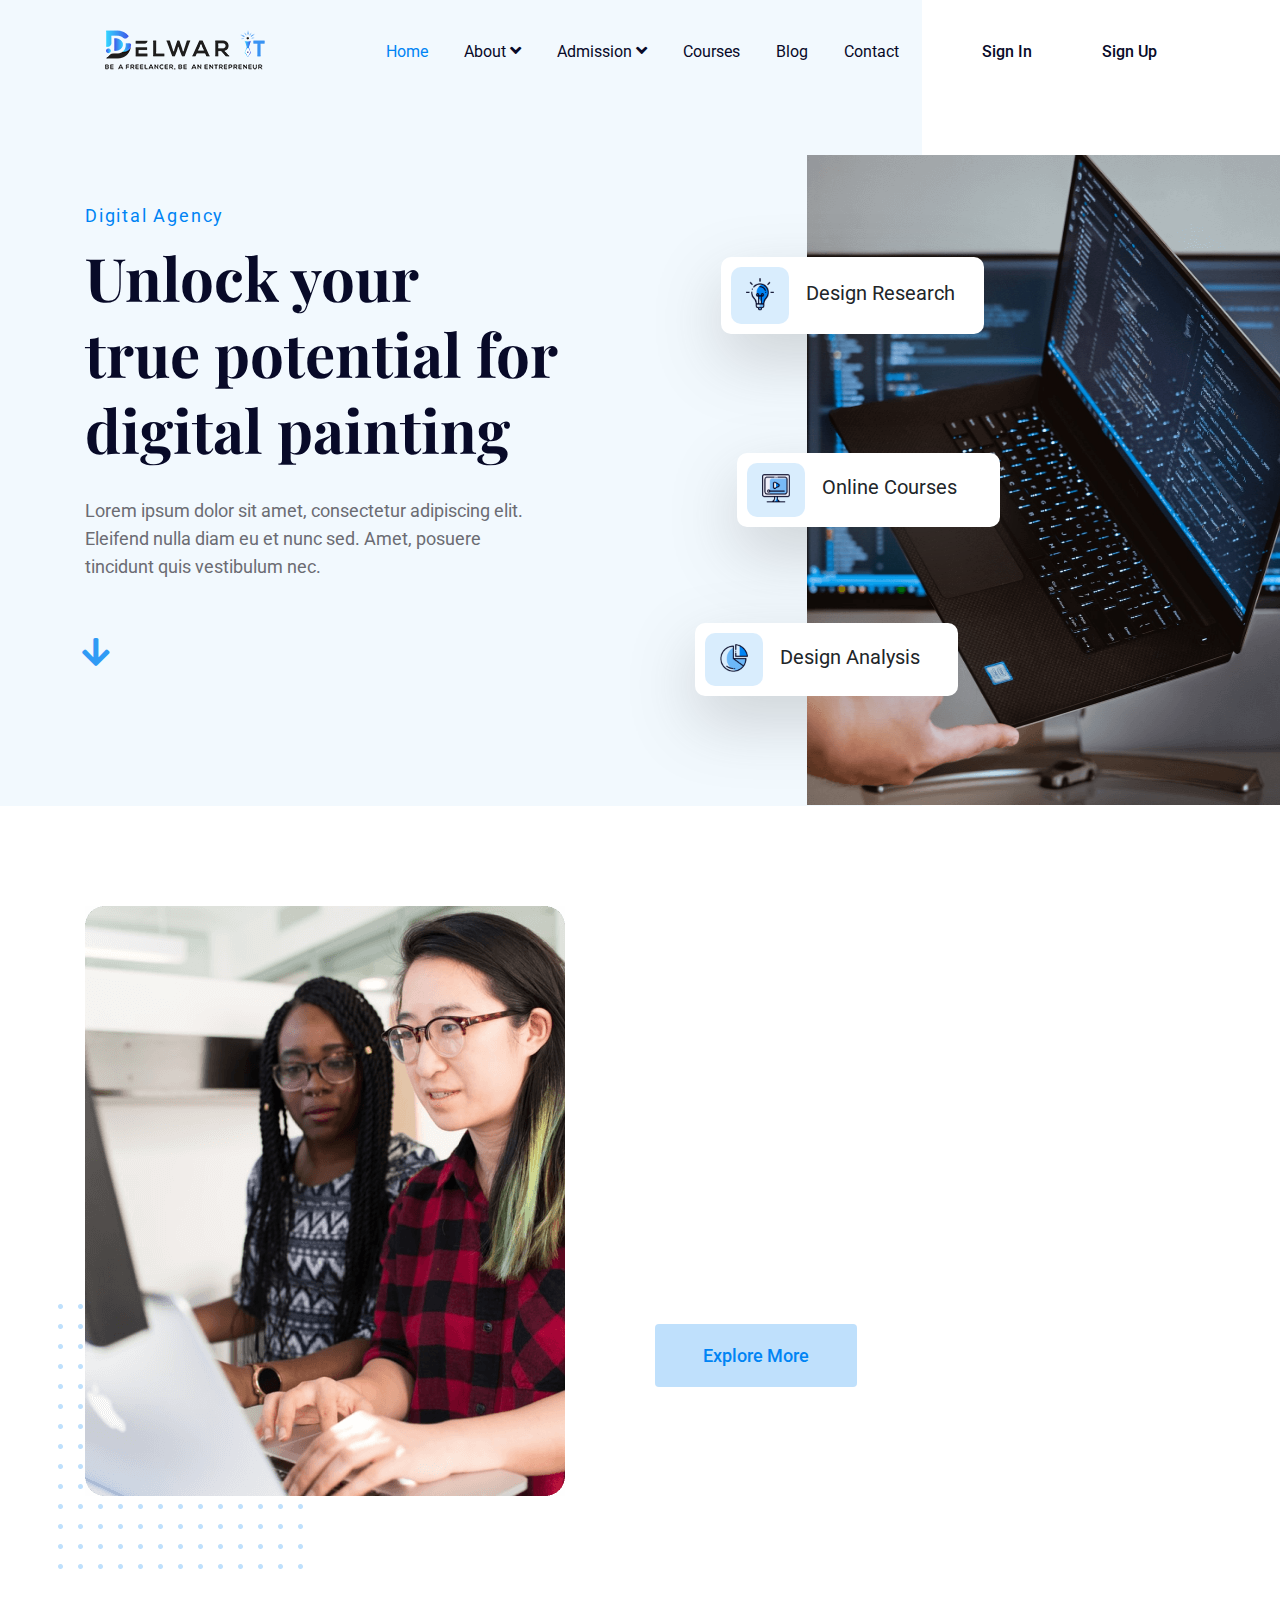
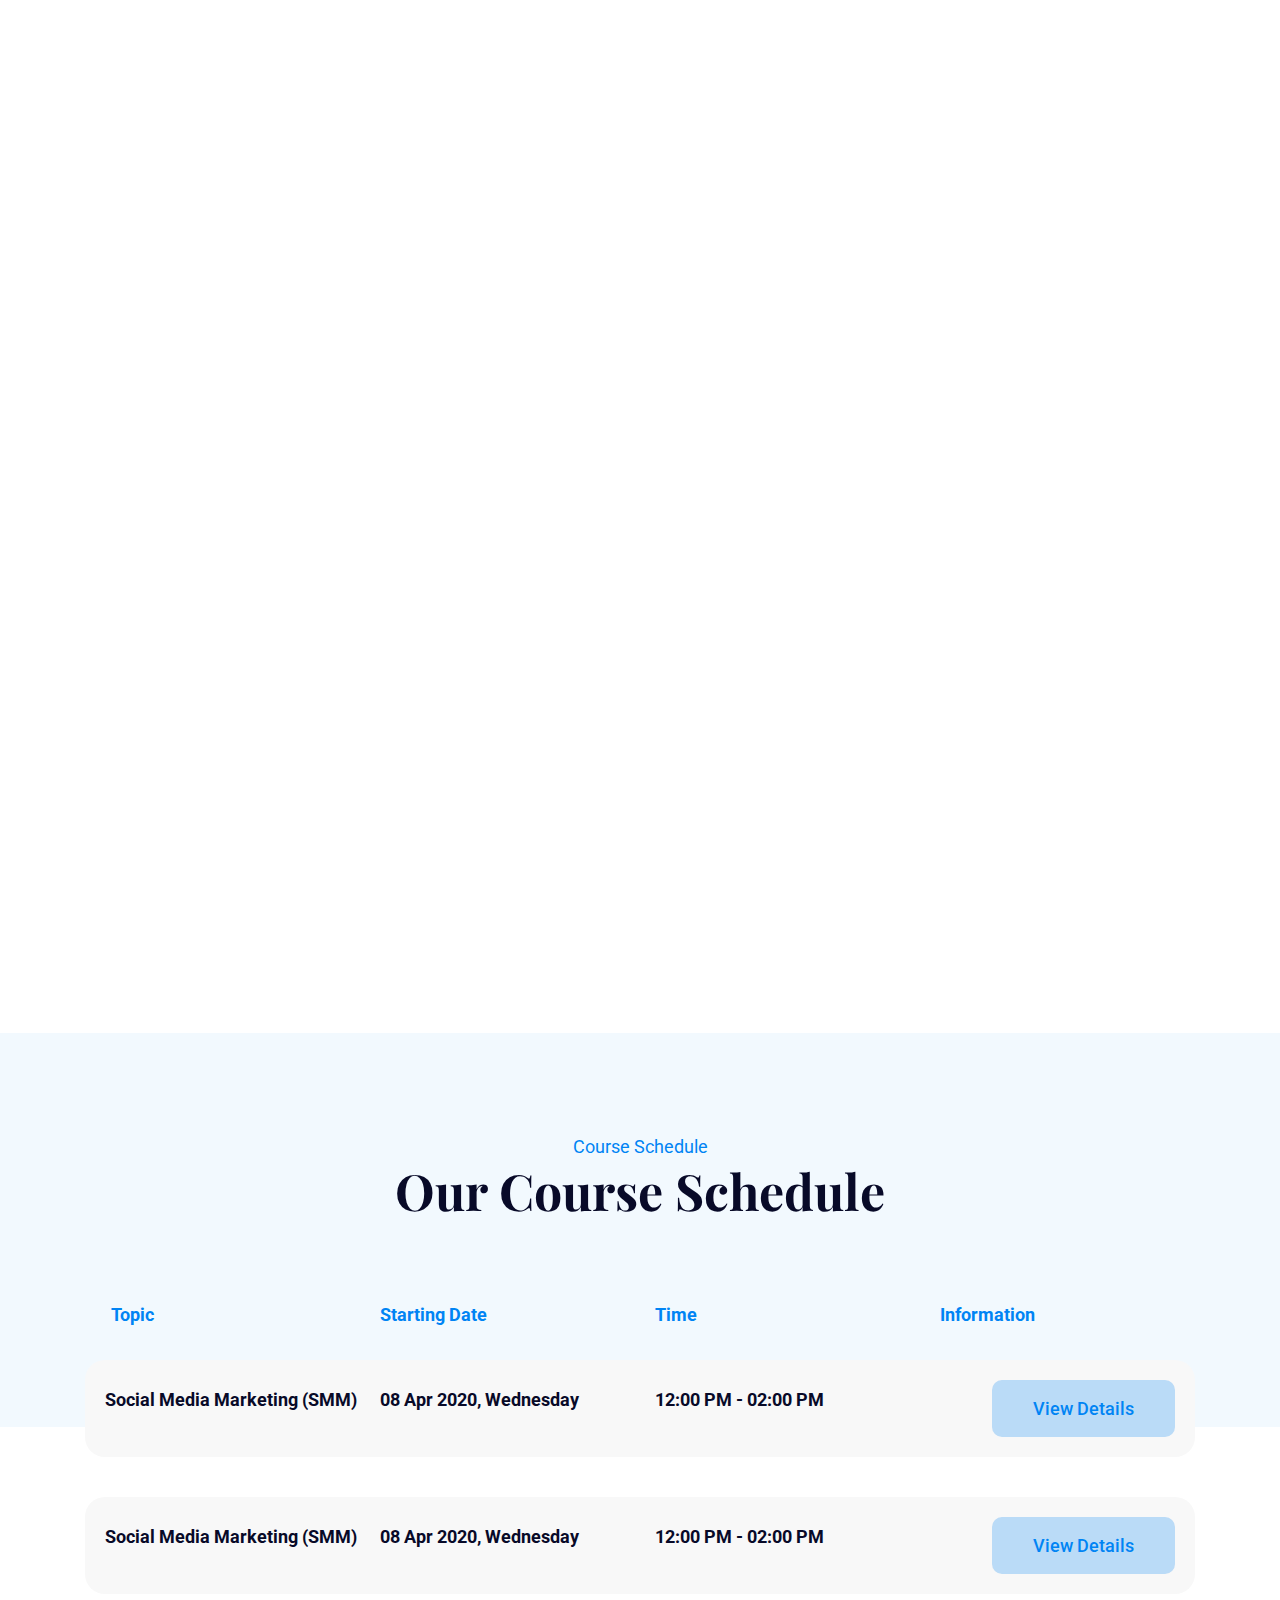
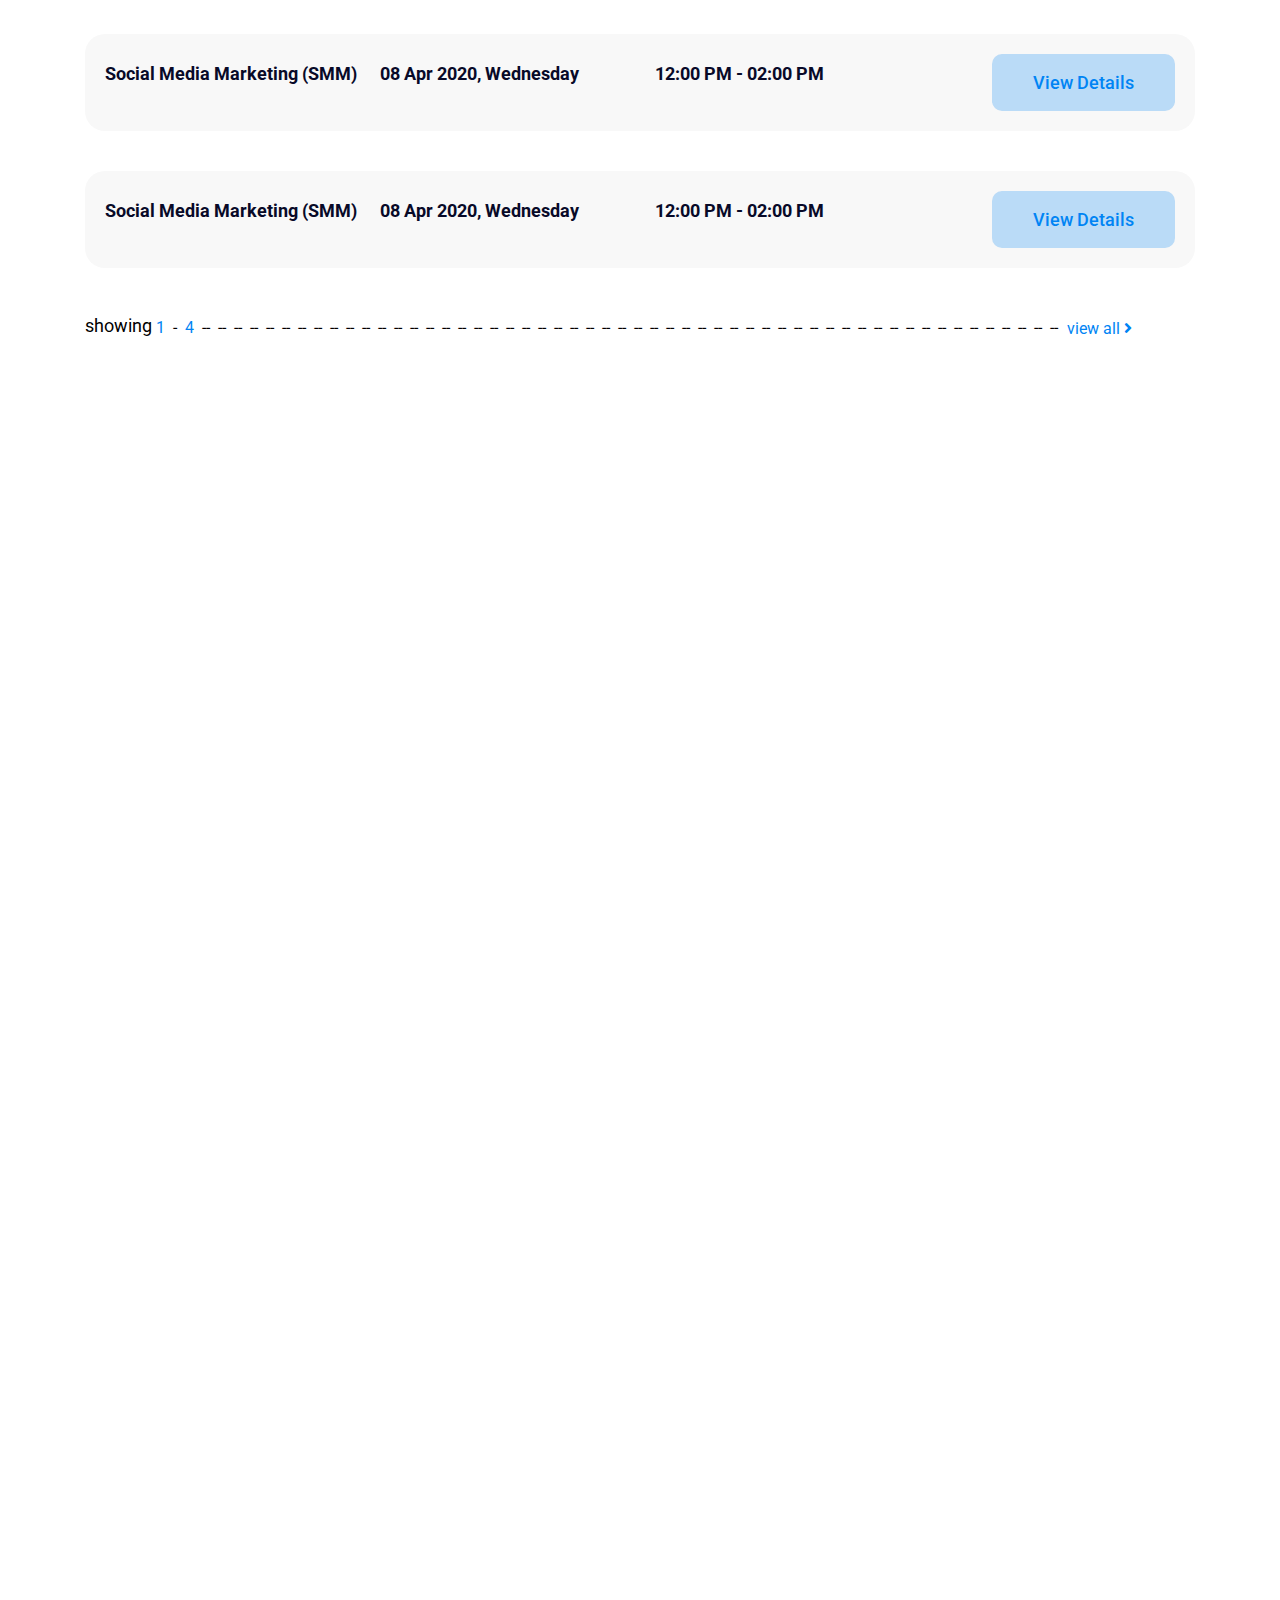
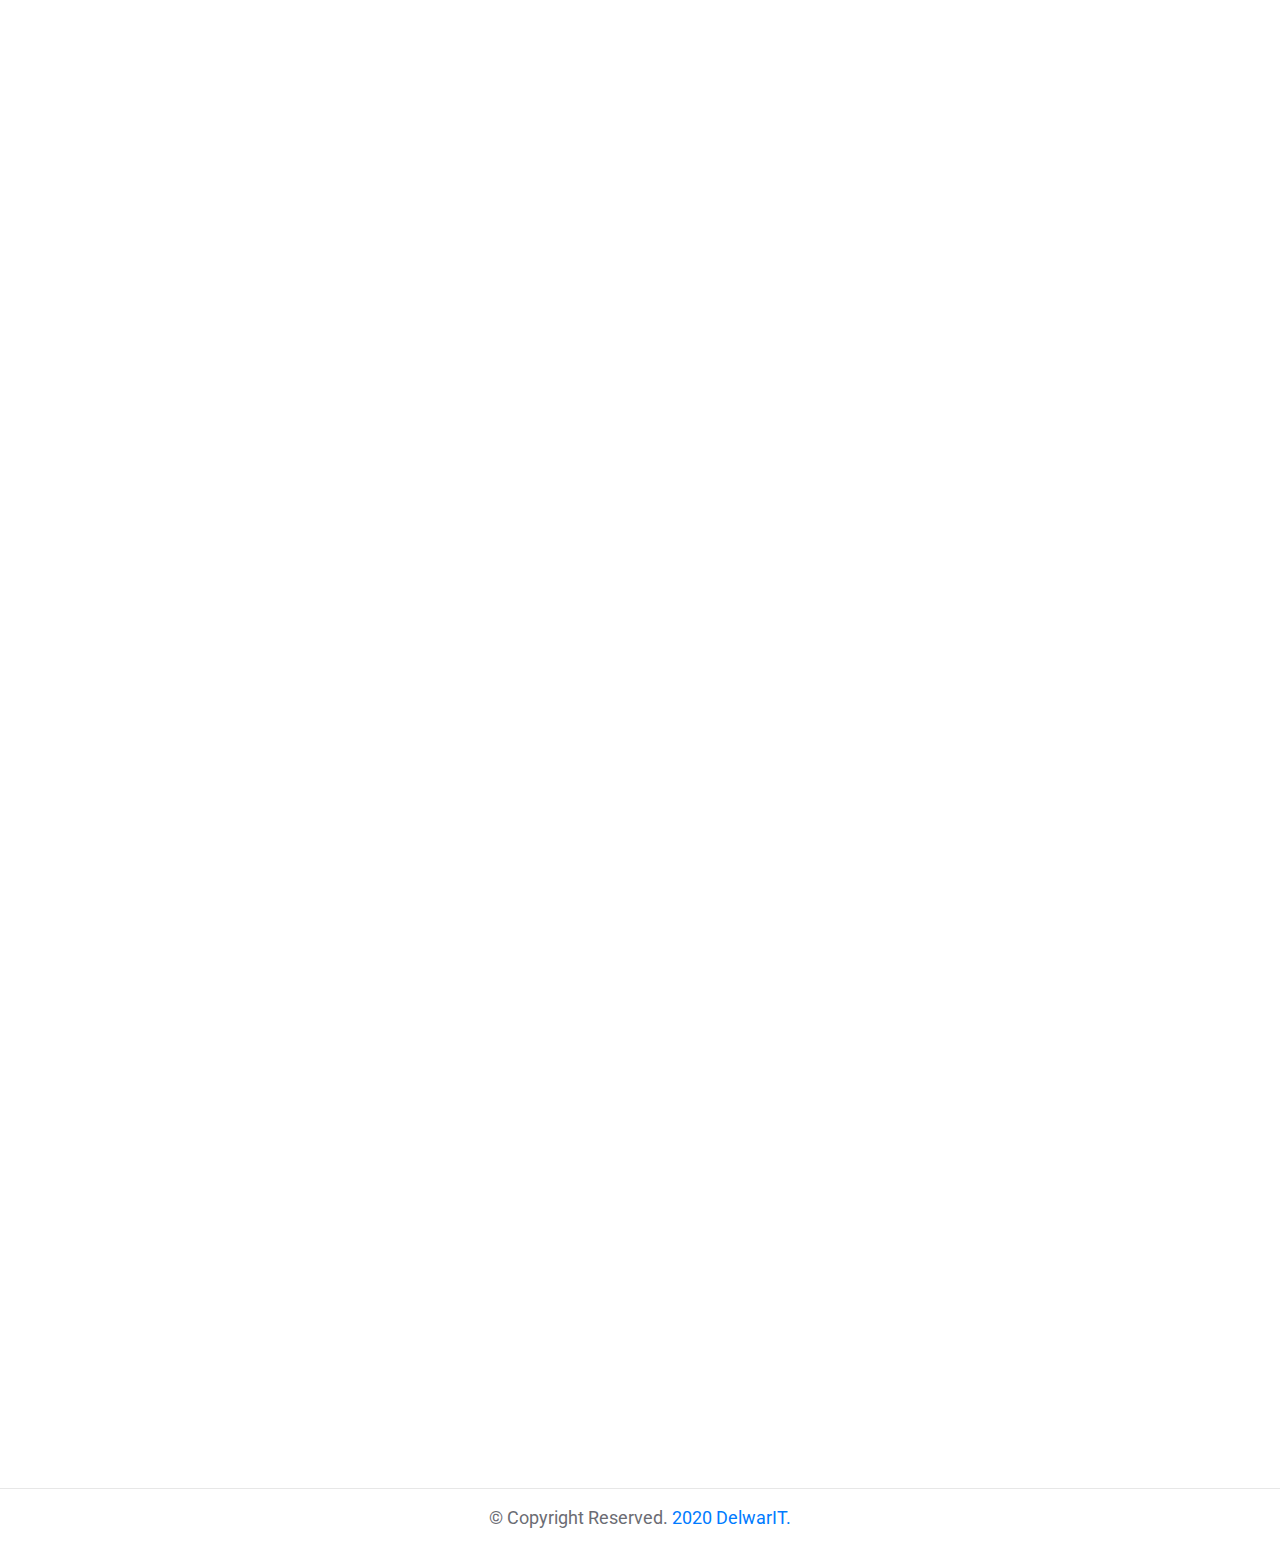
<file: index.html>
<!DOCTYPE html>
<html lang="en">
<head>
    <meta charset="UTF-8">
    <meta name="viewport" content="width=device-width, initial-scale=1.0">
    <meta http-equiv="X-UA-Compatible" content="ie=edge">
    <link rel="shortcut icon" type="image/x-icon" href="assets/image/titel_icon/logo.ico">
    <title>DELWAR_IT</title>
    <!--=== ALL CSS Here ===-->
    <!--=== Bootstrap ===-->
    <link rel="stylesheet" href="https://maxcdn.bootstrapcdn.com/bootstrap/4.0.0/css/bootstrap.min.css">
    <!--=== Fontawesome icon ===-->
    <link rel="stylesheet" href="assets/css/fontawesome.min.css">
    <link rel="stylesheet" href="assets/css/all.min.css">
    <!--=== Responsive Menu===-->
    <link rel="stylesheet" href="assets/css/plugin/meanmenu.min.css">
    <!--=== wow animation ===-->
    <link rel="stylesheet" href="assets//css/plugin/animate.css">
    <!--=== Custom CSS ===-->
    <link rel="stylesheet" href="assets/css/style.css">
    <link rel="stylesheet" href="assets/css/responsive.css">
</head>
<body>
    <!--=== Loder Start  ===-->
<div class="loader_box">
    <div class="loader-wrapper">
        <div class="loder-crcil"></div>
          <div class="text">Delwar IT</div>
    </div>
</div>
<!--=== Loder Start  ===-->
<!--===  Header Area Start ===-->
<header>
    <!--=== Main Menu Start===-->
    <div class="main_menu">
       <div class="container">
            <div class="row">
                <div class="col-lg-3 col-md-3">
                    <div class="logo_area">
                        <a href="index.html"><img src="assets/image/logo/logo.png" alt="logo"></a>
                    </div>
                </div>
                <div class="col-lg-6 col-md-6">
                    <div class="menu">
                        <ul>
                            <li><a href="index.html" class="active">home</a></li>
                            <li><a href="#">about <i class="far fa-angle-down"></i></a>
                                <ul class="sub_menu">
                                    <li><a href="about.html">about us</a></li>
                                    <li><a href="portfolio.html">portfolio</a></li>
                                </ul>
                            </li>
                            <li><a href="#">admission <i class="far fa-angle-down"></i></a>
                                <ul class="sub_menu">
                                    <li><a href="admission_form.html">admission form</a></li>
                                    <li><a href="admission_procedure.html">admission procedure</a></li>
                                </ul>
                            </li>
                            <li><a href="online_courses.html">courses</a></li>
                            <li><a href="blog.html">blog</a></li>
                            <li><a href="contact.html">contact</a></li>
                        </ul>
                    </div>
                </div>
                <div class="col-lg-3 col-md-3 pl-4 pr-0">
                    <ul class="user_btn">
                        <li><a href="signin.html" class="btn signin_btn">sign in</a></li>
                        <li><a href="signup.html" class="btn signup_btn">sign up</a></li>
                    </ul>
                </div>
            </div>
        </div>
    </div>
</header>
<!--===  Header Area End ===-->
<!--===  Hero Area Start ===-->
<section class="hero_area">
    <div class="container">
        <div class="row">
            <div class="col-lg-6 col-md-6 col-sm-6">
                <div class="hero_ctn">
                    <span>digital agency</span>
                    <h1>Unlock your <br>true potential for digital painting</h1>
                    <p>Lorem ipsum dolor sit amet, consectetur adipiscing elit. Eleifend nulla diam eu et nunc sed. Amet, posuere tincidunt quis vestibulum nec.</p>
                </div>
                <div class="hero_ico_ctn">
                    <ul>
                        <li class="ico_1"><img src="assets/image/hero/heroicon1.png" alt="icon"><span> design research</span></li>
                        <li class="ico_2"><img src="assets/image/hero/heroicon2.png" alt="icon"><span> online courses</span></li>
                        <li class="ico_3"><img src="assets/image/hero/heroicon3.png" alt="icon"><span> design analysis</span></li>
                    </ul>
                </div> 
                <div class="scroll_down"></div>
            </div>
            <div class="col-lg-6 col-md-6 col-sm-6 pl-5">
                <div class="hero_img">
                    <img src="assets/image/hero/hero1.png" alt="hero image">
                </div>
            </div>
        </div>
    </div>
</section>
<!--===  Hero Area End ===-->
<!--===  About Area Start ===-->
<section class="about_area section_padding">
    <div class="container">
        <div class="row">
            <div class="col-md-6 col-sm-6 col-12">
                <div class="about_img">
                    <img class="ab_img" src="assets/image/about/Rectangle_10.png" alt="image">
                    <img class="ab_shape" src="assets/image/about/Group_191.png" alt="shape">
                </div>
            </div>
            <div class="col-md-6 col-sm-6 col-12">
                <div class="about_ctn">
                    <span class="wow fadeInUp">about us</span>
                    <h2 class="wow fadeInUp">We create brands,<br>build products, and marketing things</h2>
                    <p class="wow fadeInUp">Lorem ipsum dolor sit amet consectetur adipiscing elit. Et nullam ege aenean facilisi mauris, ultricies augue et. Ipsum ut viverra massa vulputate nunc elit viverra nisi ege</p>
                    <div class="about_btn">
                        <a href="#" class="btn">explore more</a>
                    </div>
                </div>
            </div>
        </div>
    </div>
</section>
<!--===  About Area End ===-->
<!--===  courses Area Start ===-->
<section class="courses_area section_padding">
    <div class="container">
        <div class="section_titel">
            <p class="wow fadeInUp">our courses</p>
            <h2 class="wow fadeInUp">online courses</h2>
        </div>
        <div class="row">
            <div class="col-md-4 col-sm-12">
                <div class="courses_ctn wow fadeInRight">
                    <div class="courses_img hover01">
                        <figure><img class="co_img" src="assets/image/courses/courses1.png" alt="image"></figure>
                    </div>
                    <div class="courses_txt">
                        <a href="#"><h3>The lengthy show-and-tell style post featured a long</h3></a>
                    </div>
                    <div class="courses_price">
                        <ul>
                            <li>
                                <ul>
                                    <li><i class="fas fa-star"></i></li>
                                    <li><i class="fas fa-star"></i></li>
                                    <li><i class="fas fa-star"></i></li>
                                    <li><i class="fas fa-star"></i></li>
                                    <li><i class="fas fa-star"></i></li>
                                </ul>
                                <span>5.0</span>
                            </li>
                            <li class="amount">$59</li>
                        </ul>
                    </div>
                    <div class="courses_info">
                        <ul>
                            <li><a href="#"><i class="far fa-clock"></i> 11h 40 min</a></li>
                            <li><a href="#"><img src="assets/image/courses/Fill_1117.png" alt="icon"> 12 lectures</a></li>
                            <li><a href="#"><img src="assets/image/courses/XMLID_694.png" alt="icon"> 1535 students</a></li>
                        </ul>
                    </div>
                    <div class="course_btn text-center">
                        <a href="singel_courses.html" class="btn singel_btn">view details</a>
                    </div>
                </div>
            </div>
            <div class="col-md-4 col-sm-12">
                <div class="courses_ctn wow fadeInLeft">
                    <div class="courses_img hover01">
                        <figure><img class="co_img" src="assets/image/courses/courses2.png" alt="image"></figure>
                    </div>
                    <div class="courses_txt">
                        <a href="#"><h3>The lengthy show-and-tell style post featured a long</h3></a>
                    </div>
                    <div class="courses_price">
                        <ul>
                            <li>
                                <ul>
                                    <li><i class="fas fa-star"></i></li>
                                    <li><i class="fas fa-star"></i></li>
                                    <li><i class="fas fa-star"></i></li>
                                    <li><i class="fas fa-star"></i></li>
                                    <li><i class="fas fa-star"></i></li>
                                </ul>
                                <span>5.0</span>
                            </li>
                            <li class="amount">$59</li>
                        </ul>
                    </div>
                    <div class="courses_info">
                        <ul>
                            <li><a href="#"><i class="far fa-clock"></i> 11h 40 min</a></li>
                            <li><a href="#"><img src="assets/image/courses/Fill_1117.png" alt="icon"> 12 lectures</a></li>
                            <li><a href="#"><img src="assets/image/courses/XMLID_694.png" alt="icon"> 1535 students</a></li>
                        </ul>
                    </div>
                    <div class="course_btn text-center">
                        <a href="singel_courses.html" class="btn singel_btn">view details</a>
                    </div>
                </div>
            </div>
            <div class="col-md-4 col-sm-12">
                <div class="courses_ctn wow fadeInRight">
                    <div class="courses_img hover01">
                        <figure><img class="co_img" src="assets/image/courses/courses3.png" alt="image"></figure>
                    </div>
                    <div class="courses_txt">
                        <a href="#"><h3>The lengthy show-and-tell style post featured a long</h3></a>
                    </div>
                    <div class="courses_price">
                        <ul>
                            <li>
                                <ul>
                                    <li><i class="fas fa-star"></i></li>
                                    <li><i class="fas fa-star"></i></li>
                                    <li><i class="fas fa-star"></i></li>
                                    <li><i class="fas fa-star"></i></li>
                                    <li><i class="fas fa-star"></i></li>
                                </ul>
                                <span>5.0</span>
                            </li>
                            <li class="amount">$59</li>
                        </ul>
                    </div>
                    <div class="courses_info">
                        <ul>
                            <li><a href="#"><i class="far fa-clock"></i> 11h 40 min</a></li>
                            <li><a href="#"><img src="assets/image/courses/Fill_1117.png" alt="icon"> 12 lectures</a></li>
                            <li><a href="#"><img src="assets/image/courses/XMLID_694.png" alt="icon"> 1535 students</a></li>
                        </ul>
                    </div>
                    <div class="course_btn text-center">
                        <a href="singel_courses.html" class="btn singel_btn">view details</a>
                    </div>
                </div>
            </div>
        </div>
        <div class="courses_all_btn text-center wow fadeInUp">
            <a href="#" class="btn">view all courses</a>
        </div>
    </div>
</section>
<!--===  courses Area End ===-->
<!--===  Course Schedule Area Start ===-->
<section class="sehedule_area section_padding">
    <div class="container">
        <div class="section_titel">
            <p>course schedule</p>
            <h2>our course schedule</h2>
        </div>
        <div class="row">
            <div class="col-md-3 col-sm-3 col-3">
                <div class="topic">
                    <p>topic</p>
                </div>
            </div>
            <div class="col-md-3 col-sm-3 col-3">
                <div class="date">
                    <p>starting date</p>
                </div>
            </div>
            <div class="col-md-3 col-sm-3 col-3">
                <div class="time">
                    <p>time</p>
                </div>
            </div>
            <div class="col-md-3 col-sm-3 col-3">
                <div class="info">
                    <p>information</p>
                </div>
            </div>
        </div>
        <div class="schedule_detailes">
            <div class="row">
                <div class="col-md-3 col-sm-3 col-3 pr-0">
                    <div class="subject">
                        <p>Social Media Marketing (SMM)</p>
                    </div>
                </div>
                <div class="col-md-3 col-sm-3 col-3 pr-0">
                    <div class="sub_date">
                        <p>08 Apr 2020, Wednesday</p>
                    </div>
                </div>
                <div class="col-md-3 col-sm-3 col-3 pr-0">
                    <div class="sub_time">
                        <p>12:00 PM - 02:00 PM</p>
                    </div>
                </div>
                <div class="col-md-3 col-sm-3 col-3">
                    <div class="sub_btn">
                        <a href="#" class="btn">view details</a>
                    </div>
                </div>
            </div>
        </div>
        <div class="schedule_detailes">
            <div class="row">
                <div class="col-md-3 col-sm-3 col-3 pr-0">
                    <div class="subject">
                        <p>Social Media Marketing (SMM)</p>
                    </div>
                </div>
                <div class="col-md-3 col-sm-3 col-3 pr-0">
                    <div class="sub_date">
                        <p>08 Apr 2020, Wednesday</p>
                    </div>
                </div>
                <div class="col-md-3 col-sm-3 col-3 pr-0">
                    <div class="sub_time">
                        <p>12:00 PM - 02:00 PM</p>
                    </div>
                </div>
                <div class="col-md-3 col-sm-3 col-3">
                    <div class="sub_btn">
                        <a href="#" class="btn">view details</a>
                    </div>
                </div>
            </div>
        </div>
        <div class="schedule_detailes">
            <div class="row">
                <div class="col-md-3 col-sm-3 col-3 pr-0">
                    <div class="subject">
                        <p>Social Media Marketing (SMM)</p>
                    </div>
                </div>
                <div class="col-md-3 col-sm-3 col-3 pr-0">
                    <div class="sub_date">
                        <p>08 Apr 2020, Wednesday</p>
                    </div>
                </div>
                <div class="col-md-3 col-sm-3 col-3 pr-0">
                    <div class="sub_time">
                        <p>12:00 PM - 02:00 PM</p>
                    </div>
                </div>
                <div class="col-md-3 col-sm-3 col-3">
                    <div class="sub_btn">
                        <a href="#" class="btn">view details</a>
                    </div>
                </div>
            </div>
        </div>
        <div class="schedule_detailes">
            <div class="row">
                <div class="col-md-3 col-sm-3 col-3 pr-0">
                    <div class="subject">
                        <p>Social Media Marketing (SMM)</p>
                    </div>
                </div>
                <div class="col-md-3 col-sm-3 col-3 pr-0">
                    <div class="sub_date">
                        <p>08 Apr 2020, Wednesday</p>
                    </div>
                </div>
                <div class="col-md-3 col-sm-3 col-3 pr-0">
                    <div class="sub_time">
                        <p>12:00 PM - 02:00 PM</p>
                    </div>
                </div>
                <div class="col-md-3 col-sm-3 col-3">
                    <div class="sub_btn">
                        <a href="#" class="btn">view details</a>
                    </div>
                </div>
            </div>
        </div>
        <div class="pagination">
            <span>showing</span>
            <a href="#" class="active pag_number">1</a>
            <a href="#">-</a>
            <a href="#" class="pag_number">4</a>
            <a href="#">--</a> 
            <a href="#">--</a>
            <a href="#">--</a>
            <a href="#">--</a> 
            <a href="#">--</a>
            <a href="#">--</a> 
            <a href="#">--</a>
            <a href="#">--</a> 
            <a href="#">--</a>
            <a href="#">--</a>
            <a href="#">--</a>
            <a href="#">--</a>
            <a href="#">--</a>
            <a href="#">--</a> 
            <a href="#">--</a>
            <a href="#">--</a> 
            <a href="#">--</a>
            <a href="#">--</a> 
            <a href="#">--</a>
            <a href="#">--</a>
            <a href="#">--</a> 
            <a href="#">--</a>
            <a href="#">--</a> 
            <a href="#">--</a>
            <a href="#">--</a> 
            <a href="#">--</a>
            <a href="#">--</a>
            <a href="#">--</a>
            <a href="#">--</a>
            <a href="#">--</a>
            <a href="#">--</a> 
            <a href="#">--</a>
            <a href="#">--</a> 
            <a href="#">--</a>
            <a href="#">--</a> 
            <a href="#">--</a>
            <a href="#">--</a>
            <a href="#">--</a> 
            <a href="#">--</a>
            <a href="#">--</a> 
            <a href="#">--</a>
            <a href="#">--</a> 
            <a href="#">--</a>
            <a href="#">--</a>
            <a href="#">--</a>
            <a href="#">--</a>
            <a href="#">--</a>
            <a href="#">--</a> 
            <a href="#">--</a>
            <a href="#">--</a> 
            <a href="#">--</a>
            <a href="#">--</a> 
            <a href="#">--</a>
            <a href="#">--</a> 
            <a href="#" class="btn">view all <i class="fas fa-angle-right"></i></a>
          </div>
    </div>
</section>
<!--===  Course Schedule Area End ===-->
<!--===  Our Facilities Area Start ===-->
<section class="facility_area section_padding_2">
    <div class="container">
        <div class="section_titel">
            <p class="wow fadeInUp">facilities</p>
            <h2 class="wow fadeInUp">our facilities</h2>
        </div>
        <div class="row">
            <div class="col-md-4 col-sm-6">
                <div class="facility_ctn text-center wow fadeInRight">
                    <div class="facility_img">
                        <img src="assets/image/facility/facility1.png" alt="icon">
                    </div>
                    <div class="facility_txt">
                        <h3>24/7 online support</h3>
                        <p>Lorem ipsum dolor sit amet, consectetur adipis elit. Cursus egestas amet, nunc ullamcorper  bibendum nibh pellentesque mauris Eget tesque in orci, rhoncus nulla lobor.</p>
                    </div>
                </div>
            </div>
            <div class="col-md-4 col-sm-6">
                <div class="facility_ctn text-center wow fadeInLeft">
                    <div class="facility_img">
                        <img src="assets/image/facility/facility2.png" alt="icon">
                    </div>
                    <div class="facility_txt">
                        <h3>lifetime support</h3>
                        <p>Lorem ipsum dolor sit amet, consectetur adipis elit. Cursus egestas amet, nunc ullamcorper  bibendum nibh pellentesque mauris Eget tesque in orci, rhoncus nulla lobor.</p>
                    </div>
                </div>
            </div>
            <div class="col-md-4 col-sm-6">
                <div class="facility_ctn text-center wow fadeInRight">
                    <div class="facility_img">
                        <img src="assets/image/facility/facility3.png" alt="icon">
                    </div>
                    <div class="facility_txt">
                        <h3>practise lab support</h3>
                        <p>Lorem ipsum dolor sit amet, consectetur adipis elit. Cursus egestas amet, nunc ullamcorper  bibendum nibh pellentesque mauris Eget tesque in orci, rhoncus nulla lobor.</p>
                    </div>
                </div>
            </div>
            <div class="col-md-4 col-sm-6">
                <div class="facility_ctn text-center wow fadeInRight">
                    <div class="facility_img">
                        <img src="assets/image/facility/facility4.png" alt="icon">
                    </div>
                    <div class="facility_txt">
                        <h3>class video</h3>
                        <p>Lorem ipsum dolor sit amet, consectetur adipis elit. Cursus egestas amet, nunc ullamcorper  bibendum nibh pellentesque mauris Eget tesque in orci, rhoncus nulla lobor.</p>
                    </div>
                </div>
            </div>
            <div class="col-md-4 col-sm-6">
                <div class="facility_ctn text-center wow fadeInLeft">
                    <div class="facility_img">
                        <img src="assets/image/facility/facility5.png" alt="icon">
                    </div>
                    <div class="facility_txt">
                        <h3>review class</h3>
                        <p>Lorem ipsum dolor sit amet, consectetur adipis elit. Cursus egestas amet, nunc ullamcorper  bibendum nibh pellentesque mauris Eget tesque in orci, rhoncus nulla lobor.</p>
                    </div>
                </div>
            </div>
            <div class="col-md-4 col-sm-6">
                <div class="facility_ctn text-center wow fadeInRight">
                    <div class="facility_img">
                        <img src="assets/image/facility/facility6.png" alt="icon">
                    </div>
                    <div class="facility_txt">
                        <h3>job placement</h3>
                        <p>Lorem ipsum dolor sit amet, consectetur adipis elit. Cursus egestas amet, nunc ullamcorper  bibendum nibh pellentesque mauris Eget tesque in orci, rhoncus nulla lobor.</p>
                    </div>
                </div>
            </div>
        </div>
    </div>
</section>
<!--===  Our Facilities Area End ===-->
<!--===  Articals Area Start ===-->
<section class="articals_area section_padding">
    <div class="container">
        <div class="section_titel">
            <p class="wow fadeInUp">our blogs</p>
            <h2 class="wow fadeInUp">our latest articals</h2>
        </div>
        <div class="row">
            <div class="col-md-4 col-sm-12 px-2 wow fadeInRight">
                <div class="artical_ctn">
                    <div class="artical_img hover01">
                        <figure><img src="assets/image/articals/artical1.png" alt="image"></figure>
                    </div>
                    <div class="artical_txt">
                        <a href="#"><h3>The lengthy show-and-tell style post featured a long</h3></a>
                        <p>Lorem ipsum dolor amet consectetur adipiscing elit. Scelerisque sagittis nisl nunc venenatisv 
                            urna egestas nisl mauris elementum.</p>
                        <a href="singel_blog.html" class="btn artical_btn">read more...</a>
                    </div>
                </div>
            </div>
            <div class="col-md-4 col-sm-12 px-2 wow fadeInLeft">
                <div class="artical_ctn">
                    <div class="artical_img hover01">
                        <figure><img src="assets/image/articals/artical2.png" alt="image"></figure>
                    </div>
                    <div class="artical_txt">
                        <a href="#"><h3>The lengthy show-and-tell style post featured a long</h3></a>
                        <p>Lorem ipsum dolor amet consectetur adipiscing elit. Scelerisque sagittis nisl nunc venenatisv 
                            urna egestas nisl mauris elementum.</p>
                        <a href="singel_blog.html" class="btn artical_btn">read more...</a>
                    </div>
                </div>
            </div>
            <div class="col-md-4 col-sm-12 px-2">
                <div class="artical_ctn wow fadeInRight">
                    <div class="artical_img hover01">
                        <figure><img src="assets/image/articals/artical3.png" alt="image"></figure>
                    </div>
                    <div class="artical_txt">
                        <a href="#"><h3>The lengthy show-and-tell style post featured a long</h3></a>
                        <p>Lorem ipsum dolor amet consectetur adipiscing elit. Scelerisque sagittis nisl nunc venenatisv 
                            urna egestas nisl mauris elementum.</p>
                        <a href="singel_blog.html" class="btn artical_btn">read more...</a>
                    </div>
                </div>
            </div>
        </div>
        <div class="artical_all_btn text-center wow fadeInUp">
            <a href="#" class="btn">view more</a>
        </div>
    </div>
</section>
<!--===  Articals Area End ===-->
<!--===  Footer Area Start ===-->
<section class="footer_area section_padding_2">
    <div class="container">
        <div class="row">
            <div class="col-md-4 col-sm-12 col-12">
                <div class="footer_ctn">
                    <div class="footer_logo wow fadeInUp">
                        <a href="#" id="home"><img src="assets/image/logo/logo.png" alt="logo"></a>
                    </div>
                    <div class="footer_txt">
                        <p class="wow fadeInUp">Lorem ipsum dolor amet consectetur adipiscing elit. Scelerisque sagittis nisl nunc venenatisv urna egestas nisl mauris elementum. </p>
                    </div>
                </div>
            </div>
            <div class="col-md-2 col-sm-6 col-6">
                <div class="footer_heading">
                    <h4 class="wow fadeInLeft">support</h4>
                </div>
                <div class="links wow fadeInLeft">
                    <ul>
                        <li><a href="#">user deshboard</a></li>
                        <li><a href="#">event</a></li>
                        <li><a href="#">contact us</a></li>
                        <li><a href="#">consulting</a></li>
                        <li><a href="#">documents</a></li>
                    </ul>
                </div>
            </div>
            <div class="col-md-2 col-sm-6 col-6">
                <div class="footer_heading">
                    <h4 class="wow fadeInRight">links</h4>
                </div>
                <div class="links wow fadeInRight">
                    <ul>
                        <li><a href="#">sign up</a></li>
                        <li><a href="#">sign in</a></li>
                        <li><a href="#">blog</a></li>
                        <li><a href="#">testimonial</a></li>
                        <li><a href="#">courses</a></li>
                    </ul>
                </div>
            </div>
            <div class="col-md-2 col-sm-6 col-6">
                <div class="footer_heading">
                    <h4 class="wow fadeInLeft">company</h4>
                </div>
                <div class="links wow fadeInLeft">
                    <ul>
                        <li><a href="#">about us</a></li>
                        <li><a href="#">support</a></li>
                        <li><a href="#">course price</a></li>
                        <li><a href="#">guideline</a></li>
                        <li><a href="#">privacy policy</a></li>
                    </ul>
                </div>
            </div>
            <div class="col-md-2 col-sm-6 col-6">
                <div class="footer_heading">
                    <h4 class="wow fadeInRight">social</h4>
                </div>
                <div class="links wow fadeInRight">
                    <ul>
                        <li><a href="#">facebook</a></li>
                        <li><a href="#">twitter</a></li>
                        <li><a href="#">instagram</a></li>
                        <li><a href="#">linkedin</a></li>
                        <li><a href="#">youtube</a></li>
                    </ul>
                </div>
            </div>
        </div>
    </div>
</section>
<!--===  Footer Area End ===-->
   <!--===  Copyright Area start ===-->
    <section>
        <div class="copyright_area">
            <div class="container">
                <div class="copyright text-center">
                    <p>&copy; Copyright Reserved. <a href="#"> 2020 DelwarIT.</a></p>
                </div>
            </div>
        </div>
    </section>
<!--===  Copyright Area End ===-->
    <!-- Scroll to Top button selector -->
    <a class="to-top"><i class="fas fa-level-up-alt"></i></a>
 

    <!--=== ALL JS Here ===-->
    <!--=== jQuery 3.4.1 ===-->
    <script src="assets/js/jquery-3.4.1.min.js"></script>
    <!--=== Bootstrap js ===-->
    <script src="https://maxcdn.bootstrapcdn.com/bootstrap/4.0.0/js/bootstrap.min.js"></script>
    <script src="https://cdnjs.cloudflare.com/ajax/libs/popper.js/1.12.9/umd/popper.min.js"></script>
    <!--=== Responsive Menu Js===-->
    <script src="assets/js/plugin/jquery.meanmenu.min.js"></script>
    <!--=== WOW Animation Js===-->
    <script src="assets/js/plugin/wow.min.js"></script>
    <!--=== to top  js===-->
    <script src="assets/js/plugin/jquery.toTop.min.js"></script>
      <!--=== smooth scroll js===-->
      <script src="assets/js/plugin/smoothscroll.js"></script>


    <!--=== Custom JS ===-->
    <script src="assets/js/main.js"></script>
</body>
</html>
</file>
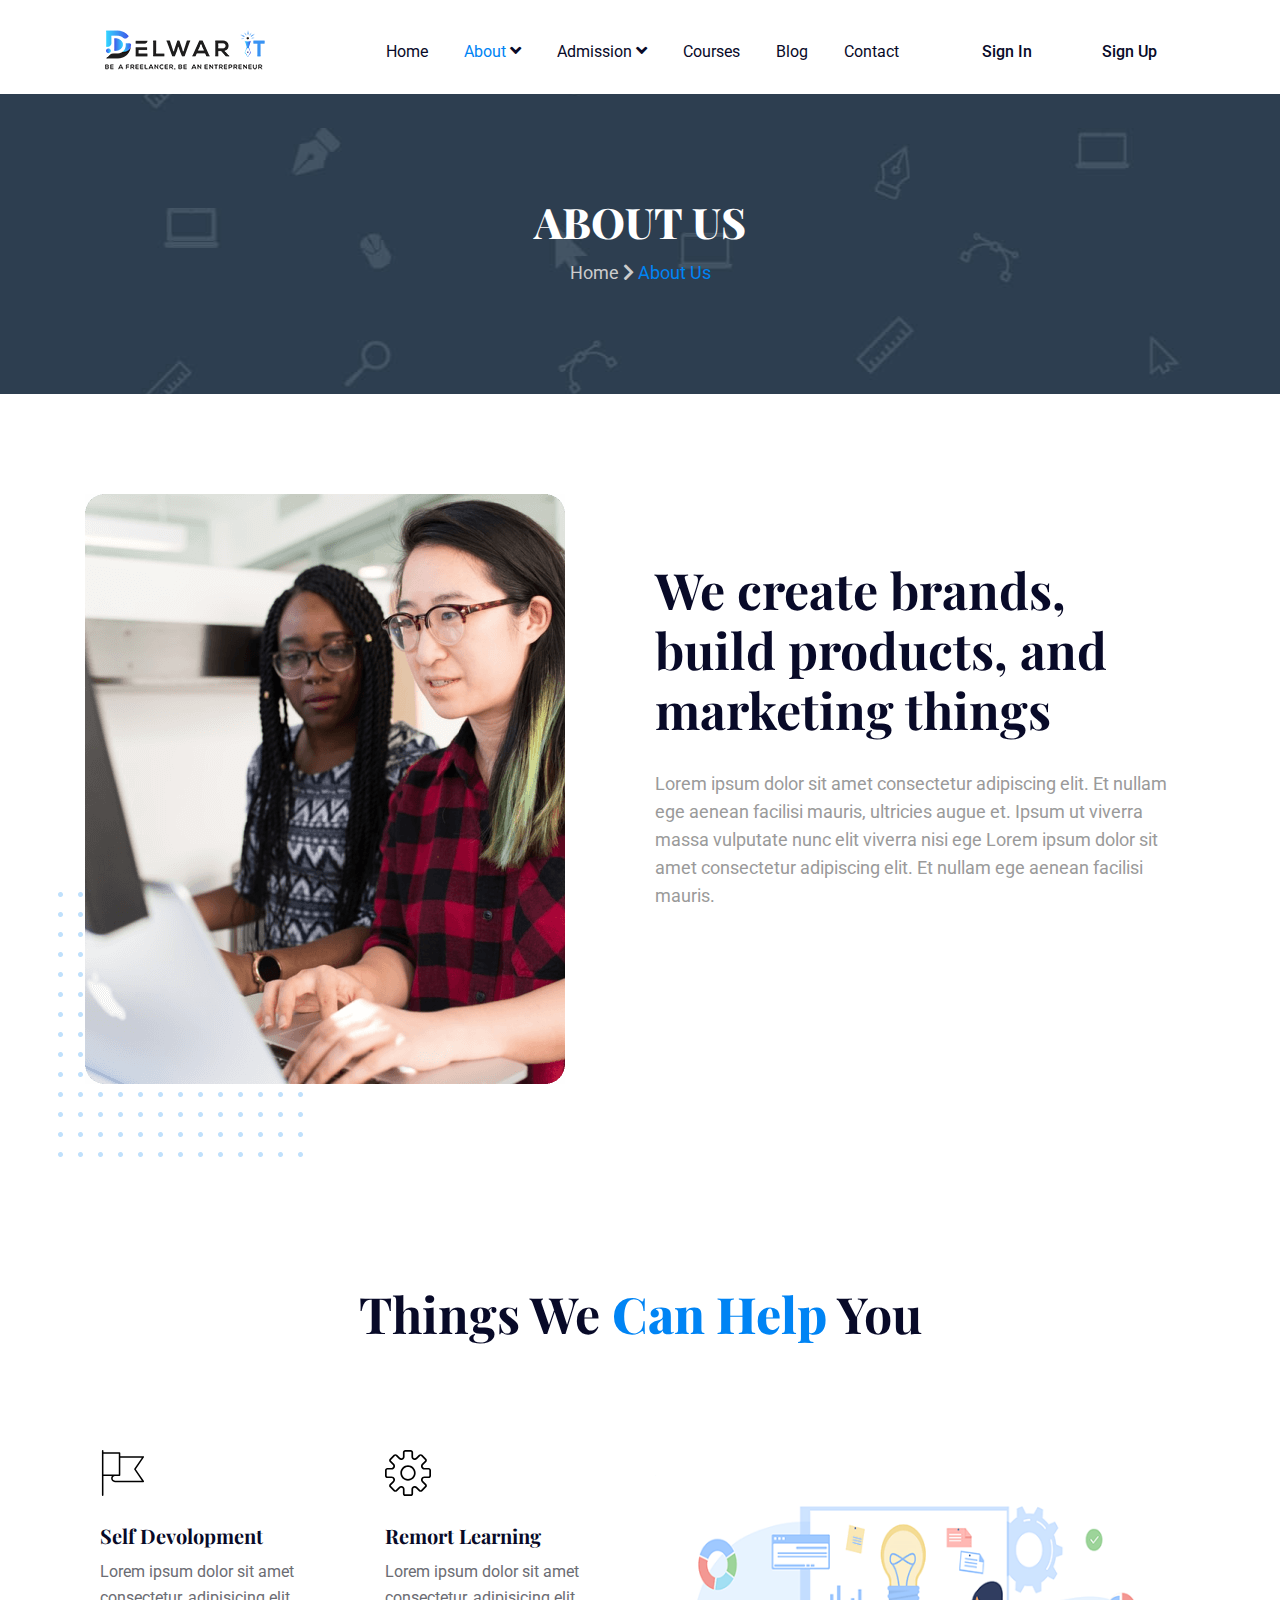
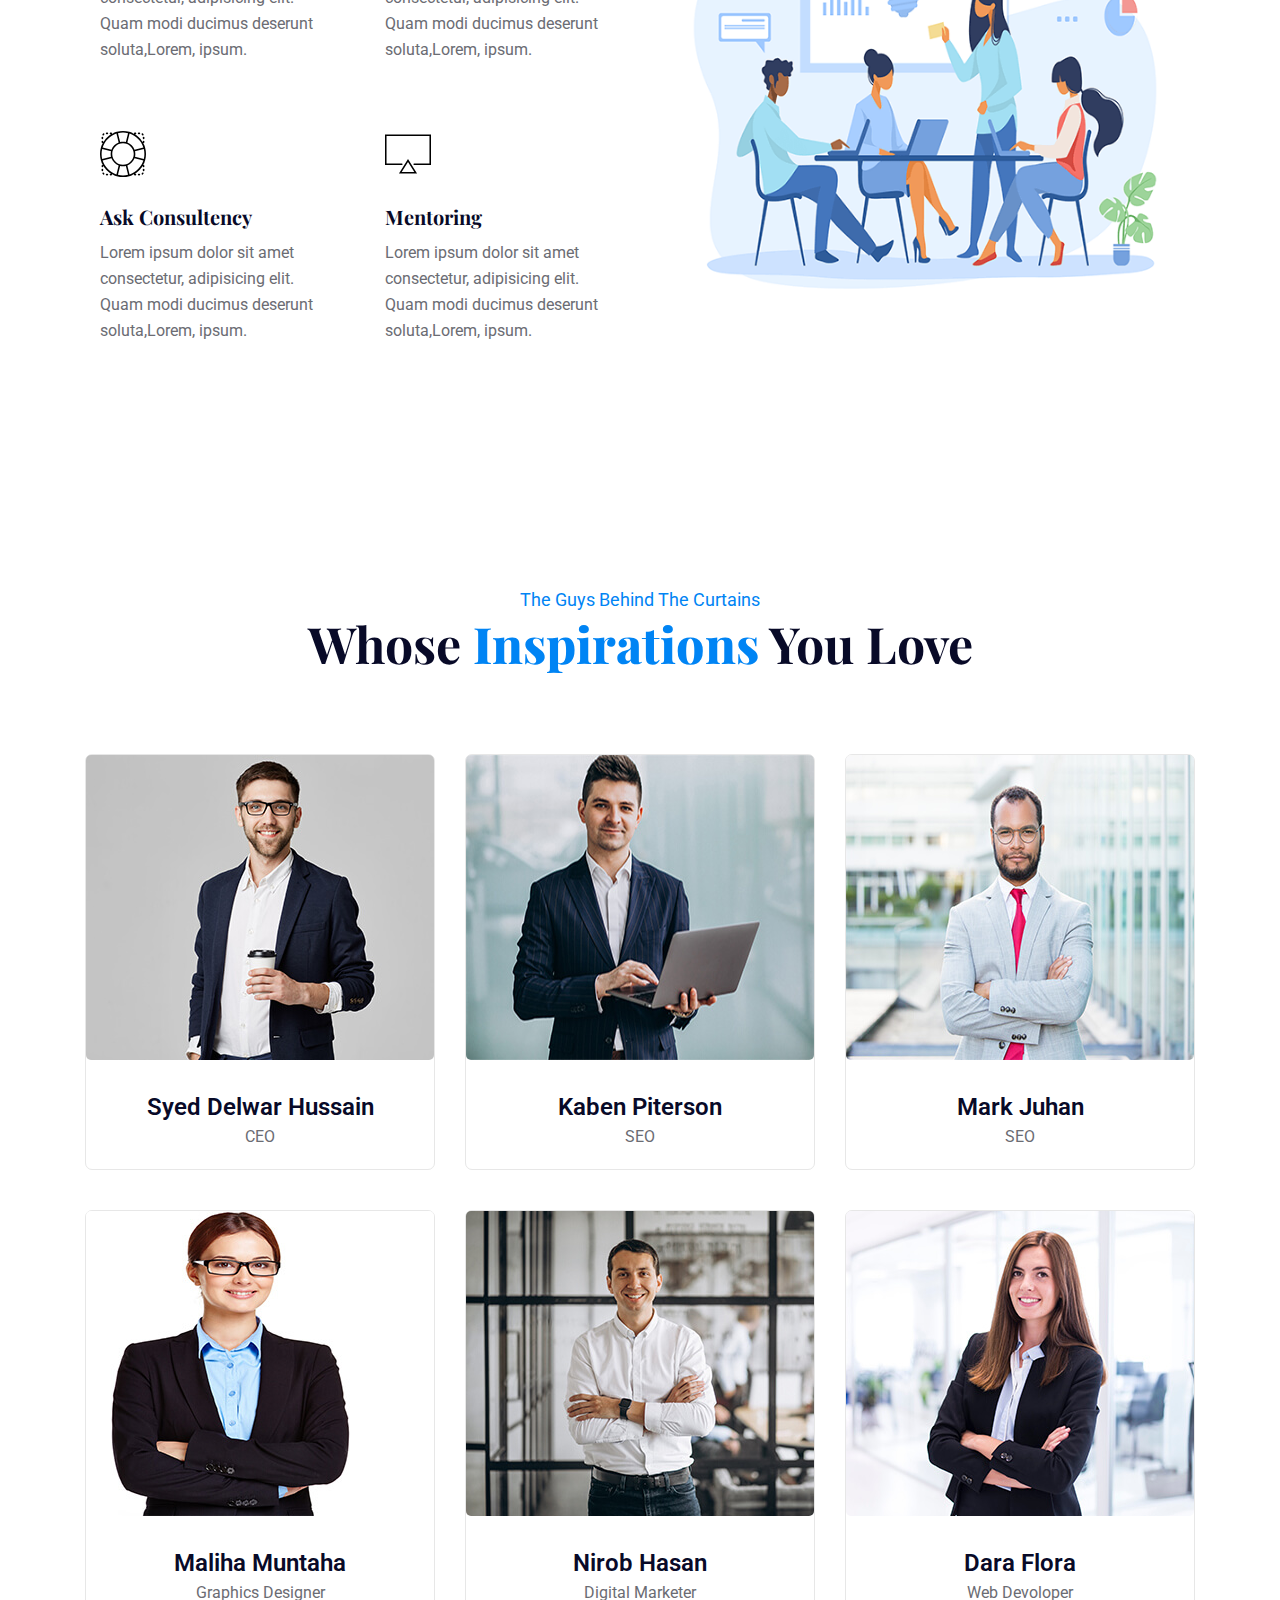
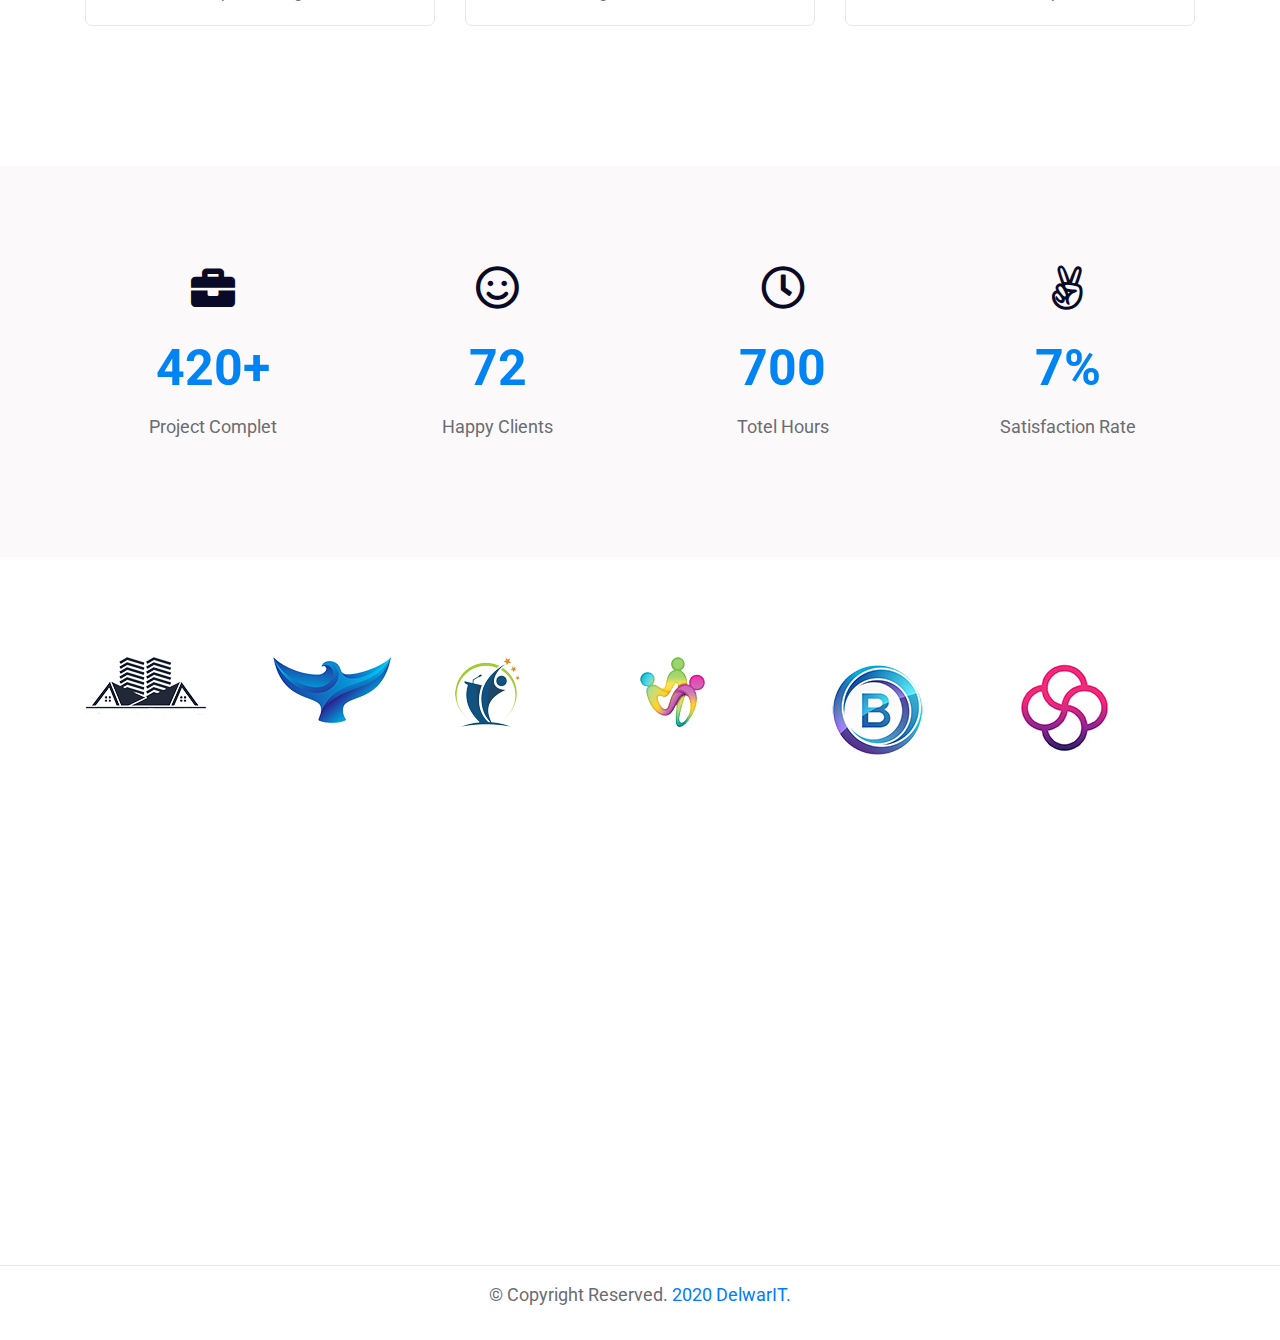
<file: about.html>
<!DOCTYPE html>
<html lang="en">
<head>
    <meta charset="UTF-8">
    <meta name="viewport" content="width=device-width, initial-scale=1.0">
    <meta http-equiv="X-UA-Compatible" content="ie=edge">
    <link rel="shortcut icon" type="image/x-icon" href="assets/image/titel_icon/logo.ico">
    <title>DELWAR_IT</title>
    <!--=== ALL CSS Here ===-->
    <!--=== Bootstrap ===-->
    <link rel="stylesheet" href="https://maxcdn.bootstrapcdn.com/bootstrap/4.0.0/css/bootstrap.min.css">
    <!--=== Fontawesome icon ===-->
    <link rel="stylesheet" href="assets/css/fontawesome.min.css">
    <link rel="stylesheet" href="assets/css/all.min.css">
    <!--===Slick Slider CSS===-->
    <link rel="stylesheet" href="assets/css/plugin/slick.css">
    <!--=== Responsive Menu===-->
    <link rel="stylesheet" href="assets/css/plugin/meanmenu.min.css">
    <!--=== wow animation ===-->
    <link rel="stylesheet" href="assets//css/plugin/animate.css">
    <!--=== Custom CSS ===-->
    <link rel="stylesheet" href="assets/css/style.css">
    <link rel="stylesheet" href="assets/css/responsive.css">
</head>
<body>
    <!--=== Loder Start  ===-->
<div class="loader_box">
    <div class="loader-wrapper">
        <div class="loder-crcil"></div>
          <div class="text">Delwar IT</div>
    </div>
</div>
<!--=== Loder Start  ===-->
<!--===  Header Area Start ===-->
<header>
    <!--=== Main Menu Start===-->
    <div class="main_menu">
       <div class="container">
            <div class="row">
                <div class="col-lg-3 col-md-3">
                    <div class="logo_area">
                        <a href="index.html"><img src="assets/image/logo/logo.png" alt="logo"></a>
                    </div>
                </div>
                <div class="col-lg-6 col-md-6">
                    <div class="menu">
                        <ul>
                            <li><a href="index.html">home</a></li>
                            <li><a href="#" class="active">about <i class="far fa-angle-down"></i></a>
                                <ul class="sub_menu">
                                    <li><a href="about.html">about us</a></li>
                                    <li><a href="portfolio.html">portfolio</a></li>
                                </ul>
                            </li>
                            <li><a href="#">admission <i class="far fa-angle-down"></i></a>
                                <ul class="sub_menu">
                                    <li><a href="admission_form.html">admission form</a></li>
                                    <li><a href="admission_procedure.html">admission procedure</a></li>
                                </ul>
                            </li>
                            <li><a href="online_courses.html">courses</a>
                            </li>
                            <li><a href="blog.html">blog</a></li>
                            <li><a href="contact.html">contact</a></li>
                        </ul>
                    </div>
                </div>
                <div class="col-lg-3 col-md-3 pl-4 pr-0">
                    <ul class="user_btn">
                        <li><a href="signin.html" class="btn signin_btn">sign in</a></li>
                        <li><a href="signup.html" class="btn signup_btn">sign up</a></li>
                    </ul>
                </div>
            </div>
        </div>
    </div>
</header>
<!--===  Header Area End ===-->
<!--===  Inner Banner Area Start ===-->
<section class="inner_banner_area section_padding" data-background="assets/image/about/tamplate-banner.jpg">
    <div class="container">
        <div class="banner_content text-center">
            <h2 class="inner_titel">about us</h2>
            <ul>
                <li><a href="index.html"> home <i class="fas fa-chevron-right"></i></a></li>
                <li><a href="about.html"><span>about us</span></a></li>
            </ul>
        </div>
    </div>
</section>
<!--===  Inner Banner Area End ===-->
<!--===  About Area Start ===-->
<section class="about_area section_padding">
    <div class="container">
        <div class="row">
            <div class="col-md-6 col-sm-6 col-12">
                <div class="about_img">
                    <img class="ab_img" src="assets/image/about/Rectangle_10.png" alt="image">
                    <img class="ab_shape" src="assets/image/about/Group_191.png" alt="shape">
                </div>
            </div>
            <div class="col-md-6 col-sm-6 col-12">
                <div class="about_ctn">
                    <h2 class="wow fadeInUp">We create brands,<br>build products, and marketing things</h2>
                    <p class="wow fadeInUp">Lorem ipsum dolor sit amet consectetur adipiscing elit. Et nullam ege aenean facilisi mauris, ultricies augue et. Ipsum ut viverra massa vulputate nunc elit viverra nisi ege Lorem ipsum dolor sit amet consectetur adipiscing elit. Et nullam ege aenean facilisi mauris.</p>
                    <br>
                    <p class="wow fadeInUp txt_2">ultricies augue et. Ipsum ut viverra massa vulputate nunc elit viverra nisi ege Lorem ipsum dolor sit amet consectetur adipiscing elit. Et nullam ege aenean facilisi mauris, ultricies augue et. Ipsum ut viverra massa vulputate nunc elit viverra nisi ege viverra massa vulputate nunc elit viverra nisi ege.</p>
                </div>
            </div>
        </div>
    </div>
</section>
<!--===  About Area End ===-->
    <!-- CAN DO AREA START  -->
    <section class="can_do_area section_padding">
        <div class="section_titel">
            <h2>things we <span>can help</span> you</h2>
        </div>
        <div class="container">
            <div class="row">
                <div class="col-lg-6 col-md-12 col-sm-12 col-12">
                    <div class="can_do_ctn">
                        <div class="row">
                            <div class="col-md-6 col-sm-6 col-12">
                                <div class="can_ctn">
                                    <div class="can_icon">
                                        <img src="assets/image/about/icon1.svg" alt="icon">
                                    </div>
                                    <div class="can_txt">
                                        <a href="#"><h3>self devolopment</h3></a>
                                        <p>Lorem ipsum dolor sit amet consectetur, adipisicing elit. Quam modi ducimus deserunt soluta,Lorem, ipsum. </p>
                                    </div>
                                </div>
                            </div>
                            <div class="col-md-6 col-sm-6 col-12">
                                <div class="can_ctn">
                                    <div class="can_icon">
                                        <img src="assets/image/about/icon2.svg" alt="icon">
                                    </div>
                                    <div class="can_txt">
                                        <a href="#"><h3>remort learning</h3></a>
                                        <p>Lorem ipsum dolor sit amet consectetur, adipisicing elit. Quam modi ducimus deserunt soluta,Lorem, ipsum.</p>
                                    </div>
                                </div>
                            </div>
                            <div class="col-md-6 col-sm-6 col-12">
                                <div class="can_ctn">
                                    <div class="can_icon">
                                        <img src="assets/image/about/icon3.svg" alt="icon">
                                    </div>
                                    <div class="can_txt">
                                        <a href="#"><h3>ask consultency</h3></a>
                                        <p>Lorem ipsum dolor sit amet consectetur, adipisicing elit. Quam modi ducimus deserunt soluta,Lorem, ipsum.</p>
                                    </div>
                                </div>
                            </div>
                            <div class="col-md-6 col-sm-6 col-12">
                                <div class="can_ctn">
                                    <div class="can_icon">
                                        <img src="assets/image/about/icon4.svg" alt="icon">
                                    </div>
                                    <div class="can_txt">
                                        <a href="#"><h3>mentoring</h3></a>
                                        <p>Lorem ipsum dolor sit amet consectetur, adipisicing elit. Quam modi ducimus deserunt soluta,Lorem, ipsum.</p>
                                    </div>
                                </div>
                            </div>
                        </div>
                    </div>
                </div>
                <div class="col-lg-6 col-md-12 col-sm-12 col-12">
                    <div class="can_do_ctn_right">
                        <img src="assets/image/about/4380.png" alt="illustration">
                    </div>
                </div>
            </div>
        </div>
    </section>
    <!-- CAN DO AREA END  -->
    <!-- Team Area Start -->
    <section class="team_area section_padding">
        <div class="container">
            <div class="section_titel">
                <p>The guys behind the curtains</p>
                <h2>Whose <span>Inspirations</span> You Love</h2>
            </div>
            <div class="row">
                <div class="col-lg-4 col-md-4 col-sm-6 col-12">
                    <div class="team_member">
                        <div class="team_member_img">
                            <img src="assets/image/about/team1.jpg" alt="image">
                        </div>
                        <div class="social_network">
                            <ul>
                                <li><a href="#"><i class="fab fa-facebook-f"></i></a></li>
                                <li><a href="#"><i class="fab fa-linkedin-in"></i></a></li>
                                <li><a href="#"><i class="fab fa-github-alt"></i></a></li>
                                <li><a href="#"><i class="fab fa-twitter"></i></a></li>
                            </ul>
                        </div>
                        <div class="member_info">
                            <div class="name">syed delwar hussain</div>
                            <div class="position">CEO</div>
                        </div>
                    </div>
                </div>
                <div class="col-lg-4 col-md-4 col-sm-6 col-12">
                    <div class="team_member">
                        <div class="team_member_img">
                            <img src="assets/image/about/team2.jpg" alt="image">
                        </div>
                        <div class="social_network">
                            <ul>
                                <li><a href="#"><i class="fab fa-facebook-f"></i></a></li>
                                <li><a href="#"><i class="fab fa-linkedin-in"></i></a></li>
                                <li><a href="#"><i class="fab fa-github-alt"></i></a></li>
                                <li><a href="#"><i class="fab fa-twitter"></i></a></li>
                            </ul>
                        </div>
                        <div class="member_info">
                            <div class="name">kaben piterson</div>
                            <div class="position">SEO</div>
                        </div>
                    </div>
                </div>
                <div class="col-lg-4 col-md-4 col-sm-6 col-12">
                    <div class="team_member">
                        <div class="team_member_img">
                            <img src="assets/image/about/team3.jpg" alt="image">
                        </div>
                        <div class="social_network">
                            <ul>
                                <li><a href="#"><i class="fab fa-facebook-f"></i></a></li>
                                <li><a href="#"><i class="fab fa-linkedin-in"></i></a></li>
                                <li><a href="#"><i class="fab fa-github-alt"></i></a></li>
                                <li><a href="#"><i class="fab fa-twitter"></i></a></li>
                            </ul>
                        </div>
                        <div class="member_info">
                            <div class="name">mark juhan</div>
                            <div class="position">SEO</div>
                        </div>
                    </div>
                </div>
                <div class="col-lg-4 col-md-4 col-sm-6 col-12">
                    <div class="team_member">
                        <div class="team_member_img">
                            <img src="assets/image/about/team4.jpg" alt="image">
                        </div>
                        <div class="social_network">
                            <ul>
                                <li><a href="#"><i class="fab fa-facebook-f"></i></a></li>
                                <li><a href="#"><i class="fab fa-linkedin-in"></i></a></li>
                                <li><a href="#"><i class="fab fa-github-alt"></i></a></li>
                                <li><a href="#"><i class="fab fa-twitter"></i></a></li>
                            </ul>
                        </div>
                        <div class="member_info">
                            <div class="name">maliha muntaha</div>
                            <div class="position">graphics designer</div>
                        </div>
                    </div>
                </div>
                <div class="col-lg-4 col-md-4 col-sm-6 col-12">
                    <div class="team_member">
                        <div class="team_member_img">
                            <img src="assets/image/about/team5.jpg" alt="image">
                        </div>
                        <div class="social_network">
                            <ul>
                                <li><a href="#"><i class="fab fa-facebook-f"></i></a></li>
                                <li><a href="#"><i class="fab fa-linkedin-in"></i></a></li>
                                <li><a href="#"><i class="fab fa-github-alt"></i></a></li>
                                <li><a href="#"><i class="fab fa-twitter"></i></a></li>
                            </ul>
                        </div>
                        <div class="member_info">
                            <div class="name">nirob hasan</div>
                            <div class="position">digital marketer</div>
                        </div>
                    </div>
                </div>
                <div class="col-lg-4 col-md-4 col-sm-6 col-12">
                    <div class="team_member">
                        <div class="team_member_img">
                            <img src="assets/image/about/team6.jpg" alt="image">
                        </div>
                        <div class="social_network">
                            <ul>
                                <li><a href="#"><i class="fab fa-facebook-f"></i></a></li>
                                <li><a href="#"><i class="fab fa-linkedin-in"></i></a></li>
                                <li><a href="#"><i class="fab fa-github-alt"></i></a></li>
                                <li><a href="#"><i class="fab fa-twitter"></i></a></li>
                            </ul>
                        </div>
                        <div class="member_info">
                            <div class="name">dara flora</div>
                            <div class="position">web devoloper</div>
                        </div>
                    </div>
                </div>
            </div>
        </div>
    </section>
    <!-- Team Area End -->
    <!-- Counter Area Start -->
    <section class="counter_area section_padding">
        <div class="container">
            <div class="row">
                    <div class="col-lg-3 col-md-3 col-sm-6">
                        <div class="counter_wrapper text-center">
                            <h2><i class="fa fa-briefcase"></i></h2>
                            <span id="count-box"></span>
                            <p>project complet</p>
                        </div>
                    </div>
                    <div class="col-lg-3 col-md-3 col-sm-6">
                      <div class="counter_wrapper text-center">
                          <h2><i class="far fa-smile"></i></h2>
                          <span id="count-box2"></span>
                          <p>happy clients</p>
                      </div>
                  </div>
                  <div class="col-lg-3 col-md-3 col-sm-6">
                    <div class="counter_wrapper text-center">
                        <h2><i class="far fa-clock"></i></h2>
                        <span id="count-box3"></span>
                        <p>totel hours</p>

                    </div>
                </div>
                <div class="col-lg-3 col-md-3 col-sm-6">
                    <div class="counter_wrapper text-center">
                        <h2><i class="fab fa-angellist"></i></h2>
                        <span id="count-box4"></span>
                        <p>satisfaction rate</p>
                    </div>
                </div>
          </div>
        </div>
    </section>
    <!-- Counter Area End -->
    <!-- Start Branding Area -->
    <section class="branding_area section_padding">
        <div class="container">
            <div class="brand_slider">
                <div class="brand_item">
                <img src="assets/image/about/brandlogo1.png" alt="logo">
                </div>
                <div class="brand_item">
                    <img src="assets/image/about/brandlogo2.png" alt="logo">
                </div>
                <div class="brand_item">
                    <img src="assets/image/about/brandlogo3.png" alt="logo">
                </div>
                <div class="brand_item">
                    <img src="assets/image/about/brandlogo4.png" alt="logo">
                </div>
                <div class="brand_item">
                    <img src="assets/image/about/brandlogo5.jpg" alt="logo">
                </div>
                <div class="brand_item">
                    <img src="assets/image/about/brandlogo6.jpg" alt="logo">
                </div>
                <div class="brand_item">
                    <img src="assets/image/about/brandlogo2.png" alt="logo">
                </div>
                <div class="brand_item">
                    <img src="assets/image/about/brandlogo1.png" alt="logo">
                </div>
                <div class="brand_item">
                    <img src="assets/image/about/brandlogo4.png" alt="logo">
                </div>
                <div class="brand_item">
                    <img src="assets/image/about/brandlogo7.jpg" alt="logo">
                </div>
                <div class="brand_item">
                    <img src="assets/image/about/brandlogo5.jpg" alt="logo">
                </div>
                <div class="brand_item">
                    <img src="assets/image/about/brandlogo2.png" alt="logo">
                </div>
            </div>
        </div>
    </section>
        <!-- End Branding Area -->
<!--===  Footer Area Start ===-->
<section class="footer_area section_padding_2">
    <div class="container">
        <div class="row">
            <div class="col-md-4 col-sm-12 col-12">
                <div class="footer_ctn">
                    <div class="footer_logo wow fadeInUp">
                        <a href="#" id="home"><img src="assets/image/logo/logo.png" alt="logo"></a>
                    </div>
                    <div class="footer_txt">
                        <p class="wow fadeInUp">Lorem ipsum dolor amet consectetur adipiscing elit. Scelerisque sagittis nisl nunc venenatisv urna egestas nisl mauris elementum. </p>
                    </div>
                </div>
            </div>
            <div class="col-md-2 col-sm-6 col-6">
                <div class="footer_heading">
                    <h4 class="wow fadeInLeft">support</h4>
                </div>
                <div class="links wow fadeInLeft">
                    <ul>
                        <li><a href="#">user deshboard</a></li>
                        <li><a href="#">event</a></li>
                        <li><a href="#">contact us</a></li>
                        <li><a href="#">consulting</a></li>
                        <li><a href="#">documents</a></li>
                    </ul>
                </div>
            </div>
            <div class="col-md-2 col-sm-6 col-6">
                <div class="footer_heading">
                    <h4 class="wow fadeInRight">links</h4>
                </div>
                <div class="links wow fadeInRight">
                    <ul>
                        <li><a href="#">sign up</a></li>
                        <li><a href="#">sign in</a></li>
                        <li><a href="#">blog</a></li>
                        <li><a href="#">testimonial</a></li>
                        <li><a href="#">courses</a></li>
                    </ul>
                </div>
            </div>
            <div class="col-md-2 col-sm-6 col-6">
                <div class="footer_heading">
                    <h4 class="wow fadeInLeft">company</h4>
                </div>
                <div class="links wow fadeInLeft">
                    <ul>
                        <li><a href="#">about us</a></li>
                        <li><a href="#">support</a></li>
                        <li><a href="#">course price</a></li>
                        <li><a href="#">guideline</a></li>
                        <li><a href="#">privacy policy</a></li>
                    </ul>
                </div>
            </div>
            <div class="col-md-2 col-sm-6 col-6">
                <div class="footer_heading">
                    <h4 class="wow fadeInRight">social</h4>
                </div>
                <div class="links wow fadeInRight">
                    <ul>
                        <li><a href="#">facebook</a></li>
                        <li><a href="#">twitter</a></li>
                        <li><a href="#">instagram</a></li>
                        <li><a href="#">linkedin</a></li>
                        <li><a href="#">youtube</a></li>
                    </ul>
                </div>
            </div>
        </div>
    </div>
</section>
<!--===  Footer Area End ===-->
   <!--===  Copyright Area start ===-->
    <section>
        <div class="copyright_area">
            <div class="container">
                <div class="copyright text-center">
                    <p>&copy; Copyright Reserved. <a href="#"> 2020 DelwarIT.</a></p>
                </div>
            </div>
        </div>
    </section>
<!--===  Copyright Area End ===-->
    <!-- Scroll to Top button selector -->
    <a class="to-top"><i class="fas fa-level-up-alt"></i></a>
 

    <!--=== ALL JS Here ===-->
    <!--=== jQuery 3.4.1 ===-->
    <script src="assets/js/jquery-3.4.1.min.js"></script>
    <!--=== Bootstrap js ===-->
    <script src="https://maxcdn.bootstrapcdn.com/bootstrap/4.0.0/js/bootstrap.min.js"></script>

    <script src="assets/js/boostrappopper.js"></script>

    <!--=== Responsive Menu Js===-->
    <script src="assets/js/plugin/jquery.meanmenu.min.js"></script>
    <!--=== CounterUp Js===-->
    <script src="assets/js/plugin/animationCounter.min.js"></script>
      <!--=== Slick Slider Js===-->
      <script src="assets/js/plugin/slick.js"></script>
    <!--=== WOW Animation Js===-->
    <script src="assets/js/plugin/wow.min.js"></script>
    <!--=== to top  js===-->
    <script src="assets/js/plugin/jquery.toTop.min.js"></script>
      <!--=== smooth scroll js===-->
      <script src="assets/js/plugin/smoothscroll.js"></script>


    <!--=== Custom JS ===-->
    <script src="assets/js/main.js"></script>
</body>
</html>
</file>
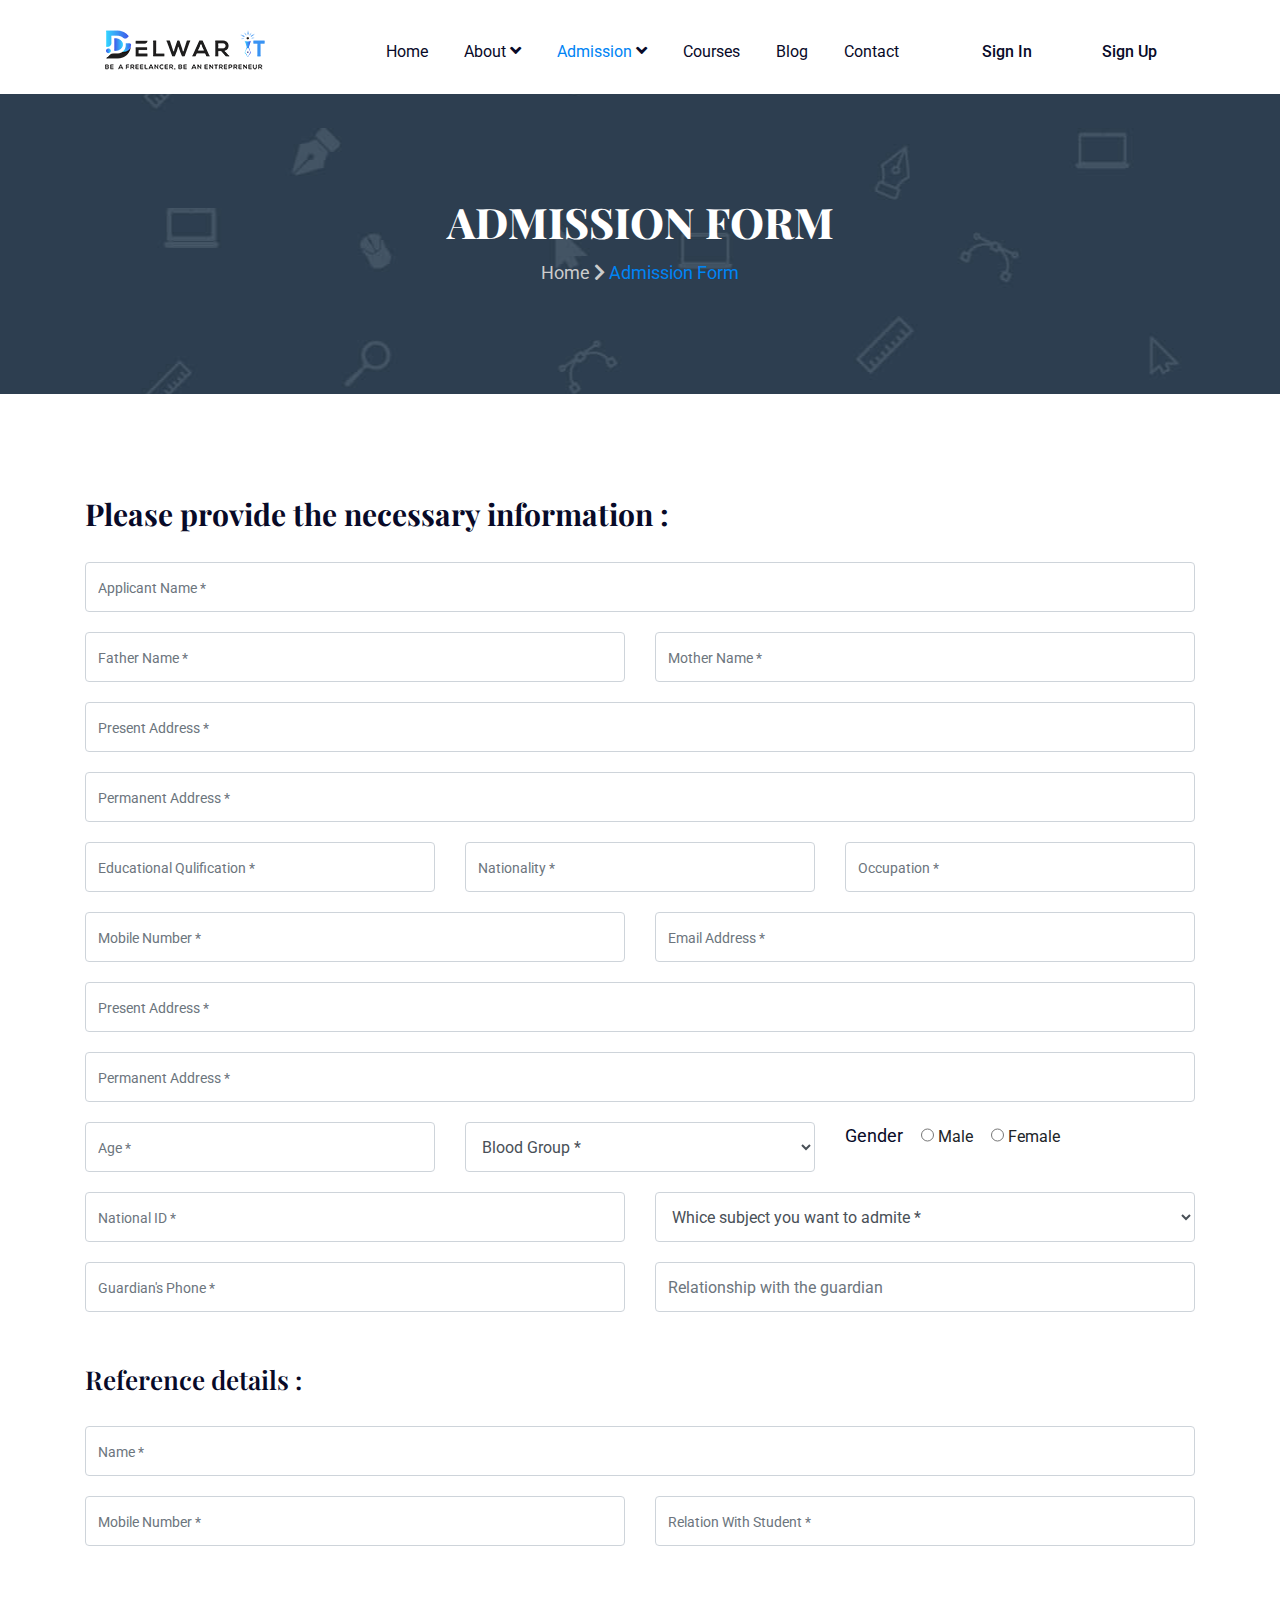
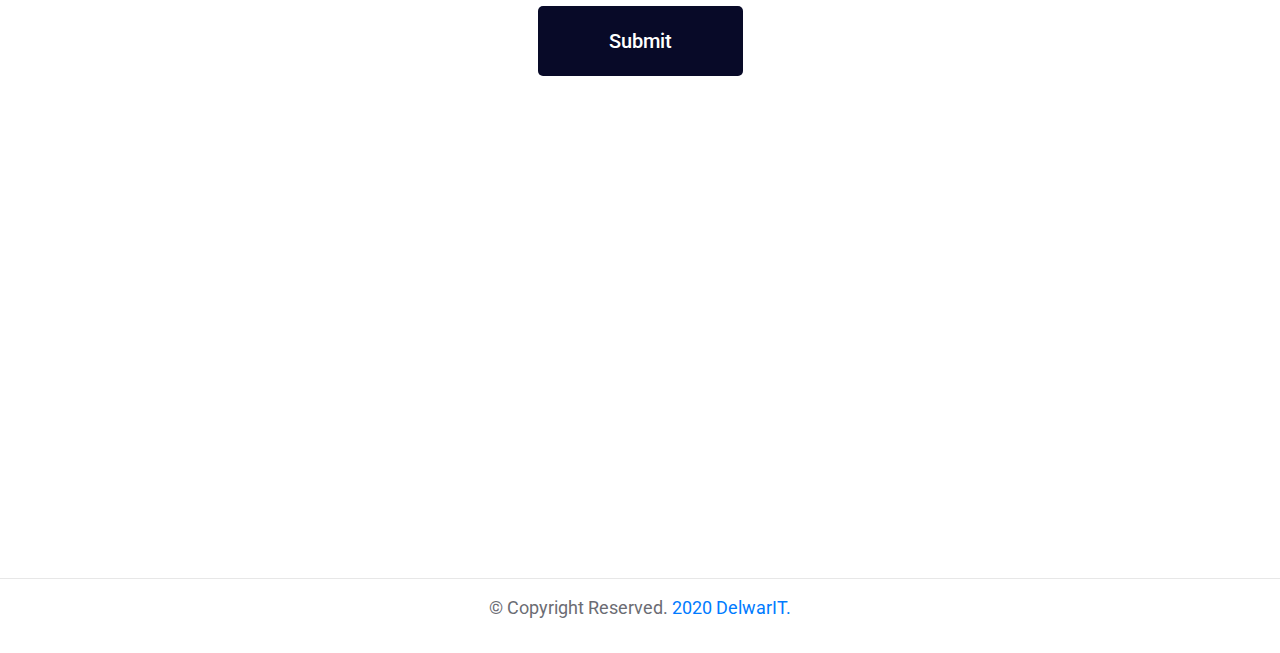
<file: admission_form.html>
<!DOCTYPE html>
<html lang="en">
<head>
    <meta charset="UTF-8">
    <meta name="viewport" content="width=device-width, initial-scale=1.0">
    <meta http-equiv="X-UA-Compatible" content="ie=edge">
    <link rel="shortcut icon" type="image/x-icon" href="assets/image/titel_icon/logo.ico">
    <title>DELWAR_IT</title>
    <!--=== ALL CSS Here ===-->
    <!--=== Bootstrap ===-->
    <link rel="stylesheet" href="https://maxcdn.bootstrapcdn.com/bootstrap/4.0.0/css/bootstrap.min.css">
    <!--=== Fontawesome icon ===-->
    <link rel="stylesheet" href="assets/css/fontawesome.min.css">
    <link rel="stylesheet" href="assets/css/all.min.css">
    <!--===Slick Slider CSS===-->
    <link rel="stylesheet" href="assets/css/plugin/slick.css">
    <!--=== Responsive Menu===-->
    <link rel="stylesheet" href="assets/css/plugin/meanmenu.min.css">
    <!--=== wow animation ===-->
    <link rel="stylesheet" href="assets//css/plugin/animate.css">
    <!--=== Custom CSS ===-->
    <link rel="stylesheet" href="assets/css/style.css">
    <link rel="stylesheet" href="assets/css/responsive.css">
</head>
<body>
    <!--=== Loder Start  ===-->
<div class="loader_box">
    <div class="loader-wrapper">
        <div class="loder-crcil"></div>
          <div class="text">Delwar IT</div>
    </div>
</div>
<!--=== Loder Start  ===-->
<!--===  Header Area Start ===-->
<header>
    <!--=== Main Menu Start===-->
    <div class="main_menu">
       <div class="container">
            <div class="row">
                <div class="col-lg-3 col-md-3">
                    <div class="logo_area">
                        <a href="index.html"><img src="assets/image/logo/logo.png" alt="logo"></a>
                    </div>
                </div>
                <div class="col-lg-6 col-md-6">
                    <div class="menu">
                        <ul>
                            <li><a href="index.html">home</a></li>
                            <li><a href="#">about <i class="far fa-angle-down"></i></a>
                                <ul class="sub_menu">
                                    <li><a href="about.html">about us</a></li>
                                    <li><a href="portfolio.html">portfolio</a></li>
                                </ul>
                            </li>
                            <li><a href="#" class="active">admission <i class="far fa-angle-down"></i></a>
                                <ul class="sub_menu">
                                    <li><a href="admission_form.html">admission form</a></li>
                                    <li><a href="admission_procedure.html">admission procedure</a></li>
                                </ul>
                            </li>
                            <li><a href="online_courses.html">courses</a>
                            </li>
                            <li><a href="blog.html">blog</a></li>
                            <li><a href="contact.html">contact</a></li>
                        </ul>
                    </div>
                </div>
                <div class="col-lg-3 col-md-3 pl-4 pr-0">
                    <ul class="user_btn">
                        <li><a href="signin.html" class="btn signin_btn">sign in</a></li>
                        <li><a href="signup.html" class="btn signup_btn">sign up</a></li>
                    </ul>
                </div>
            </div>
        </div>
    </div>
</header>
<!--===  Header Area End ===-->
<!--===  Inner Banner Area Start ===-->
<section class="inner_banner_area section_padding" data-background="assets/image/about/tamplate-banner.jpg">
    <div class="container">
        <div class="banner_content text-center">
            <h2 class="inner_titel">admission form</h2>
            <ul>
                <li><a href="index.html"> home <i class="fas fa-chevron-right"></i></a></li>
                <li><a href="admission_form.html"><span>admission form</span></a></li>
            </ul>
        </div>
    </div>
</section>
<!--===  Inner Banner Area End ===-->
<!-- ADMISSION FOREM AREA START -->
<section class="admission_form_area section_padding">
    <div class="container">
            <div class="row">
                <div class="col-lg-12 col-md-12 col-sm-12 col-12">
                    <div class="form_titel">
                        <h2>Please provide the necessary information :</h2>
                    </div>
                </div>  
            </div>
            <div class="row">
                <div class="col-lg-12 col-md-12 col-sm-12 col-12">
                    <div class="form">
                        <input class="form-control" type="text" name="applicant's name" placeholder="applicant name *" required>
                    </div>
                </div>
            </div>
            <div class="row">
                <div class="col-lg-6 col-md-6 col-sm-6 col-12">
                    <div class="form">
                        <input class="form-control" type="text" name="father name" placeholder="father name *" required>
                    </div>
                </div>
            <div class="col-lg-6 col-md-6 col-sm-6 col-12">
                <div class="form">
                    <input class="form-control" type="text" name="mother name" placeholder="mother name *" required>
                </div>
            </div>
        </div>
        <div class="row">
            <div class="col-lg-12 col-md-12 col-sm-12 col-12">
                <div class="form">
                    <input class="form-control" type="text" name="present address" placeholder="present address *" required>
                </div>
            </div>
        </div>
        <div class="row">
            <div class="col-lg-12 col-md-12 col-sm-12 col-12">
                <div class="form">
                    <input class="form-control" type="text" name="permanent address" placeholder="permanent address *" required>
                </div>
            </div>
        </div>
        <div class="row">
            <div class="col-lg-4 col-md-4 col-sm-4 col-12">
                <div class="form">
                    <input class="form-control" type="text" name="educational qulification" placeholder="educational qulification *" required>
                </div>
            </div>
            <div class="col-lg-4 col-md-4 col-sm-4 col-12">
                <div class="form">
                    <input class="form-control" type="text" name="nationality" placeholder="nationality *" required>
                </div>
            </div>
            <div class="col-lg-4 col-md-4 col-sm-4 col-12">
                <div class="form">
                    <input class="form-control" type="text" name="occupation" placeholder="occupation *" required>
                </div>
            </div>
        </div>
        <div class="row">
            <div class="col-lg-6 col-md-6 col-sm-6 col-12">
                <div class="form">
                    <input class="form-control" type="text" name="phone" placeholder="mobile number *" required>
                </div>
            </div>
            <div class="col-lg-6 col-md-6 col-sm-6 col-12">
                <div class="form">
                    <input class="form-control" type="email" name="email" placeholder="email address *" required>
                </div>
            </div>
        </div>
        <div class="row">
            <div class="col-lg-12 col-md-12 col-sm-12 col-12">
                <div class="form">
                    <input class="form-control" type="text" name="present address" placeholder="present address *" required>
                </div>
            </div>
        </div>
        <div class="row">
            <div class="col-lg-12 col-md-12 col-sm-12 col-12">
                <div class="form">
                    <input class="form-control" type="text" name="permanent address" placeholder="permanent address *" required>
                </div>
            </div>
        </div>
        <div class="row">
            <div class="col-lg-4 col-md-4 col-sm-4 col-6">
                <div class="form">
                    <input class="form-control" type="text" name="age" placeholder="age *" required>
                </div>
            </div>
            <div class="col-lg-4 col-md-4 col-sm-4 col-6">
                <div class="form">
                    <select class="form-control" name="blood group">
                        <option value="">Blood Group *</option>
                        <option value="A+">A+</option>
                        <option value="A-">A-</option>
                        <option value="AB+">AB+</option>
                        <option value="AB-">AB-</option>
                        <option value="AB-">O-</option>
                        <option value="O+">O+</option>
                    </select>

                </div>
            </div>
            <div class="col-lg-4 col-md-4 col-sm-4 col-12">
                <div class="form">
                    <span>gender</span>
                    <input type="radio" id="male" name="gender" value="male">
                    <label for="male">Male</label>
                    <input type="radio" id="female" name="gender" value="female">
                    <label for="female">Female</label>
                </div>
            </div>
        </div>
        <div class="row">
            <div class="col-lg-6 col-md-6 col-sm-6 col-12">
                <div class="form">
                    <input type="text" class="form-control" placeholder="national ID *" name="national ID">
                </div>
            </div>
            <div class="col-lg-6 col-md-6 col-sm-6 col-12">
                <div class="form">
                    <select class="form-control" name="subject" required>
                        <option value="">Whice subject you want to admite *</option>
                        <option value="graphic design">Graphic Design</option>
                        <option value="web design & development">Web Design & Development</option>
                        <option value="motion graphic">Motion Graphic</option>
                        <option value="digital marketing">Digital marketing</option>
                        <option value="seo">SEO</option>
                        <option value="video editing">Video Editing</option>
                    </select>
                </div>
            </div>
        </div>
        <div class="row">
            <div class="col-lg-6 col-md-6 col-sm-6 col-12">
                <div class="form">
                    <input type="text" class="form-control" placeholder="guardian's phone *" name="guardian phone">
                </div>
            </div>
            <div class="col-lg-6 col-md-6 col-sm-6 col-12">
                <input type="text" name="relation" class="form-control" placeholder="Relationship with the guardian" required>
            </div>
        </div>
        <div class="row">
            <div class="col-lg-12 col-md-12 col-sm-12 col-12">
                <div class="form_titel2">
                    <h2>Reference details :</h2>
                </div>
            </div>  
        </div>
        <div class="row">
            <div class="col-lg-12 col-md-12 col-sm-12 col-12">
                <div class="form">
                    <input class="form-control" type="text" name="name" placeholder="name *">
                </div>
            </div>
        </div>
        <div class="row">
            <div class="col-lg-6 col-md-6 col-sm-6 col-12">
                <div class="form">
                    <input class="form-control" type="tel" name="phone" placeholder="mobile number *" required>
                </div>
            </div>
            <div class="col-lg-6 col-md-6 col-sm-6 col-12">
                <div class="form">
                    <input class="form-control" type="text" name="relation" placeholder="relation with student *" required>
                </div>
            </div>
        </div>
        <div class="form_btn text-center">
            <a href="#" type="submit" class="btn">submit</a>
        </div>
    </div>
</section>
<!-- ADMISSION FOREM AREA END -->
<!--===  Footer Area Start ===-->
<section class="footer_area section_padding_2">
    <div class="container">
        <div class="row">
            <div class="col-md-4 col-sm-12 col-12">
                <div class="footer_ctn">
                    <div class="footer_logo wow fadeInUp">
                        <a href="#" id="home"><img src="assets/image/logo/logo.png" alt="logo"></a>
                    </div>
                    <div class="footer_txt">
                        <p class="wow fadeInUp">Lorem ipsum dolor amet consectetur adipiscing elit. Scelerisque sagittis nisl nunc venenatisv urna egestas nisl mauris elementum. </p>
                    </div>
                </div>
            </div>
            <div class="col-md-2 col-sm-6 col-6">
                <div class="footer_heading">
                    <h4 class="wow fadeInLeft">support</h4>
                </div>
                <div class="links wow fadeInLeft">
                    <ul>
                        <li><a href="#">user deshboard</a></li>
                        <li><a href="#">event</a></li>
                        <li><a href="#">contact us</a></li>
                        <li><a href="#">consulting</a></li>
                        <li><a href="#">documents</a></li>
                    </ul>
                </div>
            </div>
            <div class="col-md-2 col-sm-6 col-6">
                <div class="footer_heading">
                    <h4 class="wow fadeInRight">links</h4>
                </div>
                <div class="links wow fadeInRight">
                    <ul>
                        <li><a href="#">sign up</a></li>
                        <li><a href="#">sign in</a></li>
                        <li><a href="#">blog</a></li>
                        <li><a href="#">testimonial</a></li>
                        <li><a href="#">courses</a></li>
                    </ul>
                </div>
            </div>
            <div class="col-md-2 col-sm-6 col-6">
                <div class="footer_heading">
                    <h4 class="wow fadeInLeft">company</h4>
                </div>
                <div class="links wow fadeInLeft">
                    <ul>
                        <li><a href="#">about us</a></li>
                        <li><a href="#">support</a></li>
                        <li><a href="#">course price</a></li>
                        <li><a href="#">guideline</a></li>
                        <li><a href="#">privacy policy</a></li>
                    </ul>
                </div>
            </div>
            <div class="col-md-2 col-sm-6 col-6">
                <div class="footer_heading">
                    <h4 class="wow fadeInRight">social</h4>
                </div>
                <div class="links wow fadeInRight">
                    <ul>
                        <li><a href="#">facebook</a></li>
                        <li><a href="#">twitter</a></li>
                        <li><a href="#">instagram</a></li>
                        <li><a href="#">linkedin</a></li>
                        <li><a href="#">youtube</a></li>
                    </ul>
                </div>
            </div>
        </div>
    </div>
</section>
<!--===  Footer Area End ===-->
   <!--===  Copyright Area start ===-->
    <section>
        <div class="copyright_area">
            <div class="container">
                <div class="copyright text-center">
                    <p>&copy; Copyright Reserved. <a href="#"> 2020 DelwarIT.</a></p>
                </div>
            </div>
        </div>
    </section>
<!--===  Copyright Area End ===-->
    <!-- Scroll to Top button selector -->
    <a class="to-top"><i class="fas fa-level-up-alt"></i></a>
 

    <!--=== ALL JS Here ===-->
    <!--=== jQuery 3.4.1 ===-->
    <script src="assets/js/jquery-3.4.1.min.js"></script>
    <!--=== Bootstrap js ===-->
    <script src="https://maxcdn.bootstrapcdn.com/bootstrap/4.0.0/js/bootstrap.min.js"></script>

    <script src="assets/js/boostrappopper.js"></script>

    <!--=== Responsive Menu Js===-->
    <script src="assets/js/plugin/jquery.meanmenu.min.js"></script>
    <!--=== CounterUp Js===-->
    <script src="assets/js/plugin/animationCounter.min.js"></script>
      <!--=== Slick Slider Js===-->
      <script src="assets/js/plugin/slick.js"></script>
    <!--=== WOW Animation Js===-->
    <script src="assets/js/plugin/wow.min.js"></script>
    <!--=== to top  js===-->
    <script src="assets/js/plugin/jquery.toTop.min.js"></script>
      <!--=== smooth scroll js===-->
      <script src="assets/js/plugin/smoothscroll.js"></script>


    <!--=== Custom JS ===-->
    <script src="assets/js/main.js"></script>
</body>
</html>
</file>
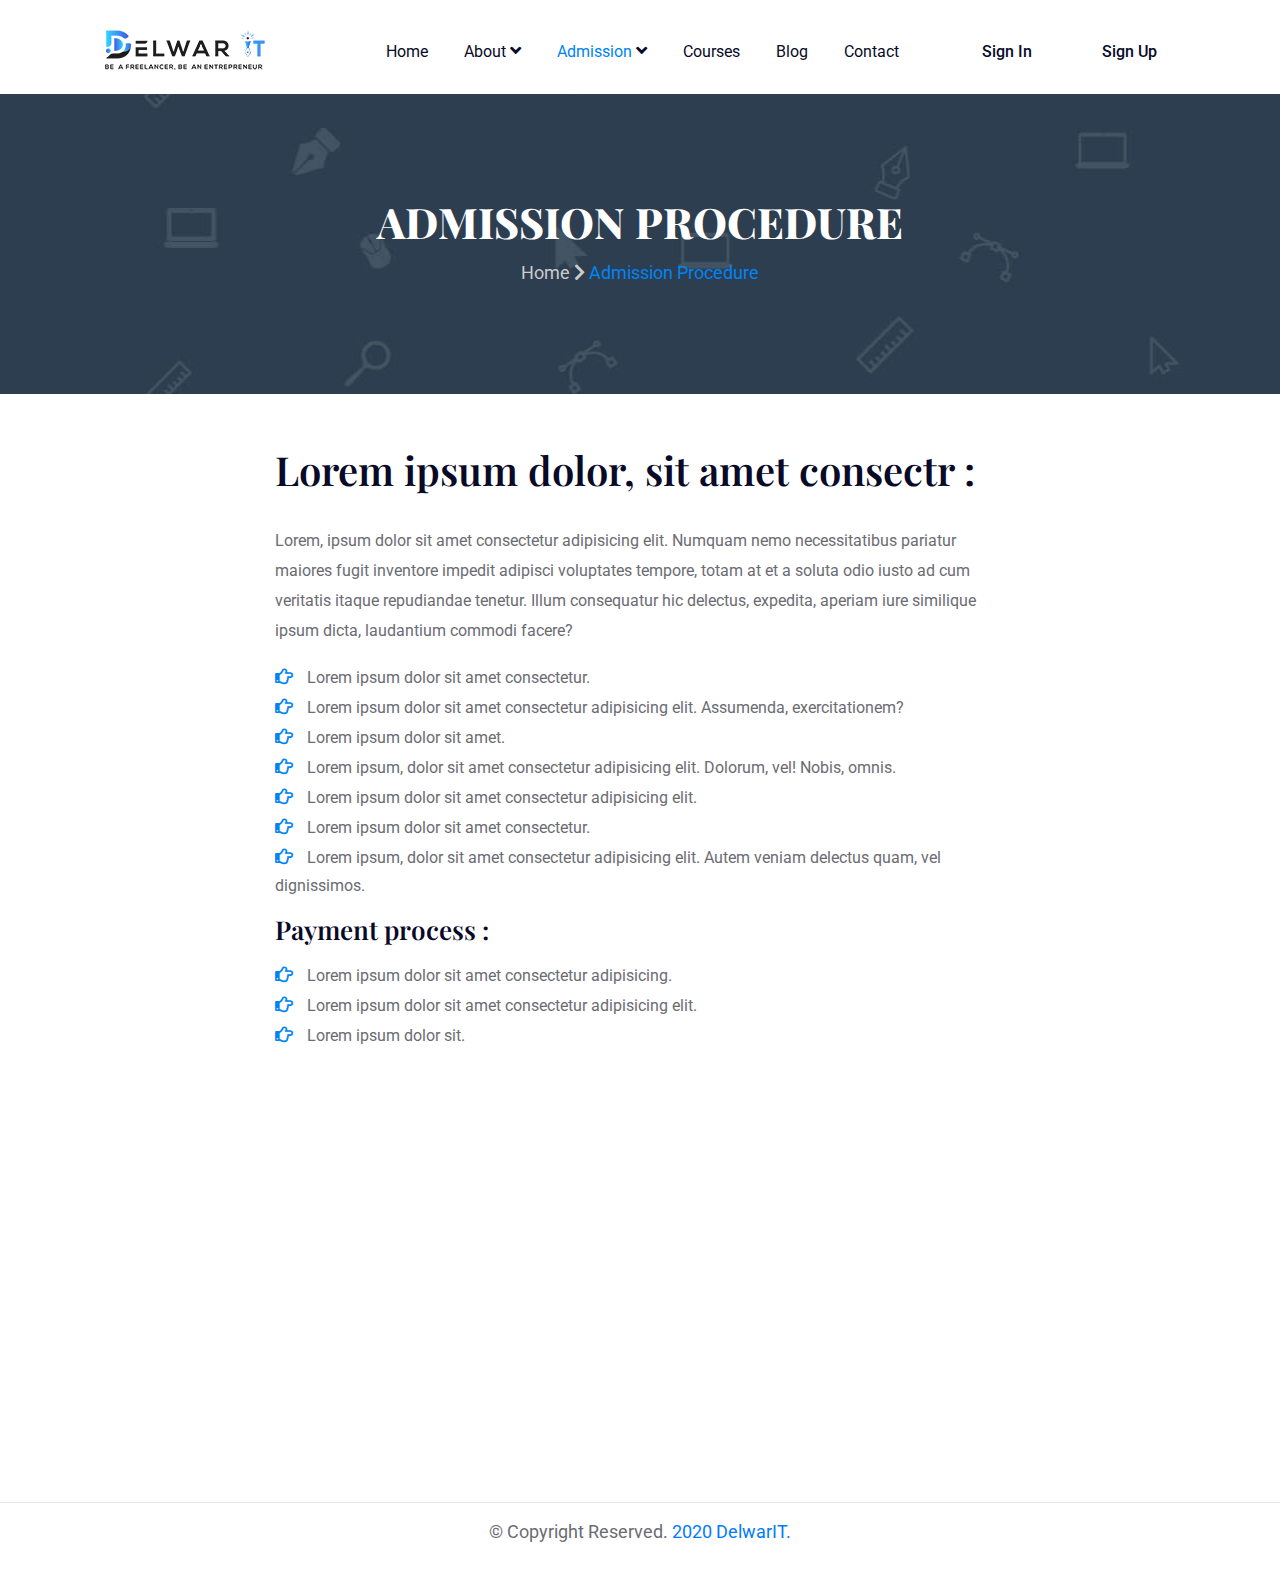
<file: admission_procedure.html>
<!DOCTYPE html>
<html lang="en">
<head>
    <meta charset="UTF-8">
    <meta name="viewport" content="width=device-width, initial-scale=1.0">
    <meta http-equiv="X-UA-Compatible" content="ie=edge">
    <link rel="shortcut icon" type="image/x-icon" href="assets/image/titel_icon/logo.ico">
    <title>DELWAR_IT</title>
    <!--=== ALL CSS Here ===-->
    <!--=== Bootstrap ===-->
    <link rel="stylesheet" href="https://maxcdn.bootstrapcdn.com/bootstrap/4.0.0/css/bootstrap.min.css">
    <!--=== Fontawesome icon ===-->
    <link rel="stylesheet" href="assets/css/fontawesome.min.css">
    <link rel="stylesheet" href="assets/css/all.min.css">
    <!--===Slick Slider CSS===-->
    <link rel="stylesheet" href="assets/css/plugin/slick.css">
    <!--=== Responsive Menu===-->
    <link rel="stylesheet" href="assets/css/plugin/meanmenu.min.css">
    <!--=== wow animation ===-->
    <link rel="stylesheet" href="assets//css/plugin/animate.css">
    <!--=== Custom CSS ===-->
    <link rel="stylesheet" href="assets/css/style.css">
    <link rel="stylesheet" href="assets/css/responsive.css">
</head>
<body>
    <!--=== Loder Start  ===-->
<div class="loader_box">
    <div class="loader-wrapper">
        <div class="loder-crcil"></div>
          <div class="text">Delwar IT</div>
    </div>
</div>
<!--=== Loder Start  ===-->
<!--===  Header Area Start ===-->
<header>
    <!--=== Main Menu Start===-->
    <div class="main_menu">
       <div class="container">
            <div class="row">
                <div class="col-lg-3 col-md-3">
                    <div class="logo_area">
                        <a href="index.html"><img src="assets/image/logo/logo.png" alt="logo"></a>
                    </div>
                </div>
                <div class="col-lg-6 col-md-6">
                    <div class="menu">
                        <ul>
                            <li><a href="index.html">home</a></li>
                            <li><a href="#">about <i class="far fa-angle-down"></i></a>
                                <ul class="sub_menu">
                                    <li><a href="about.html">about us</a></li>
                                    <li><a href="portfolio.html">portfolio</a></li>
                                </ul>
                            </li>
                            <li><a href="#" class="active">admission <i class="far fa-angle-down"></i></a>
                                <ul class="sub_menu">
                                    <li><a href="admission_form.html">admission form</a></li>
                                    <li><a href="admission_procedure.html">admission procedure</a></li>
                                </ul>
                            </li>
                            <li><a href="online_courses.html">courses</a>
                            </li>
                            <li><a href="blog.html">blog</a></li>
                            <li><a href="contact.html">contact</a></li>
                        </ul>
                    </div>
                </div>
                <div class="col-lg-3 col-md-3 pl-4 pr-0">
                    <ul class="user_btn">
                        <li><a href="signin.html" class="btn signin_btn">sign in</a></li>
                        <li><a href="signup.html" class="btn signup_btn">sign up</a></li>
                    </ul>
                </div>
            </div>
        </div>
    </div>
</header>
<!--===  Header Area End ===-->
<!--===  Inner Banner Area Start ===-->
<section class="inner_banner_area section_padding" data-background="assets/image/about/tamplate-banner.jpg">
    <div class="container">
        <div class="banner_content text-center">
            <h2 class="inner_titel">admission procedure</h2>
            <ul>
                <li><a href="index.html"> home <i class="fas fa-chevron-right"></i></a></li>
                <li><a href="admission_procedure.html"><span>admission procedure</span></a></li>
            </ul>
        </div>
    </div>
</section>
<!--===  Inner Banner Area End ===-->

<!-- ADMISSION PROCEDURE AREA START -->
<section class="admission_procedure_area">
    <div class="container">
        <div class="row">
            <div class="col-md-8 offset-md-2 col-sm-12 col-12">
                <div class="procedure_titel">
                    <h2>Lorem ipsum dolor, sit amet consectr :</h2>
                </div>
            </div>
        </div>
        <div class="row">
            <div class="col-md-8 offset-md-2 col-sm-12 col-12">
                <div class="procedure_details">
                    <p>Lorem, ipsum dolor sit amet consectetur adipisicing elit. Numquam nemo necessitatibus pariatur maiores fugit inventore impedit adipisci voluptates tempore, totam at et a soluta odio iusto ad cum veritatis itaque repudiandae tenetur. Illum consequatur hic delectus, expedita, aperiam iure similique ipsum dicta, laudantium commodi facere?</p>
                   <ul>
                       <li><i class="far fa-hand-point-right"></i> Lorem ipsum dolor sit amet consectetur.</li>
                       <li><i class="far fa-hand-point-right"></i> Lorem ipsum dolor sit amet consectetur adipisicing elit. Assumenda, exercitationem?</li>
                       <li><i class="far fa-hand-point-right"></i> Lorem ipsum dolor sit amet.</li>
                       <li><i class="far fa-hand-point-right"></i> Lorem ipsum, dolor sit amet consectetur adipisicing elit. Dolorum, vel! Nobis, omnis.</li>
                       <li><i class="far fa-hand-point-right"></i> Lorem ipsum dolor sit amet consectetur adipisicing elit.</li>
                       <li><i class="far fa-hand-point-right"></i> Lorem ipsum dolor sit amet consectetur.</li>
                       <li><i class="far fa-hand-point-right"></i> Lorem ipsum, dolor sit amet consectetur adipisicing elit. Autem veniam delectus quam, vel dignissimos.</li>
                   </ul>
                </div>
                <div class="payment_process">
                    <h3>Payment process :</h3>
                    <ul>
                        <li><i class="far fa-hand-point-right"></i> Lorem ipsum dolor sit amet consectetur adipisicing.</li>
                        <li><i class="far fa-hand-point-right"></i> Lorem ipsum dolor sit amet consectetur adipisicing elit.</li>
                        <li><i class="far fa-hand-point-right"></i> Lorem ipsum dolor sit.</li>
                    </ul>
                </div>
            </div>
        </div>
    </div>
</section>
<!-- ADMISSION PROCEDURE AREA END -->

<!--===  Footer Area Start ===-->
<section class="footer_area section_padding_2">
    <div class="container">
        <div class="row">
            <div class="col-md-4 col-sm-12 col-12">
                <div class="footer_ctn">
                    <div class="footer_logo wow fadeInUp">
                        <a href="#" id="home"><img src="assets/image/logo/logo.png" alt="logo"></a>
                    </div>
                    <div class="footer_txt">
                        <p class="wow fadeInUp">Lorem ipsum dolor amet consectetur adipiscing elit. Scelerisque sagittis nisl nunc venenatisv urna egestas nisl mauris elementum. </p>
                    </div>
                </div>
            </div>
            <div class="col-md-2 col-sm-6 col-6">
                <div class="footer_heading">
                    <h4 class="wow fadeInLeft">support</h4>
                </div>
                <div class="links wow fadeInLeft">
                    <ul>
                        <li><a href="#">user deshboard</a></li>
                        <li><a href="#">event</a></li>
                        <li><a href="#">contact us</a></li>
                        <li><a href="#">consulting</a></li>
                        <li><a href="#">documents</a></li>
                    </ul>
                </div>
            </div>
            <div class="col-md-2 col-sm-6 col-6">
                <div class="footer_heading">
                    <h4 class="wow fadeInRight">links</h4>
                </div>
                <div class="links wow fadeInRight">
                    <ul>
                        <li><a href="#">sign up</a></li>
                        <li><a href="#">sign in</a></li>
                        <li><a href="#">blog</a></li>
                        <li><a href="#">testimonial</a></li>
                        <li><a href="#">courses</a></li>
                    </ul>
                </div>
            </div>
            <div class="col-md-2 col-sm-6 col-6">
                <div class="footer_heading">
                    <h4 class="wow fadeInLeft">company</h4>
                </div>
                <div class="links wow fadeInLeft">
                    <ul>
                        <li><a href="#">about us</a></li>
                        <li><a href="#">support</a></li>
                        <li><a href="#">course price</a></li>
                        <li><a href="#">guideline</a></li>
                        <li><a href="#">privacy policy</a></li>
                    </ul>
                </div>
            </div>
            <div class="col-md-2 col-sm-6 col-6">
                <div class="footer_heading">
                    <h4 class="wow fadeInRight">social</h4>
                </div>
                <div class="links wow fadeInRight">
                    <ul>
                        <li><a href="#">facebook</a></li>
                        <li><a href="#">twitter</a></li>
                        <li><a href="#">instagram</a></li>
                        <li><a href="#">linkedin</a></li>
                        <li><a href="#">youtube</a></li>
                    </ul>
                </div>
            </div>
        </div>
    </div>
</section>
<!--===  Footer Area End ===-->
   <!--===  Copyright Area start ===-->
    <section>
        <div class="copyright_area">
            <div class="container">
                <div class="copyright text-center">
                    <p>&copy; Copyright Reserved. <a href="#"> 2020 DelwarIT.</a></p>
                </div>
            </div>
        </div>
    </section>
<!--===  Copyright Area End ===-->
    <!-- Scroll to Top button selector -->
    <a class="to-top"><i class="fas fa-level-up-alt"></i></a>
 

    <!--=== ALL JS Here ===-->
    <!--=== jQuery 3.4.1 ===-->
    <script src="assets/js/jquery-3.4.1.min.js"></script>
    <!--=== Bootstrap js ===-->
    <script src="https://maxcdn.bootstrapcdn.com/bootstrap/4.0.0/js/bootstrap.min.js"></script>

    <script src="assets/js/boostrappopper.js"></script>

    <!--=== Responsive Menu Js===-->
    <script src="assets/js/plugin/jquery.meanmenu.min.js"></script>
    <!--=== CounterUp Js===-->
    <script src="assets/js/plugin/animationCounter.min.js"></script>
      <!--=== Slick Slider Js===-->
      <script src="assets/js/plugin/slick.js"></script>
    <!--=== WOW Animation Js===-->
    <script src="assets/js/plugin/wow.min.js"></script>
    <!--=== to top  js===-->
    <script src="assets/js/plugin/jquery.toTop.min.js"></script>
      <!--=== smooth scroll js===-->
      <script src="assets/js/plugin/smoothscroll.js"></script>


    <!--=== Custom JS ===-->
    <script src="assets/js/main.js"></script>
</body>
</html>
</file>
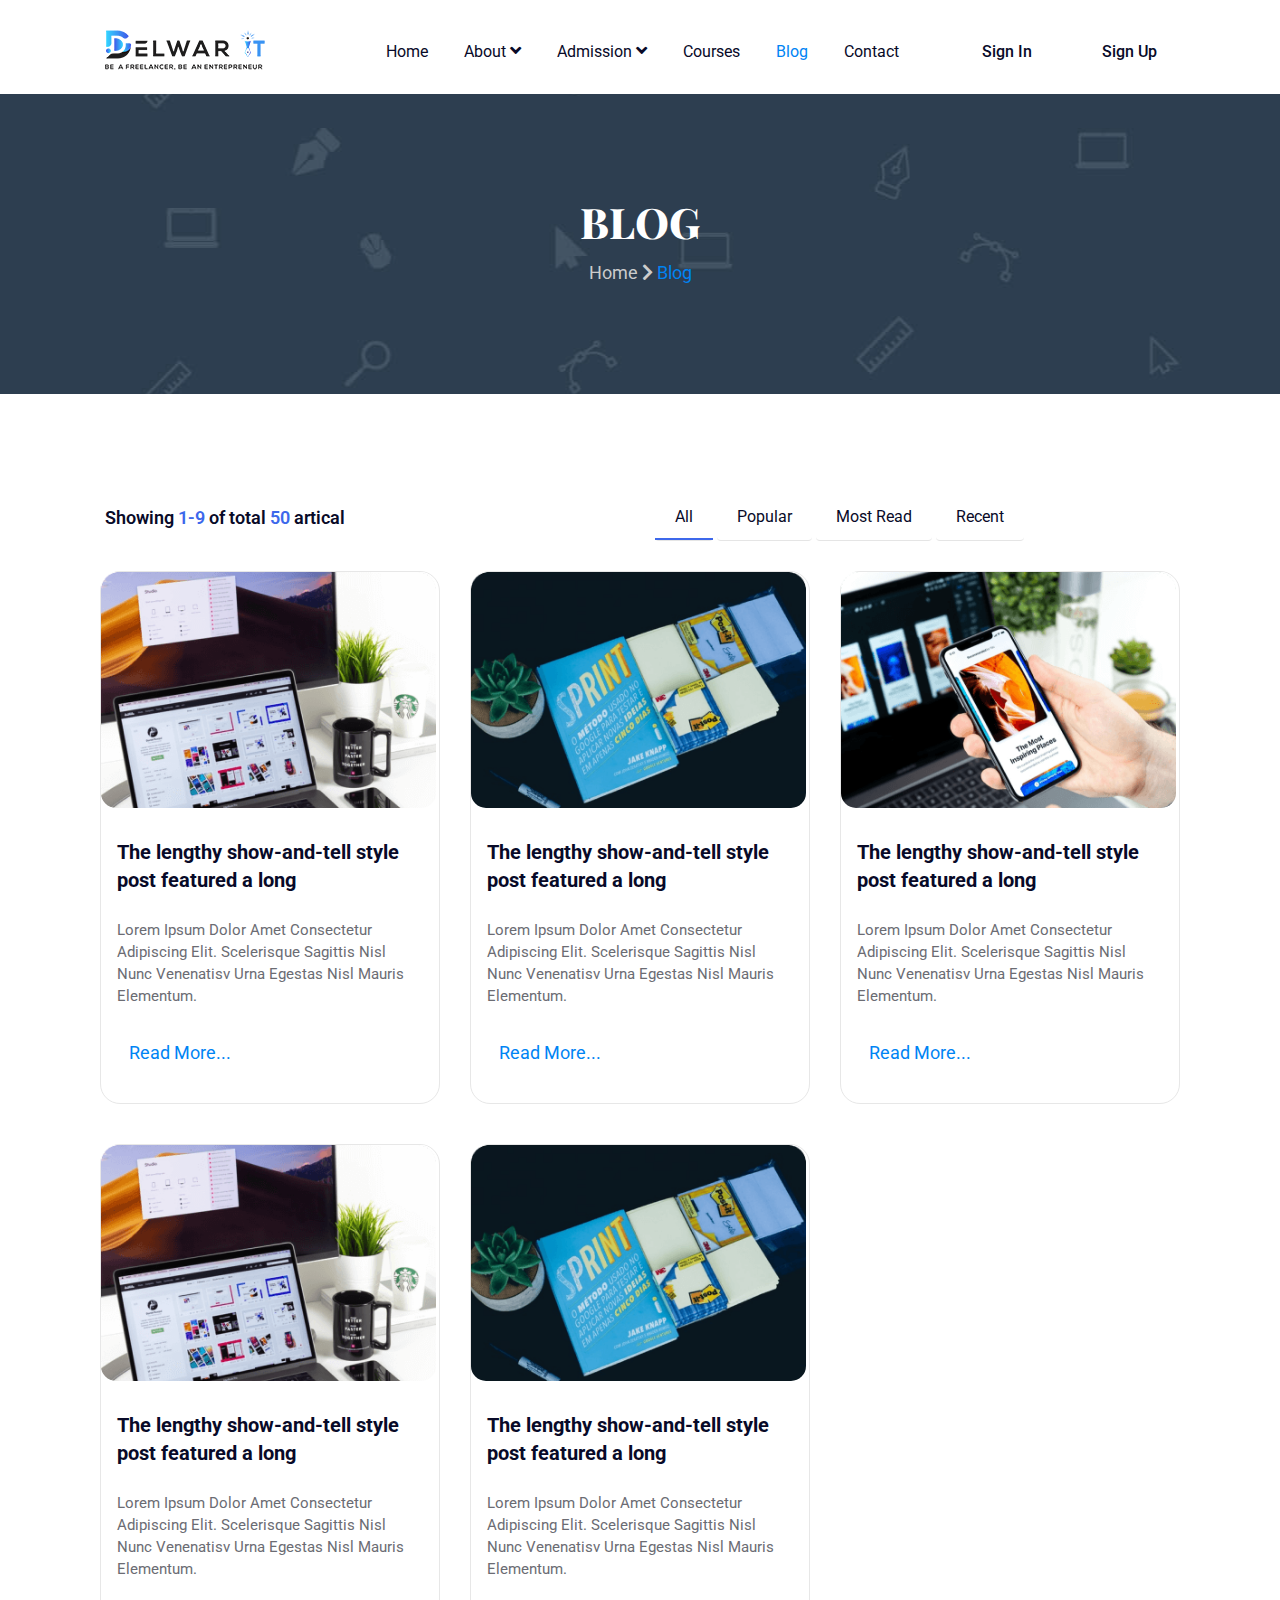
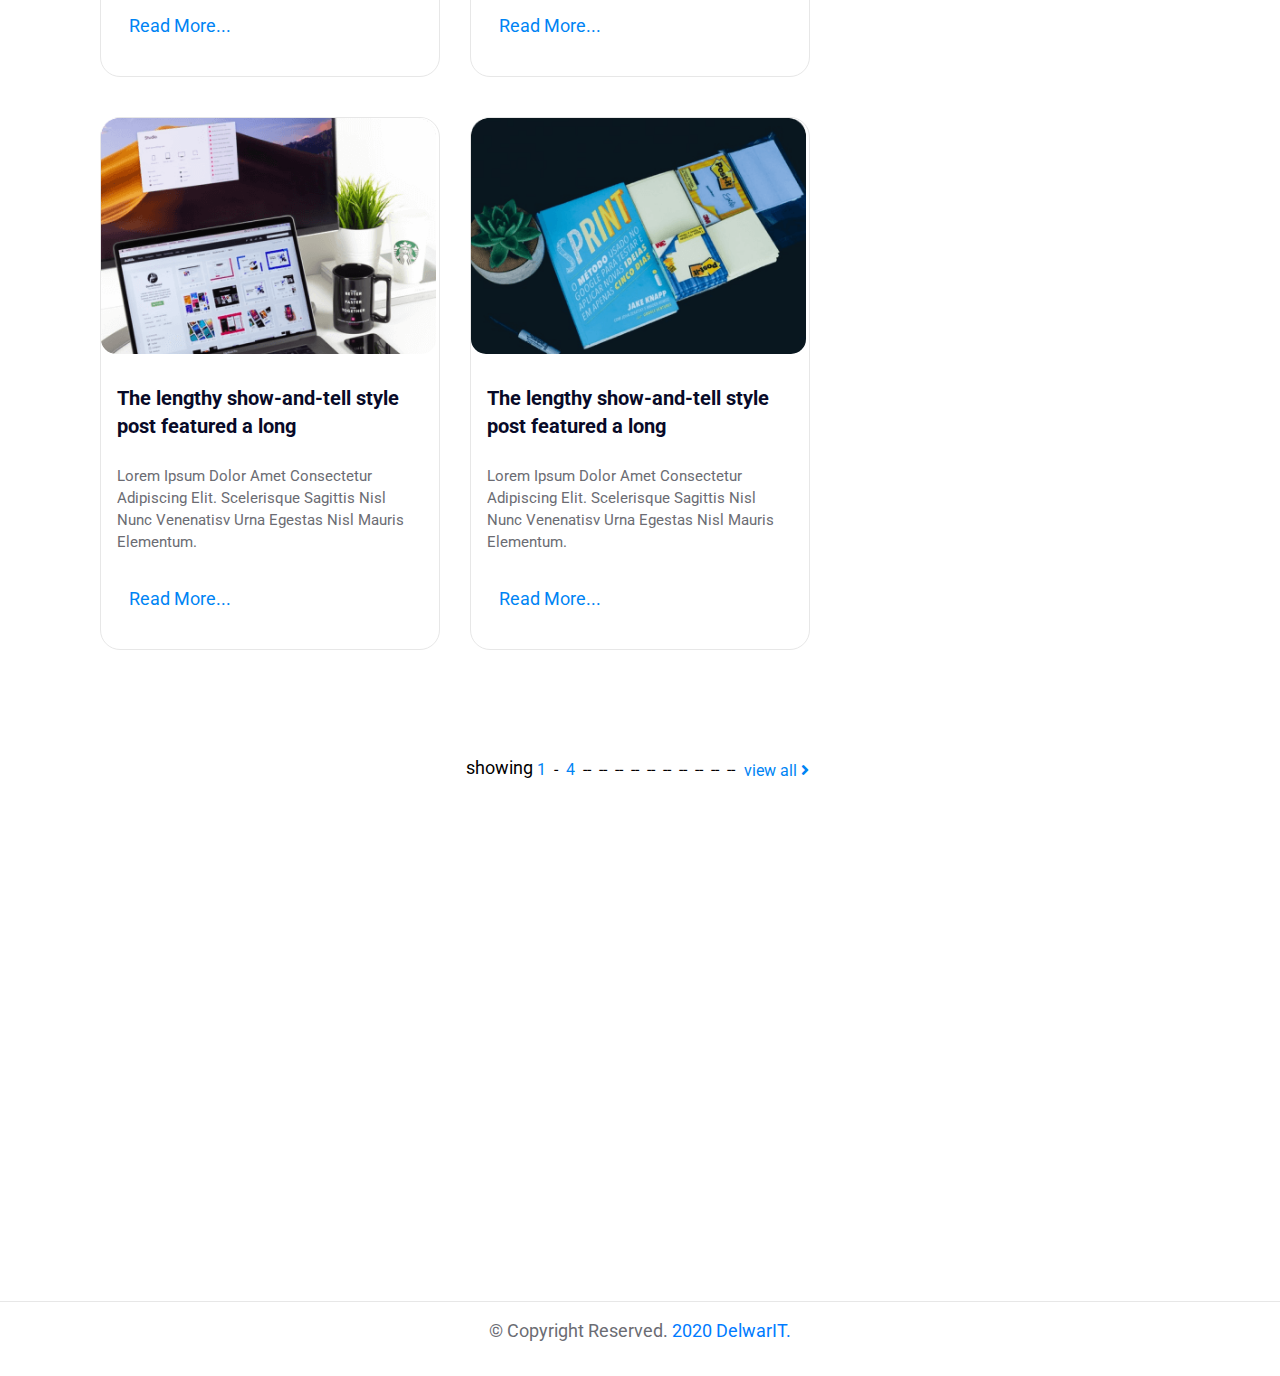
<file: blog.html>
<!DOCTYPE html>
<html lang="en">
<head>
    <meta charset="UTF-8">
    <meta name="viewport" content="width=device-width, initial-scale=1.0">
    <meta http-equiv="X-UA-Compatible" content="ie=edge">
    <link rel="shortcut icon" type="image/x-icon" href="assets/image/titel_icon/logo.ico">
    <title>DELWAR_IT</title>
    <!--=== ALL CSS Here ===-->
    <!--=== Bootstrap ===-->
    <link rel="stylesheet" href="https://maxcdn.bootstrapcdn.com/bootstrap/4.0.0/css/bootstrap.min.css">
    <!--=== Fontawesome icon ===-->
    <link rel="stylesheet" href="assets/css/fontawesome.min.css">
    <link rel="stylesheet" href="assets/css/all.min.css">
    <!--===Slick Slider CSS===-->
    <link rel="stylesheet" href="assets/css/plugin/slick.css">
    <!--=== Responsive Menu===-->
    <link rel="stylesheet" href="assets/css/plugin/meanmenu.min.css">
    <!--=== wow animation ===-->
    <link rel="stylesheet" href="assets//css/plugin/animate.css">
    <!--=== Custom CSS ===-->
    <link rel="stylesheet" href="assets/css/style.css">
    <link rel="stylesheet" href="assets/css/responsive.css">
</head>
<body>
    <!--=== Loder Start  ===-->
<div class="loader_box">
    <div class="loader-wrapper">
        <div class="loder-crcil"></div>
          <div class="text">Delwar IT</div>
    </div>
</div>
<!--=== Loder Start  ===-->
<!--===  Header Area Start ===-->
<header>
    <!--=== Main Menu Start===-->
    <div class="main_menu">
       <div class="container">
            <div class="row">
                <div class="col-lg-3 col-md-3">
                    <div class="logo_area">
                        <a href="index.html"><img src="assets/image/logo/logo.png" alt="logo"></a>
                    </div>
                </div>
                <div class="col-lg-6 col-md-6">
                    <div class="menu">
                        <ul>
                            <li><a href="index.html">home</a></li>
                            <li><a href="#">about <i class="far fa-angle-down"></i></a>
                                <ul class="sub_menu">
                                    <li><a href="about.html">about us</a></li>
                                    <li><a href="portfolio.html">portfolio</a></li>
                                </ul>
                            </li>
                            <li><a href="#">admission <i class="far fa-angle-down"></i></a>
                                <ul class="sub_menu">
                                    <li><a href="admission_form.html">admission form</a></li>
                                    <li><a href="admission_procedure.html">admission procedure</a></li>
                                </ul>
                            </li>
                            <li><a href="online_courses.html">courses</a>
                            </li>
                            <li><a href="blog.html" class="active">blog</a></li>
                            <li><a href="contact.html">contact</a></li>
                        </ul>
                    </div>
                </div>
                <div class="col-lg-3 col-md-3 pl-4 pr-0">
                    <ul class="user_btn">
                        <li><a href="signin.html" class="btn signin_btn">sign in</a></li>
                        <li><a href="signup.html" class="btn signup_btn">sign up</a></li>
                    </ul>
                </div>
            </div>
        </div>
    </div>
</header>
<!--===  Header Area End ===-->
<!--===  Inner Banner Area Start ===-->
<section class="inner_banner_area section_padding" data-background="assets/image/about/tamplate-banner.jpg">
    <div class="container">
        <div class="banner_content text-center">
            <h2 class="inner_titel">blog</h2>
            <ul>
                <li><a href="index.html"> home <i class="fas fa-chevron-right"></i></a></li>
                <li><a href="blog.html"><span>blog</span></a></li>
            </ul>
        </div>
    </div>
</section>
<!--===  Inner Banner Area End ===-->

<!-- BLOG AREA START -->
<section class="articals_area artical_inner section_padding">
    <div class="container">
        <div class="row">
            <div class="col-md-6 col-sm-6 col-12">
                <div class="artical_counter">
                    <p>Showing <span class="count"> 1-9</span> of total <span class="total_count">50</span> artical</p>
                </div>
            </div>
            <div class="col-md-6 col-sm-6 col-12">
                <div class="filter_menu">
                    <div class="button-group filter-button-group" id="button">
                        <button data-filter=".all" class="btn active">all</button>
                        <button data-filter=".cat-1" class="btn">popular</button>
                        <button data-filter=".cat-2" class="btn">most read</button>
                        <button data-filter=".cat-3" class="btn">recent</button>               
                    </div>
                </div>
            </div>
        </div>
        <div class="grid" data-isotope='{ "itemSelector": ".grid-item" }'>
            <div class="row">
                <div class="col-md-4 col-sm-6 col-12 grid-item cat-1 all">
                    <div class="blog_item">
                        <div class="artical_ctn">
                            <div class="artical_img hover01">
                                <figure><img src="assets/image/articals/artical1.png" alt="image"></figure>
                            </div>
                            <div class="artical_txt">
                                <a href="#"><h3>The lengthy show-and-tell style post featured a long</h3></a>
                                <p>Lorem ipsum dolor amet consectetur adipiscing elit. Scelerisque sagittis nisl nunc venenatisv 
                                    urna egestas nisl mauris elementum.</p>
                                <a href="singel_blog.html" class="btn artical_btn">read more...</a>
                            </div>
                        </div>
                    </div>
                </div>
                <div class="col-md-4 col-sm-6 col-12 grid-item cat-2 cat-3 all">
                    <div class="blog_item">
                        <div class="artical_ctn">
                            <div class="artical_img hover01">
                                <figure><img src="assets/image/articals/artical2.png" alt="image"></figure>
                            </div>
                            <div class="artical_txt">
                                <a href="#"><h3>The lengthy show-and-tell style post featured a long</h3></a>
                                <p>Lorem ipsum dolor amet consectetur adipiscing elit. Scelerisque sagittis nisl nunc venenatisv 
                                    urna egestas nisl mauris elementum.</p>
                                <a href="singel_blog.html" class="btn artical_btn">read more...</a>
                            </div>
                        </div>
                    </div>
                </div>
                <div class="col-md-4 col-sm-6 col-12 grid-item cat-1 cat-3 all">
                    <div class="blog_item">
                        <div class="artical_ctn wow fadeInRight">
                            <div class="artical_img hover01">
                                <figure><img src="assets/image/articals/artical3.png" alt="image"></figure>
                            </div>
                            <div class="artical_txt">
                                <a href="#"><h3>The lengthy show-and-tell style post featured a long</h3></a>
                                <p>Lorem ipsum dolor amet consectetur adipiscing elit. Scelerisque sagittis nisl nunc venenatisv 
                                    urna egestas nisl mauris elementum.</p>
                                <a href="singel_blog.html" class="btn artical_btn">read more...</a>
                            </div>
                        </div>
                    </div>
                </div>
                <div class="col-md-4 col-sm-6 col-12 grid-item cat-2 cat-3 all">
                    <div class="blog_item">
                        <div class="artical_ctn">
                            <div class="artical_img hover01">
                                <figure><img src="assets/image/articals/artical1.png" alt="image"></figure>
                            </div>
                            <div class="artical_txt">
                                <a href="#"><h3>The lengthy show-and-tell style post featured a long</h3></a>
                                <p>Lorem ipsum dolor amet consectetur adipiscing elit. Scelerisque sagittis nisl nunc venenatisv 
                                    urna egestas nisl mauris elementum.</p>
                                <a href="singel_blog.html" class="btn artical_btn">read more...</a>
                            </div>
                        </div>
                    </div>
                </div>
                <div class="col-md-4 col-sm-6 col-12 grid-item cat-2 all">
                    <div class="blog_item">
                        <div class="artical_ctn">
                            <div class="artical_img hover01">
                                <figure><img src="assets/image/articals/artical2.png" alt="image"></figure>
                            </div>
                            <div class="artical_txt">
                                <a href="#"><h3>The lengthy show-and-tell style post featured a long</h3></a>
                                <p>Lorem ipsum dolor amet consectetur adipiscing elit. Scelerisque sagittis nisl nunc venenatisv 
                                    urna egestas nisl mauris elementum.</p>
                                <a href="singel_blog.html" class="btn artical_btn">read more...</a>
                            </div>
                        </div>
                    </div>
                </div>
                <div class="col-md-4 col-sm-6 col-12 grid-item cat-2 all">
                    <div class="blog_item">
                        <div class="artical_ctn wow fadeInRight">
                            <div class="artical_img hover01">
                                <figure><img src="assets/image/articals/artical3.png" alt="image"></figure>
                            </div>
                            <div class="artical_txt">
                                <a href="#"><h3>The lengthy show-and-tell style post featured a long</h3></a>
                                <p>Lorem ipsum dolor amet consectetur adipiscing elit. Scelerisque sagittis nisl nunc venenatisv 
                                    urna egestas nisl mauris elementum.</p>
                                <a href="singel_blog.html" class="btn artical_btn">read more...</a>
                            </div>
                        </div>
                    </div>
                </div>
                <div class="col-md-4 col-sm-6 col-12 grid-item cat-2 cat-3 all">
                    <div class="blog_item">
                        <div class="artical_ctn">
                            <div class="artical_img hover01">
                                <figure><img src="assets/image/articals/artical1.png" alt="image"></figure>
                            </div>
                            <div class="artical_txt">
                                <a href="#"><h3>The lengthy show-and-tell style post featured a long</h3></a>
                                <p>Lorem ipsum dolor amet consectetur adipiscing elit. Scelerisque sagittis nisl nunc venenatisv 
                                    urna egestas nisl mauris elementum.</p>
                                <a href="singel_blog.html" class="btn artical_btn">read more...</a>
                            </div>
                        </div>
                    </div>
                </div>
                <div class="col-md-4 col-sm-6 col-12 grid-item cat-2 cat-1 all">
                    <div class="blog_item">
                        <div class="artical_ctn">
                            <div class="artical_img hover01">
                                <figure><img src="assets/image/articals/artical2.png" alt="image"></figure>
                            </div>
                            <div class="artical_txt">
                                <a href="#"><h3>The lengthy show-and-tell style post featured a long</h3></a>
                                <p>Lorem ipsum dolor amet consectetur adipiscing elit. Scelerisque sagittis nisl nunc venenatisv 
                                    urna egestas nisl mauris elementum.</p>
                                <a href="singel_blog.html" class="btn artical_btn">read more...</a>
                            </div>
                        </div>
                    </div>
                </div>
                <div class="col-md-4 col-sm-6 col-12 grid-item cat-2 cat-3 all">
                    <div class="blog_item">
                        <div class="artical_ctn wow fadeInRight">
                            <div class="artical_img hover01">
                                <figure><img src="assets/image/articals/artical3.png" alt="image"></figure>
                            </div>
                            <div class="artical_txt">
                                <a href="#"><h3>The lengthy show-and-tell style post featured a long</h3></a>
                                <p>Lorem ipsum dolor amet consectetur adipiscing elit. Scelerisque sagittis nisl nunc venenatisv 
                                    urna egestas nisl mauris elementum.</p>
                                <a href="singel_blog.html" class="btn artical_btn">read more...</a>
                            </div>
                        </div>
                    </div>
                </div>
            </div>
        </div>
        <div class="row">
            <div class="col-md-12 col-sm-12 col-12">
                <div class="blog_paggination text-center">
                    <div class="pagination">
                        <span>showing</span>
                        <a href="#" class="active pag_number">1</a>
                        <a href="#">-</a>
                        <a href="#" class="pag_number">4</a>
                        <a href="#">--</a> 
                        <a href="#">--</a>
                        <a href="#">--</a> 
                        <a href="#">--</a>
                        <a href="#">--</a>
                        <a href="#">--</a>
                        <a href="#">--</a> 
                        <a href="#">--</a>
                        <a href="#">--</a>
                        <a href="#">--</a> 
                        <a href="#" class="btn">view all <i class="fas fa-angle-right"></i></a>
                      </div>
                </div>
            </div>
        </div>
    </div>
</section>
<!-- BLOG AREA END -->

<!--===  Footer Area Start ===-->
<section class="footer_area section_padding_2">
    <div class="container">
        <div class="row">
            <div class="col-md-4 col-sm-12 col-12">
                <div class="footer_ctn">
                    <div class="footer_logo wow fadeInUp">
                        <a href="#" id="home"><img src="assets/image/logo/logo.png" alt="logo"></a>
                    </div>
                    <div class="footer_txt">
                        <p class="wow fadeInUp">Lorem ipsum dolor amet consectetur adipiscing elit. Scelerisque sagittis nisl nunc venenatisv urna egestas nisl mauris elementum. </p>
                    </div>
                </div>
            </div>
            <div class="col-md-2 col-sm-6 col-6">
                <div class="footer_heading">
                    <h4 class="wow fadeInLeft">support</h4>
                </div>
                <div class="links wow fadeInLeft">
                    <ul>
                        <li><a href="#">user deshboard</a></li>
                        <li><a href="#">event</a></li>
                        <li><a href="#">contact us</a></li>
                        <li><a href="#">consulting</a></li>
                        <li><a href="#">documents</a></li>
                    </ul>
                </div>
            </div>
            <div class="col-md-2 col-sm-6 col-6">
                <div class="footer_heading">
                    <h4 class="wow fadeInRight">links</h4>
                </div>
                <div class="links wow fadeInRight">
                    <ul>
                        <li><a href="#">sign up</a></li>
                        <li><a href="#">sign in</a></li>
                        <li><a href="#">blog</a></li>
                        <li><a href="#">testimonial</a></li>
                        <li><a href="#">courses</a></li>
                    </ul>
                </div>
            </div>
            <div class="col-md-2 col-sm-6 col-6">
                <div class="footer_heading">
                    <h4 class="wow fadeInLeft">company</h4>
                </div>
                <div class="links wow fadeInLeft">
                    <ul>
                        <li><a href="#">about us</a></li>
                        <li><a href="#">support</a></li>
                        <li><a href="#">course price</a></li>
                        <li><a href="#">guideline</a></li>
                        <li><a href="#">privacy policy</a></li>
                    </ul>
                </div>
            </div>
            <div class="col-md-2 col-sm-6 col-6">
                <div class="footer_heading">
                    <h4 class="wow fadeInRight">social</h4>
                </div>
                <div class="links wow fadeInRight">
                    <ul>
                        <li><a href="#">facebook</a></li>
                        <li><a href="#">twitter</a></li>
                        <li><a href="#">instagram</a></li>
                        <li><a href="#">linkedin</a></li>
                        <li><a href="#">youtube</a></li>
                    </ul>
                </div>
            </div>
        </div>
    </div>
</section>
<!--===  Footer Area End ===-->
   <!--===  Copyright Area start ===-->
    <section>
        <div class="copyright_area">
            <div class="container">
                <div class="copyright text-center">
                    <p>&copy; Copyright Reserved. <a href="#"> 2020 DelwarIT.</a></p>
                </div>
            </div>
        </div>
    </section>
<!--===  Copyright Area End ===-->
    <!-- Scroll to Top button selector -->
    <a class="to-top"><i class="fas fa-level-up-alt"></i></a>
 

    <!--=== ALL JS Here ===-->
    <!--=== jQuery 3.4.1 ===-->
    <script src="assets/js/jquery-3.4.1.min.js"></script>
    <!--=== Bootstrap js ===-->
    <script src="https://maxcdn.bootstrapcdn.com/bootstrap/4.0.0/js/bootstrap.min.js"></script>

    <script src="assets/js/boostrappopper.js"></script>

    <!--=== Responsive Menu Js===-->
    <script src="assets/js/plugin/jquery.meanmenu.min.js"></script>
    <!--=== CounterUp Js===-->
    <script src="assets/js/plugin/animationCounter.min.js"></script>
      <!--=== Slick Slider Js===-->
      <script src="assets/js/plugin/slick.js"></script>
      <!--=== ISOTOP Js===-->
      <script src="assets/js/plugin/isotop.min.js"></script>
    <!--=== WOW Animation Js===-->
    <script src="assets/js/plugin/wow.min.js"></script>
    <!--=== to top  js===-->
    <script src="assets/js/plugin/jquery.toTop.min.js"></script>
      <!--=== smooth scroll js===-->
      <script src="assets/js/plugin/smoothscroll.js"></script>


    <!--=== Custom JS ===-->
    <script src="assets/js/main.js"></script>
</body>
</html>
</file>
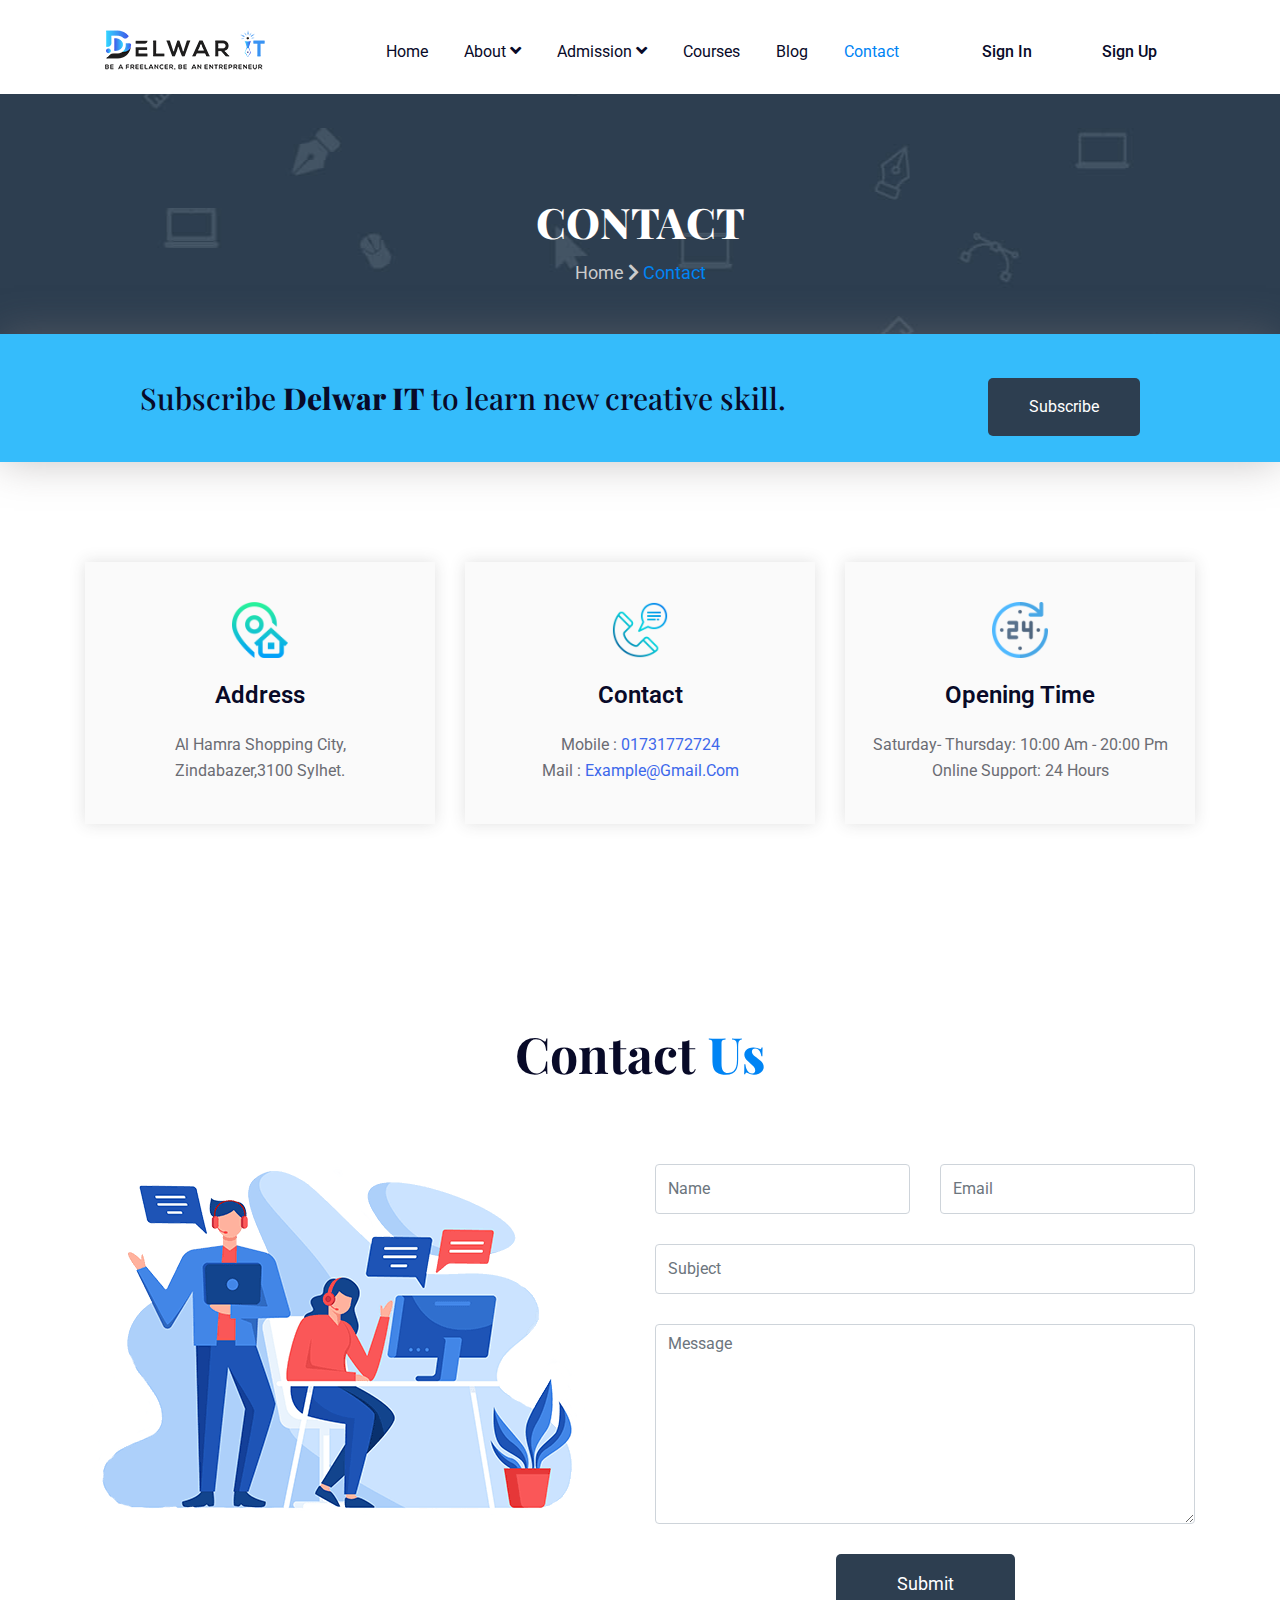
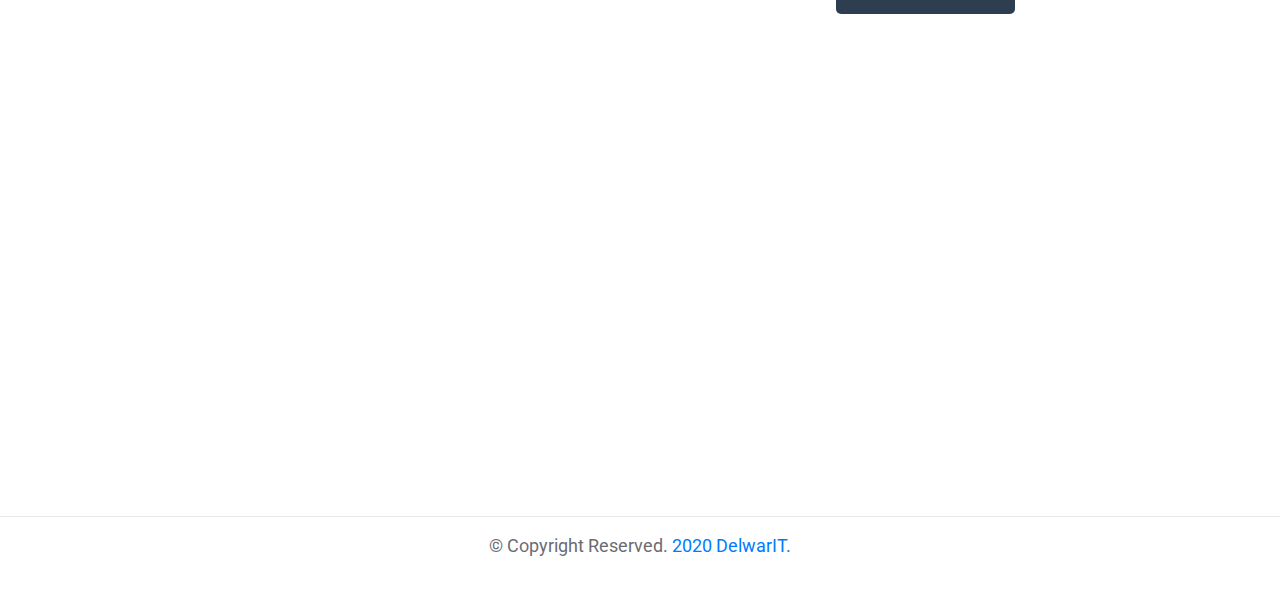
<file: contact.html>
<!DOCTYPE html>
<html lang="en">
<head>
    <meta charset="UTF-8">
    <meta name="viewport" content="width=device-width, initial-scale=1.0">
    <meta http-equiv="X-UA-Compatible" content="ie=edge">
    <link rel="shortcut icon" type="image/x-icon" href="assets/image/titel_icon/logo.ico">
    <title>DELWAR_IT</title>
    <!--=== ALL CSS Here ===-->
    <!--=== Bootstrap ===-->
    <link rel="stylesheet" href="https://maxcdn.bootstrapcdn.com/bootstrap/4.0.0/css/bootstrap.min.css">
    <!--=== Fontawesome icon ===-->
    <link rel="stylesheet" href="assets/css/fontawesome.min.css">
    <link rel="stylesheet" href="assets/css/all.min.css">
    <!--===Slick Slider CSS===-->
    <link rel="stylesheet" href="assets/css/plugin/slick.css">
    <!--=== Responsive Menu===-->
    <link rel="stylesheet" href="assets/css/plugin/meanmenu.min.css">
    <!--=== wow animation ===-->
    <link rel="stylesheet" href="assets//css/plugin/animate.css">
    <!--=== Custom CSS ===-->
    <link rel="stylesheet" href="assets/css/style.css">
    <link rel="stylesheet" href="assets/css/responsive.css">
</head>
<body>
    <!--=== Loder Start  ===-->
<div class="loader_box">
    <div class="loader-wrapper">
        <div class="loder-crcil"></div>
          <div class="text">Delwar IT</div>
    </div>
</div>
<!--=== Loder Start  ===-->
<!--===  Header Area Start ===-->
<header>
    <!--=== Main Menu Start===-->
    <div class="main_menu">
       <div class="container">
            <div class="row">
                <div class="col-lg-3 col-md-3">
                    <div class="logo_area">
                        <a href="index.html"><img src="assets/image/logo/logo.png" alt="logo"></a>
                    </div>
                </div>
                <div class="col-lg-6 col-md-6">
                    <div class="menu">
                        <ul>
                            <li><a href="index.html">home</a></li>
                            <li><a href="#">about <i class="far fa-angle-down"></i></a>
                                <ul class="sub_menu">
                                    <li><a href="about.html">about us</a></li>
                                    <li><a href="portfolio.html">portfolio</a></li>
                                </ul>
                            </li>
                            <li><a href="#">admission <i class="far fa-angle-down"></i></a>
                                <ul class="sub_menu">
                                    <li><a href="admission_form.html">admission form</a></li>
                                    <li><a href="admission_procedure.html">admission procedure</a></li>
                                </ul>
                            </li>
                            <li><a href="online_courses.html">courses</a>
                            </li>
                            <li><a href="blog.html">blog</a></li>
                            <li><a href="contact.html" class="active">contact</a></li>
                        </ul>
                    </div>
                </div>
                <div class="col-lg-3 col-md-3 pl-4 pr-0">
                    <ul class="user_btn">
                        <li><a href="signin.html" class="btn signin_btn">sign in</a></li>
                        <li><a href="signup.html" class="btn signup_btn">sign up</a></li>
                    </ul>
                </div>
            </div>
        </div>
    </div>
</header>
<!--===  Header Area End ===-->
<!--===  Inner Banner Area Start ===-->
<section class="inner_banner_area section_padding" data-background="assets/image/about/tamplate-banner.jpg">
    <div class="container">
        <div class="banner_content text-center">
            <h2 class="inner_titel">contact</h2>
            <ul>
                <li><a href="index.html"> home <i class="fas fa-chevron-right"></i></a></li>
                <li><a href="contact.html"><span>contact</span></a></li>
            </ul>
        </div>
    </div>
</section>
<!--===  Inner Banner Area End ===-->
<!-- Subscribe Area Start -->
<section class="subscribe">
    <div class="subscribe_box">
        <h2>Subscribe <span>Delwar IT</span> to learn new creative skill.</h2>
        <div class="sub_btn">
            <a href="#" class="btn">subscribe</a>
        </div>
    </div>
</section>
<!-- CONTACT AREA START -->
<section class="contact_area section_padding">
    <div class="container">
        <div class="row">
            <div class="col-lg-4 col-md-6 col-sm-6 col-12">
                <div class="address contact_info">
                    <div class="contact_icon">
                        <img src="assets/image/admission/009-address.png" alt="icon image">
                    </div>
                    <div class="contact_details">
                        <h4>address</h4>
                        <p>al hamra shopping city,<br>zindabazer,3100 sylhet.</p>
                    </div>
                </div>
            </div>
            <div class="col-lg-4 col-md-6 col-sm-6 col-12">
                <div class="contact_number contact_info">
                    <div class="contact_icon">
                        <img src="assets/image/admission/014-calling.png" alt="icon image">
                    </div>
                    <div class="contact_details">
                        <h4>contact</h4>
                        <p>mobile : <a href="#">01731772724</a></p>
                        <p>mail : <a href="#">example@gmail.com</a></p>
                    </div>
                </div>
            </div>
            <div class="col-lg-4 col-md-12 col-sm-12 col-12">
                <div class="office_time contact_info">
                    <div class="contact_icon">
                        <img src="assets/image/admission/015-24-hours.png" alt="icon immage">
                    </div>
                    <div class="contact_details">
                        <h4>opening time</h4>
                        <p>saturday- thursday: 10:00 am - 20:00 pm</p>
                        <p>online support: 24 hours</p>
                    </div>
                </div>
            </div>
        </div>
    </div>
</section>
<!-- CONTACT AREA END -->
<!-- CONTACT FORM AREA START -->
<section class="contact_form section_padding">
    <div class="container">
        <div class="section_titel">
            <h2>contact <span>us</span></h2>
        </div>
        <div class="row">
            <div class="col-lg-6 col-md-6">
                <div class="contact_img">
                    <img src="assets/image/contact/contact.png" alt="illustration">
                </div>
            </div>
            <div class="col-lg-6 col-md-6">
                <div class="contact_form_info">
                    <div class="row">
                        <div class="col-md-6 col-sm-12 col-12">
                            <div class="person_name form">
                                <input type="text" class="form-control" placeholder="name" name="name" required>
                            </div>
                        </div>
                        <div class="col-md-6 col-sm-12 col-12">
                            <div class="person_email form">
                                <input type="email" class="form-control" placeholder="email" name="email" required>
                            </div>
                        </div>
                    </div>
                    <div class="row">
                        <div class="col-md-12 col-sm-12 col-12">
                            <div class="subject form">
                                <input type="text" class="form-control" placeholder="subject" name="subject" required>
                            </div>
                        </div>
                    </div>
                    <div class="row">
                        <div class="col-md-12 col-sm-12 col-12">
                            <div class="message form">
                                <textarea name="message" class="form-control" spellcheck="false" placeholder="message" required></textarea>
                            </div>
                        </div>
                    </div>
                    <div class="form_btn text-center">
                        <a href="#" type="submit" class="btn" value="submit">submit</a>
                    </div>
                </div>
            </div>
        </div>
    </div>
</section>
<!-- CONTACT FORM AREA END -->
<!--===  Footer Area Start ===-->
<section class="footer_area section_padding_2">
    <div class="container">
        <div class="row">
            <div class="col-md-4 col-sm-12 col-12">
                <div class="footer_ctn">
                    <div class="footer_logo wow fadeInUp">
                        <a href="#" id="home"><img src="assets/image/logo/logo.png" alt="logo"></a>
                    </div>
                    <div class="footer_txt">
                        <p class="wow fadeInUp">Lorem ipsum dolor amet consectetur adipiscing elit. Scelerisque sagittis nisl nunc venenatisv urna egestas nisl mauris elementum. </p>
                    </div>
                </div>
            </div>
            <div class="col-md-2 col-sm-6 col-6">
                <div class="footer_heading">
                    <h4 class="wow fadeInLeft">support</h4>
                </div>
                <div class="links wow fadeInLeft">
                    <ul>
                        <li><a href="#">user deshboard</a></li>
                        <li><a href="#">event</a></li>
                        <li><a href="#">contact us</a></li>
                        <li><a href="#">consulting</a></li>
                        <li><a href="#">documents</a></li>
                    </ul>
                </div>
            </div>
            <div class="col-md-2 col-sm-6 col-6">
                <div class="footer_heading">
                    <h4 class="wow fadeInRight">links</h4>
                </div>
                <div class="links wow fadeInRight">
                    <ul>
                        <li><a href="#">sign up</a></li>
                        <li><a href="#">sign in</a></li>
                        <li><a href="#">blog</a></li>
                        <li><a href="#">testimonial</a></li>
                        <li><a href="#">courses</a></li>
                    </ul>
                </div>
            </div>
            <div class="col-md-2 col-sm-6 col-6">
                <div class="footer_heading">
                    <h4 class="wow fadeInLeft">company</h4>
                </div>
                <div class="links wow fadeInLeft">
                    <ul>
                        <li><a href="#">about us</a></li>
                        <li><a href="#">support</a></li>
                        <li><a href="#">course price</a></li>
                        <li><a href="#">guideline</a></li>
                        <li><a href="#">privacy policy</a></li>
                    </ul>
                </div>
            </div>
            <div class="col-md-2 col-sm-6 col-6">
                <div class="footer_heading">
                    <h4 class="wow fadeInRight">social</h4>
                </div>
                <div class="links wow fadeInRight">
                    <ul>
                        <li><a href="#">facebook</a></li>
                        <li><a href="#">twitter</a></li>
                        <li><a href="#">instagram</a></li>
                        <li><a href="#">linkedin</a></li>
                        <li><a href="#">youtube</a></li>
                    </ul>
                </div>
            </div>
        </div>
    </div>
</section>
<!--===  Footer Area End ===-->
   <!--===  Copyright Area start ===-->
    <section>
        <div class="copyright_area">
            <div class="container">
                <div class="copyright text-center">
                    <p>&copy; Copyright Reserved. <a href="#"> 2020 DelwarIT.</a></p>
                </div>
            </div>
        </div>
    </section>
<!--===  Copyright Area End ===-->
    <!-- Scroll to Top button selector -->
    <a class="to-top"><i class="fas fa-level-up-alt"></i></a>
 

    <!--=== ALL JS Here ===-->
    <!--=== jQuery 3.4.1 ===-->
    <script src="assets/js/jquery-3.4.1.min.js"></script>
    <!--=== Bootstrap js ===-->
    <script src="https://maxcdn.bootstrapcdn.com/bootstrap/4.0.0/js/bootstrap.min.js"></script>

    <script src="assets/js/boostrappopper.js"></script>

    <!--=== Responsive Menu Js===-->
    <script src="assets/js/plugin/jquery.meanmenu.min.js"></script>
    <!--=== CounterUp Js===-->
    <script src="assets/js/plugin/animationCounter.min.js"></script>
      <!--=== Slick Slider Js===-->
      <script src="assets/js/plugin/slick.js"></script>
      <!--=== ISOTOP Js===-->
      <script src="assets/js/plugin/isotop.min.js"></script>
    <!--=== WOW Animation Js===-->
    <script src="assets/js/plugin/wow.min.js"></script>
    <!--=== to top  js===-->
    <script src="assets/js/plugin/jquery.toTop.min.js"></script>
      <!--=== smooth scroll js===-->
      <script src="assets/js/plugin/smoothscroll.js"></script>


    <!--=== Custom JS ===-->
    <script src="assets/js/main.js"></script>
</body>
</html>
</file>
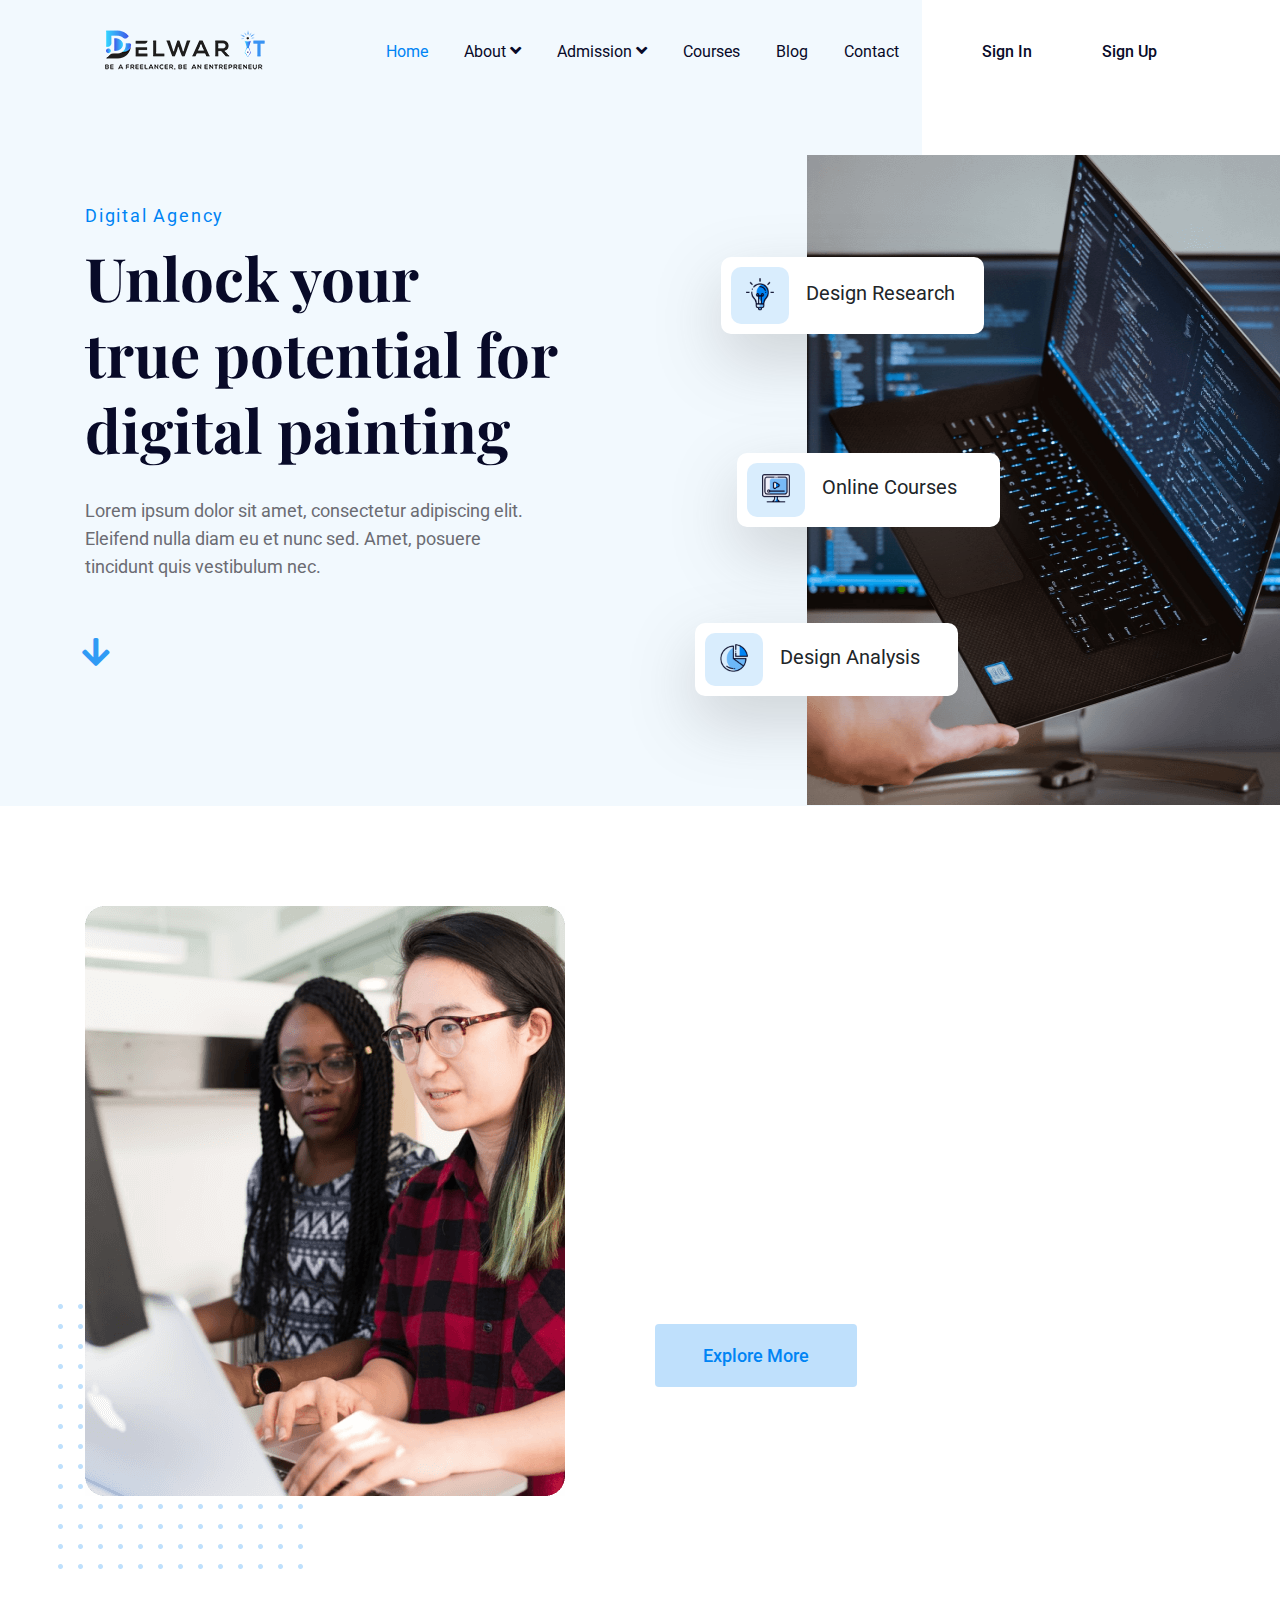
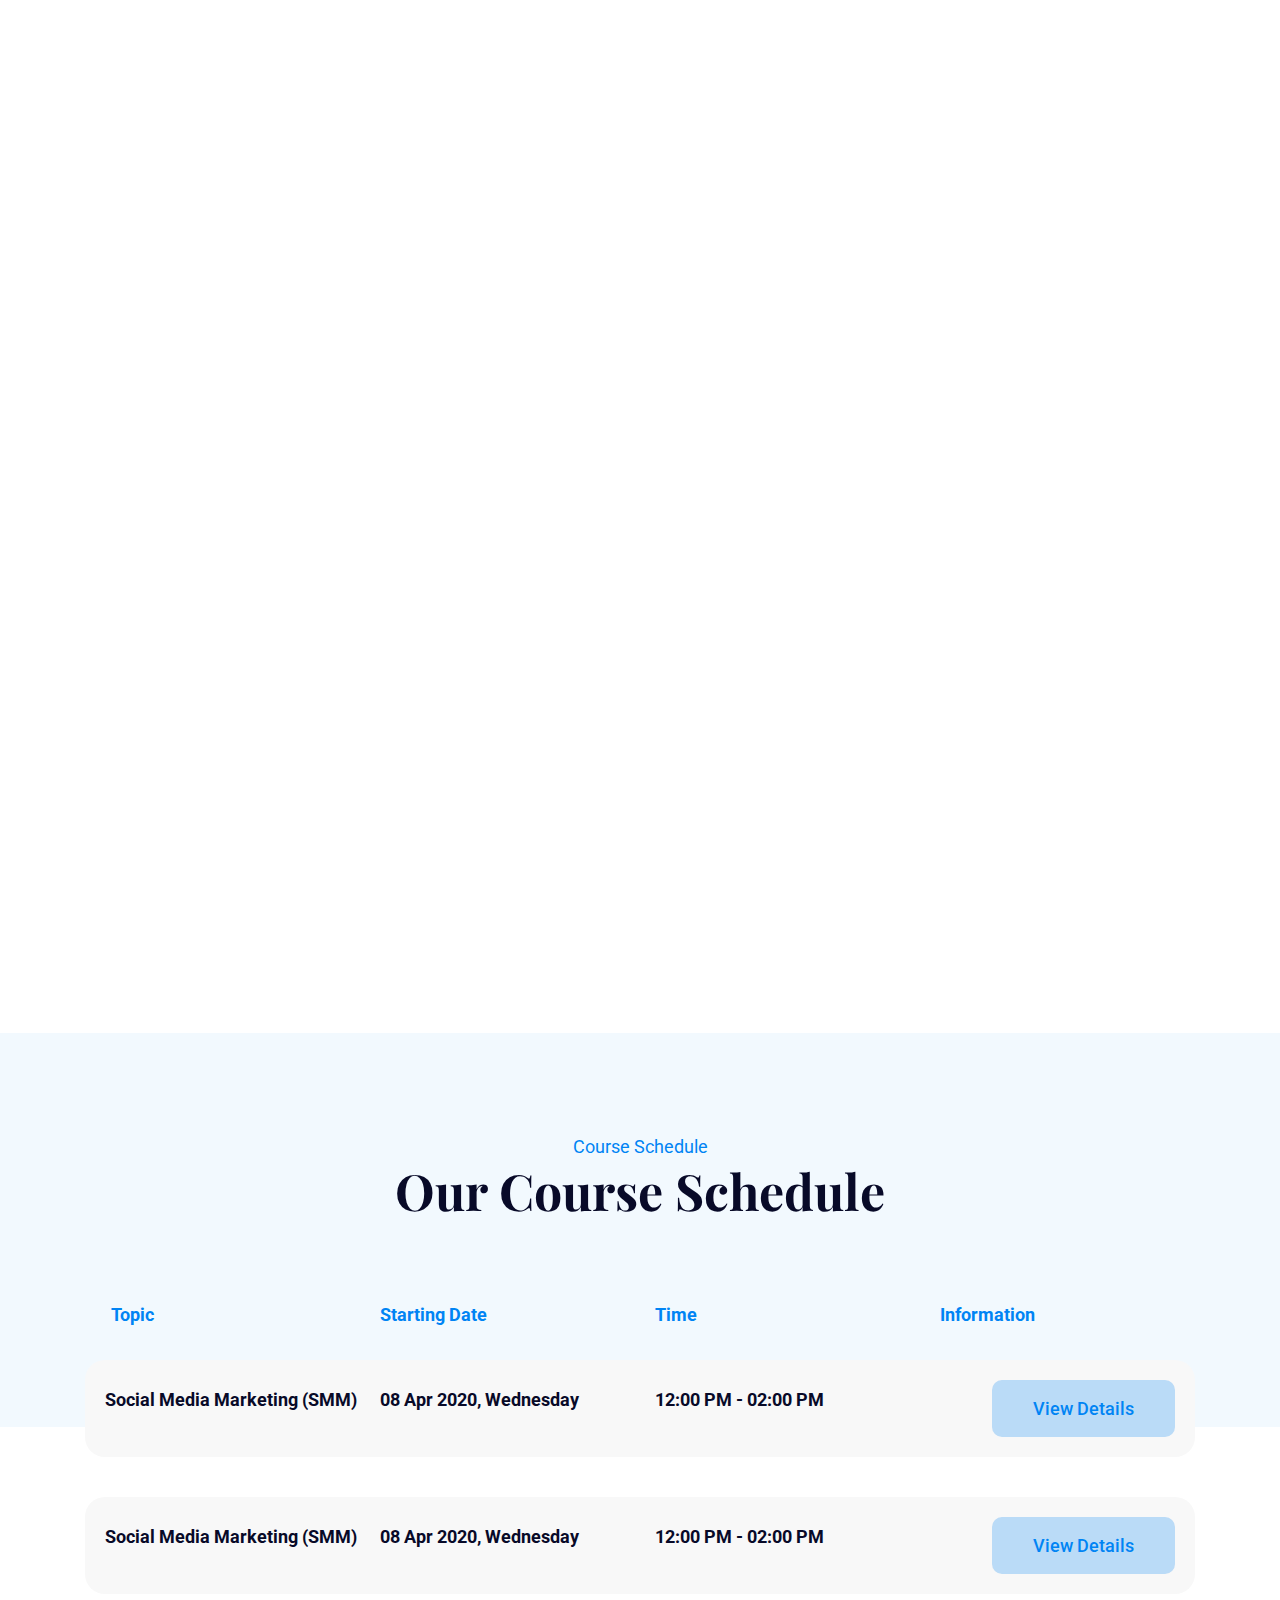
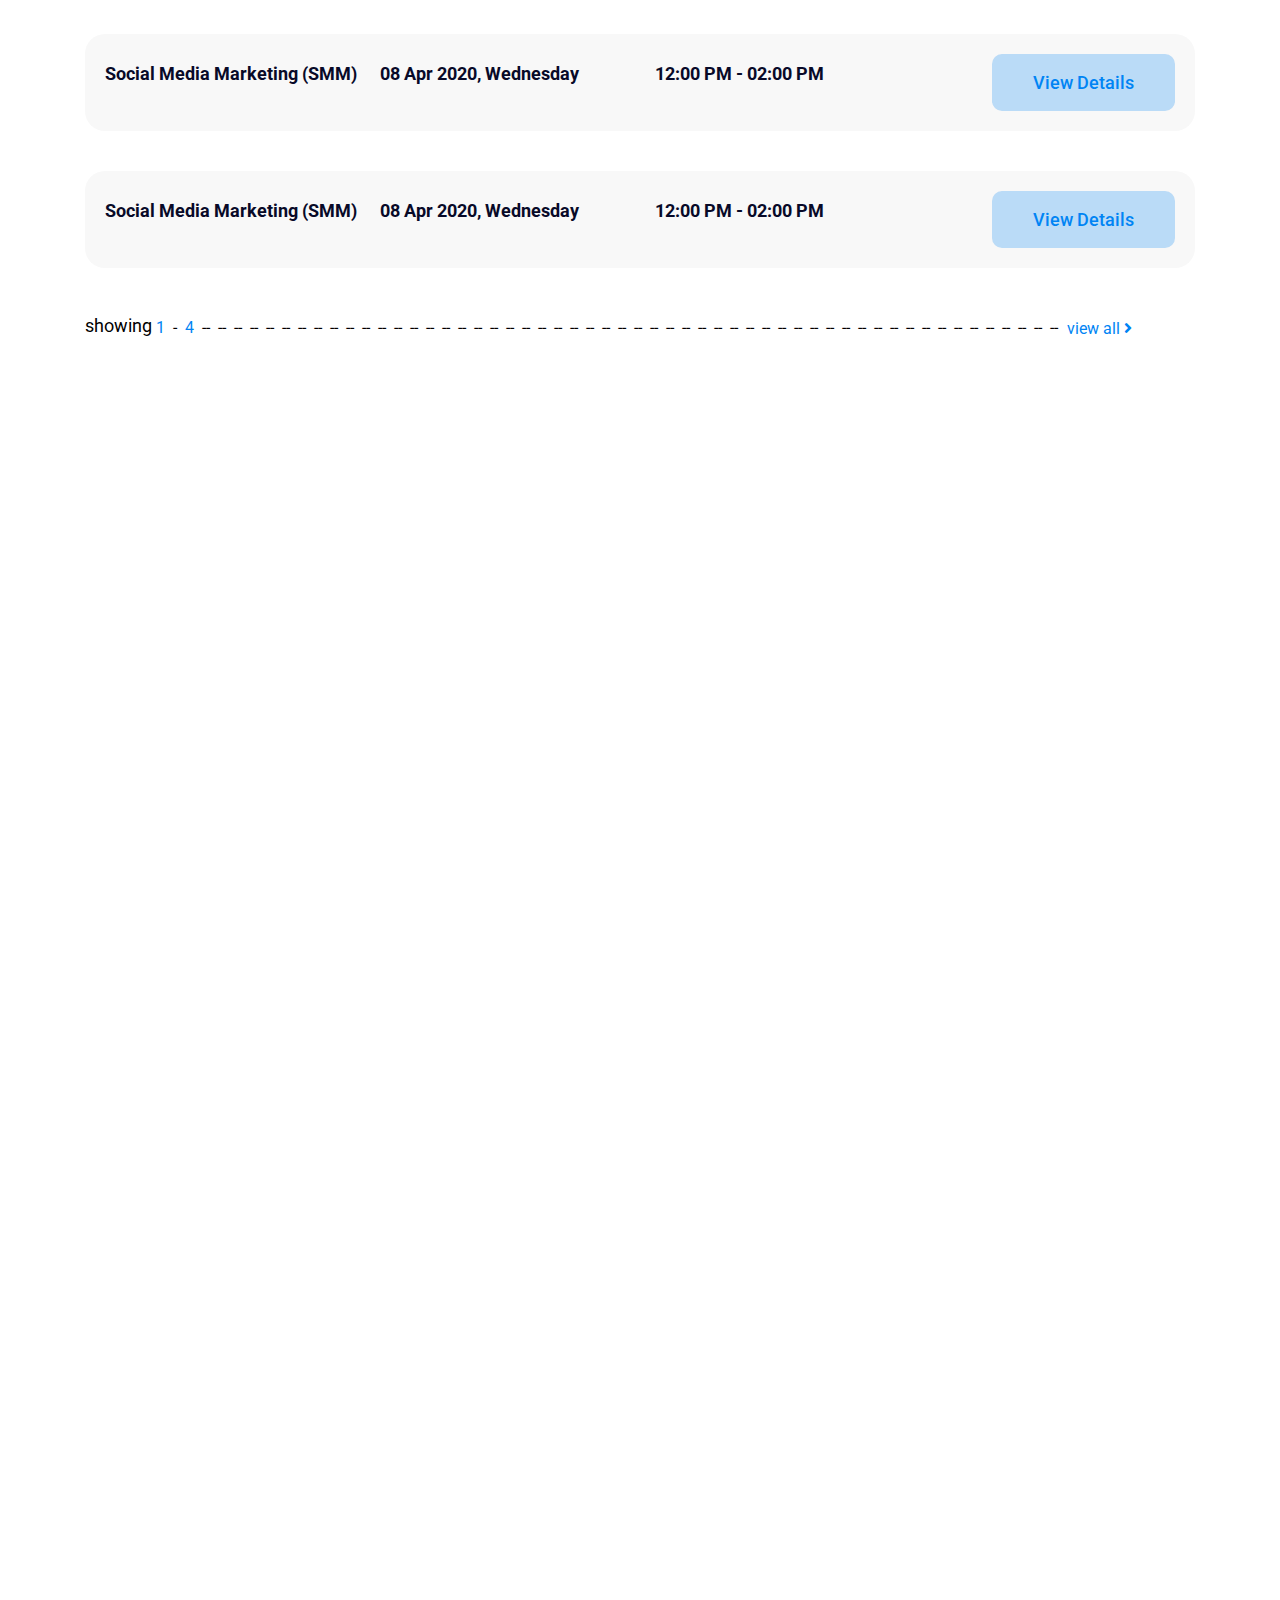
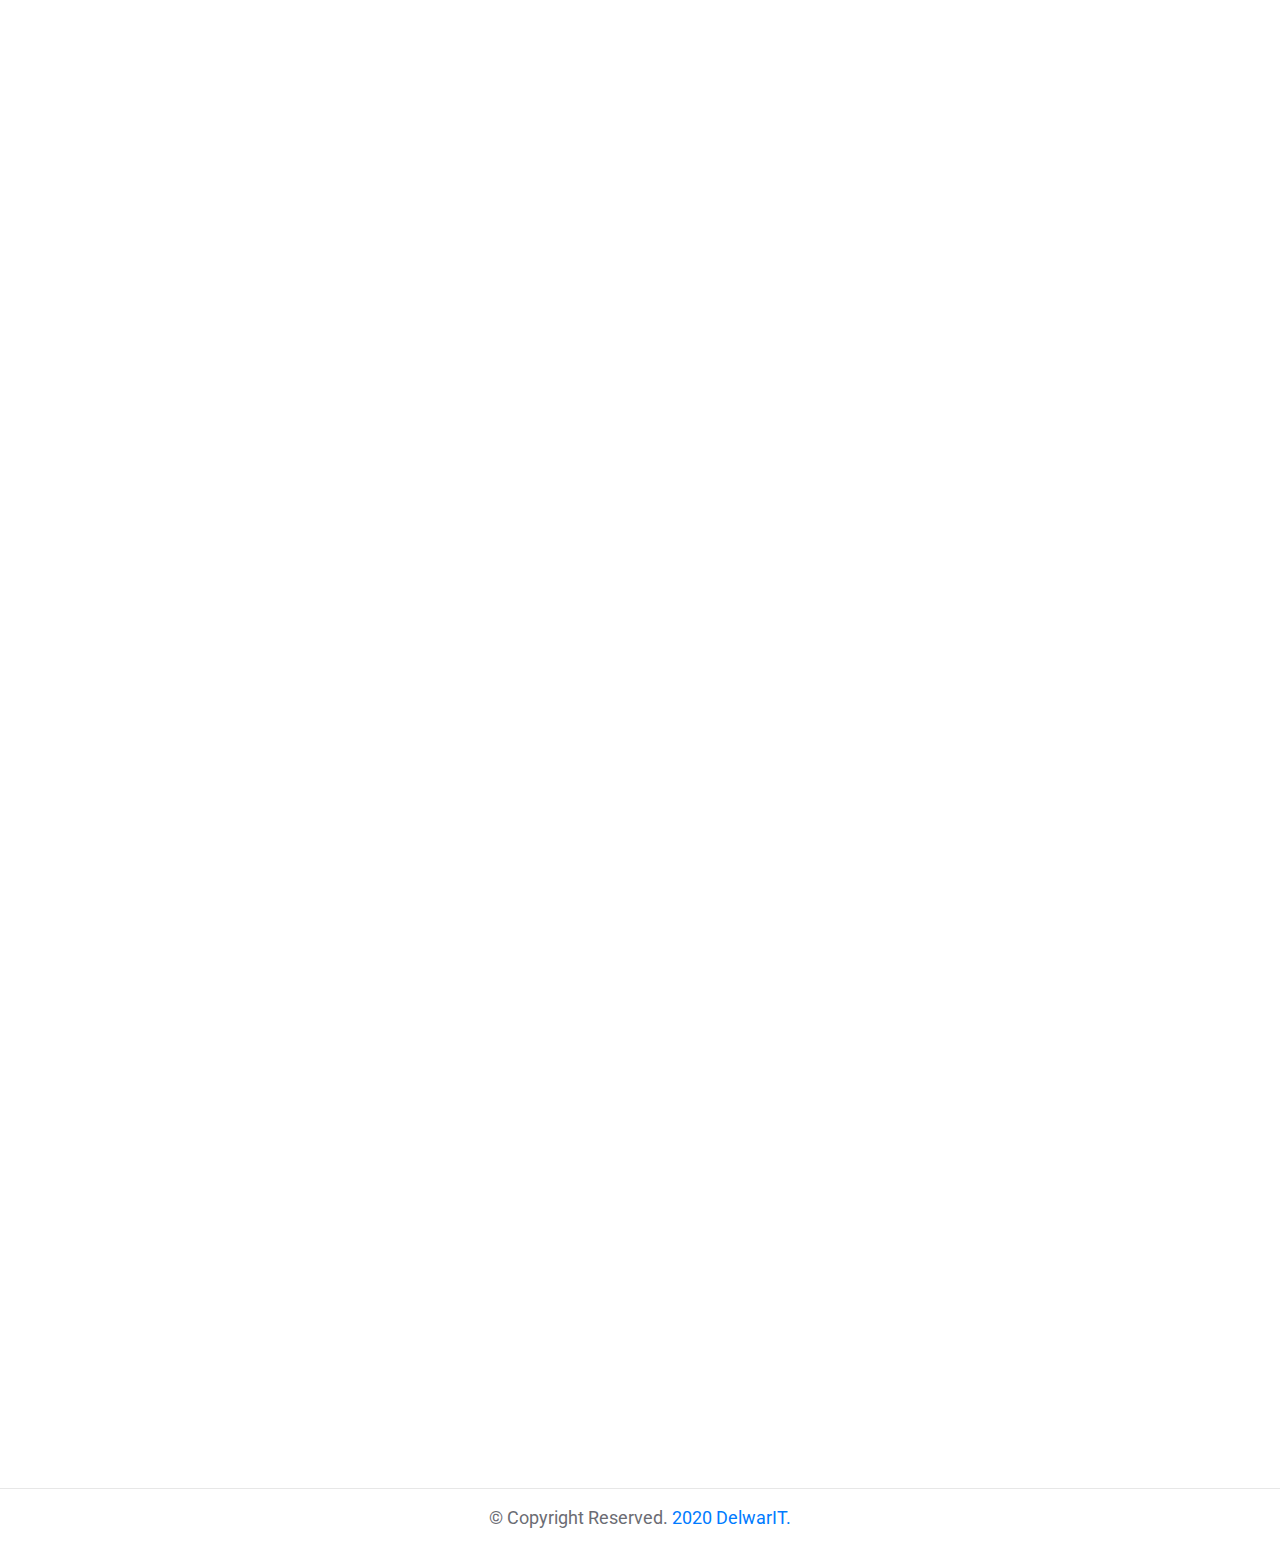
<file: home.html>
<!DOCTYPE html>
<html lang="en">
<head>
    <meta charset="UTF-8">
    <meta name="viewport" content="width=device-width, initial-scale=1.0">
    <meta http-equiv="X-UA-Compatible" content="ie=edge">
    <link rel="shortcut icon" type="image/x-icon" href="assets/image/titel_icon/logo.ico">
    <title>DELWAR_IT</title>
    <!--=== ALL CSS Here ===-->
    <!--=== Bootstrap ===-->
    <link rel="stylesheet" href="https://maxcdn.bootstrapcdn.com/bootstrap/4.0.0/css/bootstrap.min.css">
    <!--=== Fontawesome icon ===-->
    <link rel="stylesheet" href="assets/css/fontawesome.min.css">
    <link rel="stylesheet" href="assets/css/all.min.css">
    <!--=== Responsive Menu===-->
    <link rel="stylesheet" href="assets/css/plugin/meanmenu.min.css">
    <!--=== wow animation ===-->
    <link rel="stylesheet" href="assets//css/plugin/animate.css">
    <!--=== Custom CSS ===-->
    <link rel="stylesheet" href="assets/css/style.css">
    <link rel="stylesheet" href="assets/css/responsive.css">
</head>
<body>
    <!--=== Loder Start  ===-->
<div class="loader_box">
    <div class="loader-wrapper">
        <div class="loder-crcil"></div>
          <div class="text">Delwar IT</div>
    </div>
</div>
<!--=== Loder Start  ===-->
<!--===  Header Area Start ===-->
<header>
    <!--=== Main Menu Start===-->
    <div class="main_menu">
       <div class="container">
            <div class="row">
                <div class="col-lg-3 col-md-3">
                    <div class="logo_area">
                        <a href="home.html"><img src="assets/image/logo/logo.png" alt="logo"></a>
                    </div>
                </div>
                <div class="col-lg-6 col-md-6">
                    <div class="menu">
                        <ul>
                            <li><a href="home.html" class="active">home</a></li>
                            <li><a href="#">about <i class="far fa-angle-down"></i></a>
                                <ul class="sub_menu">
                                    <li><a href="about.html">about us</a></li>
                                    <li><a href="portfolio.html">portfolio</a></li>
                                </ul>
                            </li>
                            <li><a href="#">admission <i class="far fa-angle-down"></i></a>
                                <ul class="sub_menu">
                                    <li><a href="admission_form.html">admission form</a></li>
                                    <li><a href="admission_procedure.html">admission procedure</a></li>
                                </ul>
                            </li>
                            <li><a href="online_courses.html">courses</a></li>
                            <li><a href="blog.html">blog</a></li>
                            <li><a href="contact.html">contact</a></li>
                        </ul>
                    </div>
                </div>
                <div class="col-lg-3 col-md-3 pl-4 pr-0">
                    <ul class="user_btn">
                        <li><a href="signin.html" class="btn signin_btn">sign in</a></li>
                        <li><a href="signup.html" class="btn signup_btn">sign up</a></li>
                    </ul>
                </div>
            </div>
        </div>
    </div>
</header>
<!--===  Header Area End ===-->
<!--===  Hero Area Start ===-->
<section class="hero_area">
    <div class="container">
        <div class="row">
            <div class="col-lg-6 col-md-6 col-sm-6">
                <div class="hero_ctn">
                    <span>digital agency</span>
                    <h1>Unlock your <br>true potential for digital painting</h1>
                    <p>Lorem ipsum dolor sit amet, consectetur adipiscing elit. Eleifend nulla diam eu et nunc sed. Amet, posuere tincidunt quis vestibulum nec.</p>
                </div>
                <div class="hero_ico_ctn">
                    <ul>
                        <li class="ico_1"><img src="assets/image/hero/heroicon1.png" alt="icon"><span> design research</span></li>
                        <li class="ico_2"><img src="assets/image/hero/heroicon2.png" alt="icon"><span> online courses</span></li>
                        <li class="ico_3"><img src="assets/image/hero/heroicon3.png" alt="icon"><span> design analysis</span></li>
                    </ul>
                </div> 
                <div class="scroll_down"></div>
            </div>
            <div class="col-lg-6 col-md-6 col-sm-6 pl-5">
                <div class="hero_img">
                    <img src="assets/image/hero/hero1.png" alt="hero image">
                </div>
            </div>
        </div>
    </div>
</section>
<!--===  Hero Area End ===-->
<!--===  About Area Start ===-->
<section class="about_area section_padding">
    <div class="container">
        <div class="row">
            <div class="col-md-6 col-sm-6 col-12">
                <div class="about_img">
                    <img class="ab_img" src="assets/image/about/Rectangle_10.png" alt="image">
                    <img class="ab_shape" src="assets/image/about/Group_191.png" alt="shape">
                </div>
            </div>
            <div class="col-md-6 col-sm-6 col-12">
                <div class="about_ctn">
                    <span class="wow fadeInUp">about us</span>
                    <h2 class="wow fadeInUp">We create brands,<br>build products, and marketing things</h2>
                    <p class="wow fadeInUp">Lorem ipsum dolor sit amet consectetur adipiscing elit. Et nullam ege aenean facilisi mauris, ultricies augue et. Ipsum ut viverra massa vulputate nunc elit viverra nisi ege</p>
                    <div class="about_btn">
                        <a href="#" class="btn">explore more</a>
                    </div>
                </div>
            </div>
        </div>
    </div>
</section>
<!--===  About Area End ===-->
<!--===  courses Area Start ===-->
<section class="courses_area section_padding">
    <div class="container">
        <div class="section_titel">
            <p class="wow fadeInUp">our courses</p>
            <h2 class="wow fadeInUp">online courses</h2>
        </div>
        <div class="row">
            <div class="col-md-4 col-sm-12">
                <div class="courses_ctn wow fadeInRight">
                    <div class="courses_img hover01">
                        <figure><img class="co_img" src="assets/image/courses/courses1.png" alt="image"></figure>
                    </div>
                    <div class="courses_txt">
                        <a href="#"><h3>The lengthy show-and-tell style post featured a long</h3></a>
                    </div>
                    <div class="courses_price">
                        <ul>
                            <li>
                                <ul>
                                    <li><i class="fas fa-star"></i></li>
                                    <li><i class="fas fa-star"></i></li>
                                    <li><i class="fas fa-star"></i></li>
                                    <li><i class="fas fa-star"></i></li>
                                    <li><i class="fas fa-star"></i></li>
                                </ul>
                                <span>5.0</span>
                            </li>
                            <li class="amount">$59</li>
                        </ul>
                    </div>
                    <div class="courses_info">
                        <ul>
                            <li><a href="#"><i class="far fa-clock"></i> 11h 40 min</a></li>
                            <li><a href="#"><img src="assets/image/courses/Fill_1117.png" alt="icon"> 12 lectures</a></li>
                            <li><a href="#"><img src="assets/image/courses/XMLID_694.png" alt="icon"> 1535 students</a></li>
                        </ul>
                    </div>
                    <div class="course_btn text-center">
                        <a href="singel_courses.html" class="btn singel_btn">view details</a>
                    </div>
                </div>
            </div>
            <div class="col-md-4 col-sm-12">
                <div class="courses_ctn wow fadeInLeft">
                    <div class="courses_img hover01">
                        <figure><img class="co_img" src="assets/image/courses/courses2.png" alt="image"></figure>
                    </div>
                    <div class="courses_txt">
                        <a href="#"><h3>The lengthy show-and-tell style post featured a long</h3></a>
                    </div>
                    <div class="courses_price">
                        <ul>
                            <li>
                                <ul>
                                    <li><i class="fas fa-star"></i></li>
                                    <li><i class="fas fa-star"></i></li>
                                    <li><i class="fas fa-star"></i></li>
                                    <li><i class="fas fa-star"></i></li>
                                    <li><i class="fas fa-star"></i></li>
                                </ul>
                                <span>5.0</span>
                            </li>
                            <li class="amount">$59</li>
                        </ul>
                    </div>
                    <div class="courses_info">
                        <ul>
                            <li><a href="#"><i class="far fa-clock"></i> 11h 40 min</a></li>
                            <li><a href="#"><img src="assets/image/courses/Fill_1117.png" alt="icon"> 12 lectures</a></li>
                            <li><a href="#"><img src="assets/image/courses/XMLID_694.png" alt="icon"> 1535 students</a></li>
                        </ul>
                    </div>
                    <div class="course_btn text-center">
                        <a href="singel_courses.html" class="btn singel_btn">view details</a>
                    </div>
                </div>
            </div>
            <div class="col-md-4 col-sm-12">
                <div class="courses_ctn wow fadeInRight">
                    <div class="courses_img hover01">
                        <figure><img class="co_img" src="assets/image/courses/courses3.png" alt="image"></figure>
                    </div>
                    <div class="courses_txt">
                        <a href="#"><h3>The lengthy show-and-tell style post featured a long</h3></a>
                    </div>
                    <div class="courses_price">
                        <ul>
                            <li>
                                <ul>
                                    <li><i class="fas fa-star"></i></li>
                                    <li><i class="fas fa-star"></i></li>
                                    <li><i class="fas fa-star"></i></li>
                                    <li><i class="fas fa-star"></i></li>
                                    <li><i class="fas fa-star"></i></li>
                                </ul>
                                <span>5.0</span>
                            </li>
                            <li class="amount">$59</li>
                        </ul>
                    </div>
                    <div class="courses_info">
                        <ul>
                            <li><a href="#"><i class="far fa-clock"></i> 11h 40 min</a></li>
                            <li><a href="#"><img src="assets/image/courses/Fill_1117.png" alt="icon"> 12 lectures</a></li>
                            <li><a href="#"><img src="assets/image/courses/XMLID_694.png" alt="icon"> 1535 students</a></li>
                        </ul>
                    </div>
                    <div class="course_btn text-center">
                        <a href="singel_courses.html" class="btn singel_btn">view details</a>
                    </div>
                </div>
            </div>
        </div>
        <div class="courses_all_btn text-center wow fadeInUp">
            <a href="#" class="btn">view all courses</a>
        </div>
    </div>
</section>
<!--===  courses Area End ===-->
<!--===  Course Schedule Area Start ===-->
<section class="sehedule_area section_padding">
    <div class="container">
        <div class="section_titel">
            <p>course schedule</p>
            <h2>our course schedule</h2>
        </div>
        <div class="row">
            <div class="col-md-3 col-sm-3 col-3">
                <div class="topic">
                    <p>topic</p>
                </div>
            </div>
            <div class="col-md-3 col-sm-3 col-3">
                <div class="date">
                    <p>starting date</p>
                </div>
            </div>
            <div class="col-md-3 col-sm-3 col-3">
                <div class="time">
                    <p>time</p>
                </div>
            </div>
            <div class="col-md-3 col-sm-3 col-3">
                <div class="info">
                    <p>information</p>
                </div>
            </div>
        </div>
        <div class="schedule_detailes">
            <div class="row">
                <div class="col-md-3 col-sm-3 col-3 pr-0">
                    <div class="subject">
                        <p>Social Media Marketing (SMM)</p>
                    </div>
                </div>
                <div class="col-md-3 col-sm-3 col-3 pr-0">
                    <div class="sub_date">
                        <p>08 Apr 2020, Wednesday</p>
                    </div>
                </div>
                <div class="col-md-3 col-sm-3 col-3 pr-0">
                    <div class="sub_time">
                        <p>12:00 PM - 02:00 PM</p>
                    </div>
                </div>
                <div class="col-md-3 col-sm-3 col-3">
                    <div class="sub_btn">
                        <a href="#" class="btn">view details</a>
                    </div>
                </div>
            </div>
        </div>
        <div class="schedule_detailes">
            <div class="row">
                <div class="col-md-3 col-sm-3 col-3 pr-0">
                    <div class="subject">
                        <p>Social Media Marketing (SMM)</p>
                    </div>
                </div>
                <div class="col-md-3 col-sm-3 col-3 pr-0">
                    <div class="sub_date">
                        <p>08 Apr 2020, Wednesday</p>
                    </div>
                </div>
                <div class="col-md-3 col-sm-3 col-3 pr-0">
                    <div class="sub_time">
                        <p>12:00 PM - 02:00 PM</p>
                    </div>
                </div>
                <div class="col-md-3 col-sm-3 col-3">
                    <div class="sub_btn">
                        <a href="#" class="btn">view details</a>
                    </div>
                </div>
            </div>
        </div>
        <div class="schedule_detailes">
            <div class="row">
                <div class="col-md-3 col-sm-3 col-3 pr-0">
                    <div class="subject">
                        <p>Social Media Marketing (SMM)</p>
                    </div>
                </div>
                <div class="col-md-3 col-sm-3 col-3 pr-0">
                    <div class="sub_date">
                        <p>08 Apr 2020, Wednesday</p>
                    </div>
                </div>
                <div class="col-md-3 col-sm-3 col-3 pr-0">
                    <div class="sub_time">
                        <p>12:00 PM - 02:00 PM</p>
                    </div>
                </div>
                <div class="col-md-3 col-sm-3 col-3">
                    <div class="sub_btn">
                        <a href="#" class="btn">view details</a>
                    </div>
                </div>
            </div>
        </div>
        <div class="schedule_detailes">
            <div class="row">
                <div class="col-md-3 col-sm-3 col-3 pr-0">
                    <div class="subject">
                        <p>Social Media Marketing (SMM)</p>
                    </div>
                </div>
                <div class="col-md-3 col-sm-3 col-3 pr-0">
                    <div class="sub_date">
                        <p>08 Apr 2020, Wednesday</p>
                    </div>
                </div>
                <div class="col-md-3 col-sm-3 col-3 pr-0">
                    <div class="sub_time">
                        <p>12:00 PM - 02:00 PM</p>
                    </div>
                </div>
                <div class="col-md-3 col-sm-3 col-3">
                    <div class="sub_btn">
                        <a href="#" class="btn">view details</a>
                    </div>
                </div>
            </div>
        </div>
        <div class="pagination">
            <span>showing</span>
            <a href="#" class="active pag_number">1</a>
            <a href="#">-</a>
            <a href="#" class="pag_number">4</a>
            <a href="#">--</a> 
            <a href="#">--</a>
            <a href="#">--</a>
            <a href="#">--</a> 
            <a href="#">--</a>
            <a href="#">--</a> 
            <a href="#">--</a>
            <a href="#">--</a> 
            <a href="#">--</a>
            <a href="#">--</a>
            <a href="#">--</a>
            <a href="#">--</a>
            <a href="#">--</a>
            <a href="#">--</a> 
            <a href="#">--</a>
            <a href="#">--</a> 
            <a href="#">--</a>
            <a href="#">--</a> 
            <a href="#">--</a>
            <a href="#">--</a>
            <a href="#">--</a> 
            <a href="#">--</a>
            <a href="#">--</a> 
            <a href="#">--</a>
            <a href="#">--</a> 
            <a href="#">--</a>
            <a href="#">--</a>
            <a href="#">--</a>
            <a href="#">--</a>
            <a href="#">--</a>
            <a href="#">--</a> 
            <a href="#">--</a>
            <a href="#">--</a> 
            <a href="#">--</a>
            <a href="#">--</a> 
            <a href="#">--</a>
            <a href="#">--</a>
            <a href="#">--</a> 
            <a href="#">--</a>
            <a href="#">--</a> 
            <a href="#">--</a>
            <a href="#">--</a> 
            <a href="#">--</a>
            <a href="#">--</a>
            <a href="#">--</a>
            <a href="#">--</a>
            <a href="#">--</a>
            <a href="#">--</a> 
            <a href="#">--</a>
            <a href="#">--</a> 
            <a href="#">--</a>
            <a href="#">--</a> 
            <a href="#">--</a>
            <a href="#">--</a> 
            <a href="#" class="btn">view all <i class="fas fa-angle-right"></i></a>
          </div>
    </div>
</section>
<!--===  Course Schedule Area End ===-->
<!--===  Our Facilities Area Start ===-->
<section class="facility_area section_padding_2">
    <div class="container">
        <div class="section_titel">
            <p class="wow fadeInUp">facilities</p>
            <h2 class="wow fadeInUp">our facilities</h2>
        </div>
        <div class="row">
            <div class="col-md-4 col-sm-6">
                <div class="facility_ctn text-center wow fadeInRight">
                    <div class="facility_img">
                        <img src="assets/image/facility/facility1.png" alt="icon">
                    </div>
                    <div class="facility_txt">
                        <h3>24/7 online support</h3>
                        <p>Lorem ipsum dolor sit amet, consectetur adipis elit. Cursus egestas amet, nunc ullamcorper  bibendum nibh pellentesque mauris Eget tesque in orci, rhoncus nulla lobor.</p>
                    </div>
                </div>
            </div>
            <div class="col-md-4 col-sm-6">
                <div class="facility_ctn text-center wow fadeInLeft">
                    <div class="facility_img">
                        <img src="assets/image/facility/facility2.png" alt="icon">
                    </div>
                    <div class="facility_txt">
                        <h3>lifetime support</h3>
                        <p>Lorem ipsum dolor sit amet, consectetur adipis elit. Cursus egestas amet, nunc ullamcorper  bibendum nibh pellentesque mauris Eget tesque in orci, rhoncus nulla lobor.</p>
                    </div>
                </div>
            </div>
            <div class="col-md-4 col-sm-6">
                <div class="facility_ctn text-center wow fadeInRight">
                    <div class="facility_img">
                        <img src="assets/image/facility/facility3.png" alt="icon">
                    </div>
                    <div class="facility_txt">
                        <h3>practise lab support</h3>
                        <p>Lorem ipsum dolor sit amet, consectetur adipis elit. Cursus egestas amet, nunc ullamcorper  bibendum nibh pellentesque mauris Eget tesque in orci, rhoncus nulla lobor.</p>
                    </div>
                </div>
            </div>
            <div class="col-md-4 col-sm-6">
                <div class="facility_ctn text-center wow fadeInRight">
                    <div class="facility_img">
                        <img src="assets/image/facility/facility4.png" alt="icon">
                    </div>
                    <div class="facility_txt">
                        <h3>class video</h3>
                        <p>Lorem ipsum dolor sit amet, consectetur adipis elit. Cursus egestas amet, nunc ullamcorper  bibendum nibh pellentesque mauris Eget tesque in orci, rhoncus nulla lobor.</p>
                    </div>
                </div>
            </div>
            <div class="col-md-4 col-sm-6">
                <div class="facility_ctn text-center wow fadeInLeft">
                    <div class="facility_img">
                        <img src="assets/image/facility/facility5.png" alt="icon">
                    </div>
                    <div class="facility_txt">
                        <h3>review class</h3>
                        <p>Lorem ipsum dolor sit amet, consectetur adipis elit. Cursus egestas amet, nunc ullamcorper  bibendum nibh pellentesque mauris Eget tesque in orci, rhoncus nulla lobor.</p>
                    </div>
                </div>
            </div>
            <div class="col-md-4 col-sm-6">
                <div class="facility_ctn text-center wow fadeInRight">
                    <div class="facility_img">
                        <img src="assets/image/facility/facility6.png" alt="icon">
                    </div>
                    <div class="facility_txt">
                        <h3>job placement</h3>
                        <p>Lorem ipsum dolor sit amet, consectetur adipis elit. Cursus egestas amet, nunc ullamcorper  bibendum nibh pellentesque mauris Eget tesque in orci, rhoncus nulla lobor.</p>
                    </div>
                </div>
            </div>
        </div>
    </div>
</section>
<!--===  Our Facilities Area End ===-->
<!--===  Articals Area Start ===-->
<section class="articals_area section_padding">
    <div class="container">
        <div class="section_titel">
            <p class="wow fadeInUp">our blogs</p>
            <h2 class="wow fadeInUp">our latest articals</h2>
        </div>
        <div class="row">
            <div class="col-md-4 col-sm-12 px-2 wow fadeInRight">
                <div class="artical_ctn">
                    <div class="artical_img hover01">
                        <figure><img src="assets/image/articals/artical1.png" alt="image"></figure>
                    </div>
                    <div class="artical_txt">
                        <a href="#"><h3>The lengthy show-and-tell style post featured a long</h3></a>
                        <p>Lorem ipsum dolor amet consectetur adipiscing elit. Scelerisque sagittis nisl nunc venenatisv 
                            urna egestas nisl mauris elementum.</p>
                        <a href="singel_blog.html" class="btn artical_btn">read more...</a>
                    </div>
                </div>
            </div>
            <div class="col-md-4 col-sm-12 px-2 wow fadeInLeft">
                <div class="artical_ctn">
                    <div class="artical_img hover01">
                        <figure><img src="assets/image/articals/artical2.png" alt="image"></figure>
                    </div>
                    <div class="artical_txt">
                        <a href="#"><h3>The lengthy show-and-tell style post featured a long</h3></a>
                        <p>Lorem ipsum dolor amet consectetur adipiscing elit. Scelerisque sagittis nisl nunc venenatisv 
                            urna egestas nisl mauris elementum.</p>
                        <a href="singel_blog.html" class="btn artical_btn">read more...</a>
                    </div>
                </div>
            </div>
            <div class="col-md-4 col-sm-12 px-2">
                <div class="artical_ctn wow fadeInRight">
                    <div class="artical_img hover01">
                        <figure><img src="assets/image/articals/artical3.png" alt="image"></figure>
                    </div>
                    <div class="artical_txt">
                        <a href="#"><h3>The lengthy show-and-tell style post featured a long</h3></a>
                        <p>Lorem ipsum dolor amet consectetur adipiscing elit. Scelerisque sagittis nisl nunc venenatisv 
                            urna egestas nisl mauris elementum.</p>
                        <a href="singel_blog.html" class="btn artical_btn">read more...</a>
                    </div>
                </div>
            </div>
        </div>
        <div class="artical_all_btn text-center wow fadeInUp">
            <a href="#" class="btn">view more</a>
        </div>
    </div>
</section>
<!--===  Articals Area End ===-->
<!--===  Footer Area Start ===-->
<section class="footer_area section_padding_2">
    <div class="container">
        <div class="row">
            <div class="col-md-4 col-sm-12 col-12">
                <div class="footer_ctn">
                    <div class="footer_logo wow fadeInUp">
                        <a href="#" id="home"><img src="assets/image/logo/logo.png" alt="logo"></a>
                    </div>
                    <div class="footer_txt">
                        <p class="wow fadeInUp">Lorem ipsum dolor amet consectetur adipiscing elit. Scelerisque sagittis nisl nunc venenatisv urna egestas nisl mauris elementum. </p>
                    </div>
                </div>
            </div>
            <div class="col-md-2 col-sm-6 col-6">
                <div class="footer_heading">
                    <h4 class="wow fadeInLeft">support</h4>
                </div>
                <div class="links wow fadeInLeft">
                    <ul>
                        <li><a href="#">user deshboard</a></li>
                        <li><a href="#">event</a></li>
                        <li><a href="#">contact us</a></li>
                        <li><a href="#">consulting</a></li>
                        <li><a href="#">documents</a></li>
                    </ul>
                </div>
            </div>
            <div class="col-md-2 col-sm-6 col-6">
                <div class="footer_heading">
                    <h4 class="wow fadeInRight">links</h4>
                </div>
                <div class="links wow fadeInRight">
                    <ul>
                        <li><a href="#">sign up</a></li>
                        <li><a href="#">sign in</a></li>
                        <li><a href="#">blog</a></li>
                        <li><a href="#">testimonial</a></li>
                        <li><a href="#">courses</a></li>
                    </ul>
                </div>
            </div>
            <div class="col-md-2 col-sm-6 col-6">
                <div class="footer_heading">
                    <h4 class="wow fadeInLeft">company</h4>
                </div>
                <div class="links wow fadeInLeft">
                    <ul>
                        <li><a href="#">about us</a></li>
                        <li><a href="#">support</a></li>
                        <li><a href="#">course price</a></li>
                        <li><a href="#">guideline</a></li>
                        <li><a href="#">privacy policy</a></li>
                    </ul>
                </div>
            </div>
            <div class="col-md-2 col-sm-6 col-6">
                <div class="footer_heading">
                    <h4 class="wow fadeInRight">social</h4>
                </div>
                <div class="links wow fadeInRight">
                    <ul>
                        <li><a href="#">facebook</a></li>
                        <li><a href="#">twitter</a></li>
                        <li><a href="#">instagram</a></li>
                        <li><a href="#">linkedin</a></li>
                        <li><a href="#">youtube</a></li>
                    </ul>
                </div>
            </div>
        </div>
    </div>
</section>
<!--===  Footer Area End ===-->
   <!--===  Copyright Area start ===-->
    <section>
        <div class="copyright_area">
            <div class="container">
                <div class="copyright text-center">
                    <p>&copy; Copyright Reserved. <a href="#"> 2020 DelwarIT.</a></p>
                </div>
            </div>
        </div>
    </section>
<!--===  Copyright Area End ===-->
    <!-- Scroll to Top button selector -->
    <a class="to-top"><i class="fas fa-level-up-alt"></i></a>
 

    <!--=== ALL JS Here ===-->
    <!--=== jQuery 3.4.1 ===-->
    <script src="assets/js/jquery-3.4.1.min.js"></script>
    <!--=== Bootstrap js ===-->
    <script src="https://maxcdn.bootstrapcdn.com/bootstrap/4.0.0/js/bootstrap.min.js"></script>
    <script src="https://cdnjs.cloudflare.com/ajax/libs/popper.js/1.12.9/umd/popper.min.js"></script>
    <!--=== Responsive Menu Js===-->
    <script src="assets/js/plugin/jquery.meanmenu.min.js"></script>
    <!--=== WOW Animation Js===-->
    <script src="assets/js/plugin/wow.min.js"></script>
    <!--=== to top  js===-->
    <script src="assets/js/plugin/jquery.toTop.min.js"></script>
      <!--=== smooth scroll js===-->
      <script src="assets/js/plugin/smoothscroll.js"></script>


    <!--=== Custom JS ===-->
    <script src="assets/js/main.js"></script>
</body>
</html>
</file>
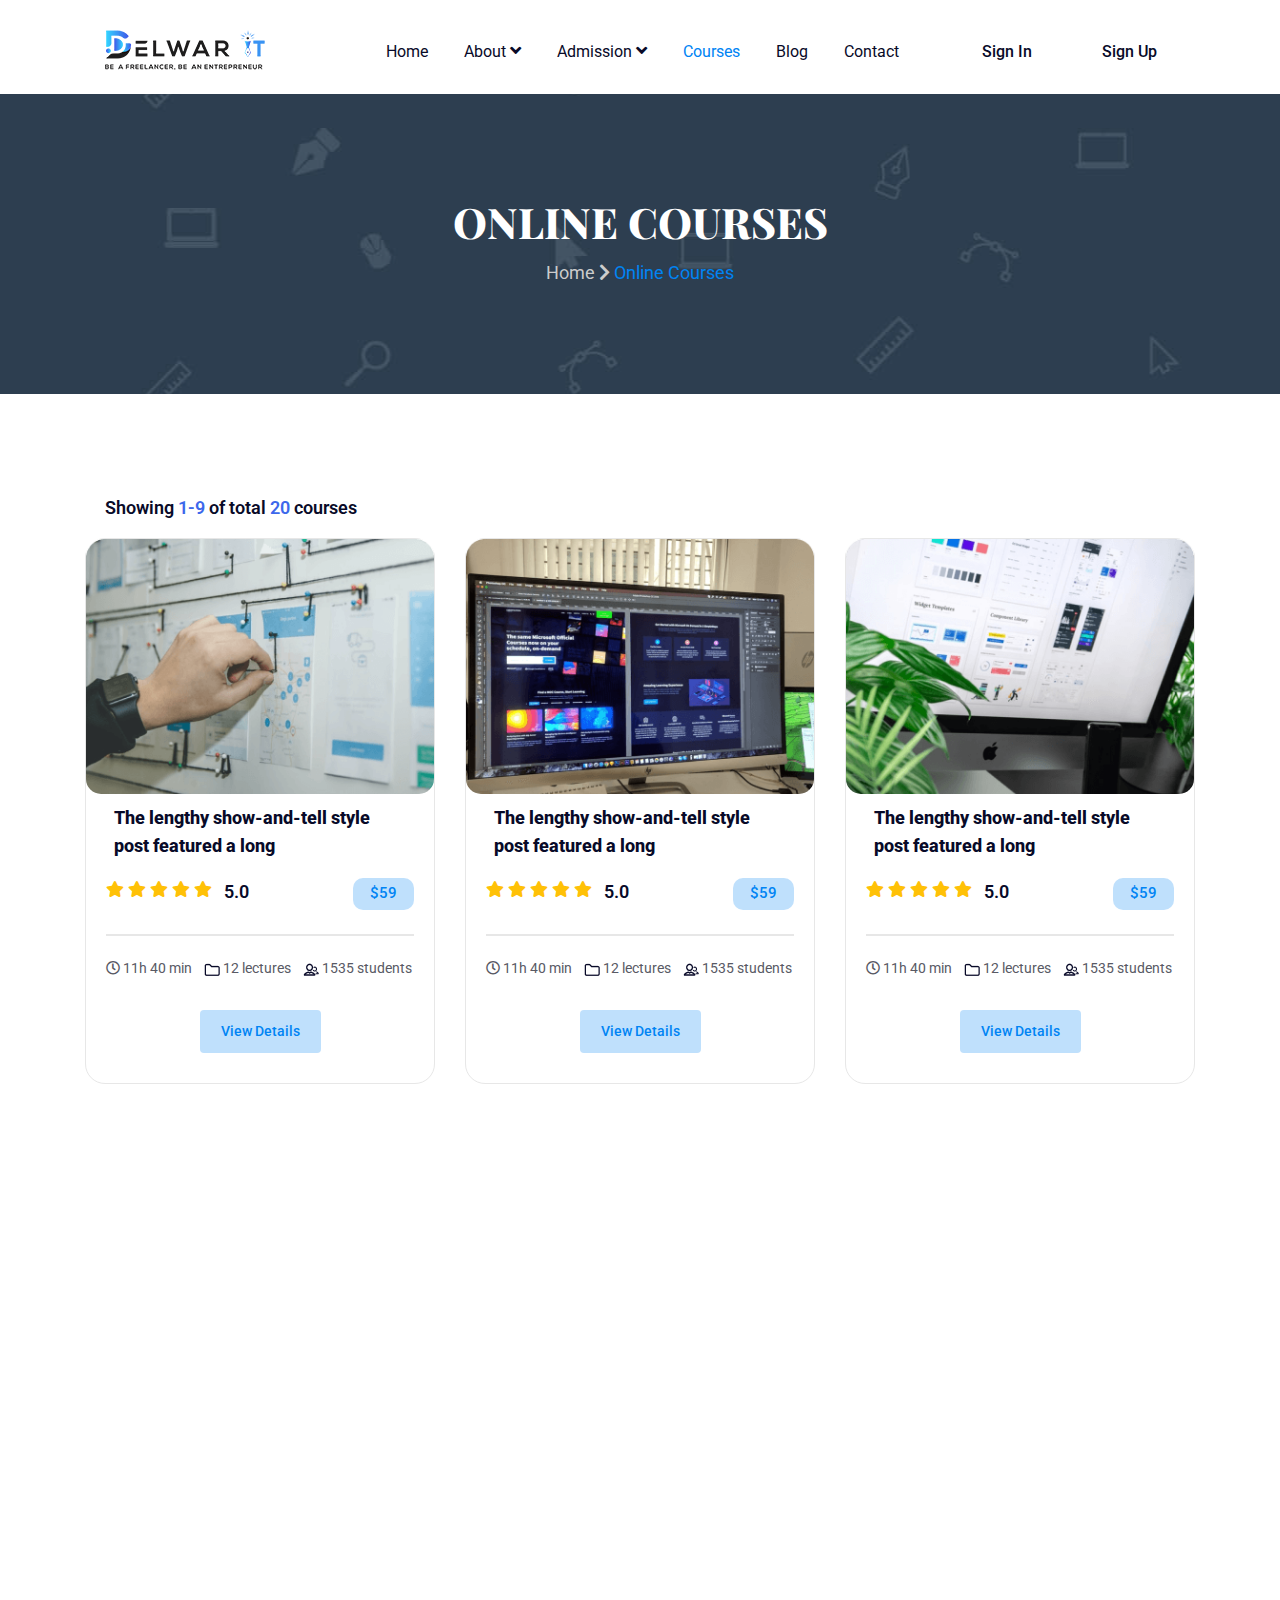
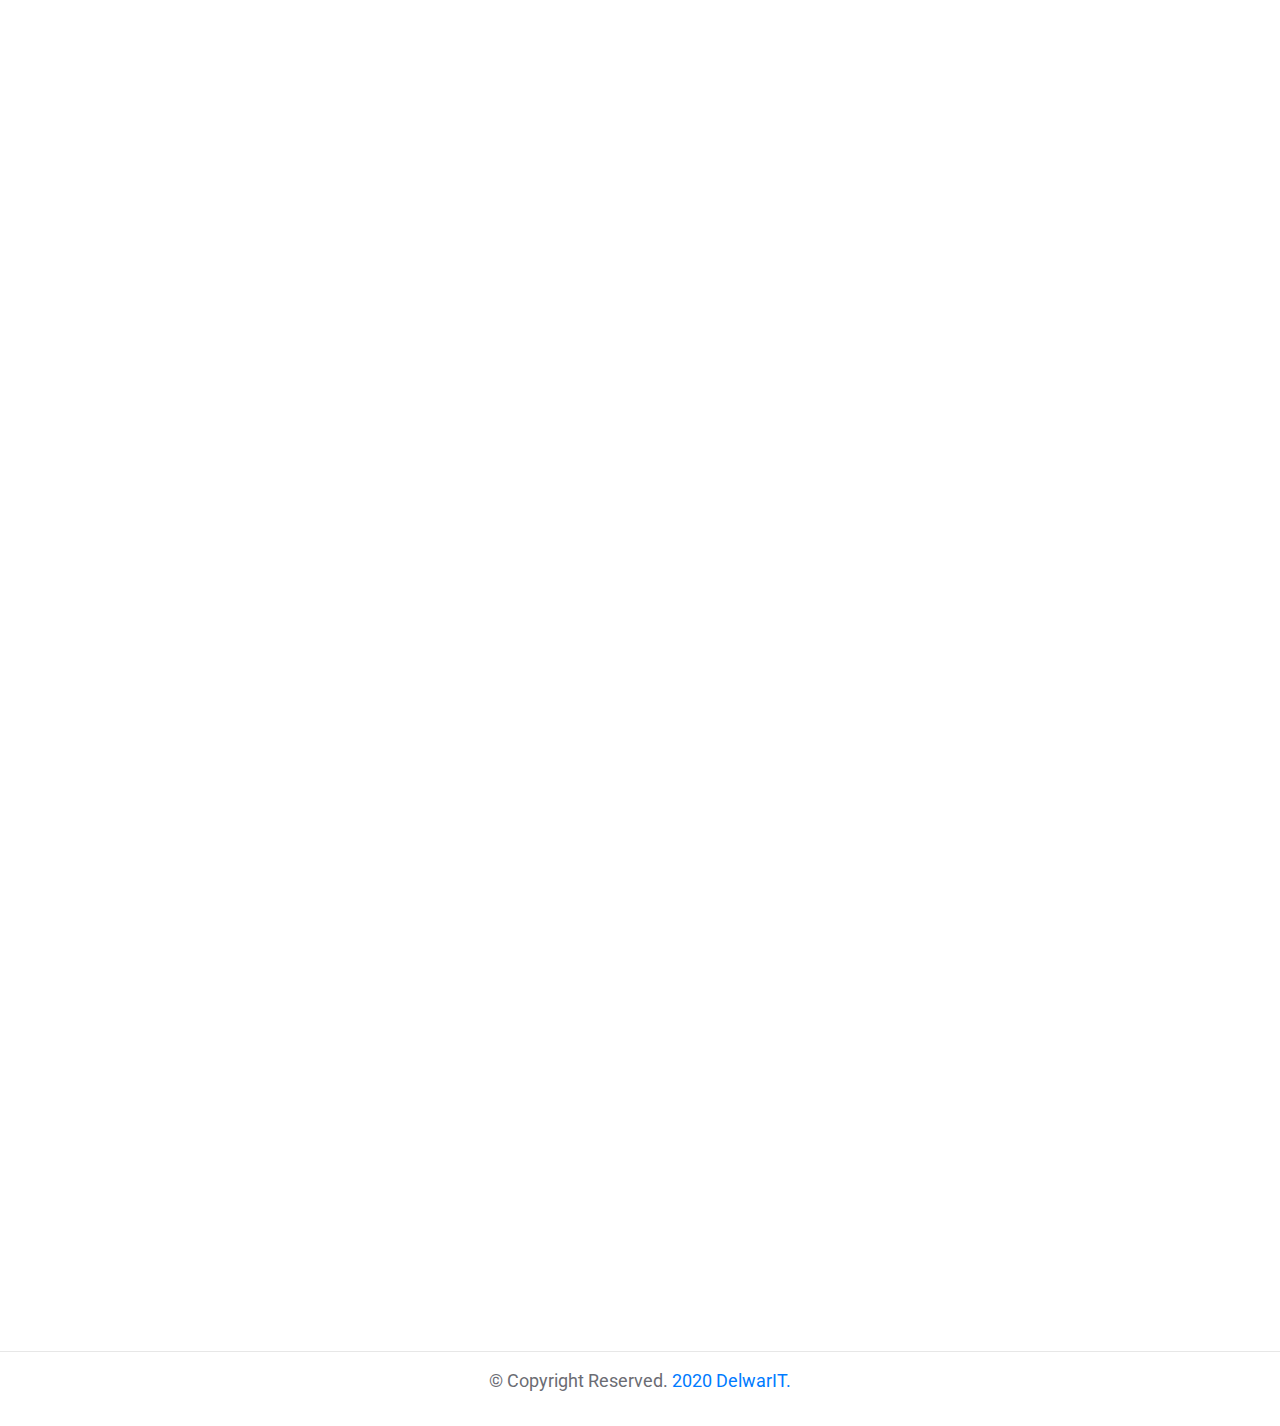
<file: online_courses.html>
<!DOCTYPE html>
<html lang="en">
<head>
    <meta charset="UTF-8">
    <meta name="viewport" content="width=device-width, initial-scale=1.0">
    <meta http-equiv="X-UA-Compatible" content="ie=edge">
    <link rel="shortcut icon" type="image/x-icon" href="assets/image/titel_icon/logo.ico">
    <title>DELWAR_IT</title>
    <!--=== ALL CSS Here ===-->
    <!--=== Bootstrap ===-->
    <link rel="stylesheet" href="https://maxcdn.bootstrapcdn.com/bootstrap/4.0.0/css/bootstrap.min.css">
    <!--=== Fontawesome icon ===-->
    <link rel="stylesheet" href="assets/css/fontawesome.min.css">
    <link rel="stylesheet" href="assets/css/all.min.css">
    <!--===Slick Slider CSS===-->
    <link rel="stylesheet" href="assets/css/plugin/slick.css">
    <!--=== Responsive Menu===-->
    <link rel="stylesheet" href="assets/css/plugin/meanmenu.min.css">
    <!--=== wow animation ===-->
    <link rel="stylesheet" href="assets//css/plugin/animate.css">
    <!--=== Custom CSS ===-->
    <link rel="stylesheet" href="assets/css/style.css">
    <link rel="stylesheet" href="assets/css/responsive.css">
</head>
<body>
    <!--=== Loder Start  ===-->
<div class="loader_box">
    <div class="loader-wrapper">
        <div class="loder-crcil"></div>
          <div class="text">Delwar IT</div>
    </div>
</div>
<!--=== Loder Start  ===-->
<!--===  Header Area Start ===-->
<header>
    <!--=== Main Menu Start===-->
    <div class="main_menu">
       <div class="container">
            <div class="row">
                <div class="col-lg-3 col-md-3">
                    <div class="logo_area">
                        <a href="index.html"><img src="assets/image/logo/logo.png" alt="logo"></a>
                    </div>
                </div>
                <div class="col-lg-6 col-md-6">
                    <div class="menu">
                        <ul>
                            <li><a href="index.html">home</a></li>
                            <li><a href="#">about <i class="far fa-angle-down"></i></a>
                                <ul class="sub_menu">
                                    <li><a href="about.html">about us</a></li>
                                    <li><a href="portfolio.html">portfolio</a></li>
                                </ul>
                            </li>
                            <li><a href="#">admission <i class="far fa-angle-down"></i></a>
                                <ul class="sub_menu">
                                    <li><a href="admission_form.html">admission form</a></li>
                                    <li><a href="admission_procedure.html">admission procedure</a></li>
                                
                                </ul>
                            </li>
                            <li><a href="online_courses.html" class="active">courses</a></li>
                            <li><a href="blog.html">blog</a></li>
                            <li><a href="contact.html">contact</a></li>
                        </ul>
                    </div>
                </div>
                <div class="col-lg-3 col-md-3 pl-4 pr-0">
                    <ul class="user_btn">
                        <li><a href="signin.html" class="btn signin_btn">sign in</a></li>
                        <li><a href="signup.html" class="btn signup_btn">sign up</a></li>
                    </ul>
                </div>
            </div>
        </div>
    </div>
</header>
<!--===  Header Area End ===-->
<!--===  Inner Banner Area Start ===-->
<section class="inner_banner_area section_padding" data-background="assets/image/about/tamplate-banner.jpg">
    <div class="container">
        <div class="banner_content text-center">
            <h2 class="inner_titel">online courses</h2>
            <ul>
                <li><a href="index.html"> home <i class="fas fa-chevron-right"></i></a></li>
                <li><a href="online_courses.html"><span>online courses</span></a></li>
            </ul>
        </div>
    </div>
</section>
<!--===  Inner Banner Area End ===-->

<!-- ONLINE AREA START -->
<section class="courses_area courses_inner section_padding">
    <div class="container">
        <div class="courses_counter">
            <p>Showing <span class="count"> 1-9</span> of total <span class="total_count">20</span> courses</p>
        </div>
        <div class="row">
            <div class="col-md-4 col-sm-12">
                <div class="courses_ctn page_course wow fadeInRight">
                    <div class="courses_img hover01">
                        <figure><img class="co_img" src="assets/image/courses/courses1.png" alt="image"></figure>
                    </div>
                    <div class="courses_txt">
                        <a href="#"><h3>The lengthy show-and-tell style post featured a long</h3></a>
                    </div>
                    <div class="courses_price">
                        <ul>
                            <li>
                                <ul>
                                    <li><i class="fas fa-star"></i></li>
                                    <li><i class="fas fa-star"></i></li>
                                    <li><i class="fas fa-star"></i></li>
                                    <li><i class="fas fa-star"></i></li>
                                    <li><i class="fas fa-star"></i></li>
                                </ul>
                                <span>5.0</span>
                            </li>
                            <li class="amount">$59</li>
                        </ul>
                    </div>
                    <div class="courses_info">
                        <ul>
                            <li><a href="#"><i class="far fa-clock"></i> 11h 40 min</a></li>
                            <li><a href="#"><img src="assets/image/courses/Fill_1117.png" alt="icon"> 12 lectures</a></li>
                            <li><a href="#"><img src="assets/image/courses/XMLID_694.png" alt="icon"> 1535 students</a></li>
                        </ul>
                    </div>
                    <div class="course_btn text-center">
                        <a href="singel_courses.html" class="btn singel_btn">view details</a>
                    </div>
                </div>
            </div>
            <div class="col-md-4 col-sm-12">
                <div class="courses_ctn page_course wow fadeInLeft">
                    <div class="courses_img hover01">
                        <figure><img class="co_img" src="assets/image/courses/courses2.png" alt="image"></figure>
                    </div>
                    <div class="courses_txt">
                        <a href="#"><h3>The lengthy show-and-tell style post featured a long</h3></a>
                    </div>
                    <div class="courses_price">
                        <ul>
                            <li>
                                <ul>
                                    <li><i class="fas fa-star"></i></li>
                                    <li><i class="fas fa-star"></i></li>
                                    <li><i class="fas fa-star"></i></li>
                                    <li><i class="fas fa-star"></i></li>
                                    <li><i class="fas fa-star"></i></li>
                                </ul>
                                <span>5.0</span>
                            </li>
                            <li class="amount">$59</li>
                        </ul>
                    </div>
                    <div class="courses_info">
                        <ul>
                            <li><a href="#"><i class="far fa-clock"></i> 11h 40 min</a></li>
                            <li><a href="#"><img src="assets/image/courses/Fill_1117.png" alt="icon"> 12 lectures</a></li>
                            <li><a href="#"><img src="assets/image/courses/XMLID_694.png" alt="icon"> 1535 students</a></li>
                        </ul>
                    </div>
                    <div class="course_btn text-center">
                        <a href="singel_courses.html" class="btn singel_btn">view details</a>
                    </div>
                </div>
            </div>
            <div class="col-md-4 col-sm-12">
                <div class="courses_ctn page_course wow fadeInRight">
                    <div class="courses_img hover01">
                        <figure><img class="co_img" src="assets/image/courses/courses3.png" alt="image"></figure>
                    </div>
                    <div class="courses_txt">
                        <a href="#"><h3>The lengthy show-and-tell style post featured a long</h3></a>
                    </div>
                    <div class="courses_price">
                        <ul>
                            <li>
                                <ul>
                                    <li><i class="fas fa-star"></i></li>
                                    <li><i class="fas fa-star"></i></li>
                                    <li><i class="fas fa-star"></i></li>
                                    <li><i class="fas fa-star"></i></li>
                                    <li><i class="fas fa-star"></i></li>
                                </ul>
                                <span>5.0</span>
                            </li>
                            <li class="amount">$59</li>
                        </ul>
                    </div>
                    <div class="courses_info">
                        <ul>
                            <li><a href="#"><i class="far fa-clock"></i> 11h 40 min</a></li>
                            <li><a href="#"><img src="assets/image/courses/Fill_1117.png" alt="icon"> 12 lectures</a></li>
                            <li><a href="#"><img src="assets/image/courses/XMLID_694.png" alt="icon"> 1535 students</a></li>
                        </ul>
                    </div>
                    <div class="course_btn text-center">
                        <a href="singel_courses.html" class="btn singel_btn">view details</a>
                    </div>
                </div>
            </div>
        </div>
        <div class="row">
            <div class="col-md-4 col-sm-12">
                <div class="courses_ctn page_course wow fadeInRight">
                    <div class="courses_img hover01">
                        <figure><img class="co_img" src="assets/image/courses/courses1.png" alt="image"></figure>
                    </div>
                    <div class="courses_txt">
                        <a href="#"><h3>The lengthy show-and-tell style post featured a long</h3></a>
                    </div>
                    <div class="courses_price">
                        <ul>
                            <li>
                                <ul>
                                    <li><i class="fas fa-star"></i></li>
                                    <li><i class="fas fa-star"></i></li>
                                    <li><i class="fas fa-star"></i></li>
                                    <li><i class="fas fa-star"></i></li>
                                    <li><i class="fas fa-star"></i></li>
                                </ul>
                                <span>5.0</span>
                            </li>
                            <li class="amount">$59</li>
                        </ul>
                    </div>
                    <div class="courses_info">
                        <ul>
                            <li><a href="#"><i class="far fa-clock"></i> 11h 40 min</a></li>
                            <li><a href="#"><img src="assets/image/courses/Fill_1117.png" alt="icon"> 12 lectures</a></li>
                            <li><a href="#"><img src="assets/image/courses/XMLID_694.png" alt="icon"> 1535 students</a></li>
                        </ul>
                    </div>
                    <div class="course_btn text-center">
                        <a href="singel_courses.html" class="btn singel_btn">view details</a>
                    </div>
                </div>
            </div>
            <div class="col-md-4 col-sm-12">
                <div class="courses_ctn page_course wow fadeInLeft">
                    <div class="courses_img hover01">
                        <figure><img class="co_img" src="assets/image/courses/courses2.png" alt="image"></figure>
                    </div>
                    <div class="courses_txt">
                        <a href="#"><h3>The lengthy show-and-tell style post featured a long</h3></a>
                    </div>
                    <div class="courses_price">
                        <ul>
                            <li>
                                <ul>
                                    <li><i class="fas fa-star"></i></li>
                                    <li><i class="fas fa-star"></i></li>
                                    <li><i class="fas fa-star"></i></li>
                                    <li><i class="fas fa-star"></i></li>
                                    <li><i class="fas fa-star"></i></li>
                                </ul>
                                <span>5.0</span>
                            </li>
                            <li class="amount">$59</li>
                        </ul>
                    </div>
                    <div class="courses_info">
                        <ul>
                            <li><a href="#"><i class="far fa-clock"></i> 11h 40 min</a></li>
                            <li><a href="#"><img src="assets/image/courses/Fill_1117.png" alt="icon"> 12 lectures</a></li>
                            <li><a href="#"><img src="assets/image/courses/XMLID_694.png" alt="icon"> 1535 students</a></li>
                        </ul>
                    </div>
                    <div class="course_btn text-center">
                        <a href="singel_courses.html" class="btn singel_btn">view details</a>
                    </div>
                </div>
            </div>
            <div class="col-md-4 col-sm-12">
                <div class="courses_ctn page_course wow fadeInRight">
                    <div class="courses_img hover01">
                        <figure><img class="co_img" src="assets/image/courses/courses3.png" alt="image"></figure>
                    </div>
                    <div class="courses_txt">
                        <a href="#"><h3>The lengthy show-and-tell style post featured a long</h3></a>
                    </div>
                    <div class="courses_price">
                        <ul>
                            <li>
                                <ul>
                                    <li><i class="fas fa-star"></i></li>
                                    <li><i class="fas fa-star"></i></li>
                                    <li><i class="fas fa-star"></i></li>
                                    <li><i class="fas fa-star"></i></li>
                                    <li><i class="fas fa-star"></i></li>
                                </ul>
                                <span>5.0</span>
                            </li>
                            <li class="amount">$59</li>
                        </ul>
                    </div>
                    <div class="courses_info">
                        <ul>
                            <li><a href="#"><i class="far fa-clock"></i> 11h 40 min</a></li>
                            <li><a href="#"><img src="assets/image/courses/Fill_1117.png" alt="icon"> 12 lectures</a></li>
                            <li><a href="#"><img src="assets/image/courses/XMLID_694.png" alt="icon"> 1535 students</a></li>
                        </ul>
                    </div>
                    <div class="course_btn text-center">
                        <a href="singel_courses.html" class="btn singel_btn">view details</a>
                    </div>
                </div>
            </div>
        </div>
        <div class="row">
            <div class="col-md-4 col-sm-12">
                <div class="courses_ctn page_course wow fadeInRight">
                    <div class="courses_img hover01">
                        <figure><img class="co_img" src="assets/image/courses/courses1.png" alt="image"></figure>
                    </div>
                    <div class="courses_txt">
                        <a href="#"><h3>The lengthy show-and-tell style post featured a long</h3></a>
                    </div>
                    <div class="courses_price">
                        <ul>
                            <li>
                                <ul>
                                    <li><i class="fas fa-star"></i></li>
                                    <li><i class="fas fa-star"></i></li>
                                    <li><i class="fas fa-star"></i></li>
                                    <li><i class="fas fa-star"></i></li>
                                    <li><i class="fas fa-star"></i></li>
                                </ul>
                                <span>5.0</span>
                            </li>
                            <li class="amount">$59</li>
                        </ul>
                    </div>
                    <div class="courses_info">
                        <ul>
                            <li><a href="#"><i class="far fa-clock"></i> 11h 40 min</a></li>
                            <li><a href="#"><img src="assets/image/courses/Fill_1117.png" alt="icon"> 12 lectures</a></li>
                            <li><a href="#"><img src="assets/image/courses/XMLID_694.png" alt="icon"> 1535 students</a></li>
                        </ul>
                    </div>
                    <div class="course_btn text-center">
                        <a href="singel_courses.html" class="btn singel_btn">view details</a>
                    </div>
                </div>
            </div>
            <div class="col-md-4 col-sm-12">
                <div class="courses_ctn page_course wow fadeInLeft">
                    <div class="courses_img hover01">
                        <figure><img class="co_img" src="assets/image/courses/courses2.png" alt="image"></figure>
                    </div>
                    <div class="courses_txt">
                        <a href="#"><h3>The lengthy show-and-tell style post featured a long</h3></a>
                    </div>
                    <div class="courses_price">
                        <ul>
                            <li>
                                <ul>
                                    <li><i class="fas fa-star"></i></li>
                                    <li><i class="fas fa-star"></i></li>
                                    <li><i class="fas fa-star"></i></li>
                                    <li><i class="fas fa-star"></i></li>
                                    <li><i class="fas fa-star"></i></li>
                                </ul>
                                <span>5.0</span>
                            </li>
                            <li class="amount">$59</li>
                        </ul>
                    </div>
                    <div class="courses_info">
                        <ul>
                            <li><a href="#"><i class="far fa-clock"></i> 11h 40 min</a></li>
                            <li><a href="#"><img src="assets/image/courses/Fill_1117.png" alt="icon"> 12 lectures</a></li>
                            <li><a href="#"><img src="assets/image/courses/XMLID_694.png" alt="icon"> 1535 students</a></li>
                        </ul>
                    </div>
                    <div class="course_btn text-center">
                        <a href="singel_courses.html" class="btn singel_btn">view details</a>
                    </div>
                </div>
            </div>
            <div class="col-md-4 col-sm-12">
                <div class="courses_ctn page_course wow fadeInRight">
                    <div class="courses_img hover01">
                        <figure><img class="co_img" src="assets/image/courses/courses3.png" alt="image"></figure>
                    </div>
                    <div class="courses_txt">
                        <a href="#"><h3>The lengthy show-and-tell style post featured a long</h3></a>
                    </div>
                    <div class="courses_price">
                        <ul>
                            <li>
                                <ul>
                                    <li><i class="fas fa-star"></i></li>
                                    <li><i class="fas fa-star"></i></li>
                                    <li><i class="fas fa-star"></i></li>
                                    <li><i class="fas fa-star"></i></li>
                                    <li><i class="fas fa-star"></i></li>
                                </ul>
                                <span>5.0</span>
                            </li>
                            <li class="amount">$59</li>
                        </ul>
                    </div>
                    <div class="courses_info">
                        <ul>
                            <li><a href="#"><i class="far fa-clock"></i> 11h 40 min</a></li>
                            <li><a href="#"><img src="assets/image/courses/Fill_1117.png" alt="icon"> 12 lectures</a></li>
                            <li><a href="#"><img src="assets/image/courses/XMLID_694.png" alt="icon"> 1535 students</a></li>
                        </ul>
                    </div>
                    <div class="course_btn text-center">
                        <a href="singel_courses.html" class="btn singel_btn">view details</a>
                    </div>
                </div>
            </div>
        </div>
        <div class="courses_all_btn text-center wow fadeInUp">
            <a href="#" class="btn">loard more <i class="fas fa-redo"></i></a>
        </div>
    </div>
</section>
<!-- ONLINE COURSES AREA END -->

<!--===  Footer Area Start ===-->
<section class="footer_area section_padding_2">
    <div class="container">
        <div class="row">
            <div class="col-md-4 col-sm-12 col-12">
                <div class="footer_ctn">
                    <div class="footer_logo wow fadeInUp">
                        <a href="#" id="home"><img src="assets/image/logo/logo.png" alt="logo"></a>
                    </div>
                    <div class="footer_txt">
                        <p class="wow fadeInUp">Lorem ipsum dolor amet consectetur adipiscing elit. Scelerisque sagittis nisl nunc venenatisv urna egestas nisl mauris elementum. </p>
                    </div>
                </div>
            </div>
            <div class="col-md-2 col-sm-6 col-6">
                <div class="footer_heading">
                    <h4 class="wow fadeInLeft">support</h4>
                </div>
                <div class="links wow fadeInLeft">
                    <ul>
                        <li><a href="#">user deshboard</a></li>
                        <li><a href="#">event</a></li>
                        <li><a href="#">contact us</a></li>
                        <li><a href="#">consulting</a></li>
                        <li><a href="#">documents</a></li>
                    </ul>
                </div>
            </div>
            <div class="col-md-2 col-sm-6 col-6">
                <div class="footer_heading">
                    <h4 class="wow fadeInRight">links</h4>
                </div>
                <div class="links wow fadeInRight">
                    <ul>
                        <li><a href="#">sign up</a></li>
                        <li><a href="#">sign in</a></li>
                        <li><a href="#">blog</a></li>
                        <li><a href="#">testimonial</a></li>
                        <li><a href="#">courses</a></li>
                    </ul>
                </div>
            </div>
            <div class="col-md-2 col-sm-6 col-6">
                <div class="footer_heading">
                    <h4 class="wow fadeInLeft">company</h4>
                </div>
                <div class="links wow fadeInLeft">
                    <ul>
                        <li><a href="#">about us</a></li>
                        <li><a href="#">support</a></li>
                        <li><a href="#">course price</a></li>
                        <li><a href="#">guideline</a></li>
                        <li><a href="#">privacy policy</a></li>
                    </ul>
                </div>
            </div>
            <div class="col-md-2 col-sm-6 col-6">
                <div class="footer_heading">
                    <h4 class="wow fadeInRight">social</h4>
                </div>
                <div class="links wow fadeInRight">
                    <ul>
                        <li><a href="#">facebook</a></li>
                        <li><a href="#">twitter</a></li>
                        <li><a href="#">instagram</a></li>
                        <li><a href="#">linkedin</a></li>
                        <li><a href="#">youtube</a></li>
                    </ul>
                </div>
            </div>
        </div>
    </div>
</section>
<!--===  Footer Area End ===-->
   <!--===  Copyright Area start ===-->
    <section>
        <div class="copyright_area">
            <div class="container">
                <div class="copyright text-center">
                    <p>&copy; Copyright Reserved. <a href="#"> 2020 DelwarIT.</a></p>
                </div>
            </div>
        </div>
    </section>
<!--===  Copyright Area End ===-->
    <!-- Scroll to Top button selector -->
    <a class="to-top"><i class="fas fa-level-up-alt"></i></a>
 

    <!--=== ALL JS Here ===-->
    <!--=== jQuery 3.4.1 ===-->
    <script src="assets/js/jquery-3.4.1.min.js"></script>
    <!--=== Bootstrap js ===-->
    <script src="https://maxcdn.bootstrapcdn.com/bootstrap/4.0.0/js/bootstrap.min.js"></script>

    <script src="assets/js/boostrappopper.js"></script>

    <!--=== Responsive Menu Js===-->
    <script src="assets/js/plugin/jquery.meanmenu.min.js"></script>
    <!--=== CounterUp Js===-->
    <script src="assets/js/plugin/animationCounter.min.js"></script>
      <!--=== Slick Slider Js===-->
      <script src="assets/js/plugin/slick.js"></script>
    <!--=== WOW Animation Js===-->
    <script src="assets/js/plugin/wow.min.js"></script>
    <!--=== to top  js===-->
    <script src="assets/js/plugin/jquery.toTop.min.js"></script>
      <!--=== smooth scroll js===-->
      <script src="assets/js/plugin/smoothscroll.js"></script>


    <!--=== Custom JS ===-->
    <script src="assets/js/main.js"></script>
</body>
</html>
</file>
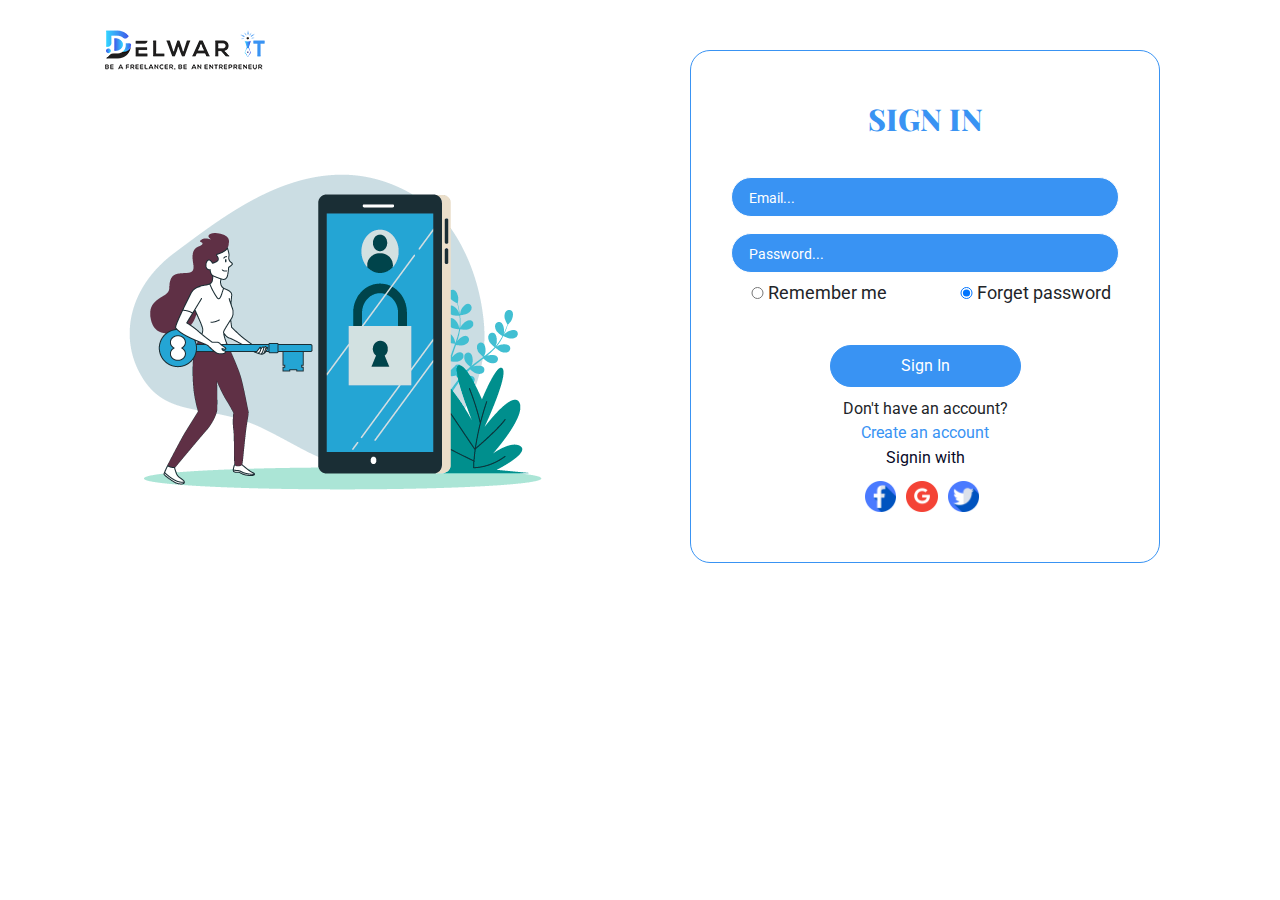
<file: signin.html>
<!DOCTYPE html>
<html lang="en">
<head>
    <meta charset="UTF-8">
    <meta name="viewport" content="width=device-width, initial-scale=1.0">
    <meta http-equiv="X-UA-Compatible" content="ie=edge">
    <link rel="shortcut icon" type="image/x-icon" href="assets/image/titel_icon/logo.ico">
    <title>DELWAR_IT</title>
    <!--=== ALL CSS Here ===-->
    <!--=== Bootstrap ===-->
    <link rel="stylesheet" href="https://maxcdn.bootstrapcdn.com/bootstrap/4.0.0/css/bootstrap.min.css">
    <!--=== Fontawesome icon ===-->
    <link rel="stylesheet" href="assets/css/fontawesome.min.css">
    <link rel="stylesheet" href="assets/css/all.min.css">
    <!--=== Responsive Menu===-->
    <link rel="stylesheet" href="assets/css/plugin/meanmenu.min.css">
    <!--=== wow animation ===-->
    <link rel="stylesheet" href="assets//css/plugin/animate.css">
    <!--=== Custom CSS ===-->
    <link rel="stylesheet" href="assets/css/style.css">
    <link rel="stylesheet" href="assets/css/responsive.css">
</head>
<body>
    <!--=== Loder Start  ===-->
<div class="loader_box">
    <div class="loader-wrapper">
        <div class="loder-crcil"></div>
          <div class="text">Delwar IT</div>
    </div>
</div>
<!--=== Loder Start  ===-->

  <!--=== SIGNIN AREA START  ===-->
  <section class="signin_section">
    <div class="container">
      <div class="logo_area">
        <a href="index.html"><img src="assets/image/logo/logo.png" alt="logo"></a>
      </div>
      	<div class="row">
			<div class="col-lg-6 col-md-6">
				<div class="signin_left">
					<img src="assets/image/form/signin.png" alt="logo">
				</div>
			</div>
			<div class="col-lg-6 col-md-6">
				<div class="signin_area ">
					<div class="sign_in text-center">
						<h2>sign in</h2>
					</div>
					<form>
						<div class="row">
							<div class="col-md-12">
								<div class="form-group">
									<input type="email" class="form-control" placeholder="Email...">
								</div>
							</div>
							<div class="col-md-12">
								<div class="form-group pass_word">
									<input type="password" class="form-control" placeholder="Password...">
								</div>
							</div>
							<div class="col-lg-6 col-md-6 col-sm-6 col-6">
								<div class="form-group form_check">
									<input class="form_check_input" type="radio" name="exampleRadios" value="option1" checked>
									<label class="form_check_label">Remember me</label>
								</div>
							</div>
							<div class="col-lg-6 col-md-6 col-sm-6 col-6">
								<div class="form-group form_check">
									<input class="form_check_input" type="radio" name="exampleRadios" value="option1" checked>
									<label class="form_check_label">Forget password</label>
								</div>
							</div>
							<div class="col-md-12">
								<div class="submit_btn text-center">
									<a href="#" type="submit" class="btn">Sign In</a>
								</div>
							</div>
							<div class="col-md-12">
								<div class="account_creat text-center">
									<span>Don't have an account?</span><br>
									<a href="signup.html">Create an account</a>
								</div>
							</div>
							<div class="col-md-12">
								<div class="signin_with text-center">
									<p>Signin with</p>
									<ul>
										<li><a href="#"><img src="assets/image/form/facebook.png" alt="facebook"></a></li>
										<li><a href="#"><img src="assets/image/form/gmail.png" alt="gmail"></a></li>
										<li><a href="#"><img src="assets/image/form/twitter.png" alt="twitter"></a></li>
									</ul>
								</div>
							</div>
						</div>
					</form>
				</div>
			</div>
      	</div>
    </div>
  </section>
  <!--=== SIGNIN AREA END  ===-->


 

    <!--=== ALL JS Here ===-->
    <!--=== jQuery 3.4.1 ===-->
    <script src="assets/js/jquery-3.4.1.min.js"></script>
    <!--=== Bootstrap js ===-->
    <script src="https://maxcdn.bootstrapcdn.com/bootstrap/4.0.0/js/bootstrap.min.js"></script>
    <script src="https://cdnjs.cloudflare.com/ajax/libs/popper.js/1.12.9/umd/popper.min.js"></script>
    <!--=== Responsive Menu Js===-->
    <script src="assets/js/plugin/jquery.meanmenu.min.js"></script>
    <!--=== WOW Animation Js===-->
    <script src="assets/js/plugin/wow.min.js"></script>
    <!--=== to top  js===-->
    <script src="assets/js/plugin/jquery.toTop.min.js"></script>
      <!--=== smooth scroll js===-->
      <script src="assets/js/plugin/smoothscroll.js"></script>


    <!--=== Custom JS ===-->
    <script src="assets/js/main.js"></script>
</body>
</html>
</file>
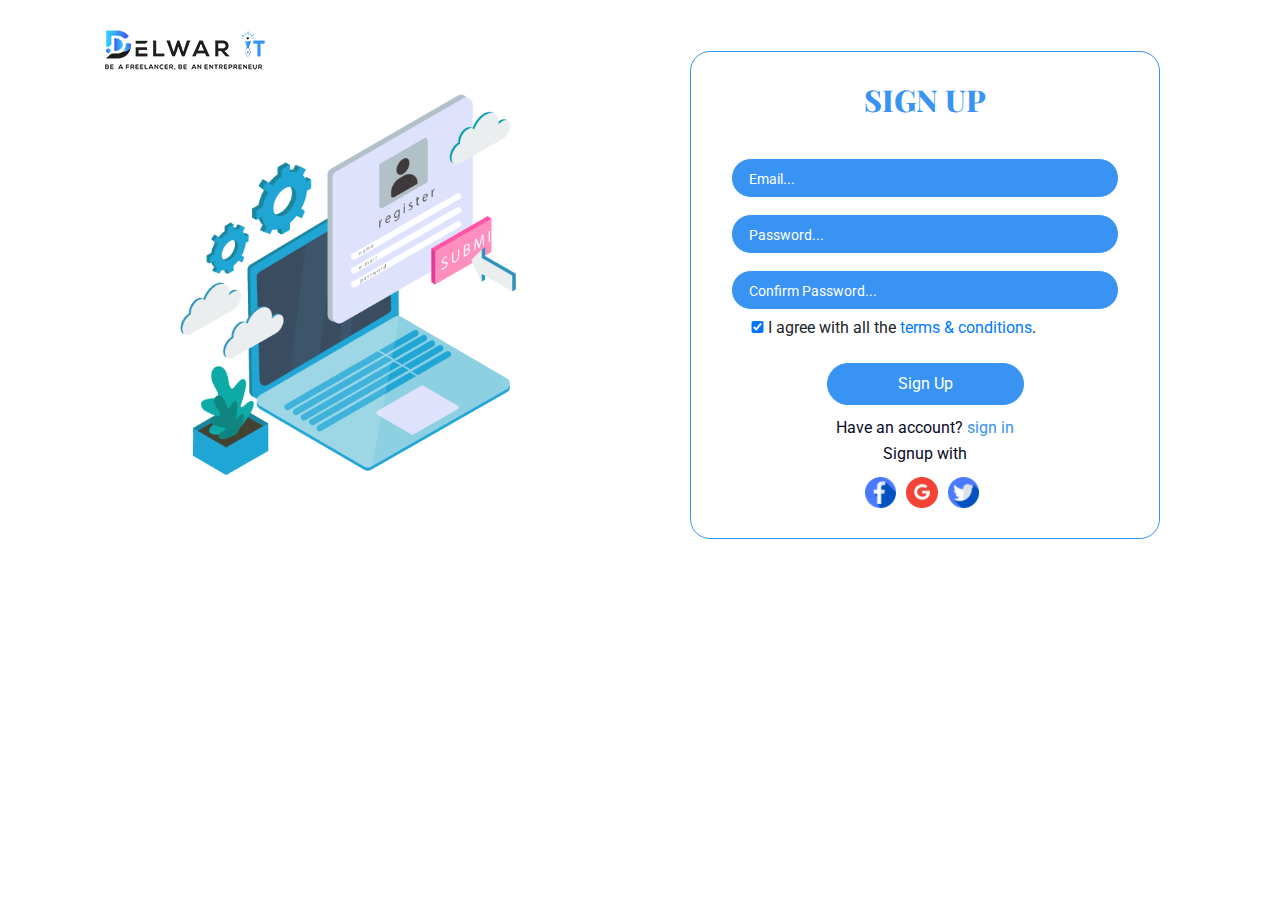
<file: signup.html>
<!DOCTYPE html>
<html lang="en">
<head>
    <meta charset="UTF-8">
    <meta name="viewport" content="width=device-width, initial-scale=1.0">
    <meta http-equiv="X-UA-Compatible" content="ie=edge">
    <link rel="shortcut icon" type="image/x-icon" href="assets/image/titel_icon/logo.ico">
    <title>DELWAR_IT</title>
    <!--=== ALL CSS Here ===-->
    <!--=== Bootstrap ===-->
    <link rel="stylesheet" href="https://maxcdn.bootstrapcdn.com/bootstrap/4.0.0/css/bootstrap.min.css">
    <!--=== Fontawesome icon ===-->
    <link rel="stylesheet" href="assets/css/fontawesome.min.css">
    <link rel="stylesheet" href="assets/css/all.min.css">
    <!--=== Responsive Menu===-->
    <link rel="stylesheet" href="assets/css/plugin/meanmenu.min.css">
    <!--=== wow animation ===-->
    <link rel="stylesheet" href="assets//css/plugin/animate.css">
    <!--=== Custom CSS ===-->
    <link rel="stylesheet" href="assets/css/style.css">
    <link rel="stylesheet" href="assets/css/responsive.css">
</head>
<body>
    <!--=== Loder Start  ===-->
<div class="loader_box">
    <div class="loader-wrapper">
        <div class="loder-crcil"></div>
          <div class="text">Delwar IT</div>
    </div>
</div>
<!--=== Loder END  ===-->
 
    <!-- SIGNIP AREA START -->
    <section class="signup_section">
        <div class="container">
            <div class="logo_area">
              <a href="index.html"><img src="assets/image/logo/logo.png" alt="logo"></a>
            </div>
            <div class="row">
              <div class="col-lg-6 col-md-6">
                <div class="signup_left">
                  <img src="assets/image/form/signup.png" alt="logo">
                </div>
              </div>
              <div class="col-lg-6 col-md-6 col-sm-12 col-12">
                <div class="signup_area">
					<div class="sign_up text-center">
						<h2>sign up</h2>
					</div>
                  	<form>
						<div class="row">
							<div class="col-md-12 col-sm-12 col-12">
								<div class="form-group">
									<input type="email" class="form-control" placeholder="Email...">
								</div>
							</div>
							<div class="col-md-12 col-sm-12 col-12">
								<div class="form-group">
									<input type="password" class="form-control" placeholder="Password...">
								</div>
							</div>
							<div class="col-md-12 col-sm-12 col-12">
								<div class="form-group pass_word">
								<input type="password" class="form-control" placeholder="Confirm Password...">
								</div>
							</div>
							<div class="col-md-12 col-sm-12 col-12">
								<label class="condition">
									<input type="checkbox" checked="checked" name="terms" id="terms"><span> I agree with all the <a href="#">terms & conditions</a></span>.
								</label>
							</div>
							<div class="col-md-12 col-sm-12 col-12">
								<div class="submit_btn text-center">
									<a href="#" type="submit" class="btn">Sign Up</a>
								</div>
							</div>
							<div class="col-md-12 col-sm-12 col-12">
								<div class="signin_account text-center">
									<p>Have an account? <a href="signin.html">sign in</a></p>
									
								</div>
							</div>
							<div class="col-md-12 col-sm-12 col-12">
								<div class="signup_with text-center">
									<p>Signup with</p>
									<ul>
										<li><a href="#"><img src="assets/image/form/facebook.png" alt="facebook"></a></li>
										<li><a href="#"><img src="assets/image/form/gmail.png" alt="gmail"></a></li>
										<li><a href="#"><img src="assets/image/form/twitter.png" alt="twitter"></a></li>
									</ul>
								</div>
							</div>
						</div>
                  	</form>
                </div>
              </div>
            </div>
        </div>
    </section>
    <!-- SIGNUP AREA END-->
    <!--=== ALL JS Here ===-->
    <!--=== jQuery 3.4.1 ===-->
    <script src="assets/js/jquery-3.4.1.min.js"></script>
    <!--=== Bootstrap js ===-->
    <script src="https://maxcdn.bootstrapcdn.com/bootstrap/4.0.0/js/bootstrap.min.js"></script>
    <script src="https://cdnjs.cloudflare.com/ajax/libs/popper.js/1.12.9/umd/popper.min.js"></script>
    <!--=== Responsive Menu Js===-->
    <script src="assets/js/plugin/jquery.meanmenu.min.js"></script>
    <!--=== WOW Animation Js===-->
    <script src="assets/js/plugin/wow.min.js"></script>
    <!--=== to top  js===-->
    <script src="assets/js/plugin/jquery.toTop.min.js"></script>
      <!--=== smooth scroll js===-->
      <script src="assets/js/plugin/smoothscroll.js"></script>


    <!--=== Custom JS ===-->
    <script src="assets/js/main.js"></script>
</body>
</html>
</file>
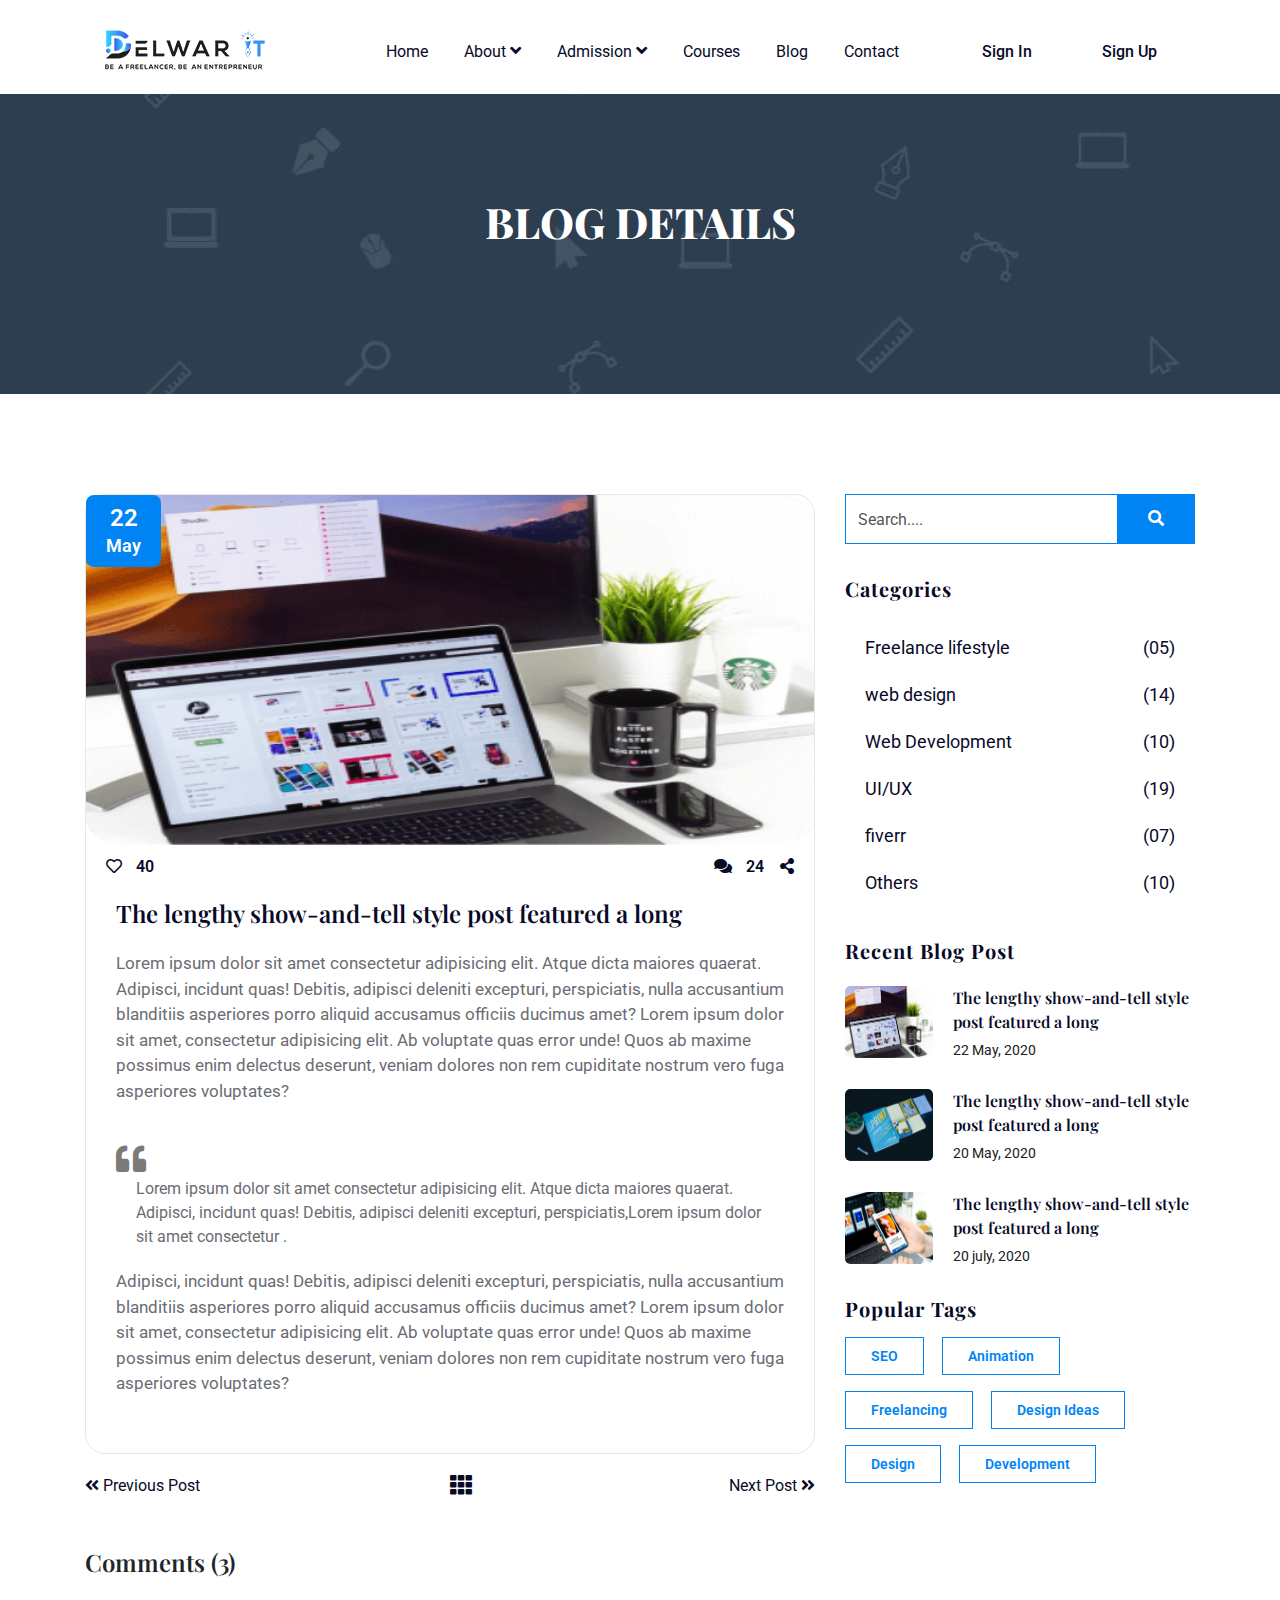
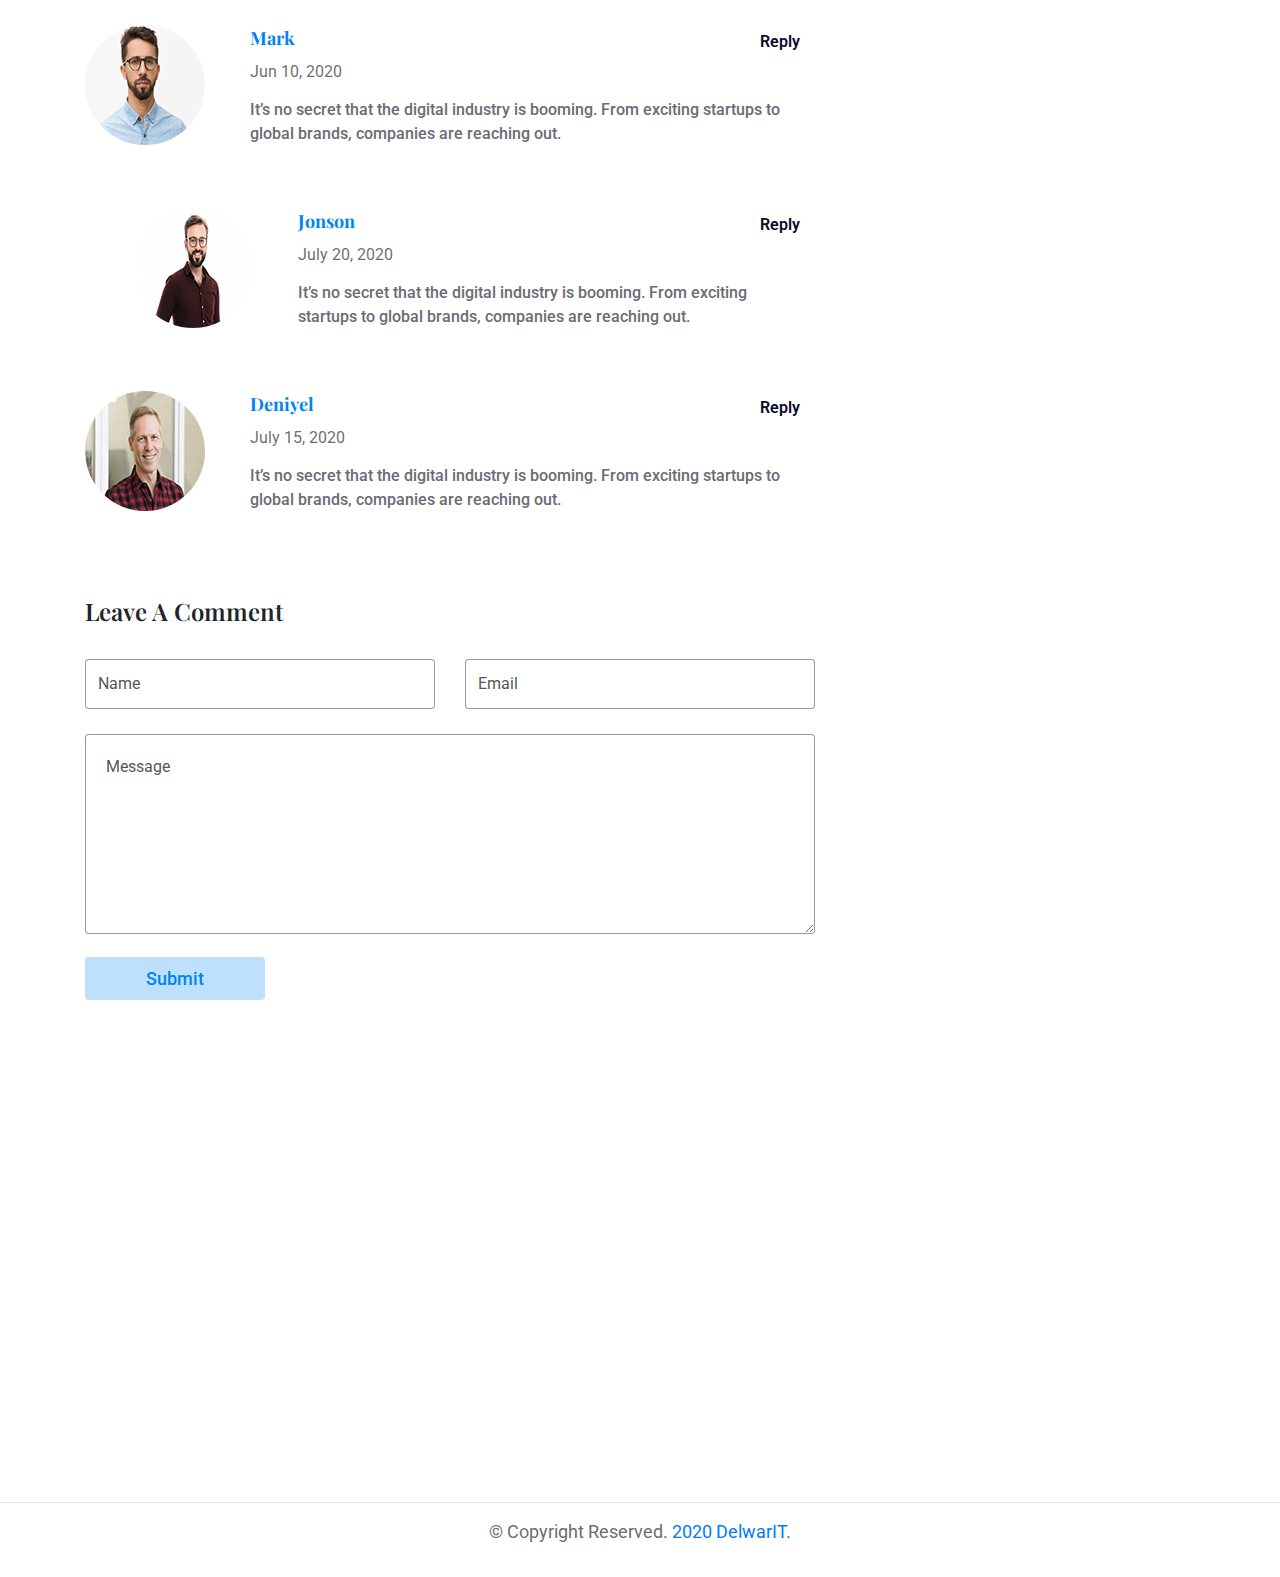
<file: singel_blog.html>
<!DOCTYPE html>
<html lang="en">
<head>
    <meta charset="UTF-8">
    <meta name="viewport" content="width=device-width, initial-scale=1.0">
    <meta http-equiv="X-UA-Compatible" content="ie=edge">
    <link rel="shortcut icon" type="image/x-icon" href="assets/image/titel_icon/logo.ico">
    <title>DELWAR_IT</title>
    <!--=== ALL CSS Here ===-->
    <!--=== Bootstrap ===-->
    <link rel="stylesheet" href="https://maxcdn.bootstrapcdn.com/bootstrap/4.0.0/css/bootstrap.min.css">
    <!--=== Fontawesome icon ===-->
    <link rel="stylesheet" href="assets/css/fontawesome.min.css">
    <link rel="stylesheet" href="assets/css/all.min.css">
    <!--===Slick Slider CSS===-->
    <link rel="stylesheet" href="assets/css/plugin/slick.css">
    <!--=== Responsive Menu===-->
    <link rel="stylesheet" href="assets/css/plugin/meanmenu.min.css">
    <!--=== wow animation ===-->
    <link rel="stylesheet" href="assets//css/plugin/animate.css">
    <!--=== Custom CSS ===-->
    <link rel="stylesheet" href="assets/css/style.css">
    <link rel="stylesheet" href="assets/css/responsive.css">
</head>
<body>
    <!--=== Loder Start  ===-->
<div class="loader_box">
    <div class="loader-wrapper">
        <div class="loder-crcil"></div>
          <div class="text">Delwar IT</div>
    </div>
</div>
<!--=== Loder Start  ===-->
<!--===  Header Area Start ===-->
<header>
    <!--=== Main Menu Start===-->
    <div class="main_menu">
       <div class="container">
            <div class="row">
                <div class="col-lg-3 col-md-3">
                    <div class="logo_area">
                        <a href="index.html"><img src="assets/image/logo/logo.png" alt="logo"></a>
                    </div>
                </div>
                <div class="col-lg-6 col-md-6">
                    <div class="menu">
                        <ul>
                            <li><a href="index.html">home</a></li>
                            <li><a href="#">about <i class="far fa-angle-down"></i></a>
                                <ul class="sub_menu">
                                    <li><a href="about.html">about us</a></li>
                                    <li><a href="portfolio.html">portfolio</a></li>
                                </ul>
                            </li>
                            <li><a href="#">admission <i class="far fa-angle-down"></i></a>
                                <ul class="sub_menu">
                                    <li><a href="admission_form.html">admission form</a></li>
                                    <li><a href="admission_procedure.html">admission procedure</a></li>
                                </ul>
                            </li>
                            <li><a href="online_courses.html">courses</a>
                            </li>
                            <li><a href="blog.html">blog</a></li>
                            <li><a href="contact.html">contact</a></li>
                        </ul>
                    </div>
                </div>
                <div class="col-lg-3 col-md-3 pl-4 pr-0">
                    <ul class="user_btn">
                        <li><a href="signin.html" class="btn signin_btn">sign in</a></li>
                        <li><a href="signup.html" class="btn signup_btn">sign up</a></li>
                    </ul>
                </div>
            </div>
        </div>
    </div>
</header>
<!--===  Header Area End ===-->
<!--===  Inner Banner Area Start ===-->
<section class="inner_banner_area section_padding" data-background="assets/image/about/tamplate-banner.jpg">
    <div class="container">
        <div class="banner_content text-center">
            <h2 class="inner_titel">blog details</h2>
        </div>
    </div>
</section>
<!--===  Inner Banner Area End ===-->
<!-- SINGEL BLOG AREA START -->
<section class="singel_blog_page section_padding">
	<div class="container">
		<div class="row">
			<div class="col-xl-8 col-lg-8 col-md-12 col-sm-12 col-12">
				<div class="singel_blog_area">
					<div class="singel_blog_ctn">
						<div class="blog_img">
							<img src="assets/image/articals/artical1.png" alt="image">
						</div>
						<div class="blog_date">
							<span class="date">22</span>
							<br>
							<span class="month">may</span>
						</div>
						<div class="left_info">
							<ul>
								<li class="love_react"><a href="#"><i class="far fa-heart"></i> <span>40</span></a></li>
								<li class="left_ctn"><a href="#"><i class="fas fa-comments"></i> <span>24</span></a></li>
								<li class="left_ctn"><a href="#"><i class="fas fa-share-alt"></i></a></li>
							</ul>
						</div>
						<div class="singel_blog_txt">
							<a href="#"><h3>The lengthy show-and-tell style post featured a long</h3></a>
							<p>Lorem ipsum dolor sit amet consectetur adipisicing elit. Atque dicta maiores quaerat. Adipisci, incidunt quas! Debitis, adipisci deleniti excepturi, perspiciatis, nulla accusantium blanditiis asperiores porro aliquid accusamus officiis ducimus amet? Lorem ipsum dolor sit amet, consectetur adipisicing elit. Ab voluptate quas error unde! Quos ab maxime possimus enim delectus deserunt, veniam dolores non rem cupiditate nostrum vero fuga asperiores voluptates?</p>
							<div class="singel_blog_middle_box">
                                <div class="middle_box_txt">
                                    <i class="fas fa-quote-left"></i>
                                    <p>Lorem ipsum dolor sit amet consectetur adipisicing elit. Atque dicta maiores quaerat. Adipisci, incidunt quas! Debitis, adipisci deleniti excepturi, perspiciatis,Lorem ipsum dolor sit amet consectetur .</p>
                                </div>
							</div>
							<div class="blog_txt">
								<p>Adipisci, incidunt quas! Debitis, adipisci deleniti excepturi, perspiciatis, nulla accusantium blanditiis asperiores porro aliquid accusamus officiis ducimus amet? Lorem ipsum dolor sit amet, consectetur adipisicing elit. Ab voluptate quas error unde! Quos ab maxime possimus enim delectus deserunt, veniam dolores non rem cupiditate nostrum vero fuga asperiores voluptates?</p>
							</div>
						</div>
					</div>
					<div class="blog_option">
						<div class="prev_blog">
							<a href="#"><i class="fas fa-angle-double-left"></i> <span>previous post</span></a>
						</div>
						<div class="middle_blog">
							<a href="blog.html"><i class="fas fa-th"></i></a>
						</div>
						<div class="next_blog">
							<a href="#"><span>next post</span> <i class="fas fa-angle-double-right"></i></a>
						</div>
					</div>
					<div class="blog_comment">
						<div class="comment_title">
							<h3>Comments (3)</h3>
						</div>
						<div class="single_coment">
							<div class="commentor_img">
								<img src="assets/image/articals/commentor_1.png" alt="image">
							</div>
							<div class="text">
								<div class="name">
									<h6>mark</h6>
									<span>jun 10, 2020</span>
									<a href="#">Reply</a>
								</div>
								<p>It’s no secret that the digital industry is booming. From exciting startups to global brands, companies are reaching out.</p>	
							</div>
						</div>
						<div class="single_coment my-3 ml-md-5">
							<div class="commentor_img">
								<img src="assets/image/articals/commentor_2.png" alt="image">
							</div>
							<div class="text">
								<div class="name">
									<h6>Jonson</h6>
									<span>july 20, 2020</span>
									<a href="#">Reply</a>
								</div>
								<p>It’s no secret that the digital industry is booming. From exciting startups to global brands, companies are reaching out.</p>
								
							</div>
						</div>
						<div class="single_coment">
							<div class="commentor_img">
								<img src="assets/image/articals/commentor_3.png" alt="image">
							</div>
							<div class="text">
								<div class="name">
									<h6>deniyel</h6>
									<span>july 15, 2020</span>
									<a href="#">Reply</a>
								</div>
								<p>It’s no secret that the digital industry is booming. From exciting startups to global brands, companies are reaching out.</p>
							</div>
						</div>
					</div>
					<div class="leave_comment">
						<div class="comment_title">
							<h3>leave a comment</h3>
						</div>
						<form class="contact_form">
							<div class="row"> 
								<div class="col-xl-6 col-lg-6 col-md-12 col-sm-12 col-12">
									<div class="form-group">
										<input type="text" class="form-control" required name="First name" placeholder="Name">
									</div>
								</div>
								<div class="col-xl-6 col-lg-6 col-md-12 col-sm-12 col-12"> 
									<div class="form-group">
										<input type="email" class="form-control" required name="email" placeholder="Email">
									</div>
								</div>
								<div class="col-xl-12 col-lg-12 col-md-12 col-sm-12 col-12">
									<div class="form-group">
										<textarea class="form-controls" required placeholder="Message"></textarea>
									</div>
								</div>
							</div>
							<div class="contact_btn">
								<a href="#" type="submit" class="btn cont_btn">Submit</a>
							</div>
						</form>
					</div>
				</div>
			</div>
			<div class="col-xl-4 col-lg-4 col-md-12 col-sm-12 col-12">
				<div class="sidebar_area">
					<div class="search_bar">
						<input type="text" class="from-control" placeholder="Search....">
						<button><i class="fas fa-search"></i></button>
					</div>
					<div class="sidebar_title">
						<h3>Categories</h3>
					</div>
					<div class="categories_item">
						<ul>
							<li><a href="#">Freelance lifestyle<span>(05)</span></a></li>
							<li><a href="#">web design  <span>(14)</span></a></li>
							<li><a href="#">Web Development  <span>(10)</span></a></li>
							<li><a href="#">UI/UX  <span>(19)</span></a></li>
							<li><a href="#">fiverr <span>(07)</span></a></li>
							<li><a href="#">Others <span>(10)</span></a></li>
						</ul>
					</div>
					<div class="sidebar_title">
						<h3>Recent blog post</h3>
					</div>
					<div class="recent_news">
						<div class="single_news">
							<div class="news_img">
								<a href="#"><img src="assets/image/articals/artical1.png" alt="image"></a>
							</div>
							<h5> <a href="#">The lengthy show-and-tell style post featured a long</a></h5>
							<div class="date">22 May, 2020</div>
						</div>
						<div class="single_news">
							<div class="news_img">
								<a href="#"><img src="assets/image/articals/artical2.png" alt="image"></a>
							</div>
							<h5> <a href="#">The lengthy show-and-tell style post featured a long</a> </h5>
							<div class="date">20 May, 2020</div>
						</div>
						<div class="single_news">
							<div class="news_img">
								<a href="#"><img src="assets/image/articals/artical3.png" alt="image"></a>
							</div>
							<h5> <a href="">The lengthy show-and-tell style post featured a long</a> </h5>
							<div class="date">20 july, 2020</div>
						</div>
					</div>
					<div class="sidebar_title res_tag">
						<h3>Popular Tags</h3>
					</div>
					<div class="tag_area">
						<ul>
							<li><a href="#">SEO</a></li>
							<li><a href="#">Animation</a></li>
							<li><a href="#">freelancing</a></li>
							<li><a href="#">design Ideas</a></li>
							<li><a href="#">Design</a></li>
							<li><a href="#">Development</a></li>
						</ul>
					</div>
				</div>
			</div>
		</div>
	</div>
</section>
<!-- SIINGEL BLOG AREA END -->

<!--===  Footer Area Start ===-->
<section class="footer_area section_padding_2">
    <div class="container">
        <div class="row">
            <div class="col-md-4 col-sm-12 col-12">
                <div class="footer_ctn">
                    <div class="footer_logo wow fadeInUp">
                        <a href="#" id="home"><img src="assets/image/logo/logo.png" alt="logo"></a>
                    </div>
                    <div class="footer_txt">
                        <p class="wow fadeInUp">Lorem ipsum dolor amet consectetur adipiscing elit. Scelerisque sagittis nisl nunc venenatisv urna egestas nisl mauris elementum. </p>
                    </div>
                </div>
            </div>
            <div class="col-md-2 col-sm-6 col-6">
                <div class="footer_heading">
                    <h4 class="wow fadeInLeft">support</h4>
                </div>
                <div class="links wow fadeInLeft">
                    <ul>
                        <li><a href="#">user deshboard</a></li>
                        <li><a href="#">event</a></li>
                        <li><a href="#">contact us</a></li>
                        <li><a href="#">consulting</a></li>
                        <li><a href="#">documents</a></li>
                    </ul>
                </div>
            </div>
            <div class="col-md-2 col-sm-6 col-6">
                <div class="footer_heading">
                    <h4 class="wow fadeInRight">links</h4>
                </div>
                <div class="links wow fadeInRight">
                    <ul>
                        <li><a href="#">sign up</a></li>
                        <li><a href="#">sign in</a></li>
                        <li><a href="#">blog</a></li>
                        <li><a href="#">testimonial</a></li>
                        <li><a href="#">courses</a></li>
                    </ul>
                </div>
            </div>
            <div class="col-md-2 col-sm-6 col-6">
                <div class="footer_heading">
                    <h4 class="wow fadeInLeft">company</h4>
                </div>
                <div class="links wow fadeInLeft">
                    <ul>
                        <li><a href="#">about us</a></li>
                        <li><a href="#">support</a></li>
                        <li><a href="#">course price</a></li>
                        <li><a href="#">guideline</a></li>
                        <li><a href="#">privacy policy</a></li>
                    </ul>
                </div>
            </div>
            <div class="col-md-2 col-sm-6 col-6">
                <div class="footer_heading">
                    <h4 class="wow fadeInRight">social</h4>
                </div>
                <div class="links wow fadeInRight">
                    <ul>
                        <li><a href="#">facebook</a></li>
                        <li><a href="#">twitter</a></li>
                        <li><a href="#">instagram</a></li>
                        <li><a href="#">linkedin</a></li>
                        <li><a href="#">youtube</a></li>
                    </ul>
                </div>
            </div>
        </div>
    </div>
</section>
<!--===  Footer Area End ===-->
   <!--===  Copyright Area start ===-->
    <section>
        <div class="copyright_area">
            <div class="container">
                <div class="copyright text-center">
                    <p>&copy; Copyright Reserved. <a href="#"> 2020 DelwarIT.</a></p>
                </div>
            </div>
        </div>
    </section>
<!--===  Copyright Area End ===-->
    <!-- Scroll to Top button selector -->
    <a class="to-top"><i class="fas fa-level-up-alt"></i></a>
 

    <!--=== ALL JS Here ===-->
    <!--=== jQuery 3.4.1 ===-->
    <script src="assets/js/jquery-3.4.1.min.js"></script>
    <!--=== Bootstrap js ===-->
    <script src="https://maxcdn.bootstrapcdn.com/bootstrap/4.0.0/js/bootstrap.min.js"></script>

    <script src="assets/js/boostrappopper.js"></script>

    <!--=== Responsive Menu Js===-->
    <script src="assets/js/plugin/jquery.meanmenu.min.js"></script>
    <!--=== CounterUp Js===-->
    <script src="assets/js/plugin/animationCounter.min.js"></script>
      <!--=== Slick Slider Js===-->
      <script src="assets/js/plugin/slick.js"></script>
    <!--=== WOW Animation Js===-->
    <script src="assets/js/plugin/wow.min.js"></script>
    <!--=== to top  js===-->
    <script src="assets/js/plugin/jquery.toTop.min.js"></script>
      <!--=== smooth scroll js===-->
      <script src="assets/js/plugin/smoothscroll.js"></script>


    <!--=== Custom JS ===-->
    <script src="assets/js/main.js"></script>
</body>
</html>
</file>
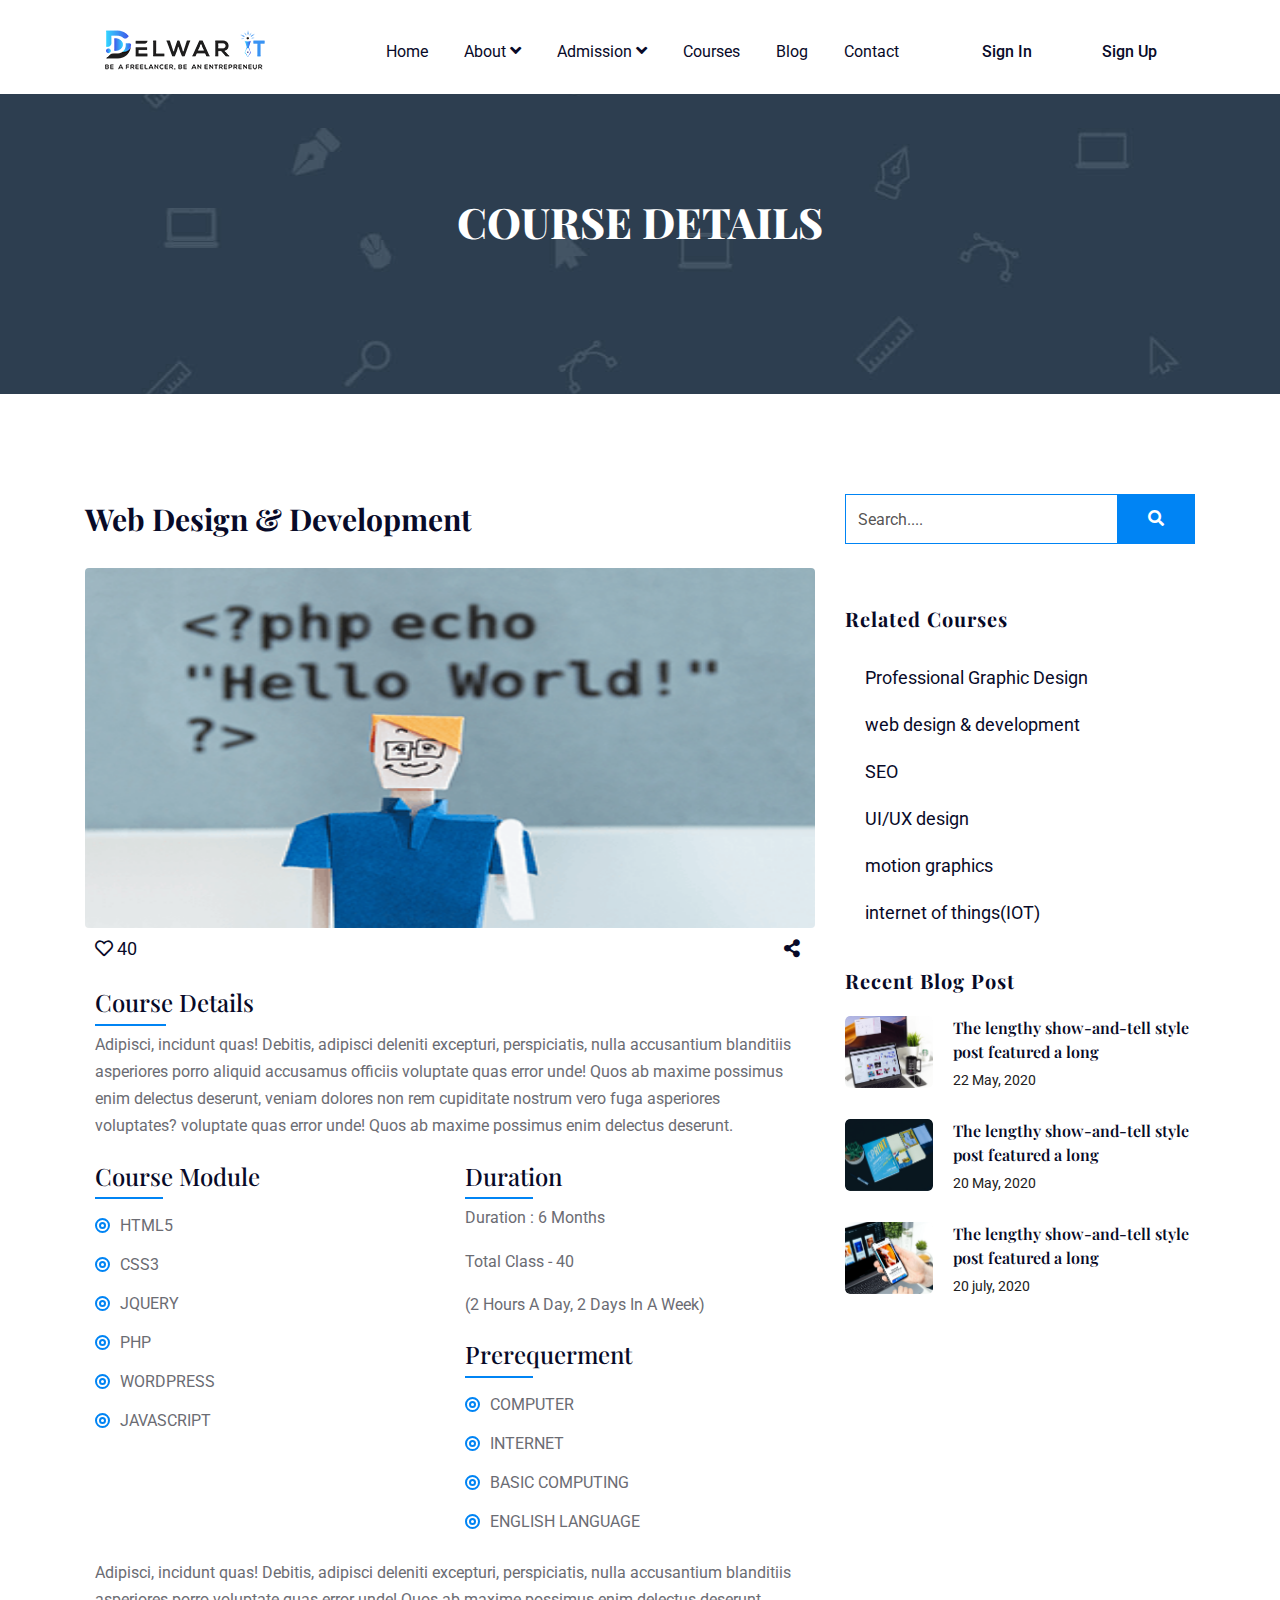
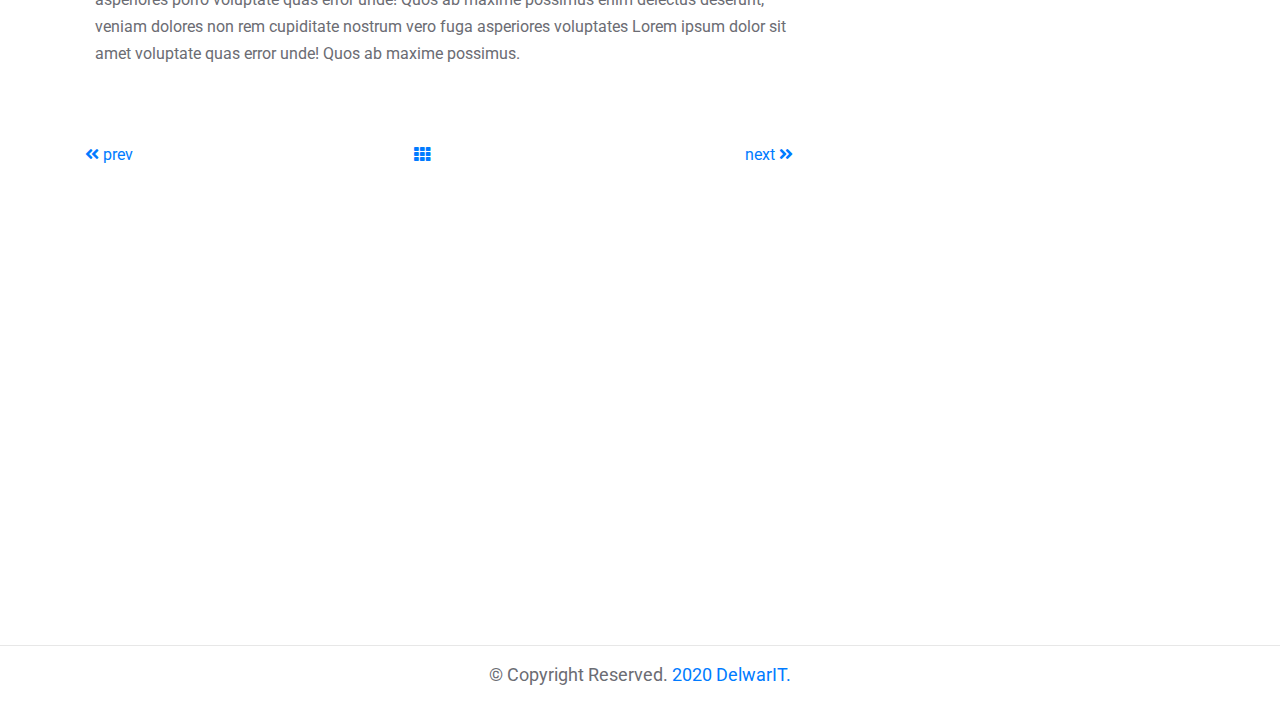
<file: singel_courses.html>
<!DOCTYPE html>
<html lang="en">
<head>
    <meta charset="UTF-8">
    <meta name="viewport" content="width=device-width, initial-scale=1.0">
    <meta http-equiv="X-UA-Compatible" content="ie=edge">
    <link rel="shortcut icon" type="image/x-icon" href="assets/image/titel_icon/logo.ico">
    <title>DELWAR_IT</title>
    <!--=== ALL CSS Here ===-->
    <!--=== Bootstrap ===-->
    <link rel="stylesheet" href="https://maxcdn.bootstrapcdn.com/bootstrap/4.0.0/css/bootstrap.min.css">
    <!--=== Fontawesome icon ===-->
    <link rel="stylesheet" href="assets/css/fontawesome.min.css">
    <link rel="stylesheet" href="assets/css/all.min.css">
    <!--===Slick Slider CSS===-->
    <link rel="stylesheet" href="assets/css/plugin/slick.css">
    <!--=== Responsive Menu===-->
    <link rel="stylesheet" href="assets/css/plugin/meanmenu.min.css">
    <!--=== wow animation ===-->
    <link rel="stylesheet" href="assets//css/plugin/animate.css">
    <!--=== Custom CSS ===-->
    <link rel="stylesheet" href="assets/css/style.css">
    <link rel="stylesheet" href="assets/css/responsive.css">
</head>
<body>
    <!--=== Loder Start  ===-->
<div class="loader_box">
    <div class="loader-wrapper">
        <div class="loder-crcil"></div>
          <div class="text">Delwar IT</div>
    </div>
</div>
<!--=== Loder Start  ===-->
<!--===  Header Area Start ===-->
<header>
    <!--=== Main Menu Start===-->
    <div class="main_menu">
       <div class="container">
            <div class="row">
                <div class="col-lg-3 col-md-3">
                    <div class="logo_area">
                        <a href="index.html"><img src="assets/image/logo/logo.png" alt="logo"></a>
                    </div>
                </div>
                <div class="col-lg-6 col-md-6">
                    <div class="menu">
                        <ul>
                            <li><a href="index.html">home</a></li>
                            <li><a href="#">about <i class="far fa-angle-down"></i></a>
                                <ul class="sub_menu">
                                    <li><a href="about.html">about us</a></li>
                                    <li><a href="portfolio.html">portfolio</a></li>
                                </ul>
                            </li>
                            <li><a href="#">admission <i class="far fa-angle-down"></i></a>
                                <ul class="sub_menu">
                                    <li><a href="admission_form.html">admission form</a></li>
                                    <li><a href="admission_procedure.html">admission procedure</a></li>
                                </ul>
                            </li>
                            <li><a href="online_courses.html">courses</a>
                            </li>
                            <li><a href="blog.html">blog</a></li>
                            <li><a href="contact.html">contact</a></li>
                        </ul>
                    </div>
                </div>
                <div class="col-lg-3 col-md-3 pl-4 pr-0">
                    <ul class="user_btn">
                        <li><a href="signin.html" class="btn signin_btn">sign in</a></li>
                        <li><a href="signup.html" class="btn signup_btn">sign up</a></li>
                    </ul>
                </div>
            </div>
        </div>
    </div>
</header>
<!--===  Header Area End ===-->
<!--===  Inner Banner Area Start ===-->
<section class="inner_banner_area section_padding" data-background="assets/image/about/tamplate-banner.jpg">
    <div class="container">
        <div class="banner_content text-center">
            <h2 class="inner_titel">course details</h2>
        </div>
    </div>
</section>
<!--===  Inner Banner Area End ===-->
<!--===  SINGEL COURSE AREA START ===-->
<section class="singel_course_page section_padding">
	<div class="container">
		<div class="row">
			<div class="col-xl-8 col-lg-8 col-md-12 col-sm-12 col-12">
				<div class="singel_course_area">
					<div class="singel_course_ctn">
                        <div class="course_titel">
                            <h2>web design & development</h2>
                        </div>
						<div class="course_img">
							<img src="assets/image/courses/singel_course.png" alt="image">
						</div>
						<div class="left_info">
							<ul>
								<li class="love_react"><a href="#"><i class="far fa-heart"></i> <span>40</span></a></li>
								<li class="share"><a href="#"><i class="fas fa-share-alt"></i></a></li>
							</ul>
						</div>
						<div class="singel_course_details">
							<h3>course details</h3>
							<p>Adipisci, incidunt quas! Debitis, adipisci deleniti excepturi, perspiciatis, nulla accusantium blanditiis asperiores porro aliquid accusamus officiis voluptate quas error unde! Quos ab maxime possimus enim delectus deserunt, veniam dolores non rem cupiditate nostrum vero fuga asperiores voluptates? voluptate quas error unde! Quos ab maxime possimus enim delectus deserunt.</p>
							<div class="course_middle_ctn">
								<div class="row">
									<div class="col-xl-6 col-lg-6 col-md-6 col-sm-6 col-6">
										<div class="middle_left">
											<div class="midele_titel">
                                                <h3>course module</h3>
                                            </div>
                                            <div class="middel_ctn">
                                                <ul>
                                                    <li>html5</li>
                                                    <li>css3</li>
                                                    <li>jQuery</li>
                                                    <li>php</li>
                                                    <li>wordpress</li>
                                                    <li>javascript</li>
                                                </ul>
                                            </div>
										</div>
									</div>
									<div class="col-xl-6 col-lg-6 col-md-6 col-sm-6 col-12">
										<div class="middle_right">
                                            <div class="midele_titel">
                                                <h3>duration</h3>
                                            </div>
                                            <div class="duration_details">
                                                <p>duration : 6 months</p>
                                                <p>Total Class - 40</p>
                                                <p>(2 hours a Day, 2 Days in a Week)</p>
                                            </div>
                                            <div class="requerments">
                                                <div class="midele_titel">
                                                    <h3>prerequerment</h3>
                                                </div>
                                                <ul>
                                                    <li>computer</li>
                                                    <li>internet</li>
                                                    <li>basic computing</li>
                                                    <li>english language</li>
                                                </ul>
                                            </div>
										</div>
									</div>
								</div>
							</div>
							<div class="course_txt">
								<p>Adipisci, incidunt quas! Debitis, adipisci deleniti excepturi, perspiciatis, nulla accusantium blanditiis asperiores porro voluptate quas error unde! Quos ab maxime possimus enim delectus deserunt, veniam dolores non rem cupiditate nostrum vero fuga asperiores voluptates Lorem ipsum dolor sit amet voluptate quas error unde! Quos ab maxime possimus.</p>
							</div>
						</div>
					</div>
					<div class="course_option">
						<div class="prev_course">
							<a href="#"><i class="fas fa-angle-double-left"></i> <span>prev</span></a>
						</div>
						<div class="middle_course">
							<a href="online_courses.html"><i class="fas fa-th"></i></a>
						</div>
						<div class="next_course">
							<a href="#"><span>next</span> <i class="fas fa-angle-double-right"></i></a>
						</div>
					</div>
				</div>
			</div>
			<div class="col-xl-4 col-lg-4 col-md-12 col-sm-12 col-12">
				<div class="sidebar_area">
                    <div class="search_bar">
                        <input type="text" class="from-control" placeholder="Search....">
                        <button><i class="fas fa-search"></i></button>
                    </div>
					<div class="row">
                        <div class="col-xl-12 col-lg-12 col-md-6 col-sm-12 col-12">
                            <div class="sidebar_title">
                                <h3>related courses</h3>
                            </div>
                            <div class="categories_item">
                                <ul>
                                    <li><a href="#">Professional Graphic Design</a></li>
                                    <li><a href="#">web design & development</a></li>
                                    <li><a href="#">SEO</a></li>
                                    <li><a href="#">UI/UX design</a></li>
                                    <li><a href="#">motion graphics</a></li>
                                    <li><a href="#">internet of things(IOT)</a></li>
                                </ul>
                            </div>
                        </div>
                        <div class="col-xl-12 col-lg-12 col-md-6 col-sm-12 col-12">
                            <div class="sidebar_title">
                                <h3>recent blog post</h3>
                            </div>
                            <div class="recent_blog">
                                <div class="single_blog">
                                    <div class="blog_img">
                                        <a href="#"><img src="assets/image/articals/artical1.png" alt="image"></a>
                                    </div>
                                    <h5> <a href="#">The lengthy show-and-tell style post featured a long</a></h5>
                                    <div class="date">22 May, 2020</div>
                                </div>
                                <div class="single_blog">
                                    <div class="blog_img">
                                        <a href="#"><img src="assets/image/articals/artical2.png" alt="image"></a>
                                    </div>
                                    <h5> <a href="#">The lengthy show-and-tell style post featured a long</a> </h5>
                                    <div class="date">20 May, 2020</div>
                                </div>
                                <div class="single_blog">
                                    <div class="blog_img">
                                        <a href="#"><img src="assets/image/articals/artical3.png" alt="image"></a>
                                    </div>
                                    <h5> <a href="">The lengthy show-and-tell style post featured a long</a> </h5>
                                    <div class="date">20 july, 2020</div>
                                </div>
                            </div>
                        </div>
                    </div>
				</div>
			</div>
		</div>
	</div>
</section>
<!--===  SINGEL COURSE AREA START ===-->

<!--===  Footer Area Start ===-->
<section class="footer_area section_padding_2">
    <div class="container">
        <div class="row">
            <div class="col-md-4 col-sm-12 col-12">
                <div class="footer_ctn">
                    <div class="footer_logo wow fadeInUp">
                        <a href="#" id="home"><img src="assets/image/logo/logo.png" alt="logo"></a>
                    </div>
                    <div class="footer_txt">
                        <p class="wow fadeInUp">Lorem ipsum dolor amet consectetur adipiscing elit. Scelerisque sagittis nisl nunc venenatisv urna egestas nisl mauris elementum. </p>
                    </div>
                </div>
            </div>
            <div class="col-md-2 col-sm-6 col-6">
                <div class="footer_heading">
                    <h4 class="wow fadeInLeft">support</h4>
                </div>
                <div class="links wow fadeInLeft">
                    <ul>
                        <li><a href="#">user deshboard</a></li>
                        <li><a href="#">event</a></li>
                        <li><a href="#">contact us</a></li>
                        <li><a href="#">consulting</a></li>
                        <li><a href="#">documents</a></li>
                    </ul>
                </div>
            </div>
            <div class="col-md-2 col-sm-6 col-6">
                <div class="footer_heading">
                    <h4 class="wow fadeInRight">links</h4>
                </div>
                <div class="links wow fadeInRight">
                    <ul>
                        <li><a href="#">sign up</a></li>
                        <li><a href="#">sign in</a></li>
                        <li><a href="#">blog</a></li>
                        <li><a href="#">testimonial</a></li>
                        <li><a href="#">courses</a></li>
                    </ul>
                </div>
            </div>
            <div class="col-md-2 col-sm-6 col-6">
                <div class="footer_heading">
                    <h4 class="wow fadeInLeft">company</h4>
                </div>
                <div class="links wow fadeInLeft">
                    <ul>
                        <li><a href="#">about us</a></li>
                        <li><a href="#">support</a></li>
                        <li><a href="#">course price</a></li>
                        <li><a href="#">guideline</a></li>
                        <li><a href="#">privacy policy</a></li>
                    </ul>
                </div>
            </div>
            <div class="col-md-2 col-sm-6 col-6">
                <div class="footer_heading">
                    <h4 class="wow fadeInRight">social</h4>
                </div>
                <div class="links wow fadeInRight">
                    <ul>
                        <li><a href="#">facebook</a></li>
                        <li><a href="#">twitter</a></li>
                        <li><a href="#">instagram</a></li>
                        <li><a href="#">linkedin</a></li>
                        <li><a href="#">youtube</a></li>
                    </ul>
                </div>
            </div>
        </div>
    </div>
</section>
<!--===  Footer Area End ===-->
   <!--===  Copyright Area start ===-->
    <section>
        <div class="copyright_area">
            <div class="container">
                <div class="copyright text-center">
                    <p>&copy; Copyright Reserved. <a href="#"> 2020 DelwarIT.</a></p>
                </div>
            </div>
        </div>
    </section>
<!--===  Copyright Area End ===-->
    <!-- Scroll to Top button selector -->
    <a class="to-top"><i class="fas fa-level-up-alt"></i></a>
 

    <!--=== ALL JS Here ===-->
    <!--=== jQuery 3.4.1 ===-->
    <script src="assets/js/jquery-3.4.1.min.js"></script>
    <!--=== Bootstrap js ===-->
    <script src="https://maxcdn.bootstrapcdn.com/bootstrap/4.0.0/js/bootstrap.min.js"></script>

    <script src="assets/js/boostrappopper.js"></script>

    <!--=== Responsive Menu Js===-->
    <script src="assets/js/plugin/jquery.meanmenu.min.js"></script>
    <!--=== CounterUp Js===-->
    <script src="assets/js/plugin/animationCounter.min.js"></script>
      <!--=== Slick Slider Js===-->
      <script src="assets/js/plugin/slick.js"></script>
    <!--=== WOW Animation Js===-->
    <script src="assets/js/plugin/wow.min.js"></script>
    <!--=== to top  js===-->
    <script src="assets/js/plugin/jquery.toTop.min.js"></script>
      <!--=== smooth scroll js===-->
      <script src="assets/js/plugin/smoothscroll.js"></script>


    <!--=== Custom JS ===-->
    <script src="assets/js/main.js"></script>
</body>
</html>
</file>
<file: assets/css/style.css>
/*
* Prefixed by https://autoprefixer.github.io
* PostCSS: v7.0.29,
* Autoprefixer: v9.7.6
* Browsers: last 4 version
*/


/*
	@File: DELWAR IT 

	This files contents are outlined below>>>>>

	*******************************************
	*******************************************

    ==== INDEX PAGE CSS
    
	** - Loader CSS
	** - Default CSS
  ** - Header AREA CSS
  ** - Menu AREA CSS
	** - HERO AREA CSS
	** - ABOUT AREA CSS
  ** - Online COURSES AREA CSS
  ** - Course Schedule Area CSS
	** - Our Facilities Area CSS
	** - Articals Area CSS 
    ** - FOOTER AREA CSS
    ** - COPYRIGHT AREA CSS
    ** - TO TOP CSS
	
*/

    /* 
    font-family: 'Playfair Display', serif;
    font-family: 'Roboto', sans-serif;

 */
 /* GOOGLE FONTS */
 
 @import url('https://fonts.googleapis.com/css2?family=Playfair+Display:wght@400;500;600;700;800&family=Roboto:wght@300;400;500;700&display=swap');

 

 

 /* DEFULT CSS START */
 
 *{
   margin: 0;
   padding: 0;
 }


 html {
  scroll-behavior: smooth;
}
 html,
 body{
   width: 100%;
   height: 100%;
   font-family: 'Roboto', sans-serif;
 }
 img{
   max-width: 100%;
 }
 .f_right{
   float: right;
 }
 .f_left{
   float: left;
 }
 h1,
 h2,
 h3,
 h4,
 h5,
 h6{
   font-family: 'Playfair Display', serif;
 }
 ul {
    margin: 0;
    padding: 0;
  }

 ul li{
   list-style-type: none;
   display: inline-block;
 }

 ul li a{
 text-decoration: none;
 }
 ul li a:hover{
  text-decoration: none;
  }
 
 .btn.focus,
 .btn:focus {
 outline:none;
 -webkit-box-shadow:0 0 0 .2rem rgba(0, 123, 255, 0);
        box-shadow:0 0 0 .2rem rgba(0, 123, 255, 0);
 }
 button:focus {
 outline:none;
 }
 
 .form-control:focus {
 outline:0;
 -webkit-box-shadow:none;
         box-shadow:none;
 }
 .section_padding{
 padding: 100px 0 100px 0;
 }
 .section_padding_2{
 padding: 100px 0 60px 0;
 }
 .section_titel {
   margin-bottom: 80px;
   position: relative;
 }
 .section_titel h2 {
   text-transform: capitalize;
   font-weight: 700;
   font-size: 50px;
   line-height: 60px;
   text-align: center;
   color: #080A28;
 }
 .section_titel p{
     text-transform: capitalize;
     font-weight: 400;
     font-size: 18px;
     line-height: 28px;
     text-align: center;
     color: #0084F4;
     margin: 0;
 }
p{
    font-size: 18px;
    font-weight: 400;
    color: #6B6C73;
    line-height: 28px;
}
 input{
     outline: none !important;
 }



/* LODER CSS */

.loader_box {
    position: fixed;
    height: 100%;
    width: 100%;
    background: #f6f6f6;
    left: 0;
    top: 0;
    z-index: 999999999;
    display: block;
    }
.loader-wrapper {
    background: #f6f6f6;
    position: fixed;
    left: 50%;
    top: 50%;
    -webkit-transform: translate(-50%, -50%);
        -ms-transform: translate(-50%, -50%);
            transform: translate(-50%, -50%);
}

.loder-crcil {
    -webkit-box-shadow: 3px 0 0px #000;
            box-shadow: 3px 0 0px #000;
    width: 130px;
    height: 130px;
    border-radius: 50%;
  -webkit-animation: loader 1s linear infinite;
          animation: loader 1s linear infinite;
}

.loader_box .text {
    -webkit-box-shadow: 0 0 2px #afaaaa;
            box-shadow: 0 0 2px #afaaaa;
    position: absolute;
    width: 130px;
    height: 130px;
    top: 0;
    border-radius: 50%;
    text-align: center;
    line-height: 130px;
    font-family: 'Playfair Display', serif;
    font-size:16px;
    font-weight: 800;
    letter-spacing: 0.5px;
    text-transform: capitalize;
}

@-webkit-keyframes loader {
  0% {-webkit-transform: rotate(0deg);transform: rotate(0deg);}
    0% {-webkit-transform: rotate(360deg);transform: rotate(360deg);}
}

@keyframes loader {
  0% {-webkit-transform: rotate(0deg);transform: rotate(0deg);}
    0% {-webkit-transform: rotate(360deg);transform: rotate(360deg);}
}

/* HEADER AREA CSS */


/* MENU AREA CSS */

.main_menu {
    position: absolute;
    padding: 20px 0;
    text-transform: capitalize;
    width: 100%;
    background: transparent;
    z-index: 9;
  }
  
  .main_menu .menu ul {
    position: relative;
    top: 20px;
  }
  
  .main_menu .menu ul li {
    display: inline-block;
    padding:0 16px;
    position: relative;
  }
  .main_menu .menu ul li:last-child{
    padding-right: 0;
  }
  .main_menu .menu ul li a {
    font-size: 16px;
    line-height: 19px;
    color: #080A28;
    text-decoration: none;
    outline: none;
    display: block;
  }
  .main_menu .menu ul li a:focus,
  .main_menu .menu ul li a.active,
  .main_menu .menu ul li a:hover {
    color: #0084f4;
    text-decoration: none;
  }
  .main_menu .menu ul li a i:focus,
  .main_menu .menu ul li a i.active,
  .main_menu .menu ul li a i:hover {
    color: #0084f4;
  }
  .main_menu ul li a i {
    font-weight: 600;
    font-size: 18px;
    color: #080A28;
  }
  .main_menu ul li .sub_menu {
    position: absolute;
    background: #fff;
    width: 200px;
    top: 145%;
    padding: 20px 0px;
    opacity: 1;
    visibility: hidden;
    -webkit-box-shadow: 0px 0px 27px 0px #e5e5e5;
            box-shadow: 0px 0px 27px 0px #e5e5e5;
    left: 0px;
    transition: .3s;
    -webkit-transition: .3s;
    -moz-transition: .3s;
    -ms-transition: .3s;
    -o-transition: .3s;
}
  .main_menu ul li:hover .sub_menu {
    visibility: visible;
    opacity: 1;
  }
  .main_menu ul li .sub_menu li {
    display: block;
    width:100%;
    position: relative;
    padding: 0 30px;
  }
  .main_menu ul li .sub_menu li a {
    color: #434277;
    font-size: 14px;
    line-height: 1;
    padding: 16px 0;
    display: block;
}

  .main_menu .user_btn{
      position: relative;
      top: 12px;
  }

.main_menu ul.user_btn li a.btn {
    font-size: 16px;
    line-height: 12px;
    position: relative;
    color: #080A28;
    padding: 13px 32px;
    background: transparent;
    font-weight: 500;
    border-radius: 10px;
}
  .main_menu ul.user_btn li a.btn:hover{
      background:#BFE0FC;
      color:#0084f4 ;
  }

  .menu-shrink {
    position: fixed !important;
    background: #fff !important;
    color: #000000;
    width: 100%;
    padding: 20px 0;
    -webkit-transition: .4s;
    -o-transition: .4s;
    transition: .4s;
    z-index: 999;
    top: 0;
    -webkit-box-shadow: 0 0 10px 0 rgba(0, 0, 0, 0.3);
    box-shadow: 0 0 10px 0 rgba(0, 0, 0, 0.3);
    }

   /* HEADER AREA CSS */
  


/* HERO AREA CSS */
.hero_area{
  position: relative;
  width: 100%;
  height: 806px;
}
.hero_area::before{
  position: absolute;
  content: '';
  background: rgba(0,132,244,0.05);
  top: 0;
  left: 0;
  width: 72%;
  height:100%;
}
.hero_ctn {
  position: absolute;
  top: 52%;
  transform: translateY(52%);
  -webkit-transform: translateY(52%);
  -moz-transform: translateY(52%);
  -ms-transform: translateY(52%);
  -o-transform: translateY(52%);
}
.hero_ctn span {
  font-size: 18px;
  line-height: 21px;
  text-transform: capitalize;
  letter-spacing: 0.1em;
  color: #0084f4;
}
.hero_ctn h1 {
  font-weight: 700;
  color: #080A28;
  font-size: 60px;
  line-height: 76px;
  padding: 0 32px 0 0;
  margin-bottom: 30px;
  margin-top: 10px;
}
.hero_ctn p {
  width: 451px;
}
.hero_img{
  position: relative;
}
.hero_img img {
  position: absolute;
  right: -119px;
  top: 155px;
  height: 650px;
}
.hero_ico_ctn {
  position: absolute;
  right: -29%;
  top: 122px;
  z-index: 1;
}
.hero_ico_ctn ul li {
  display: block;
  background: #fff;
  padding: 10px;
  border-radius: 10px;
  -webkit-box-shadow: 0px 25px 65px rgba(90,90,90,0.25);
          box-shadow: 0px 25px 65px rgba(90,90,90,0.25);
  transition: .2s;
  -webkit-transition: .2s;
  -moz-transition: .2s;
  -ms-transition: .2s;
  -o-transition: .2s;
}
.hero_ico_ctn ul li:hover{
  transform: scale(1.2);
  -webkit-transform: scale(1.2);
  -moz-transform: scale(1.2);
  -ms-transform: scale(1.2);
  -o-transform: scale(1.2);
}
.hero_ico_ctn ul li img {
  background: rgba(0,132,244,0.15);
  border-radius: 10px;
  padding: 11.09px 15px 13.64px 15.04px;
  width: 24%;
}
.hero_ico_ctn ul li span {
  font-size: 20px;
  line-height: 28px;
  text-transform: capitalize;
  padding: 0 7px 0 12px;
}
li.ico_1 {
  position: relative;
  right: -68%;
  top: 135px;
}
li.ico_2 {
  position: relative;
  right: -74%;
  top: 254px;
}
li.ico_3 {
  position: relative;
  right: -58%;
  top: 350px;
}


/* Scroll Down Indicator CSS  */
.scroll_down {
  position: relative;
}

.scroll_down::before {
  -webkit-animation: bounce 1s ease infinite;
          animation: bounce 1s ease infinite;
  top: 620px;
  color: #0084F4;
  content: '\f063';
  font-weight: 600;
  font-size: 2rem;
  height: 4rem;
  left: 2%;
  letter-spacing: -1px;
  line-height: 4rem;
  margin-left: -3rem;
  opacity: 0.8;
  position: absolute;
  text-align: center;
  width: 6rem;
  font-family: "Font Awesome 5 Free";
  cursor: pointer;
}

@-webkit-keyframes bounce {
  50% {
    -webkit-transform: translateY(-50%);
            transform: translateY(-50%);
  }

  100% {
    -webkit-transform: translateY(0);
            transform: translateY(0);
  }
}

@keyframes bounce {
  50% {
    -webkit-transform: translateY(-50%);
            transform: translateY(-50%);
  }

  100% {
    -webkit-transform: translateY(0);
            transform: translateY(0);
  }
}
/* About Area CSS */

.about_area{
  position: relative;
}
.about_area .about_ctn {
  position: relative;
  left: 0;
  top: 66px;
}
.about_area .about_img{
  position: relative;
}

.about_area .about_img .ab_shape {
  position: absolute;
  bottom: -73px;
  left: -5%;
  z-index: -1;
  -webkit-animation: up_down 3s linear infinite alternate;
  animation: up_down 3s linear infinite alternate;
}
@-webkit-keyframes up_down {
  0% {
    -webkit-transform: translateY(5%);
  }
  100% {
    -webkit-transform: translateY(-5%);
  }
}

@keyframes up_down {
  0% {
    /* Browser bug fix */
    -webkit-transform: translateY(5%);
    /* Browser bug fix */
    transform: translateY(5%);
  }
  100% {
    /* Browser bug fix */
    -webkit-transform: translateY(-5%);
    /* Browser bug fix */
    transform: translateY(-5%);
  }
}
.about_area .about_ctn span {
  text-transform: capitalize;
  font-size: 18px;
  line-height: 28px;
  letter-spacing: 1px;
  color: #0084f4;
}
.about_area .about_ctn h2 {
  font-weight: 700;
  font-size: 50px;
  line-height: 60px;
  color: #080A28;
  margin-bottom: 30px;
}
.about_area .about_ctn p {
  font-weight: 400;
  font-size: 18px;
  line-height: 28px;
  color: #9A9A9A;
  width: 522px;
  margin-bottom: -10px;
}
.about_ctn .about_btn{
  margin-top: 40px;
}
.about_ctn .about_btn a.btn {
  font-size: 18px;
  line-height: 21px;
  text-transform: capitalize;
  background: rgba(0,132,244,0.25);
  color: #0084f4;
  padding: 20px 47px;
  font-weight: 500;
}
.about_ctn .about_btn a.btn:hover{
  background: rgba(0, 130, 244, 0.349);
  color: #098bfd;
  -webkit-transition: .3s;
  -o-transition: .3s;
  transition: .3s;
  transform: translateY(-2px);
  -webkit-transform: translateY(-2px);
  -moz-transform: translateY(-2px);
  -ms-transform: translateY(-2px);
  -o-transform: translateY(-2px);
}

/* Online Courses */
.courses_area{
  position: relative;
}
.courses_ctn {
  border: 1px solid #E7E7E7;
  background: #fff;
  border-radius: 20px;
  position: relative;
}
.courses_txt a{
  text-decoration: none;
}
.courses_txt h3:hover{
  color:#0084f4 ;
}
.courses_txt h3 {
  font-family: 'Roboto', sans-serif;
  font-weight: 800;
  font-size: 18px;
  line-height: 28px;
  padding: 10px 28px;
  color: #080A28;
}
.courses_price {
  padding: 0 20px 28px;
}
.courses_price li {
  display: -webkit-inline-box;
  display: -ms-inline-flexbox;
  display: inline-flex;
}
.courses_price li span{
  margin-left: 12px;
  font-size: 18px;
  line-height: 28px;
  color: #080A28;
  font-weight: 600;
}
.courses_price li i{
  color: #FFc107;
}
.courses_price li.amount {
  float: right;
  background: rgba(0,132,244,0.25);
  color: #0084f4;
  font-size: 15px;
  line-height: 1.3;
  font-weight: 500;
  border-radius: 10px;
  padding: 6.01px 17px;
}
.courses_price li span {
  margin-left: 12px;
  font-size: 18px;
  line-height: 28px;
  color: #080A28;
  font-weight: 600;
}
.courses_info {
  padding: 0px 20px 20px 20px;
}
.courses_info ul {
  border-top: 2px solid #E7E7E7;
  padding-top: 20px;
}
.courses_info ul li{
margin-right: 8px;
}
.courses_info ul li:last-child{
  margin-right: 0;
}

.courses_info ul li a {
  color: #585964;
  font-size: 14px;
  line-height: 24px;
}
.courses_info ul li a:hover {
    color: #080A28;
}
.courses_hover{
  display: none;
}
.courses_hover img {
  position: absolute;
  right: -5%;
  bottom: -6%;
  z-index: -1;
}
.courses_ctn:hover{
 -webkit-box-shadow: 10px 45px 60px rgba(160,160,160,0.25);
         box-shadow: 10px 45px 60px rgba(160,160,160,0.25);
}
.course_btn {
  margin: 10px 0 30px 0;
}
.course_btn .singel_btn {
  text-transform: capitalize;
  padding: 10px 20px;
  background: rgba(0,132,244,0.25);
  font-size: 14px;
  font-weight: 500;
  color: #0084f4;
  line-height: 1.5;
}
.course_btn .singel_btn:hover{
  background: rgba(0, 130, 244, 0.349);
  color: #098bfd;
  transition: .2s;
  transform: translateY(-2px);
  -webkit-transform: translateY(-2px);
  -moz-transform: translateY(-2px);
  -ms-transform: translateY(-2px);
  -o-transform: translateY(-2px);
  -webkit-transition: .2s;
  -moz-transition: .2s;
  -ms-transition: .2s;
  -o-transition: .2s;
}
.courses_area .courses_all_btn{
  margin-top: 60px;
}
.courses_area .courses_all_btn .btn {
  font-size: 18px;
  line-height: 21px;
  font-weight: 500;
  text-transform: capitalize;
  background: rgba(0,132,244,0.25);
  color: #0084f4;
  padding: 20px 30px;
}
.courses_area .courses_all_btn .btn:hover{
  background: rgba(0, 130, 244, 0.349);
  color: #098bfd;
  transition: .2s;
  transform: translateY(-2px);
  -webkit-transform: translateY(-2px);
  -moz-transform: translateY(-2px);
  -ms-transform: translateY(-2px);
  -o-transform: translateY(-2px);
  -webkit-transition: .2s;
  -moz-transition: .2s;
  -ms-transition: .2s;
  -o-transition: .2s;
}

.courses_area figure {
	width: 348px;
	height: 255px;
	margin: 0;
	padding: 0;
	background: #fff;
  overflow: hidden;
  border-radius: 15px;
}

/* Zoom In #1 */
.hover01 figure img {
	-webkit-transform: scale(1);
	-ms-transform: scale(1);
	    transform: scale(1);
	-webkit-transition: .3s ease-in-out;
	-o-transition: .3s ease-in-out;
	transition: .3s ease-in-out;
}
.courses_ctn:hover .co_img {
	-webkit-transform: scale(1.3);
	-ms-transform: scale(1.3);
	    transform: scale(1.3);
}

/* Course Schedule Area */

.sehedule_area{
  position: relative;
}
.sehedule_area::before {
  position: absolute;
  content: '';
  background: rgba(0,132,244,0.05);
  top: 0px;
  left: 0;
  width: 100%;
  height: 394px;
  z-index: -1;
}
.sehedule_area .topic {
  padding: 0 0 0 26px;
}
.sehedule_area .topic p {
  text-transform: capitalize;
  font-size: 18px;
  line-height: 28px;
  color: #0084F4;
  font-weight: 700;
  text-align: left;
}
.sehedule_area .date {
  padding: 0 0 0 10px;
}
.sehedule_area .date p {
  text-transform: capitalize;
  font-size: 18px;
  line-height: 28px;
  color: #0084F4;
  font-weight: 700;
  text-align: left;
}
.sehedule_area .time p {
  text-transform: capitalize;
  font-size: 18px;
  line-height: 28px;
  color: #0084F4;
  font-weight: 700;
  text-align: left;
}
.sehedule_area .info p {
  text-transform: capitalize;
  font-size: 18px;
  line-height: 28px;
  color: #0084F4;
  font-weight: 700;
  text-align: left;
}
.sehedule_area .subject p {
  text-transform: capitalize;
  font-size: 18px;
  line-height: 40px;
  color: #080A28;
  font-weight: 700;
  text-align: left;
}
.sehedule_area .sub_date p {
  text-transform: capitalize;
  font-size: 18px;
  line-height: 40px;
  color: #080A28;
  font-weight: 700;
  text-align: left;
}
.sehedule_area .sub_time p {
  text-transform: capitalize;
  font-size: 18px;
  line-height: 40px;
  color: #080A28;
  font-weight: 700;
  text-align:left;
}
.schedule_detailes{
  margin-top: 15px;
  margin-bottom: 40px;
  background-color: #F8F8F8;
  border-radius: 20px;
  padding: 20px;
}
.schedule_detailes:hover{
  -webkit-box-shadow: 10px 45px 60px rgba(160,160,160,0.25);
          box-shadow: 10px 45px 60px rgba(160,160,160,0.25);
 }
.schedule_detailes .sub_btn .btn {
  font-size: 18px;
  line-height: 21px;
  font-weight: 500;
  text-transform: capitalize;
  background: rgba(0,132,244,0.25);
  color: #0084f4;
  padding: 17px 40px;
  border-radius: 10px;
  -webkit-border-radius: 10px;
  -moz-border-radius: 10px;
  -ms-border-radius: 10px;
  -o-border-radius: 10px;
}
.schedule_detailes .sub_btn .btn:hover{
  background: rgba(0, 130, 244, 0.349);
  color: #098bfd;
  transition: .2s;
  transform: translateY(-2px);
  -webkit-transform: translateY(-2px);
  -moz-transform: translateY(-2px);
  -ms-transform: translateY(-2px);
  -o-transform: translateY(-2px);
  -webkit-transition: .2s;
  -moz-transition: .2s;
  -ms-transition: .2s;
  -o-transition: .2s;
}

/* Pagination CSS */

.pagination {
  display: inline-block;
}
.pagination span {
  font-size: 18px;
  line-height: 21px;
  color: #000;
  float: left;
  margin-top: 7px;
}
.pagination a {
  color: black;
  float: left;
  padding: 8px 4px;
  text-decoration: none;
}
.pagination a.active {
  color: #0084F4;
}

.pagination a:hover:not(.active) {
        color: #9a9a9a;
        -webkit-transition: .2s;
        -o-transition: .2s;
        transition: .2s;
}

.pagination a.btn{
  color: #0084F4;
}
.pagination .pag_number{
  color: #0084F4;
}
/* Our Facilities Area CSS */
.facility_ctn {
  margin-bottom: 40px;
  padding: 63px 16px;
  border-radius: 15px;
  background: #fff;
  position: relative;
  -webkit-transition: .3s;
  -o-transition: .3s;
  transition: .3s;
  border: 1px solid #E7E7E7;
}
.facility_ctn::after {
  position: absolute;
  content: '';
  width: 0%;
  height: 4px;
  background: #0084F4;
  bottom: 0;
  left: 10%;
  visibility: hidden;
  -webkit-transition: .7s;
  -o-transition: .7s;
  transition: .7s;
}
.facility_ctn:hover{
  -webkit-box-shadow: 0px 45px 60px rgba(160,160,160,0.25);
          box-shadow: 0px 45px 60px rgba(160,160,160,0.25);
}
.facility_ctn:hover::after{
  visibility: visible;
  width: 80%;
}
.facility_txt h3 {
  font-family: 'Roboto', sans-serif;
  font-weight: 700;
  font-size: 24px;
  line-height: 28px;
  color: #080A28;
  text-transform: capitalize;
  margin: 30px 0;
}
.facility_txt p {
  font-size: 15px;
  line-height: 26px;
  margin: 0 !important;
}
.facility_img {
  background: #fff;
  height: 80px;
  width: 80px;
  line-height: 80px;
  text-align: center;
  border-radius: 50%;
  -webkit-box-shadow: 0px 10px 50px rgba(73,73,73,0.25);
          box-shadow: 0px 10px 50px rgba(73,73,73,0.25);
  margin: 0 auto;
  position: relative;
}

/* Articals Area CSS */
.artical_ctn {
  border: 1px solid #E7E7E7;
  background: #fff;
  border-radius: 20px;
  position: relative;
}
.artical_img{
  position: relative;
}

.artical_ctn:hover img {
  -webkit-transform: scale(1.3);
	-ms-transform: scale(1.3);
	    transform: scale(1.3);
}
.artical_txt {
  padding: 30px 16px;
}
.artical_txt a{
  text-decoration: none;
}
.artical_txt h3:hover{
  color: #0084F4;
}
.artical_txt h3 {
  font-family: 'Roboto', sans-serif;
  font-weight: 700;
  font-size: 20px;
  line-height: 28px;
  margin-bottom: 25px;
  color: #080A28;
}
.artical_txt p {
  text-transform: capitalize;
  font-weight: 400;
  font-size: 15px;
  line-height: 22px;
}
.btn.artical_btn {
  font-size: 18px;
  line-height: 28px;
  color: #0084F4;
  text-transform: capitalize;
  background: transparent;
  border: none;
  margin-top: 10px;
}
.btn.artical_btn:hover{
  color: #080A28;
}
.artical_ctn:hover{
  -webkit-box-shadow: 10px 45px 60px rgba(160,160,160,0.25);
          box-shadow: 10px 45px 60px rgba(160,160,160,0.25);
 }

 .articals_area .artical_all_btn{
  margin-top: 60px;
}
.articals_area .artical_all_btn .btn {
  font-size: 18px;
  line-height: 21px;
  font-weight: 500;
  text-transform: capitalize;
  background: rgba(0,132,244,0.25);
  color: #0084f4;
  padding: 20px 57px;
}
.articals_area .artical_all_btn .btn:hover{
  background: rgba(0, 130, 244, 0.349);
  color: #098bfd;
  transition: .2s;
  transform: translateY(-2px);
  -webkit-transform: translateY(-2px);
  -moz-transform: translateY(-2px);
  -ms-transform: translateY(-2px);
  -o-transform: translateY(-2px);
  -webkit-transition: .2s;
  -moz-transition: .2s;
  -ms-transition: .2s;
  -o-transition: .2s;
}
.artical_ctn figure {
	width: 361px;
	height: 255px;
	margin: 0;
	padding: 0;
	background: #fff;
  overflow: hidden;
  border-radius: 15px;
}
/* Footer Area CSS */
.footer_logo {
  margin-bottom: 20px;
}

.footer_txt p {
  font-size: 16px;
  line-height: 26px;
  padding: 0 0px 0px 14px;
  width: 305px;
}
.footer_heading h4 {
  font-size: 22px;
  line-height: 32px;
  color: #080A28;
  text-transform: capitalize;
  font-weight: 700;
  margin-bottom: 30px;
}
.footer_area .links ul li {
  display: block;
  margin-bottom: 12px;
}
.links ul li a {
  text-transform: capitalize;
  font-size: 14px;
  line-height: 24px;
  color: #9A9A9A;
}
.links ul li a:hover{
  color: #080A28;
}
 
/* Copyright Area CSS */
 .copyright_area{
   border-top: 1px solid #E7E7E7;
 }
 .copyright{
   padding: 15px 0;
 }
 .copyright p a:hover{
   text-decoration: none;
   color: #080A28;
 }
  /* To Top CSS */
  .to-top i {
  /* background: #0084f4; */
  font-size: 26px;
  width: 30px;
  height: 40px;
  text-align: center;
  padding: 10px 0 10px 0;
  margin-right: 0px;
  color: #0084f4;
}

/* INNER BANNER CSS */

.inner_banner_area {
  background-position: top;
  background-repeat: repeat;
  background-attachment: fixed;
  position: relative;
  top: 94px;
  text-align: center;
  height: 300px;
  width: 100%;
  margin: 0 0 94px 0;
}
.banner_content .inner_titel{
  font-size: 42px;
  text-transform: uppercase;
  color: #fff;
  font-weight: 800;
  line-height: 1.34;
  margin: 0 0 10px 0;
}
.banner_content ul li a{
  font-size: 18px;
  line-height: 1.42857143;
  color: #cccccc;
  text-transform: capitalize;
}
.banner_content ul li a span{
  color: #0084F4;
}
.section_titel span {
  color: #0084f4;
  font-weight: 800;
}
/* About Page CSS */
.can_do_ctn_right {
  position: relative;
}
.can_do_ctn_right img {
  position: absolute;
  top: 50px;
  -webkit-animation: up_mov 5s linear infinite alternate;
  animation: up_mov 5s linear infinite alternate;
}
@-webkit-keyframes up_mov {
  0% {
    -webkit-transform: translateY(10%);
  }
  100% {
    -webkit-transform: translateY(-10%);
  }
}

@keyframes up_mov {
  0% {
    /*Browserbugfix*/transform: translateY(10%);
    -webkit-transform: translateY(10%);
    -moz-transform: translateY(10%);
    -ms-transform: translateY(10%);
    -o-transform: translateY(10%);
}
  100% {
    /*Browserbugfix*/transform: translateY(-10%);
    -webkit-transform: translateY(-10%);
    -moz-transform: translateY(-10%);
    -ms-transform: translateY(-10%);
    -o-transform: translateY(-10%);
}
}
.can_do_ctn .can_ctn .can_icon{
  margin-bottom: 25px;
}
.can_do_ctn .can_ctn .can_icon img{
  width: 20%;
  cursor: pointer;
}
.can_icon img:hover{
  transition: .4s;
  transform: rotateY(180deg);
  -webkit-transform: rotateY(180deg);
  -moz-transform: rotateY(180deg);
  -ms-transform: rotateY(180deg);
  -o-transform: rotateY(180deg);
  -webkit-transition: .4s;
  -moz-transition: .4s;
  -ms-transition: .4s;
  -o-transition: .4s;
}
.can_do_ctn .can_ctn  .can_txt a{
  text-decoration: none;
}
.can_do_ctn .can_ctn  .can_txt h3{
  color: #080A28;
  font-size: 20px;
  line-height: 30px;
  text-transform: capitalize;
  position: relative;
  font-weight: 700;
}
.can_do_ctn .can_ctn  .can_txt h3::after{
  position: absolute;
  content: '';
  background: rgba(13, 71, 57, 0.459);
  width: 0;
  height: 2px;
  left: 0;
  bottom: -3px;
}
.can_do_ctn .can_ctn  .can_txt h3:hover::after{
  width: 65%;
}
.can_do_ctn .can_ctn  .can_txt p{
  font-size: 16px;
  line-height: 26px;
}
.can_do_ctn .can_ctn {
  padding: 26px 10px 26px 15px;
}
.can_do_ctn .can_ctn:hover{
  -webkit-box-shadow: 10px 45px 60px rgba(160,160,160,0.25);
          box-shadow: 10px 45px 60px rgba(160,160,160,0.25);
}
.team_area .team_member {
  margin-bottom: 40px;
  text-align: center;
  position: relative;
  border: 1px solid #E7E7E7;
  border-radius: 7px;
  padding-bottom: 20px;
}
.team_area .team_member:hover{
  -webkit-box-shadow: 10px 45px 60px rgba(160,160,160,0.25);
          box-shadow: 10px 45px 60px rgba(160,160,160,0.25);
}
.team_area .team_member:hover .social_network {
  visibility: visible;
  bottom: 120px;
  transition: .4s;
  -webkit-transition: .4s;
  -moz-transition: .4s;
  -ms-transition: .4s;
  -o-transition: .4s;
}
.team_area .team_member .team_member_img {
  margin-bottom: 30px;
  position: relative;
}
.team_area .team_member .team_member_img img{
  border-radius: 5px;
  -webkit-border-radius: 5px;
  -moz-border-radius: 5px;
  -ms-border-radius: 5px;
  -o-border-radius: 5px;
}
.team_area .team_member .team_member_img::after {
  position: absolute;
  content: '';
  background: #1d134070;
  top: 0;
  left: 0;
  width: 100%;
  height:100%;
  visibility: hidden;
}
.team_area .team_member:hover .team_member_img::after{
  transition: .4s;
  -webkit-transition: .4s;
  -moz-transition: .4s;
  -ms-transition: .4s;
  -o-transition: .4s;
  visibility: visible;
}
.member_info{
  position: relative;
  z-index: 0;
}
.name {
  font-size: 24px;
  line-height: 34px;
  text-transform: capitalize;
  font-weight: 600;
  color: #080A28;
}
.position {
  font-size: 16px;
  line-height: 25px;
  text-transform: capitalize;
  color: #6B6C73;
}
.social_network {
  position: absolute;
  bottom: 0;
  background: #fff;
  height: 56px;
  width: 74%;
  left: 14%;
  border-radius: 5px;
  -webkit-box-shadow: 10px 45px 60px rgba(160,160,160,0.25);
          box-shadow: 10px 45px 60px rgba(160,160,160,0.25);
  visibility: hidden;
  transition: .2s;
  -webkit-transition: .2s;
  -moz-transition: .2s;
  -ms-transition: .2s;
  -o-transition: .2s;
}
.social_network ul li a i {
  font-size: 22px;
  line-height: 50px;
  margin-right: 20px;
  color: #918585;
}
.social_network ul li a i:hover{
  color: #0084F4;
}
/* Counter Area CSS */
.counter_area {
  background: #F4EDED54;
}
.counter_area .counter_wrapper h2 i {
  font-size: 44px;
  margin-bottom: 20px;
  color: #080A28;
}
.counter_area span {
  font-size: 50px;
  font-weight: 700;
  line-height: 60px;
  color: #0084F4;
}
.counter_area p{
margin-top: 15px;
text-transform: capitalize;
}

/* ADMISSION FORM CSS */
.admission_form_area .form-control:focus {
  color:#495057;
  background-color:#fff;
  border-color:#0084F4;
  outline:0;
  -webkit-box-shadow:none;
          box-shadow:none;
 }
 .admission_form_area input {
  outline: none !important;
  height: 50px;
}
.admission_form_area .form_titel h2 {
  font-size: 30px;
  line-height: 40px;
  padding-bottom: 20px;
  color: #080A28;
  font-weight: 700;
}
.admission_form_area .form_titel2 h2 {
  font-size: 26px;
  line-height: 36px;
  padding-top: 30px;
  padding-bottom: 20px;
  color: #080A28;
  font-weight: 600;
}
.admission_form_area .form {
  margin-bottom: 20px;
}
.admission_form_area .form span {
  text-transform: capitalize;
  font-size: 18px;
  line-height: 28px;
  color: #080A28;
  padding-right: 14px;
}
.admission_form_area .form  label{
  text-transform: capitalize;
  padding-right: 14px;
  font-size: 16px;
  line-height: 26px;
}
.admission_form_area .form .form-control::-webkit-input-placeholder{
  font-family: 'Roboto', sans-serif;
  text-transform: capitalize;
  font-size: 14px;
  line-height: 34px;
}
.admission_form_area .form .form-control::-moz-placeholder{
  font-family: 'Roboto', sans-serif;
  text-transform: capitalize;
  font-size: 14px;
  line-height: 34px;
}
.admission_form_area .form .form-control:-ms-input-placeholder{
  font-family: 'Roboto', sans-serif;
  text-transform: capitalize;
  font-size: 14px;
  line-height: 34px;
}
.admission_form_area .form .form-control::-ms-input-placeholder{
  font-family: 'Roboto', sans-serif;
  text-transform: capitalize;
  font-size: 14px;
  line-height: 34px;
}
.admission_form_area .form .form-control::placeholder{
  font-family: 'Roboto', sans-serif;
  text-transform: capitalize;
  font-size: 14px;
  line-height: 34px;
}
.admission_form_area .form_btn{
  margin-top: 40px;
}
.admission_form_area .form_btn .btn {
  font-size: 20px;
  line-height: 24px;
  font-weight: 500;
  text-transform: capitalize;
  background: rgb(8, 10, 40);
  color: #fff;
  padding: 22px 70px;
  border-radius: 5px;
  -webkit-border-radius: 5px;
  -moz-border-radius: 5px;
  -ms-border-radius: 5px;
  -o-border-radius: 5px;
}
.admission_form_area .form_btn .btn:hover {
  background: rgb(61, 104, 235);
  color: #fff;
  transition: .3s;
  transform: translateY(-2px);
  -webkit-transform: translateY(-2px);
  -moz-transform: translateY(-2px);
  -ms-transform: translateY(-2px);
  -o-transform: translateY(-2px);
  -webkit-transition: .3s;
  -moz-transition: .3s;
  -ms-transition: .3s;
  -o-transition: .3s;
}
.admission_form_area input[type="radio"] {
  height:  14px !important;
}

.admission_form_area select.form-control:not([size]):not([multiple]) {
  height: 50px !important;
}
/* ADMISSION PROCEDURE CSS */
.admission_procedure_area {
  padding: 50px 0;
}
.procedure_titel h2 {
  font-size: 40px;
  line-height: 1.3;
  font-weight: 600;
  color: #080A28;
  margin-bottom: 30px;
}
.procedure_details p {
  font-size: 16px;
  line-height: 30px;
  color: #6b6c73;
}
.procedure_details ul li {
  display: block;
  color: #6b6c73;
  font-size: 16px;
  line-height: 28px;
}
.payment_process h3 {
  font-size: 26px;
  line-height: 40px;
  color: #080A28;
  margin: 10px 0;
  font-weight: 600;
}
.payment_process ul li {
  display: block;
  color: #6b6c73;
  font-size: 16px;
  line-height: 28px;
}
.admission_procedure_area i {
  color: #0084f4;
  font-size: 18px;
  padding-right: 10px;
  line-height: 28px;
}
/* COURSES PAGE CSS */
.page_course{
  margin-bottom: 50px;
}

.courses_inner p {
  color: #080A28;
  font-weight: 600;
  padding-left: 20px;
}
.courses_inner .courses_counter p span {
  color: #3d68eb;
}

/* BLOG PAGE CSS */
.artical_inner .filter_menu {
  margin-bottom: 30px;
}
.artical_inner .filter_menu .button-group button {
  background: none;
  border: none;
  padding: 10px 20px;
  text-transform: capitalize;
  color: #080A28;
  font-size: 16px;
  line-height: 26px;
  position: relative;
  border-bottom: 1px solid #E5E5E5;
}
.artical_inner .filter_menu .button-group button::after{
  position: absolute;
  content: '';
  background:rgb(61, 104, 235);
  height: 2px;
  width: 0%;
  right: 0;
  bottom: 0;
  display: none;
}
.artical_inner .filter_menu .button-group button.btn.active::after{
  display: block;
  width: 100%;
  transition: .2s;
  -webkit-transition: .2s;
  -moz-transition: .2s;
  -ms-transition: .2s;
  -o-transition: .2s;
}
.artical_inner .filter_menu .button-group button:hover::after{
display: block;
  width: 100%;
  transition: .2s;
  -webkit-transition: .2s;
  -moz-transition: .2s;
  -ms-transition: .2s;
  -o-transition: .2s;
}

.artical_inner .artical_counter p {
  color: #080A28;
  font-weight: 600;
  padding-left: 20px;
  margin-bottom: 0;
  margin-top: 10px;
}
.artical_inner .artical_counter p span {
  color: #3d68eb;
}

.blog_item .artical_ctn {
  margin-bottom: 40px;
}
.blog_item .artical_ctn figure {
  width: 335px;
  height: 236px;
  margin: 0;
  padding: 0;
  background: #fff;
  overflow: hidden;
  border-radius: 15px;
}
.blog_paggination {
  margin-top: 60px;
}

/* CONTACT PAGE CSS */
.subscribe_box {
  background: #35bcfb;
  padding: 44px 140px;
  margin-top: -60px;
  position: relative;
  z-index: 1;
  -webkit-box-shadow: 0 0 40px rgba(128, 121, 121, 0.44);
          box-shadow: 0 0 40px rgba(128, 121, 121, 0.44);
}
.subscribe_box h2 {
  font-size: 30px;
  line-height: 40px;
  color: #080A28;
  display: inline;
}
.subscribe_box h2 span{
  font-weight: 800;
}
.sub_btn {
  float: right;
}
.subscribe_box a.btn {
  text-transform: capitalize;
  background: #2d3e50;
  color: #fff;
  padding: 15px 40px;
  font-size: 16px;
  line-height: 26px;
  border-radius: 5px;
}
.subscribe_box a.btn:hover {
  background: rgb(1, 18, 70);
  color: #fff;
  transition: .3s;
  transform: translateY(-2px);
  -webkit-transform: translateY(-2px);
  -moz-transform: translateY(-2px);
  -ms-transform: translateY(-2px);
  -o-transform: translateY(-2px);
  -webkit-transition: .3s;
  -moz-transition: .3s;
  -ms-transition: .3s;
  -o-transition: .3s;
}
.contact_info {
  text-align: center;
  padding: 40px 20px;
  background: #fafafa;
-webkit-box-shadow: 0 0 15px rgba(54, 53, 53, 0.15);
        box-shadow: 0 0 15px rgba(54, 53, 53, 0.15);
}
.address .contact_icon img {
  max-width: 18%;
}
.contact_number .contact_icon img {
  max-width: 18%;
}
.office_time .contact_icon img {
  max-width: 18%;
}
.contact_details h4 {
  font-family: 'Roboto', sans-serif;
  font-size: 24px;
  text-transform: capitalize;
  line-height: 34px;
  margin: 20px 0;
  font-weight: 600;
  color: #080A28;
}
.contact_details p {
  text-transform: capitalize;
  font-size: 16px;
  line-height: 26px;
  margin-bottom: 0;
}
.contact_details p a{
  color: #3d68eb;
}
.contact_form .form {
  margin-bottom: 30px;
}
.contact_form input{
  height:50px ;
}
.contact_form input::-webkit-input-placeholder{
  text-transform: capitalize;
  font-size: 16px;
  line-height: 34px;
  font-family: 'Roboto', sans-serif;
}
.contact_form input::-moz-placeholder{
  text-transform: capitalize;
  font-size: 16px;
  line-height: 34px;
  font-family: 'Roboto', sans-serif;
}
.contact_form input:-ms-input-placeholder{
  text-transform: capitalize;
  font-size: 16px;
  line-height: 34px;
  font-family: 'Roboto', sans-serif;
}
.contact_form input::-ms-input-placeholder{
  text-transform: capitalize;
  font-size: 16px;
  line-height: 34px;
  font-family: 'Roboto', sans-serif;
}
.contact_form input::placeholder{
  text-transform: capitalize;
  font-size: 16px;
  line-height: 34px;
  font-family: 'Roboto', sans-serif;
}
.contact_form .form-control:focus {
  color:#495057;
  background-color:#fff;
  border-color:#0084F4;
  outline:0;
  -webkit-box-shadow:none;
          box-shadow:none;
 }
 textarea{
   height: 200px;
 }
 textarea::-webkit-input-placeholder{
  text-transform: capitalize;
  font-size: 16px;
  line-height: 26px;
  font-family: 'Roboto', sans-serif;
 }
 textarea::-moz-placeholder{
  text-transform: capitalize;
  font-size: 16px;
  line-height: 26px;
  font-family: 'Roboto', sans-serif;
 }
 textarea:-ms-input-placeholder{
  text-transform: capitalize;
  font-size: 16px;
  line-height: 26px;
  font-family: 'Roboto', sans-serif;
 }
 textarea::-ms-input-placeholder{
  text-transform: capitalize;
  font-size: 16px;
  line-height: 26px;
  font-family: 'Roboto', sans-serif;
 }
 textarea::placeholder{
  text-transform: capitalize;
  font-size: 16px;
  line-height: 26px;
  font-family: 'Roboto', sans-serif;
 }
 .form_btn a.btn {
  text-transform: capitalize;
  background: #2d3e50;
  color: #fff;
  padding: 15px 60px;
  font-size: 18px;
  line-height: 28px;
  border-radius: 5px;
}
.form_btn a.btn:hover {
  background: rgb(1, 18, 70);
  color: #fff;
  transition: .3s;
  transform: translateY(-2px);
  -webkit-transform: translateY(-2px);
  -moz-transform: translateY(-2px);
  -ms-transform: translateY(-2px);
  -o-transform: translateY(-2px);
  -webkit-transition: .3s;
  -moz-transition: .3s;
  -ms-transition: .3s;
  -o-transition: .3s;
}
.contact_img img{
  transform: rotateY(180deg);
  -webkit-transform: rotateY(180deg);
  -moz-transform: rotateY(180deg);
  -ms-transform: rotateY(180deg);
  -o-transform: rotateY(180deg);
  -webkit-animation: up_mov 5s linear infinite alternate;
  animation: up_mov 5s linear infinite alternate;
}
/* SIGNIN & SIGNUP PAGE CSS START */
.signin_section,
.signup_section{
  padding: 20px;
  height: 100vh;
  width: 100%;
}
.signin_area{
  padding: 50px 40px;
  border: 1px solid #3993f3;
  border-radius: 20px;
  width: 470px;
  -webkit-border-radius: 20px;
  -moz-border-radius: 20px;
  -ms-border-radius: 20px;
  -o-border-radius: 20px;
  position: relative;
  margin: 0 auto;
  top: -7%;
}
.signup_area {
  padding: 30px 40px;
  border: 1px solid #3993f3;
  border-radius: 20px;
  width: 470px;
  -webkit-border-radius: 20px;
  -moz-border-radius: 20px;
  -ms-border-radius: 20px;
  -o-border-radius: 20px;
  position: relative;
  margin: 0 auto;
  top: -7%;
}
.sign_in h2,
.sign_up h2 {
  font-size: 30px;
  color: #3993f3;
  margin-bottom: 40px;
  text-transform: uppercase;
  font-weight: 800;
}
.signin_area input,
.signup_area input {
  border: 1px solid #fefefe;
  border-radius: 20px;
  background: #3993f3;
  height: 40px;
  -webkit-border-radius: 20px;
  -moz-border-radius: 20px;
  -ms-border-radius: 20px;
  -o-border-radius: 20px;
  color: #fff;
  
}
.signin_area input:focus,
.signup_area input:focus{
  border: 1px solid #fefefe;
  border-radius: 20px;
  background: #3993f3;
  -webkit-border-radius: 20px;
  -moz-border-radius: 20px;
  -ms-border-radius: 20px;
  -o-border-radius: 20px;
  color: #fff;
  
}
.signin_area input[type="radio"],
.signup_area input[type="checkbox"]{
  height: 12px;
}
.signin_area input::-webkit-input-placeholder, .signup_area input::-webkit-input-placeholder{
  color: #fff;
  padding: 0 0px 0 5px;
  font-size: 14px;
}
.signin_area input::-moz-placeholder, .signup_area input::-moz-placeholder{
  color: #fff;
  padding: 0 0px 0 5px;
  font-size: 14px;
}
.signin_area input:-ms-input-placeholder, .signup_area input:-ms-input-placeholder{
  color: #fff;
  padding: 0 0px 0 5px;
  font-size: 14px;
}
.signin_area input::-ms-input-placeholder, .signup_area input::-ms-input-placeholder{
  color: #fff;
  padding: 0 0px 0 5px;
  font-size: 14px;
}
.signin_area input::placeholder,
.signup_area input::placeholder{
  color: #fff;
  padding: 0 0px 0 5px;
  font-size: 14px;
}
.signin_area .form_check,
.signup_area .condition  {
  padding: 0 0 0 20px;
}
.signin_area .form_check .form_check_label,
.signup_area .form_check .form_check_label{
  font-size: 18px;
}
.signin_area .submit_btn,
.signup_area .submit_btn{
  margin: 15px 0 10px 0;
}
.signin_area .submit_btn .btn:active,
.signin_area .submit_btn .btn:hover,
.signup_area .submit_btn .btn:active,
.signup_area .submit_btn .btn:hover{
  background: #080A28;
}
.signin_area .submit_btn .btn,
.signup_area .submit_btn .btn{
  padding: 8px 70px;
  border: 1px solid #3993f3;
  border-radius: 30px;
  -webkit-border-radius: 30px;
  -moz-border-radius: 30px;
  -ms-border-radius: 30px;
  -o-border-radius: 30px;
  background: #3993f3;
  color: #fff;
  text-transform:capitalize;
  font-size: 16px;
}
.signin_area .account_creat p,
.signup_area .signin_account p{
  font-size: 16px;
  color: #080A28;
  line-height: 26px;
  margin-bottom: 0;
}
.signin_area .account_creat a,
.signup_area .signin_account a{
  color: #3993f3;
  text-decoration: none;
}
.signin_area .account_creat a:hover,
.signup_area .signin_account a:hover{
  color: #080A28;
}
.signin_area .form-group.pass_word,
.signup_area .form-group.pass_word{
  margin-bottom: 6px;
}
.signin_with p,
.signup_with p{
 font-size: 16px;
 line-height: 26px;
 color: #080A28;
 margin-bottom: 10px;
}
.signin_with ul li,
.signup_with ul li {
    display: inline;
    padding-right: 6px;
}
.signin_with ul li a img,
.signup_with ul li a img {
  width: 8%;
}
.signin_with ul li a img:hover,
.signup_with ul li a img:hover{
  transform: translateY(-2px);
  -webkit-transform: translateY(-2px);
  -moz-transform: translateY(-2px);
  -ms-transform: translateY(-2px);
  -o-transform: translateY(-2px);
  transition: .2s;
  -webkit-transition: .2s;
  -moz-transition: .2s;
  -ms-transition: .2s;
  -o-transition: .2s;
}

/* PORTFOLIO PAGE CSS */
.portfolio_inner .filter_menu {
  margin-bottom: 30px;
}
.portfolio_inner .filter_menu .button-group button {
  background: none;
  border: none;
  padding: 10px 20px;
  text-transform: capitalize;
  color: #080A28;
  font-size: 16px;
  line-height: 26px;
  position: relative;
  border-bottom: 1px solid #E5E5E5;
}
.portfolio_inner .filter_menu .button-group button::after{
  position: absolute;
  content: '';
  background:rgb(61, 104, 235);
  height: 2px;
  width: 0%;
  right: 0;
  bottom: 0;
  display: none;
}
.portfolio_inner .filter_menu .button-group button.btn.active::after{
  display: block;
  width: 100%;
  transition: .2s;
  -webkit-transition: .2s;
  -moz-transition: .2s;
  -ms-transition: .2s;
  -o-transition: .2s;
}
.portfolio_inner .filter_menu .button-group button:hover::after{
display: block;
  width: 100%;
  transition: .2s;
  -webkit-transition: .2s;
  -moz-transition: .2s;
  -ms-transition: .2s;
  -o-transition: .2s;
}

.portfolio_inner .artical_counter p {
  color: #080A28;
  font-weight: 600;
  padding-left: 20px;
  margin-bottom: 0;
  margin-top: 10px;
}
.portfolio_inner .artical_counter p span {
  color: #3d68eb;
}

/* .portfolio_item .portfolio_ctn {
  margin-bottom: 40px;
} */

.portfolio_item .portfolio_ctn{
  position: relative;
  margin-bottom: 40px;
}
.portfolio_item .portfolio_ctn img{
  border-radius: 5px;
  -webkit-border-radius: 5px;
  -moz-border-radius: 5px;
  -ms-border-radius: 5px;
  -o-border-radius: 5px;
}
.portfolio_item .portfolio_ctn:hover .overlay{
  transform: scale(1);
  -webkit-transform: scale(1);
  -moz-transform: scale(1);
  -ms-transform: scale(1);
  -o-transform: scale(1);
}

.portfolio_item .portfolio_ctn .overlay{
    position: absolute;
    top: 0;
    left: 0;
    width: 100%;
    height: 100%;
    background: rgba(29, 28, 28, 0.9);
    transform: scale(0);
    transition: all .5s;
    border-radius: 5px;
    -webkit-transition: all .5s;
    -moz-transition: all .5s;
    -ms-transition: all .5s;
    -o-transition: all .5s;
    -webkit-border-radius: 5px;
    -moz-border-radius: 5px;
    -ms-border-radius: 5px;
    -o-border-radius: 5px;
    -webkit-transform: scale(0);
    -moz-transform: scale(0);
    -ms-transform: scale(0);
    -o-transform: scale(0);
}
.portfolio_item .portfolio_ctn .overlay a {
  position: absolute;
  top: 50%;
  left: 50%;
  transform: translate(-50%, -50%);
  -webkit-transform: translate(-50%, -50%);
  -moz-transform: translate(-50%, -50%);
  -ms-transform: translate(-50%, -50%);
  -o-transform: translate(-50%, -50%);
}
.popup_ctn .video_popup span i{
  font-size: 100px;
  line-height: 100px;
  color: #d9d8e0;
}
.portfolio_area .portfolio_all_btn{
  margin-top: 60px;
}
.portfolio_area .portfolio_all_btn .btn {
  font-size: 18px;
  line-height: 21px;
  font-weight: 500;
  text-transform: capitalize;
  background: rgba(0,132,244,0.25);
  color: #0084f4;
  padding: 20px 30px;
}
.portfolio_area .portfolio_all_btn .btn:hover{
  background: rgba(0, 130, 244, 0.349);
  color: #098bfd;
  transition: .2s;
  transform: translateY(-2px);
  -webkit-transform: translateY(-2px);
  -moz-transform: translateY(-2px);
  -ms-transform: translateY(-2px);
  -o-transform: translateY(-2px);
  -webkit-transition: .2s;
  -moz-transition: .2s;
  -ms-transition: .2s;
  -o-transition: .2s;
}

/* SINGEL COURSE PAGE  */

.singel_course_ctn .course_titel h2{
  font-size: 30px;
  line-height: 1.7;
  text-transform: capitalize;
  color: #080A28;
  padding-bottom: 15px;
  font-weight: 700;
} 

.singel_course_ctn .course_img img{
  width: 100%;
  height: 360px;
  border-radius: 4px;
  -webkit-border-radius: 4px;
  -moz-border-radius: 4px;
  -ms-border-radius: 4px;
  -o-border-radius: 4px;
}
.singel_course_ctn .left_info{
  margin: 10px 0 0 0;
  position: relative;
}
.singel_course_ctn .left_info ul li a{
  color: #080A28;
  font-size: 18px;
  line-height: 18px;
}
.singel_course_ctn .left_info ul li a:hover{
  color: #0084F4;
}
.singel_course_ctn .left_info ul .love_react{
  padding: 0 0 0 10px;
}
.singel_course_ctn .left_info ul .share{
  position: absolute;
  right: 2%;
}
.singel_course_details{
  padding: 20px 10px;
}
.singel_course_details h3{
  font-size: 24px;
  line-height: 1.7;
  color: #080A28;
  text-transform: capitalize;
  font-weight: 500;
  position: relative;
}
.singel_course_details h3::after{
  position: absolute;
  content: '';
  bottom: -3px;
  left: 0;
  width: 10%;
  height: 2px;
  background: #0084F4;
}
.singel_course_details p{
  font-size: 16px;
  line-height: 1.7;
  font-weight: 400;
  color:#6B6C73 ;
}
.midele_titel h3{
  position: relative;
}
.midele_titel h3::after{
  position: absolute;
  content: '';
  bottom: -3px;
  left: 0;
  width: 20%;
  height: 2px;
  background: #0084F4;
}
.middel_ctn ul li,
.requerments ul li{
  font-size: 16px;
  color: #6B6C73;
  display:block;
  position: relative;
  padding: 10px 0 5px 25px;
  text-transform: uppercase;
}
.middel_ctn ul li::before,
.requerments ul li::before{
  width: 15px;
  height: 15px;
  border-radius: 50%;
  -webkit-border-radius: 50%;
  -moz-border-radius: 50%;
  -ms-border-radius: 50%;
  -o-border-radius: 50%;
  border: 6px double #0084F4;
  top: 14px;
  left: 0px;
  display: block;
  position: absolute;
  background: #fff;
  content: '';
}
.duration_details p{
  font-size: 16px;
  text-transform: capitalize;
  line-height: 1.7;
  color: #6B6C73;
}
.course_txt{
  margin-top: 20px;
}
.course_txt p{
  font-size: 16px;
  line-height: 1.7;
  font-weight: 400;
  color:#6B6C73 ;
}
.course_option{
  position: relative;
  margin-top: 40px;
}
.course_option .prev_course{
  position: absolute;
  left:0%;
  top: 0;
}
.course_option .middle_course{
  position: absolute;
  left: 45%;
  top: 0;
}
.course_option .next_course{
  position: absolute;
  right: 3%;
  top: 0;
}


.singel_course_page .sidebar_area .search_bar {
  position: relative;
  margin-bottom: 30px;
}

.singel_course_page .sidebar_area .search_bar input {
  width: 100%;
  height: 50px;
  padding: 0 0 0 12px;
  border: 1px solid #0084F4;
}

.singel_course_page .sidebar_area .search_bar input:focus {
  outline: none !important;
  border: 1px solid #0084F4;
}

.singel_course_page .sidebar_area .search_bar input::-webkit-input-placeholder {
  font-size: 16px;
  text-transform: capitalize;
  line-height: 1.5;
  color: #3f3e3ee5;
}

.singel_course_page .sidebar_area .search_bar input:-ms-input-placeholder {
  font-size: 16px;
  text-transform: capitalize;
  line-height: 1.5;
  color: #3f3e3ee5;
}

.singel_course_page .sidebar_area .search_bar input::-ms-input-placeholder {
  font-size: 16px;
  text-transform: capitalize;
  line-height: 1.5;
  color: #3f3e3ee5;
}

.singel_course_page .sidebar_area .search_bar input::-moz-placeholder {
  font-size: 16px;
  text-transform: capitalize;
  line-height: 1.5;
  color: #3f3e3ee5;
}

.singel_course_page .sidebar_area .search_bar input::placeholder {
  font-size: 16px;
  text-transform: capitalize;
  line-height: 1.5;
  color: #3f3e3ee5;
}
.singel_course_page .sidebar_area .search_bar button{
  font-size: 18px;
  font-weight: 700;
  position: absolute;
  right: 0;
  top: 0;
  padding: 12px 30px;
  border: 1px solid #0084F4;
  color: #fff;
  font-size: 16px;
  font-weight: 600;
  background:#0084F4;
}

.singel_course_page .sidebar_area .search_bar button:hover {
  border: 1px solid transparent;
  background: #080A28;
  color: #fff;
  transition: .3s;
  -webkit-transition: .3s;
  -moz-transition: .3s;
  -ms-transition: .3s;
  -o-transition: .3s;
}

.singel_course_page .sidebar_area .sidebar_title h3 {
  font-size: 20px;
  font-weight: 700;
  line-height: 1.5;
  color: #080A28;
  letter-spacing: 1px;
  text-transform: capitalize;
  margin: 30px 0 20px 0;
}

.singel_course_page .sidebar_area .categories_item ul li {
  display: inline-block;
  font-size: 18px;
  line-height: 1.5;
  color: #080A28;
  padding: 10px 20px 10px 20px;
  width: 100%;
}

.singel_course_page .sidebar_area .categories_item ul li a {
  color: #080A28;
}


.singel_course_page .sidebar_area .categories_item ul li a:hover {
  color: #0084F4;
}

.singel_course_page .sidebar_area .recent_blog .single_blog {
  margin-bottom: 30px;
}

.singel_course_page .sidebar_area .recent_blog .single_blog .blog_img a img {
  width: 25%;
  height: 72px;
  float: left;
  margin-right: 20px;
  border-radius: 5px;
  -webkit-border-radius: 5px;
  -moz-border-radius: 5px;
  -ms-border-radius: 5px;
  -o-border-radius: 5px;
}

.singel_course_page .sidebar_area .recent_blog .single_blog h5 {
  font-size: 16px;
  line-height: 1.5;
  font-weight: 600;
}

.singel_course_page .sidebar_area .recent_blog .single_blog h5 a {
  text-decoration: none;
  color: #080A28;
}

.singel_course_page .sidebar_area .recent_blog .single_blog h5 a:hover {
  color: #0084F4;
}

.singel_course_page .sidebar_area .recent_blog .single_blog .date {
  font-size: 14px;
  line-height: 1.2;
  color: #202020;
}

/* SINGEL BLOG PAGE */

.singel_blog_page .singel_blog_area .singel_blog_ctn {
  border: 1px solid #E7E7E7;
  background: #fff;
  border-radius: 20px;
  position: relative;
}

.singel_blog_page .singel_blog_area .singel_blog_ctn .blog_img img {
  width: 100%;
  height: 350px;
  border-radius: 15px;
  -webkit-border-radius: 15px;
  -moz-border-radius: 15px;
  -ms-border-radius: 15px;
  -o-border-radius: 15px;
}

.singel_blog_page .singel_blog_area .singel_blog_ctn .blog_date {
  position: absolute;
  top: 0px;
  left: 0;
  padding: 8px 20px;
  background: #0084F4;
  text-align: center;
  border-radius: 8px;
  -webkit-border-radius: 8px;
  -moz-border-radius: 8px;
  -ms-border-radius: 8px;
  -o-border-radius: 8px;
}

.singel_blog_page .singel_blog_area .singel_blog_ctn .blog_date .date {
  font-weight: 600;
  font-size: 24px;
  line-height: 1.3;
  color: #fff;
}

.singel_blog_page .singel_blog_area .singel_blog_ctn .blog_date .month {
  font-size: 18px;
  line-height: 1.3;
  color: #fff;
  font-weight: 600;
  text-transform: capitalize;
}

.singel_blog_page .singel_blog_area .singel_blog_ctn:hover .blog_img::after {
  display: block;
}

.singel_blog_page .singel_blog_area .singel_blog_ctn .left_info {
  position: relative;
  margin: 10px 0;
}

.singel_blog_page .singel_blog_area .singel_blog_ctn .left_info ul .love_react {
  position: absolute;
  left: 0;
}

.singel_blog_page .singel_blog_area .singel_blog_ctn .left_info ul .love_react a {
  color: #080A28;
  font-size: 16px;
  font-weight: 600;
  line-height: 1.5;
  padding-left: 20px;
}

.singel_blog_page .singel_blog_area .singel_blog_ctn .left_info ul .love_react a span {
  padding-left: 10px;
}

.singel_blog_page .singel_blog_area .singel_blog_ctn .left_info ul .love_react a:hover {
  color: #0084F4;
}

.singel_blog_page .singel_blog_area .singel_blog_ctn .left_info ul .left_ctn {
  position: absolute;
  right: 0;
}

.singel_blog_page .singel_blog_area .singel_blog_ctn .left_info ul .left_ctn a {
  color: #080A28;
  font-size: 16px;
  font-weight: 600;
  line-height: 1.5;
  padding-right: 20px;
}

.singel_blog_page .singel_blog_area .singel_blog_ctn .left_info ul .left_ctn a span {
  padding-right: 30px;
  padding-left: 10px;
}

.singel_blog_page .singel_blog_area .singel_blog_ctn .left_info ul .left_ctn a:hover {
  color: #0084F4;
}

.singel_blog_page .singel_blog_area .singel_blog_ctn .singel_blog_txt {
  padding: 40px 30px;
}

.singel_blog_page .singel_blog_area .singel_blog_ctn .singel_blog_txt a {
  text-decoration: none;
}

.singel_blog_page .singel_blog_area .singel_blog_ctn .singel_blog_txt a h3 {
  font-size: 24px;
  font-weight: 600;
  line-height: 1.5;
  color: #080A28;
  margin-bottom: 20px;
}

.singel_blog_page .singel_blog_area .singel_blog_ctn .singel_blog_txt a h3:hover {
  color: #0084F4;
}

.singel_blog_page .singel_blog_area .singel_blog_ctn .singel_blog_txt p {
  font-size: 17px;
  font-weight: 400;
  line-height: 1.5;
  color: #6B6C73;
}

.singel_blog_page .singel_blog_area .singel_blog_ctn .singel_blog_txt .singel_blog_middle_box {
  margin-top: 40px;
  margin-bottom: 20px;
}

.singel_blog_page .singel_blog_area .singel_blog_ctn .singel_blog_txt .singel_blog_middle_box .middle_box_txt i {
  font-size: 30px;
  color: #7c7979;
}

.singel_blog_page .singel_blog_area .singel_blog_ctn .singel_blog_txt .singel_blog_middle_box .middle_box_txt p {
  font-size: 16px;
  line-height: 1.5;
  padding: 0 20px;
}

.singel_blog_page .singel_blog_area .blog_option {
  position: relative;
  margin: 20px 0 40px 0;
}

.singel_blog_page .singel_blog_area .blog_option .prev_blog {
  position: absolute;
  left: 0;
}

.singel_blog_page .singel_blog_area .blog_option .prev_blog a {
  text-decoration: none;
  color: #080A28;
}

.singel_blog_page .singel_blog_area .blog_option .prev_blog a i {
  font-size: 16px;
}

.singel_blog_page .singel_blog_area .blog_option .prev_blog a span {
  font-size: 16px;
  text-transform: capitalize;
}

.singel_blog_page .singel_blog_area .blog_option .prev_blog a:hover {
  color:  #0084F4;
}

.singel_blog_page .singel_blog_area .blog_option .middle_blog {
  position: absolute;
  left: 50%;
}

.singel_blog_page .singel_blog_area .blog_option .middle_blog a {
  text-decoration: none;
  color: #080A28;
}

.singel_blog_page .singel_blog_area .blog_option .middle_blog a i {
  font-size: 22px;
}

.singel_blog_page .singel_blog_area .blog_option .middle_blog a:hover {
  color:  #0084F4;
}

.singel_blog_page .singel_blog_area .blog_option .next_blog {
  position: absolute;
  right: 0;
}

.singel_blog_page .singel_blog_area .blog_option .next_blog a {
  text-decoration: none;
  color: #080A28;
}

.singel_blog_page .singel_blog_area .blog_option .next_blog a i {
  font-size: 16px;
}

.singel_blog_page .singel_blog_area .blog_option .next_blog a span {
  font-size: 16px;
  text-transform: capitalize;
}

.singel_blog_page .singel_blog_area .blog_option .next_blog a:hover {
  color:  #0084F4;
}

.singel_blog_page .singel_blog_area .blog_comment .comment_title h3 {
  font-size: 24px;
  font-weight: 600;
  line-height: 1.5;
  margin: 0;
  padding: 50px 0 30px 0;
  text-transform: capitalize;
}

.singel_blog_page .singel_blog_area .blog_comment .single_coment {
  position: relative;
  padding: 15px;
}

.singel_blog_page .singel_blog_area .blog_comment .single_coment .commentor_img {
  position: absolute;
  left: 0;
}

.singel_blog_page .singel_blog_area .blog_comment .single_coment .commentor_img img {
  border-radius: 50%;
  -webkit-border-radius: 50%;
  -moz-border-radius: 50%;
  -ms-border-radius: 50%;
  -o-border-radius: 50%;
}

.singel_blog_page .singel_blog_area .blog_comment .single_coment .text {
  position: relative;
  margin-left: 150px;
}

.singel_blog_page .singel_blog_area .blog_comment .single_coment .text .name h6 {
  font-size: 18px;
  line-height: 1.5;
  font-weight: 700;
  text-transform: capitalize;
  margin: 0;
  color: #0084F4;
}

.singel_blog_page .singel_blog_area .blog_comment .single_coment .text .name span {
  font-size: 16px;
  font-weight: 400;
  line-height: 1.5;
  text-transform: capitalize;
  color: #4d4a4ad0;
}

.singel_blog_page .singel_blog_area .blog_comment .single_coment .text .name a {
  position: absolute;
  right: 0;
  top: 0;
  text-decoration: none;
  font-size: 16px;
  color: #080A28;
  font-weight: 600;
  -webkit-transition: .5s;
  -o-transition: .5s;
  transition: .5s;
}

.singel_blog_page .singel_blog_area .blog_comment .single_coment .text .name a:hover {
  color:#0084F4;
}

.singel_blog_page .singel_blog_area .blog_comment .single_coment .text p {
  font-size: 16px;
  font-weight: 500;
  line-height: 1.5;
  color: #6B6C73;
  margin-top: 12px;
}

.singel_blog_page .singel_blog_area .leave_comment .comment_title h3 {
  font-size: 24px;
  font-weight: 600;
  line-height: 1.5;
  margin: 0;
  padding: 50px 0 30px 0;
  text-transform: capitalize;
}

.singel_blog_page .singel_blog_area .leave_comment form input {
  margin-bottom: 25px;
  height: 50px;
  border: 1px solid rgba(7, 0, 0, 0.4);
}

.singel_blog_page .singel_blog_area .leave_comment form input:focus {
  outline: none !important;
  border: 1px solid #0084F4;
}

.singel_blog_page .singel_blog_area .leave_comment form input::-webkit-input-placeholder {
  font-size: 16px;
  text-transform: capitalize;
  line-height: 1.5;
  color: #3f3e3ee5;
}

.singel_blog_page .singel_blog_area .leave_comment form input:-ms-input-placeholder {
  font-size: 16px;
  text-transform: capitalize;
  line-height: 1.5;
  color: #3f3e3ee5;
}

.singel_blog_page .singel_blog_area .leave_comment form input::-ms-input-placeholder {
  font-size: 16px;
  text-transform: capitalize;
  line-height: 1.5;
  color: #3f3e3ee5;
}

.singel_blog_page .singel_blog_area .leave_comment form input::-moz-placeholder {
  font-size: 16px;
  text-transform: capitalize;
  line-height: 1.5;
  color: #3f3e3ee5;
}

.singel_blog_page .singel_blog_area .leave_comment form input::placeholder {
  font-size: 16px;
  text-transform: capitalize;
  line-height: 1.5;
  color: #3f3e3ee5;
}

.singel_blog_page .singel_blog_area .leave_comment form textarea {
  width: 100%;
  height: 200px;
  border: 1px solid rgba(7, 0, 0, 0.4);
  border-radius: 4px;
  -webkit-border-radius: 4px;
  -moz-border-radius: 4px;
  -ms-border-radius: 4px;
  -o-border-radius: 4px;
  padding: 20px;
}

.singel_blog_page .singel_blog_area .leave_comment form textarea:focus {
  outline: none !important;
  border: 1px solid #0084F4;
}

.singel_blog_page .singel_blog_area .leave_comment form textarea::-webkit-input-placeholder {
  font-size: 16px;
  text-transform: capitalize;
  line-height: 1.5;
  color: #3f3e3ee5;
}

.singel_blog_page .singel_blog_area .leave_comment form textarea:-ms-input-placeholder {
  font-size: 16px;
  text-transform: capitalize;
  line-height: 1.5;
  color: #3f3e3ee5;
}

.singel_blog_page .singel_blog_area .leave_comment form textarea::-ms-input-placeholder {
  font-size: 16px;
  text-transform: capitalize;
  line-height: 1.5;
  color: #3f3e3ee5;
}

.singel_blog_page .singel_blog_area .leave_comment form textarea::-moz-placeholder {
  font-size: 16px;
  text-transform: capitalize;
  line-height: 1.5;
  color: #3f3e3ee5;
}

.singel_blog_page .singel_blog_area .leave_comment form textarea::placeholder {
  font-size: 16px;
  text-transform: capitalize;
  line-height: 1.5;
  color: #3f3e3ee5;
}

.singel_blog_page .singel_blog_area .leave_comment form .contact_btn .cont_btn {
  font-size: 18px;
  line-height: 21px;
  text-transform: capitalize;
  background: rgba(0,132,244,0.25);
  color: #0084f4;
  padding: 10px 60px;
  font-weight: 500;
}

.singel_blog_page .singel_blog_area .leave_comment form .contact_btn .cont_btn:hover {
  background: rgba(0, 130, 244, 0.349);
  color: #098bfd;
  -webkit-transition: .3s;
  -o-transition: .3s;
  transition: .3s;
  transform: translateY(-2px);
  -webkit-transform: translateY(-2px);
  -moz-transform: translateY(-2px);
  -ms-transform: translateY(-2px);
  -o-transform: translateY(-2px);
}
.singel_blog_page .sidebar_area .search_bar {
  position: relative;
  margin-bottom: 30px;
}

.singel_blog_page .sidebar_area .search_bar input {
  width: 100%;
  height: 50px;
  padding: 0 0 0 12px;
  border: 1px solid #0084f4;
}

.singel_blog_page .sidebar_area .search_bar input:focus {
  outline: none !important;
  border: 1px solid #0084f4;
}

.singel_blog_page .sidebar_area .search_bar input::-webkit-input-placeholder {
  font-size: 16px;
  text-transform: capitalize;
  line-height: 1.5;
  color: #3f3e3ee5;
}

.singel_blog_page .sidebar_area .search_bar input:-ms-input-placeholder {
  font-size: 16px;
  text-transform: capitalize;
  line-height: 1.5;
  color: #3f3e3ee5;
}

.singel_blog_page .sidebar_area .search_bar input::-ms-input-placeholder {
  font-size: 16px;
  text-transform: capitalize;
  line-height: 1.5;
  color: #3f3e3ee5;
}

.singel_blog_page .sidebar_area .search_bar input::-moz-placeholder {
  font-size: 16px;
  text-transform: capitalize;
  line-height: 1.5;
  color: #3f3e3ee5;
}

.singel_blog_page .sidebar_area .search_bar input::placeholder {
  font-size: 16px;
  text-transform: capitalize;
  line-height: 1.5;
  color: #3f3e3ee5;
}

.singel_blog_page .sidebar_area .search_bar button {
  font-size: 16px;
  position: absolute;
  right: 0;
  top: 0;
  padding: 12px 30px;
  border: 1px solid #0084F4;
  color: #fff;
  font-weight: 600;
  background: #0084F4;
  cursor: pointer;
}

.singel_blog_page .sidebar_area .search_bar button:hover {
  border: 1px solid transparent;
  background:#080A28;
  color: #fff;
  transition: .3s;
  -webkit-transition: .3s;
  -moz-transition: .3s;
  -ms-transition: .3s;
  -o-transition: .3s;
}

.singel_blog_page .sidebar_area .sidebar_title h3 {
  font-size: 20px;
  font-weight: 700;
  line-height: 1.5;
  color: #080A28;
  letter-spacing: 1px;
  text-transform: capitalize;
  margin: 30px 0 20px 0;
}

.singel_blog_page .sidebar_area .categories_item ul li {
  display: inline-block;
  font-size: 18px;
  line-height: 1.5;
  color: #080A28;
  padding: 10px 20px 10px 20px;
  width: 100%;
}

.singel_blog_page .sidebar_area .categories_item ul li a {
  color: #080A28;
}

.singel_blog_page .sidebar_area .categories_item ul li a span {
  float: right;
}

.singel_blog_page .sidebar_area .categories_item ul li a:hover {
  color: #0084f4;
}

.singel_blog_page .sidebar_area .recent_news .single_news {
  margin-bottom: 30px;
}

.singel_blog_page .sidebar_area .recent_news .single_news .news_img a img {
  width: 25%;
  height: 72px;
  float: left;
  margin-right: 20px;
  border-radius: 5px;
  -webkit-border-radius: 5px;
  -moz-border-radius: 5px;
  -ms-border-radius: 5px;
  -o-border-radius: 5px;
}

.singel_blog_page .sidebar_area .recent_news .single_news h5 {
  font-size: 16px;
  line-height: 1.5;
  font-weight: 600;
}

.singel_blog_page .sidebar_area .recent_news .single_news h5 a {
  text-decoration: none;
  color: #080A28;
}

.singel_blog_page .sidebar_area .recent_news .single_news h5 a:hover {
  color:#0084f4;
}

.singel_blog_page .sidebar_area .recent_news .single_news .date {
  font-size: 14px;
  line-height: 1.2;
  color: #202020;
}

.singel_blog_page .sidebar_area .tag_area ul li {
  margin-bottom: 30px;
}

.singel_blog_page .sidebar_area .tag_area ul li a {
  font-size: 14px;
  padding: 10px 25px;
  border: 1px solid#0084f4;
  font-weight: 600;
  margin-right: 14px;
  color:#0084f4;
  text-transform: capitalize;
}

.singel_blog_page .sidebar_area .tag_area ul li a:hover {
  color: #fff;
  background:#0084f4;
  transition: .3s;
  -webkit-transition: .3s;
  -moz-transition: .3s;
  -ms-transition: .3s;
  -o-transition: .3s;
}
</file>
<file: assets/css/responsive.css>
@media (min-width: 1250px) and (max-width: 1499.98px){

}
@media (min-width: 1200px) and (max-width: 1249.98px){
  .hero_img img {
    right: -45px;
  }
  li.ico_1 {
    right: -40%;
    }
    li.ico_2 {
    right: -46%;
    }
    li.ico_3 {
    right: -30%;
    }
  .blog_item .artical_ctn figure {
    width: 336px;
    height: 270px;
  }
}

@media (min-width: 992px) and (max-width: 1199.98px){
    .main_menu .menu ul li {
      padding:0 8px;
    }
    .main_menu .menu ul li a {
      font-size: 15px;
      line-height: 18px;
    }
    .main_menu ul.user_btn li a.btn {
      padding: 13px 25px;
  }
      .hero_area {
        height: 650px;
      }
    .hero_img img {
      right: -31px;
      top: 128px;
      height: 520px;
    }
      .hero_ctn h1 {
        font-size: 40px;
        line-height: 50px;
    }
    li.ico_1 {
      right: -114px;
      top: 90px;
  }
  li.ico_2 {
    right: -139px;
    top: 166px;
}
li.ico_3 {
  right: -86px;
  top: 250px;
}
.hero_ico_ctn ul li span {
  font-size: 18px;
  line-height: 28px;
}
.scroll_down::before {
  top: 500px;
}
    .about_area .about_ctn {
      top: 20%;
  }
      .about_area .about_ctn h2 {
        font-size: 40px;
        line-height: 50px;
    }
      .about_area .about_ctn p {
        width: 410px;
    }
    .courses_info ul li {
        margin-right: 0px;
    }
    .courses_info ul li a {
        font-size: 11px;
        line-height: 22px;
      }
      .courses_area figure {
        width: 288px;
      }
      .artical_ctn figure {
        width: 300px;
      }
      .pagination a {
        padding: 8px 2px;
      }
      .footer_txt p {
        width: 270px;
    }
    /* blog page */
    .blog_item .artical_ctn figure {
      width: 277px;
      height: 216px;
    }
    .subscribe_box h2 {
      font-size: 26px;
      line-height: 36px;
    }
    .subscribe_box a.btn {
      padding: 12px 30px;
      font-size: 14px;
      line-height: 24px;
    }
    .contact_details p {
      font-size: 13px;
    }
  
    .slick-dots {
      display: none !important;
    }
    .facility_ctn{
      padding: 60px 14px;
    }
}
@media (min-width: 768px) and (max-width: 991.98px){
  .section_titel h2 {
    font-size: 40px;
    line-height: 50px;
}
.section_titel p {
  font-size: 16px;
  line-height: 26px;
}
  .menu-shrink {
    display: none;
      }
	.main_menu .logo_area a img {
	width: 100%;
	position: absolute;
	left: 0px;
}
	.main_menu {
		z-index: 999;
	}
      .mean-container a.meanmenu-reveal {
        border: 1px solid #0084f4 ;
        color: #0084f4 ;
        right: 3% !important;
        top: -32px;
    }
    .mean-container .mean-nav {
      background:#0e0c51e6;
      margin-top:12px;
    }
      .mean-container .mean-nav ul li a {
        text-transform:capitalize;
      }
	.mean-container .mean-bar {
	position: absolute;
	z-index: 9999999;
	background:transparent;
	top:50px;
}
	.mean-container a.meanmenu-reveal span {
		background: #0084f4  none repeat scroll 0 0;
	}
	.main_menu .user_btn {
		position: absolute;
		left: -250px;
		top: 6px !important;
	}
	.hero_area {
		height: 506px;
	}
	.hero_ctn{
		top: 47%;
		transform: translateY(47%);
		-webkit-transform: translateY(47%);
		-moz-transform: translateY(47%);
		-ms-transform: translateY(47%);
		-o-transform: translateY(47%);
}
      .hero_img {
        margin: 0 0px 0 -64px;
      }
      .hero_img img {
        right: -33px;
        top: 105px;
        height: 400px;
        width: 100% !important;
      }
  
      .hero_ctn span{
        font-size: 14px;
        line-height: 24px;
      }
      .hero_ctn p {
        font-size: 16px;
        line-height: 26px;
        width: 300px;
    }
    .hero_ctn h1 {
      font-size: 28px;
      line-height: 38px;
      width: 300px;
      }
        
      .hero_ico_ctn ul li img {
        background: rgba(0,132,244,0.15);
        border-radius: 10px;
        padding: 3.09px 7px 3.64px 7.04px;
      }
      .hero_ico_ctn ul li span {
        font-size: 15px;
        line-height: 28px;
        padding: 0 7px 0 12px;
      }
        .hero_ico_ctn {
          top: 40%;
      }
      li.ico_1 {
        right: -53px;
        top: 167px;
        }
        li.ico_2 {
          right: -74px;
          top: 228px;
          }
		li.ico_3 {
		right: -31px;
		top: 281px;
		}
		.scroll_down::before {
			top: 440px;
		}
		.about_img img.ab_img {
			position: relative;
			left: 2%;
			width: 100%;
		}

  .about_area .about_img .ab_shape {
    bottom: -35px;
    left: 0%;
    width: 144px;
}
.about_area .about_ctn {
  top: 0%;
}
.about_area .about_ctn span {
  font-size: 16px;
  line-height: 26px;
}
.about_area .about_ctn h2 {
  font-size: 28px;
  line-height: 38px;
  margin-bottom: 20px;
}
.about_area .about_ctn p {
  font-size: 14px;
  line-height: 24px;
  width: 248px;
}
.about_ctn .about_btn {
  margin-top: 20px;
}
.about_ctn .about_btn a.btn {
  font-size: 12px;
  line-height: 22px;
  padding: 10px 30px;
}
.courses_area figure {
  width: 207px;
  height: 176px;
}
.courses_txt h3 {
  font-size: 16px;
  padding: 10px 18px;

}
    .courses_ctn {
      max-width: 346px;
      margin-left: auto;
      margin-right: auto;
      margin-top: 30px;
    }
    .courses_info ul li {
      margin-right: 6px;
      }
      .courses_price li i {
        font-size: 11px;
      }
      .courses_price li span {
        margin-left: 6px;
        font-size: 14px;
      }
      .courses_price li.amount {
        font-size: 14px;
        padding: 4.01px 10px;
      }
    .artical_ctn figure {
      width: 220px;
      height: 176px;
    }
    .artical_txt {
      padding: 30px 10px;
    }
    .btn.artical_btn {
      font-size: 16px;
      line-height: 26px;
    }
    .sehedule_area .topic p {
      font-size: 12px;
      line-height: 22px;
    }
    .sehedule_area .date p {
      font-size: 12px;
      line-height: 22px;
    }
    .sehedule_area .time p {
      font-size: 12px;
      line-height: 22px;
    }
    .sehedule_area .info p {
      font-size: 12px;
      line-height: 22px;
    }
    .sehedule_area .subject p {
      font-size: 12px;
      line-height: 22px;
    }
    .sehedule_area .sub_date p {
      font-size: 12px;
      line-height: 22px;
    }
    .sehedule_area .sub_time p {
      font-size: 12px;
      line-height: 22px;
    }
    .schedule_detailes{
      font-size: 12px;
      line-height: 22px;
    }
    
    .schedule_detailes .sub_btn .btn {
      font-size: 12px;
      line-height: 22px;
      color: #0084f4;
      padding: 10px 20px;
    }
    .facility_ctn {
      padding: 36px 4px;
    }
    .facility_txt h3 {
      font-size: 18px;
      line-height: 26px;
      margin: 25px 0;
    }
    .facility_txt p {
      font-size: 14px;
      line-height: 26px;
    }
    .pagination a {
      padding: 4px 1px;
      font-size: 14px;
    }
    .pagination span {
      font-size: 14px;
      line-height: 20px;
    }
    /* .footer_logo {
      margin-bottom: 30px;
    } */
    .footer_ctn {
      margin-bottom: 30px;
    }
    .footer_txt p {
      font-size: 14px;
      line-height: 24px;
      width: 230px;
      padding-left: 10px;
    }
    .links ul li a {
      font-size: 12px;
      line-height: 22px;
    }
    .section_padding{
      padding: 60px 0 60px 0;
    }

    /* ABOUT PAGE  */
    .social_network ul li a i {
      font-size: 18px;
      margin-right: 12px;
    }
    .name {
      font-size: 18px;
      line-height: 28px;
    }
    .slick-dots {
      display: none !important;
    }
    .can_do_ctn_right img {
      position: relative;
      top: 0px;
    }
    .can_do_ctn_right {
      margin-top: 10px;
    }
    /* BLOG PAGE */
    .blog_item .artical_ctn figure {
      width: 197px;
      height: 156px;
    }
    .artical_inner .filter_menu .button-group button {
      font-size: 12px;
      line-height: 24px;
    }
    .office_time.contact_info {
      width: 400px;
      margin: 40px auto 0px auto;
    }
    .subscribe_box h2 {
      font-size: 22px;
    }
    .subscribe_box {
      padding: 44px 60px;
    }
    .subscribe_box a.btn {
      padding: 12px 30px;
	}
	.signin_left img,
	.signup_left img {
		position: relative;
		top: 54px;
		left: -34px;
	}
	.signin_area,
	.signup_area {
		padding: 20px 30px;
		width: 420px;
		right: 70px;
	}
	.signin_area .form_check{
		padding: 0 0 0 10px;
  }
  .course_option {
    padding: 0 0 70px 0;
  }
  .singel_blog_area .contact_form {
    margin-bottom: 40px;
}
.singel_blog_page .sidebar_area .res_tag{
  margin-top: 60px;
}
}

@media (min-width: 576px) and (max-width: 767.98px){

  .section_titel h2 {
    font-size: 40px;
    line-height: 50px;
}
	.section_titel p {
	font-size: 16px;
	line-height: 26px;
	}
  .menu-shrink {
    display: none;
      }
	.main_menu .logo_area a img {
	width: 38%;
	position: absolute;
	left: 0px;
	top: -10px;
}
    .main_menu {
      z-index: 999;
      }
	.mean-container a.meanmenu-reveal {
	border: 1px solid #0084f4 ;
	color: #0084f4 ;
	right: 3% !important;
	top: -32px;
}
    .mean-container .mean-nav {
      background:#0e0c51e6;
      margin-top:12px;
    }
      .mean-container .mean-nav ul li a {
        text-transform:capitalize;
      }
      .mean-container .mean-bar {
        position: absolute;
        z-index: 9999999;
        background:transparent;
        top:50px;
    }
	.mean-container a.meanmenu-reveal span {
		background: #0084f4  none repeat scroll 0 0;
	}
	.main_menu .user_btn {
		position: absolute;
		right: 14%;
		top: 2px !important;
	}
      .hero_area {
        height: 506px;
      }
      .hero_img {
        margin: 0 0px 0 -64px;
      }
      .hero_img img {
        right: -33px;
        top: 105px;
        height: 400px;
        width: 100% !important;
      }
  
      .hero_ctn span{
        font-size: 14px;
        line-height: 24px;
      }
      .hero_ctn p {
        font-size: 14px;
        line-height: 25px;
        width: 250px;
    }
      .hero_ctn h1 {
        font-size: 24px;
        line-height: 34px;
        width: 250px;
        }
        
      .hero_ico_ctn ul li img {
        background: rgba(0,132,244,0.15);
        border-radius: 10px;
        padding: 3.09px 7px 3.64px 7.04px;
      }
      .hero_ico_ctn ul li span {
        font-size: 12px;
        line-height: 28px;
        padding: 0 7px 0 12px;
      }
        .hero_ico_ctn {
          top: 40%;
      }
      li.ico_1 {
        right: -63px;
        top: 167px;
        }
        li.ico_2 {
          right: -62px;
          top: 232px;
          }
          li.ico_3 {
            right: -44px;
            top: 304px;
            }
            .scroll_down::before {
              top: 440px;
            }
            .about_img img.ab_img {
              position: relative;
              left: 2%;
              width: 100%;
          }

  .about_area .about_img .ab_shape {
    bottom: -35px;
    left: 0%;
    width: 144px;
}
.about_area .about_ctn {
  top: 0%;
}
.about_area .about_ctn span {
  font-size: 16px;
  line-height: 26px;
}
.about_area .about_ctn h2 {
  font-size: 26px;
  line-height: 36px;
  margin-bottom: 20px;
}
.about_area .about_ctn p {
  font-size: 14px;
  line-height: 24px;
  width: 248px;
}
.about_ctn .about_btn {
  margin-top: 20px;
}
.about_ctn .about_btn a.btn {
  font-size: 12px;
  line-height: 22px;
  padding: 10px 30px;
}
.courses_area figure {
	width: 343px;
}
    .courses_info ul li {
      margin-right: 6px;
      }
      .courses_ctn {
        width: 346px;
        margin: 0 auto 30px auto;
      }
    .artical_ctn {
      max-width: 346px;
      margin-left: auto;
      margin-right: auto;
      margin-top: 30px;
    }
    .artical_ctn figure {
      width: 342px;
    }
    .sehedule_area .topic p {
      font-size: 12px;
      line-height: 22px;
    }
    .sehedule_area .date p {
      font-size: 12px;
      line-height: 22px;
    }
    .sehedule_area .time p {
      font-size: 12px;
      line-height: 22px;
    }
    .sehedule_area .info p {
      font-size: 12px;
      line-height: 22px;
    }
    .sehedule_area .subject p {
      font-size: 12px;
      line-height: 22px;
    }
    .sehedule_area .sub_date p {
      font-size: 12px;
      line-height: 22px;
    }
    .sehedule_area .sub_time p {
      font-size: 12px;
      line-height: 22px;
    }
    .schedule_detailes{
      font-size: 12px;
      line-height: 22px;
    }
    
    .schedule_detailes .sub_btn .btn {
      font-size: 12px;
      line-height: 22px;
      color: #0084f4;
      padding: 10px 20px;
    }
    .facility_txt h3 {
      font-size: 20px;
      line-height: 28px;
    }
    .facility_txt p {
      font-size: 14px;
      line-height: 26px;
    }
    .pagination a {
      padding: 4px 1px;
    }
    .pagination span {
      font-size: 14px;
      line-height: 20px;
    }
    .footer_ctn {
      margin-bottom: 30px;
    }
    .footer_logo{
      margin-bottom: 15px;
    }
    .footer_txt p{
      width: 314px;
      font-size: 14px;
    }
    .section_padding{
      padding: 80px 0 60px 0;
    }
	.inner_banner_area {
		height: 250px;
	}
      /* ABOUT PAGE  */
      .social_network ul li a i {
        font-size: 18px;
        margin-right: 12px;
      }
      .name {
        font-size: 18px;
        line-height: 28px;
      }
      .slick-dots {
        display: none !important;
      }
      .can_do_ctn_right img {
        position: relative;
        top: 0px;
      }
      .can_do_ctn_right {
        margin-top: 10px;
      }
      /* BLOG PAGE */
      .blog_item .artical_ctn figure {
        width: 222px;
        height: 170px;
      }
      .office_time.contact_info {
        width: 400px;
        margin: 40px auto 0px auto;
      }
      .subscribe_box h2 {
        font-size: 20px;
      }
      .subscribe_box {
        padding: 44px 20px;
      }
      .subscribe_box a.btn {
        padding: 10px 20px;
        font-size: 12px;
      }
     
      .contact_img {
        margin-bottom: 30px;
	  }
	  .signin_left,
	  .signup_left{
		  display: none;
	  }
	  .signin_area,
	  .signup_area {
		padding: 30px 30px;
		width: 420px;
		top: 8%;
	}
	.signin_area .form_check{
		padding: 0 0 0 10px;
  }
  .portfolio_inner .filter_menu .button-group button {
    padding: 10px 14px;
    font-size: 14px;
    line-height: 24px;
}
.course_option {
  padding: 0 0 70px 0;
}
.singel_blog_area .contact_form {
  margin-bottom: 40px;
}
}

@media (min-width: 320px) and (max-width: 575.98px){
  .section_padding{
    padding: 60px 0 60px 0;
  }
  .section_padding_2 {
    padding: 60px 0 60px 0;
}
  .section_titel h2 {
    font-size: 40px;
    line-height: 50px;
}
.section_titel p {
  font-size: 16px;
  line-height: 26px;
}
  .menu-shrink {
    display: none;
      }
      .main_menu .logo_area a img {
        width: 38%;
        position: absolute;
        left: 0px;
        top: -6px;
    }
    .main_menu {
      z-index: 999;
      }
      .mean-container a.meanmenu-reveal {
        border: 1px solid #0084f4 ;
        color: #0084f4 ;
        right: 3% !important;
        top: -40px;
    }
    .mean-container .mean-nav {
      background:#0e0c51e6;
      margin-top:12px;
    }
      .mean-container .mean-nav ul li a {
        text-transform:capitalize;
      }
      .mean-container .mean-bar {
        position: absolute;
        z-index: 9999999;
        background:transparent;
        top:50px;
    }
        .mean-container a.meanmenu-reveal span {
          background: #0084f4  none repeat scroll 0 0;
        }
        .main_menu .user_btn {
          position: absolute;
          right:22%;
          top: -4px !important;
      }
      .main_menu ul.user_btn li a.btn {
        font-size: 14px;
        line-height: 24px;
       padding: 5px 5px;
      }
      .hero_area {
        height: 530px;
      }
    .hero_area::before {
      width: 100%;
    }
    .scroll_down::before {
      top: 480px;
    }
    .hero_ctn {
      position: absolute;
      top: 44%;
      transform: translateY(44%);
      -webkit-transform: translateY(44%);
      -moz-transform: translateY(44%);
      -ms-transform: translateY(44%);
      -o-transform: translateY(44%);
}
      .hero_ctn span{
        font-size: 14px;
        line-height: 24px;
      }
      .hero_ctn p {
        width: 255px;
        font-size: 15px;
        line-height: 25px;
    }
      .hero_ctn h1 {
        font-size: 24px;
        line-height: 34px;
        }
       
        .hero_ico_ctn{
          display: none;
        }
      .hero_img {
        display: none;
    }
    .about_img img.ab_img {
      position: relative;
      left: 26%;
      width: 57%;
  }

  .about_area .about_img .ab_shape {
    bottom: -35px;
    left: 8%;
    width: 200px;
}
.about_area .about_ctn {
  top: 70px;
}
.about_area .about_ctn span {
  font-size: 16px;
  line-height: 26px;
}
.about_area .about_ctn h2 {
  font-size: 30px;
  line-height: 40px;
}
.about_area .about_ctn p {
  font-size: 16px;
  line-height: 26px;
  width: 280px;
}
.about_ctn .about_btn{
  margin-top: 40px;
}
.about_ctn .about_btn a.btn {
  font-size: 14px;
  line-height: 24px;
}
.courses_area figure {
	width: 288px;
}
    .courses_ctn {
      max-width: 346px;
      margin-left: auto;
      margin-right: auto;
      margin-top: 30px;
    }
    .courses_area .courses_all_btn .btn {
      font-size: 14px;
      line-height: 24px;
      padding: 10px 20px;
    }
    
    .artical_ctn {
      max-width: 346px;
      margin-left: auto;
      margin-right: auto;
      margin-top: 30px;
    }
    .sehedule_area .topic p {
      font-size: 10px;
      line-height: 20px;
    }
    .sehedule_area .date p {
      font-size: 10px;
      line-height: 20px;
    }
    .sehedule_area .time p {
      font-size: 10px;
      line-height: 20px;
    }
    .sehedule_area .info p {
      font-size: 10px;
      line-height: 20px;
    }
    .sehedule_area .subject p {
      font-size: 10px;
      line-height: 20px;
    }
    .sehedule_area .sub_date p {
      font-size: 10px;
      line-height: 20px;
    }
    .sehedule_area .sub_time p {
      font-size: 10px;
      line-height: 20px;
    }
    .schedule_detailes{
      font-size: 10px;
      line-height: 20px;
    }
    
    .schedule_detailes .sub_btn .btn {
      font-size: 9px;
      line-height: 19px;
      padding: 4px 3px;
    }
    .sub_btn {
      margin-top: 22px;
    }
    .facility_ctn{
      max-width: 346px;
      margin-left: auto;
      margin-right: auto;
      padding: 60px 8px;
    }
    .facility_txt p {
      font-size: 13px;
    }
    .pagination span {
      font-size: 14px;
      line-height: 18px;
    }
    .pagination a {
      padding: 8px 1px;
    }
    .artical_ctn figure {
      width: 300px;
    }
    .footer_logo {
      margin-bottom: 10px;
    }
    .footer_ctn {
      margin-bottom: 30px;
    }
    .footer_txt p {
      width: 250px;
      font-size: 14px;
  }
  .footer_heading h4 {
    margin-bottom: 20px;
  }
  .copyright_area .copyright p{
    font-size: 16px;
  }

  /* INNER BANNER */
  .banner_content .inner_titel {
    font-size: 28px;
  }
  .inner_banner_area {
	  height: 250px;
  }
    /* ABOUT PAGE  */
    .social_network ul li a i {
      font-size: 18px;
      margin-right: 12px;
    }
    .name {
      font-size: 18px;
      line-height: 28px;
    }
    .slick-dots {
      display: none !important;
    }
    .can_do_ctn_right img {
      position: relative;
      top: 0px;
    }
    .can_do_ctn_right {
      margin-top: 50px;
    }
    /* BLOG PAGE  */
    .blog_item .artical_ctn figure {
      width: 257px;
      height: 192px;
    }
    .artical_txt{
      padding: 26px 4px;
    }
    .artical_txt h3{
      font-size: 18px;
    }
    .artical_txt p {
      font-size: 14px;
    }
    .subscribe_box h2 {
      font-size: 18px;
      line-height: 30px;
    }
    .subscribe_box {
      padding: 30px 10px;
    }
    .subscribe_box a.btn {
      padding: 8px 18px;
      font-size: 12px;
      line-height: 20px;
      margin-top: -21px;
    }
    .contact_info {
      margin-bottom: 30px;
  }
      .procedure_titel h2{
        font-size: 26px;
	  }
	  .procedure_details p {
		font-size: 14px;
	}
      .procedure_details ul li {
        font-size: 14px;
      }
      .payment_process ul li{
        font-size: 14px;
	  }
	  .admission_form_area .form_titel h2{
		  font-size: 24px;
	  }
	  .signin_left,
	  .signup_left{
		display: none;
	}
	.signin_area,
	.signup_area {
		padding: 20px 15px;
		width: 273px;
		top: 5%;
		left: -9px;
	}
	.signin_area{
		padding: 20px 15px;
		width: 280px;
		top: 5%;
		left: -12px;
	}
	.sign_in h2,
	.sign_up h2 {
		font-size: 22px;
		margin-bottom: 30px;
	}
	.signup_area .condition{
		padding: 0 0 0 10px;
	}
	.signup_area .condition span{
		font-size: 12px;
	}
	.signin_area .form_check{
		padding: 0 0 0 0;
	}
	.signin_area .form_check .form_check_label{
		font-size: 12px;
  }
  .portfolio_inner .filter_menu .button-group button {
    padding: 10px 12px;
    font-size: 12px;
    line-height: 24px;
}

.singel_course_ctn .course_img img {
  height: 240px;
}
.singel_course_ctn .course_titel h2 {
  font-size: 22px;
}
.singel_course_details h3 {
  font-size: 16px;
  line-height: 1.7;
}
.middel_ctn ul li, .requerments ul li {
  font-size: 14px;
}
.middle_right{
  margin-top: 30px;
}
.requerments{
  margin-top: 30px;
}
.singel_course_details p {
  font-size: 14px;
}
.course_txt p {
  font-size: 14px;
}
.course_option {
  padding: 0 0 70px 0;
}
.singel_blog_page .singel_blog_area .singel_blog_ctn .blog_img img {
  height: 240px;
}

.singel_blog_page .singel_blog_area .singel_blog_ctn .singel_blog_txt a h3{
  font-size: 18px;
}
.singel_blog_page .singel_blog_area .singel_blog_ctn .singel_blog_txt p {
  font-size: 15px;
}
.singel_blog_page .singel_blog_area .singel_blog_ctn .singel_blog_txt {
  padding: 40px 20px;
}
.singel_blog_page .singel_blog_area .blog_comment .single_coment .text {
  margin-left: 0px;
  margin-top: 150px;
}
.singel_blog_area .contact_form {
  margin-bottom: 40px;
}
}
</file>
